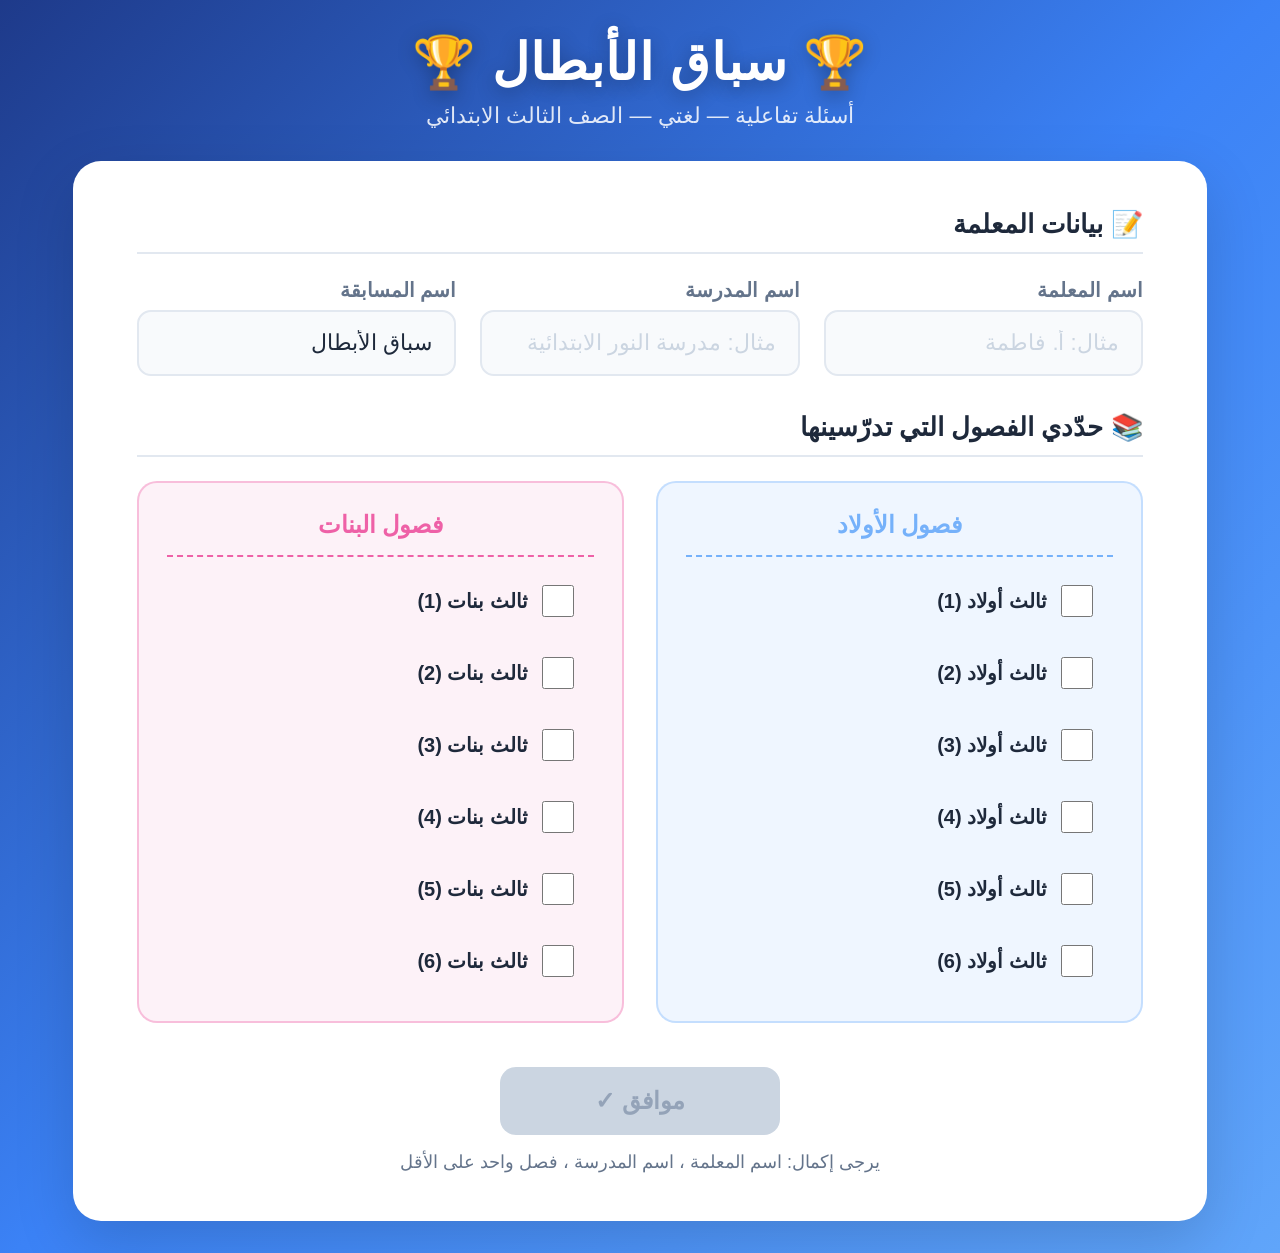
<file: Users/Lenovo/Documents/claude project/المسابقة التفاعلية برومبت كلود/qa-app/index.html>
<!DOCTYPE html>
<html lang="ar" dir="rtl">
<head>
  <meta charset="UTF-8">
  <meta name="viewport" content="width=device-width, initial-scale=1.0">
  <title>سباق الأبطال — أسئلة تفاعلية للصف الثالث الابتدائي</title>
  <link rel="stylesheet" href="css/styles.css">
</head>
<body>
  <!-- حاوية الشاشات الرئيسية -->
  <main id="app-container">

    <!-- شاشة الإعداد الأولي -->
    <section id="screen-setup" class="screen active">
      <!-- العنوان الرئيسي -->
      <header class="setup-header">
        <h1 class="setup-title">🏆 سباق الأبطال 🏆</h1>
        <p class="setup-subtitle" id="setup-subtitle-grade">أسئلة تفاعلية — لغتي — الصف الثالث الابتدائي</p>
      </header>

      <!-- كرت الإعداد -->
      <div class="setup-card">

        <!-- قسم بيانات المعلمة -->
        <div class="setup-section">
          <h2 class="section-title">📝 بيانات المعلمة</h2>
          <div class="form-fields">
            <label class="field">
              <span class="field-label">اسم المعلمة</span>
              <input type="text" id="input-teacher-name" class="field-input" placeholder="مثال: أ. فاطمة" autocomplete="off">
            </label>
            <label class="field">
              <span class="field-label">اسم المدرسة</span>
              <input type="text" id="input-school-name" class="field-input" placeholder="مثال: مدرسة النور الابتدائية" autocomplete="off">
            </label>
            <label class="field">
              <span class="field-label">اسم المسابقة</span>
              <input type="text" id="input-competition-name" class="field-input" value="سباق الأبطال" autocomplete="off">
            </label>
          </div>
        </div>

        <!-- قسم اختيار الفصول -->
        <div class="setup-section">
          <h2 class="section-title">📚 حدّدي الفصول التي تدرّسينها</h2>
          <div class="classes-grid">

            <div class="classes-column boys-column">
              <h3 class="column-title">فصول الأولاد</h3>
              <div class="checkbox-list" id="boys-classes">
                <!-- تُولَّد بـ JS: ثالث أولاد (1) إلى (6) -->
              </div>
            </div>

            <div class="classes-column girls-column">
              <h3 class="column-title">فصول البنات</h3>
              <div class="checkbox-list" id="girls-classes">
                <!-- تُولَّد بـ JS: ثالث بنات (1) إلى (6) -->
              </div>
            </div>

          </div>
        </div>

        <!-- زر الموافقة -->
        <div class="setup-actions">
          <button type="button" id="btn-setup-confirm" class="btn-primary" disabled>موافق ✓</button>
          <p class="setup-hint" id="setup-hint">عبّئي الحقول واختاري فصلاً واحداً على الأقل لتفعيل الزر</p>
        </div>

      </div>
    </section>

    <!-- الشريط العلوي الثابت (يظهر في جميع الشاشات بعد الإعداد) -->
    <header id="top-bar" class="top-bar hidden">
      <div class="top-bar-content">
        <div class="top-bar-tools">
          <button type="button" id="btn-font-decrease" class="btn-icon" title="تصغير الخط (-)">
            <span class="ft-icon">🔤</span><span class="ft-sign">−</span>
          </button>
          <button type="button" id="btn-font-increase" class="btn-icon" title="تكبير الخط (+)">
            <span class="ft-icon">🔤</span><span class="ft-sign">+</span>
          </button>
          <button type="button" id="btn-shortcuts-help" class="btn-icon" title="اختصارات لوحة المفاتيح">⌨️</button>
          <button type="button" id="btn-sound-toggle" class="btn-icon" title="إيقاف الأصوات">🔊</button>
        </div>
        <div class="top-bar-info">
          <span class="top-bar-brand">🏆 <span id="tb-competition-name">سباق الأبطال</span></span>
          <span class="top-bar-sep">•</span>
          <span id="tb-teacher-name">المعلمة</span>
          <span class="top-bar-sep">•</span>
          <span id="tb-school-name">المدرسة</span>
          <span class="top-bar-sep">•</span>
          <span class="top-bar-subject-icon" id="tb-subject-icon">📖</span>
          <span class="top-bar-subject" id="tb-subject-name">لغتي</span>
          <span class="top-bar-sep">•</span>
          <span class="top-bar-grade" id="tb-grade">الصف الثالث الابتدائي</span>
        </div>
      </div>
    </header>

    <!-- شاشة الفصول -->
    <section id="screen-classes" class="screen">
      <div class="classes-wrap">
        <h1 class="classes-page-title">📚 اختاري الفصل</h1>

        <div class="classes-display-grid">
          <!-- عمود الأولاد -->
          <div class="classes-display-column boys-column" id="display-boys-classes">
            <h2 class="column-title">فصول الأولاد</h2>
            <div class="class-cards-list" id="boys-cards-list">
              <!-- تُولَّد ديناميكياً -->
            </div>
            <p class="empty-column-msg" id="boys-empty-msg" style="display:none;">لم تختاري فصول أولاد</p>
          </div>

          <!-- عمود البنات -->
          <div class="classes-display-column girls-column" id="display-girls-classes">
            <h2 class="column-title">فصول البنات</h2>
            <div class="class-cards-list" id="girls-cards-list">
              <!-- تُولَّد ديناميكياً -->
            </div>
            <p class="empty-column-msg" id="girls-empty-msg" style="display:none;">لم تختاري فصول بنات</p>
          </div>
        </div>

        <div class="classes-footer-actions">
          <button type="button" id="btn-edit-classes" class="btn-secondary">تعديل الفصول المختارة ✎</button>
        </div>
      </div>
    </section>

    <!-- شاشة إضافة الطلاب/الطالبات -->
    <section id="screen-add-students" class="screen">
      <div class="add-students-wrap">

        <div class="screen-toolbar">
          <button type="button" id="btn-back-to-classes-1" class="btn-back">← رجوع للفصول</button>
        </div>

        <h1 class="add-students-title">
          <span class="add-icon">➕</span>
          <span id="add-students-action-label">إضافة طلاب</span>
          <span class="add-students-sep">—</span>
          <span id="add-students-class-label">—</span>
        </h1>

        <div class="add-students-card">
          <p class="add-students-hint">
            💡 اكتبي أسماء <span id="hint-gender-word">الطلاب</span> أو الصقيها هنا،
            بحيث يكون كل اسم في سطر مستقل
          </p>

          <textarea id="students-textarea" class="students-textarea"
            placeholder="خالد أحمد العتيبي&#10;فيصل محمد القحطاني&#10;عبدالله سعد الشمري&#10;..."></textarea>

          <div class="add-students-meta">
            <span>عدد الأسماء المُدخَلة:</span>
            <span class="counter-value" id="students-counter">0</span>
            <span id="counter-word">طلاب</span>
          </div>

          <div class="add-students-actions">
            <button type="button" id="btn-save-students" class="btn-primary" disabled>حفظ 💾</button>
            <button type="button" id="btn-cancel-students" class="btn-secondary">إلغاء</button>
          </div>
        </div>

      </div>
    </section>

    <!-- شاشة طلاب الفصل -->
    <section id="screen-class-students" class="screen">
      <div class="class-students-wrap">

        <div class="screen-toolbar">
          <button type="button" id="btn-back-to-classes-2" class="btn-back">← رجوع للفصول</button>
        </div>

        <h1 class="class-students-title">
          <span>👥</span>
          <span id="cs-class-label">—</span>
          <span class="cs-sep">—</span>
          <span class="cs-count-wrap">
            <span id="cs-students-count">0</span>
            <span id="cs-students-word">طلاب</span>
          </span>
        </h1>

        <div class="class-students-card" id="class-students-card">

          <!-- وضع العرض -->
          <div id="cs-view-mode">
            <div class="students-list" id="cs-students-list">
              <!-- تُولَّد ديناميكياً -->
            </div>
            <div class="cs-actions">
              <button type="button" id="btn-continue-to-subjects" class="btn-primary">متابعة للوحدات ▶</button>
              <button type="button" id="btn-edit-students" class="btn-secondary">تعديل الطلاب ✎</button>
            </div>
          </div>

          <!-- وضع التعديل -->
          <div id="cs-edit-mode" style="display:none;">
            <div class="cs-edit-header">
              <span class="cs-edit-icon">✎</span>
              <span>وضع التعديل</span>
            </div>
            <div class="students-edit-list" id="cs-students-edit-list">
              <!-- تُولَّد ديناميكياً -->
            </div>
            <button type="button" id="btn-add-student-row" class="btn-add-row">+ إضافة اسم جديد</button>
            <div class="cs-edit-actions">
              <button type="button" id="btn-save-edits" class="btn-primary">حفظ التعديلات 💾</button>
              <button type="button" id="btn-cancel-edits" class="btn-secondary">إلغاء</button>
            </div>
          </div>

        </div>
      </div>
    </section>

    <!-- شاشة المواد -->
    <section id="screen-subjects" class="screen">
      <div class="subjects-wrap">

        <div class="screen-toolbar with-context">
          <button type="button" class="btn-back" id="btn-back-to-class-students">
            ← رجوع لطلاب الفصل
          </button>
          <div class="current-context-pill" id="subjects-context-pill">
            <span class="ctx-icon">👥</span>
            <span id="ctx-class-name">—</span>
            <span class="ctx-sep">—</span>
            <span id="ctx-count">0</span>
            <span id="ctx-word">طلاب</span>
          </div>
        </div>

        <h1 class="subjects-page-title">📖 اختاري المادة</h1>

        <div class="subjects-grid" id="subjects-grid">
          <!-- بطاقات المواد تُولَّد ديناميكياً -->
        </div>

        <!-- منطقة الإدارة المتقدّمة (مؤقتاً هنا، ستنتقل لشاشة الإعدادات لاحقاً) -->
        <div class="subjects-admin-area">
          <div class="subjects-admin-divider"></div>
          <button type="button" class="btn-reset-bank" id="btn-reset-bank">
            🗑️ إعادة تعيين بنك الأسئلة
          </button>
          <p class="subjects-admin-hint">
            لمسح جميع الأسئلة التجريبية الحالية وبدء بنك أسئلة جديد فارغ
          </p>
        </div>

      </div>
    </section>

    <!-- شاشة الوحدات -->
    <section id="screen-units" class="screen">
      <div class="units-wrap">

        <div class="screen-toolbar with-context">
          <button type="button" class="btn-back" id="btn-back-to-subjects">
            ← رجوع
          </button>
          <div class="current-context-pill" id="units-context-pill">
            <span class="ctx-icon">👥</span>
            <span id="units-ctx-class">—</span>
            <span class="ctx-sep">•</span>
            <span class="ctx-subject-icon" id="units-ctx-subject-icon">📖</span>
            <span id="units-ctx-subject">—</span>
          </div>
        </div>

        <h1 class="units-page-title">📚 اختاري الوحدة</h1>

        <!-- بطاقة الأسئلة الشاملة -->
        <div class="comprehensive-card-wrap">
          <div class="comprehensive-card" id="comprehensive-card">
            <div class="cc-icon">🌟</div>
            <div class="cc-content">
              <h2 class="cc-title">أسئلة شاملة (من كل الوحدات)</h2>
              <p class="cc-subtitle">سحب عشوائي متوازن من جميع وحدات المادة</p>
            </div>
            <div class="cc-meta" id="cc-meta">
              <span class="cc-count" id="cc-count">0</span>
              <span class="cc-count-label">سؤال إجمالاً</span>
            </div>
          </div>
        </div>

        <!-- فاصل -->
        <div class="units-divider">
          <span class="divider-line"></span>
          <span class="divider-label">الوحدات</span>
          <span class="divider-line"></span>
        </div>

        <!-- شبكة الوحدات -->
        <div class="units-grid" id="units-grid">
          <!-- بطاقات الوحدات تُولَّد ديناميكياً -->
        </div>

      </div>
    </section>

    <!-- شاشة تعديل أسئلة الوحدة — TASK-J -->
    <section id="screen-edit-unit" class="screen">
      <div class="edit-unit-wrap">

        <div class="screen-toolbar with-context">
          <button type="button" class="btn-back" id="btn-back-from-edit">
            ← رجوع للوحدات
          </button>
          <div class="current-context-pill" id="edit-unit-pill">
            <span class="ctx-icon">👥</span>
            <span id="edit-unit-ctx-class">—</span>
            <span class="ctx-sep">•</span>
            <span id="edit-unit-ctx-unit">—</span>
          </div>
        </div>

        <div class="edit-unit-header">
          <h1 class="edit-unit-title" id="edit-unit-title">✏️ تعديل الأسئلة</h1>
          <button type="button" class="btn-restore-all-unit" id="btn-restore-all-unit">
            ↺ استعادة كل الوحدة للأصل
          </button>
        </div>

        <div class="edit-questions-list" id="edit-questions-list">
          <!-- تُولَّد ديناميكياً -->
        </div>

      </div>
    </section>

    <!-- شاشة إعدادات المسابقة -->
    <section id="screen-quiz-settings" class="screen">
      <div class="qs-wrap">

        <div class="screen-toolbar with-context">
          <button type="button" class="btn-back" id="btn-back-to-units">
            ← رجوع للوحدات
          </button>
          <div class="current-context-pill" id="qs-context-pill">
            <span class="ctx-icon">👥</span>
            <span id="qs-ctx-class">—</span>
            <span class="ctx-sep">•</span>
            <span id="qs-ctx-subject-icon">📖</span>
            <span id="qs-ctx-subject">—</span>
            <span class="ctx-sep">•</span>
            <span id="qs-ctx-unit">—</span>
          </div>
        </div>

        <h1 class="qs-page-title">⚙️ إعدادات المسابقة</h1>

        <div class="qs-card">

          <!-- القسم 1: عدد الأسئلة -->
          <div class="qs-section">
            <div class="qs-section-label">
              <span class="qs-section-icon">🔢</span>
              <span>عدد الأسئلة</span>
              <span class="qs-total-badge" id="qs-total-badge">(من أصل 0)</span>
            </div>
            <div class="qs-chips" id="qs-count-chips">
              <button class="qs-chip active" data-value="5">5</button>
              <button class="qs-chip" data-value="10">10</button>
              <button class="qs-chip" data-value="15">15</button>
              <button class="qs-chip" data-value="20">20</button>
              <button class="qs-chip" data-value="all">الكل</button>
            </div>
          </div>

          <div class="qs-divider"></div>

          <!-- القسم 2: عدد المحاولات -->
          <div class="qs-section">
            <div class="qs-section-label">
              <span class="qs-section-icon">🔁</span>
              <span>محاولات كل سؤال</span>
            </div>
            <div class="qs-chips" id="qs-attempts-chips">
              <button class="qs-chip" data-value="1">1</button>
              <button class="qs-chip active" data-value="2">2</button>
              <button class="qs-chip" data-value="3">3</button>
            </div>
            <div class="qs-points-info" id="qs-points-info"></div>
          </div>

          <div class="qs-divider"></div>

          <!-- القسم 3: خلط الخيارات -->
          <div class="qs-section qs-toggle-section">
            <div class="qs-section-label">
              <span class="qs-section-icon">🔀</span>
              <span>خلط خيارات الإجابة</span>
            </div>
            <label class="qs-toggle-label" for="qs-shuffle-toggle">
              <input type="checkbox" id="qs-shuffle-toggle" class="qs-toggle-input" checked>
              <span class="qs-toggle-track">
                <span class="qs-toggle-thumb"></span>
              </span>
              <span class="qs-toggle-text" id="qs-toggle-text">مفعّل</span>
            </label>
          </div>

          <div class="qs-divider"></div>

          <!-- قسم: وقت الإجابة -->
          <div class="qs-section">
            <div class="qs-section-header">
              <span class="qs-section-icon">⏱️</span>
              <h2 class="qs-section-title">وقت الإجابة لكل سؤال</h2>
            </div>
            <div class="qs-chips" id="qs-time-chips">
              <button type="button" class="qs-chip selected" data-time="0">بلا وقت</button>
              <button type="button" class="qs-chip" data-time="30">30 ثانية</button>
              <button type="button" class="qs-chip" data-time="60">60 ثانية</button>
              <button type="button" class="qs-chip" data-time="90">90 ثانية</button>
            </div>
            <p class="qs-section-hint">عند انتهاء الوقت دون إجابة، تُحتسب محاولة فاشلة. الافتراضي "بلا وقت" مناسب للصفوف الأولية.</p>
          </div>

          <div class="qs-divider"></div>

          <!-- القسم 4: مراجعة الأسئلة -->
          <div class="qs-section qs-review-section">
            <button type="button" class="btn-review-questions" id="btn-review-questions">
              <span>👁 مراجعة الأسئلة المختارة</span>
              <span class="qs-review-count" id="qs-review-count">(5 أسئلة)</span>
            </button>
          </div>

        </div><!-- .qs-card -->

        <!-- زر البدء -->
        <div class="qs-start-wrap">
          <button type="button" class="btn-start-quiz" id="btn-start-quiz">
            🚀 ابدأ المسابقة
          </button>
        </div>

      </div>
    </section>

    <!-- شاشة السؤال -->
    <section id="screen-question" class="screen">
      <div class="qz-wrap">

        <!-- شريط رأس الشاشة -->
        <div class="qz-header">
          <div class="qz-context-info">
            <span class="qz-ctx-icon" id="qz-ctx-subject-icon">📖</span>
            <span id="qz-ctx-subject">—</span>
            <span class="ctx-sep">•</span>
            <span>📚</span>
            <span id="qz-ctx-unit">—</span>
          </div>
          <div class="qz-progress">
            السؤال
            <span class="qz-progress-current" id="qz-progress-current">1</span>
            /
            <span class="qz-progress-total" id="qz-progress-total">10</span>
          </div>
          <button type="button" class="qz-end-btn" id="btn-end-quiz">
            ⏹ إنهاء المسابقة
          </button>
        </div>

        <!-- شريط "من سيجيب؟" -->
        <div class="qz-answerer-strip" id="qz-answerer-strip">
          <div class="qz-answerer-left">
            <button type="button" class="qz-who-btn" id="btn-who-answers" disabled>
              👤 من سيجيب؟
            </button>
            <span class="qz-active-student" id="qz-active-student">— لم يُختر طالب بعد —</span>
          </div>
          <div class="qz-answerer-right">
            <span class="qz-score-pill" id="qz-active-score">⭐ —</span>
          </div>
        </div>

        <!-- منطقة السؤال + لوحة النقاط -->
        <div class="qz-main-layout">

          <!-- شاشة "السؤال جاهز" — تأخذ مكان بطاقة السؤال -->
          <div class="ready-card-wrap" id="ready-overlay" style="display:none;">
            <div class="ready-card">
              <div class="ready-progress">
                <span>🎯 السؤال</span>
                <span class="ready-progress-current" id="ready-current">1</span>
                <span>من</span>
                <span class="ready-progress-total" id="ready-total">10</span>
                <span>جاهز</span>
              </div>

              <div class="ready-selector">
                <button type="button" class="ready-who-btn" id="ready-who-btn">
                  👤 من سيجيب؟
                </button>
                <p class="ready-hint">اختاري الطالب يدوياً، أو استخدمي قرعة الأسماء من الزر أعلاه</p>
              </div>

              <div class="ready-selected" id="ready-selected" style="display:none;">
                <span class="ready-selected-label">الطالب المختار:</span>
                <div class="ready-selected-name" id="ready-selected-name">—</div>
              </div>

              <div class="ready-time-info" id="ready-time-info" style="display:none;">
                <span class="ready-time-icon">⏱️</span>
                <span>وقت الإجابة:</span>
                <span class="ready-time-value" id="ready-time-value">—</span>
              </div>

              <div class="ready-actions">
                <button type="button" class="ready-show-btn" id="ready-show-btn" disabled>
                  ▶️ عرض السؤال
                </button>
                <button type="button" class="ready-absent-btn" id="ready-absent-btn" disabled>
                  🚫 الطالب غائب
                </button>
              </div>
            </div>
          </div>

          <!-- بطاقة السؤال -->
          <div class="qz-question-card" id="qz-question-card">
            <!-- شريط الوقت (يظهر فقط إن كان مُفعَّلاً) -->
            <div class="qz-timer-bar" id="qz-timer-bar" style="display:none;">
              <div class="qz-timer-fill" id="qz-timer-fill"></div>
              <div class="qz-timer-label" id="qz-timer-label">⏱️ —</div>
            </div>
            <div class="qz-attempts-row">
              <div class="qz-attempts-stars" id="qz-attempts-stars"></div>
              <div class="qz-attempts-label" id="qz-attempts-label">لديك 3 محاولات</div>
            </div>
            <h2 class="qz-question-text" id="qz-question-text">—</h2>
            <div class="qz-choices-grid" id="qz-choices-grid"></div>
            <div class="qz-bottom-actions">
              <button type="button" class="qz-skip-btn" id="btn-skip-question">⏭️ تخطّي السؤال</button>
            </div>
          </div>

          <!-- لوحة النقاط الجانبية -->
          <aside class="qz-scoreboard" id="qz-scoreboard">
            <div class="qz-sb-header">
              <h3 class="qz-sb-title">🏆 لوحة النقاط</h3>
              <button type="button" class="qz-sb-toggle" id="qz-sb-toggle" title="طيّ/توسيع">
                <span class="qz-sb-toggle-icon">«</span>
              </button>
            </div>
            <ol class="qz-sb-list" id="qz-sb-list"></ol>
          </aside>

        </div>

      </div>
    </section>

    <!-- شاشة الفائز (تظهر قبل قائمة الشرف) -->
    <section id="screen-winner" class="screen">
      <div class="winner-sparkles" id="winner-sparkles"></div>
      <div class="winner-wrap">

        <!-- المرحلة 1: طبل + تشويق -->
        <div class="winner-phase" id="winner-phase-1" style="display:none;">
          <div class="winner-drum">🥁</div>
          <p class="winner-suspense">لحظات وسنُعلن الفائز…</p>
        </div>

        <!-- المرحلة 2: كشف المركز -->
        <div class="winner-phase" id="winner-phase-2" style="display:none;">
          <div class="winner-rank-row">
            <span class="winner-rank-sparkle">✨</span>
            <span class="winner-rank-label">المركز الأول</span>
            <span class="winner-rank-sparkle">✨</span>
          </div>
        </div>

        <!-- المرحلة 3: الفائز -->
        <div class="winner-phase" id="winner-phase-3" style="display:none;">
          <div class="winner-crown-el">👑</div>
          <div class="winner-name-el" id="winner-name-el">—</div>
          <div class="winner-pts-pill" id="winner-pts-pill">⭐ —</div>
        </div>

        <!-- لا فائز -->
        <div class="winner-phase" id="winner-no-winner" style="display:none;">
          <div class="winner-no-icon">💪</div>
          <p class="winner-no-text">لا فائز هذه المرّة…<br>كل محاولة خطوة للأمام!</p>
        </div>

      </div>
    </section>

    <!-- شاشة النتائج النهائية (قائمة الشرف) -->
    <section id="screen-results" class="screen">
      <!-- canvas الـ confetti (خلفية الشاشة بالكامل) -->
      <canvas id="confetti-canvas" class="confetti-canvas"></canvas>

      <div class="results-wrap">

        <header class="results-header">
          <h1 class="results-title">🏆 قائمة الشرف 🏆</h1>
          <p class="results-subtitle" id="results-subtitle">—</p>
          <p class="results-context" id="results-context">—</p>
        </header>

        <!-- المنصّة (Podium) -->
        <div class="podium-section" id="podium-section">
          <div class="podium-container" id="podium-container">
            <!-- المنصّات الثلاث تُولَّد ديناميكياً -->
          </div>
        </div>

        <!-- قائمة بقية المراكز -->
        <div class="rest-section" id="rest-section">
          <div class="rest-divider">
            <span class="divider-line"></span>
            <span class="divider-label">بقية المراكز</span>
            <span class="divider-line"></span>
          </div>
          <div class="rest-list" id="rest-list">
            <!-- البقية تُولَّد ديناميكياً -->
          </div>
        </div>

        <!-- أزرار الإجراءات -->
        <div class="results-actions">
          <button type="button" class="btn-results btn-results-primary" id="btn-new-quiz">
            🔄 مسابقة جديدة
          </button>
          <button type="button" class="btn-results btn-results-secondary" id="btn-back-to-classes-final">
            👥 العودة للفصول
          </button>
          <button type="button" class="btn-results btn-results-tertiary" id="btn-save-pdf">
            💾 حفظ النتائج (PDF)
          </button>
        </div>

      </div>
    </section>

    <!-- toast التعزيز -->
    <div class="reinforce-toast" id="reinforce-toast" style="display:none;">
      <div class="rt-emoji" id="rt-emoji">⭐</div>
      <div class="rt-message" id="rt-message">—</div>
      <div class="rt-points" id="rt-points" style="display:none;">
        <span class="rt-points-value" id="rt-points-value">+0</span>
        <span class="rt-points-label">نقطة</span>
      </div>
    </div>

  </main>

  <!-- مودال مراجعة الأسئلة (خارج #app-container) -->
  <div class="modal-overlay" id="review-modal-overlay" style="display:none;">
    <div class="modal-box">
      <div class="modal-header">
        <h2 class="modal-title">👁 مراجعة الأسئلة المختارة</h2>
        <button type="button" class="modal-close-btn" id="btn-close-review-modal">✕</button>
      </div>
      <div class="modal-body">
        <div class="rm-questions-list" id="rm-questions-list">
          <!-- تُولَّد ديناميكياً -->
        </div>
      </div>
      <div class="modal-footer">
        <button type="button" class="btn-secondary" id="btn-close-review-modal-footer">إغلاق</button>
      </div>
    </div>
  </div>

  <!-- Modal: اختيار الطالب -->
  <div class="modal-overlay" id="who-modal-overlay" style="display:none;">
    <div class="modal-box who-modal">
      <div class="modal-header">
        <h2 class="modal-title">👤 مَن سيجيب على السؤال؟</h2>
        <button type="button" class="modal-close-btn" id="who-modal-close">✕</button>
      </div>
      <div class="modal-body">
        <p class="who-modal-hint">اضغطي على اسم الطالب، أو استخدمي قرعة الأسماء لاختيار عشوائي عادل.</p>
        <button type="button" class="btn-wheel-open" id="btn-open-wheel">
          🎰 قرعة الأسماء
        </button>
        <div class="who-students-grid" id="who-students-grid"></div>
      </div>
    </div>
  </div>

  <!-- Modal: سلوت ماشين -->
  <div class="modal-overlay wheel-overlay" id="wheel-modal-overlay" style="display:none;">
    <div class="modal-box wheel-modal">
      <div class="modal-header">
        <h2 class="modal-title">🎰 من سيجيب على السؤال؟</h2>
        <button type="button" class="modal-close-btn" id="wheel-modal-close" style="visibility:hidden;">✕</button>
      </div>
      <div class="modal-body slot-body">
        <!-- النافذة الزجاجية للسلوت -->
        <div class="slot-window" id="slot-window">
          <div class="slot-arrow slot-arrow-right">◀</div>
          <div class="slot-arrow slot-arrow-left">▶</div>
          <div class="slot-frame"></div>
          <div class="slot-strip" id="slot-strip"></div>
        </div>

        <div class="slot-status" id="slot-status">الأسماء تستدير…</div>

        <div class="slot-result" id="slot-result" style="display:none;">
          <div class="slot-result-emoji">✨</div>
          <div class="slot-result-label">تستقرّ على:</div>
          <div class="slot-result-name" id="slot-result-name">—</div>
          <div class="slot-result-actions">
            <button type="button" class="btn-primary slot-confirm-btn" id="btn-slot-confirm">
              👍 موافق
            </button>
            <button type="button" class="slot-absent-btn" id="btn-slot-absent">
              🚫 الطالب غائب
            </button>
          </div>
        </div>
      </div>
    </div>
  </div>

  <!-- Modal: اختصارات لوحة المفاتيح -->
  <div class="modal-overlay" id="shortcuts-modal-overlay" style="display:none;">
    <div class="modal-box shortcuts-modal">
      <div class="modal-header">
        <h2 class="modal-title">⌨️ اختصارات لوحة المفاتيح</h2>
        <button type="button" class="modal-close-btn" id="shortcuts-modal-close">✕</button>
      </div>
      <div class="modal-body">
        <p class="shortcuts-intro">استخدمي هذه الاختصارات لتسريع التحكّم في المسابقة، خاصة عند العرض على السبورة الذكية.</p>
        <table class="shortcuts-table">
          <thead>
            <tr><th>المفتاح</th><th>الوظيفة</th><th>السياق</th></tr>
          </thead>
          <tbody>
            <tr>
              <td class="sc-keys"><kbd>1</kbd> <kbd>2</kbd> <kbd>3</kbd> <kbd>4</kbd></td>
              <td>اختيار الإجابة (أ/ب/ج/د)</td>
              <td>أثناء السؤال</td>
            </tr>
            <tr>
              <td class="sc-keys"><kbd>Space</kbd></td>
              <td>من سيجيب؟ (اختيار طالب)</td>
              <td>السؤال + الجاهزية</td>
            </tr>
            <tr>
              <td class="sc-keys"><kbd>R</kbd></td>
              <td>قرعة الأسماء (تشغيل مباشر)</td>
              <td>السؤال + الجاهزية</td>
            </tr>
            <tr>
              <td class="sc-keys"><kbd>Enter</kbd></td>
              <td>عرض السؤال</td>
              <td>شاشة "السؤال جاهز"</td>
            </tr>
            <tr>
              <td class="sc-keys"><kbd>S</kbd></td>
              <td>تخطّي السؤال</td>
              <td>أثناء السؤال</td>
            </tr>
            <tr>
              <td class="sc-keys"><kbd>+</kbd> <kbd>−</kbd> <kbd>0</kbd></td>
              <td>تكبير / تصغير / إعادة الخط</td>
              <td>أي شاشة</td>
            </tr>
            <tr>
              <td class="sc-keys"><kbd>Esc</kbd></td>
              <td>إغلاق أي نافذة منبثقة</td>
              <td>أي مكان</td>
            </tr>
            <tr>
              <td class="sc-keys"><kbd>?</kbd></td>
              <td>إظهار هذه القائمة</td>
              <td>أي مكان</td>
            </tr>
          </tbody>
        </table>
      </div>
      <div class="modal-footer">
        <button type="button" class="btn-secondary" id="shortcuts-modal-done">تم</button>
      </div>
    </div>
  </div>

  <!-- Modal: تحذير إنهاء المسابقة -->
  <div class="modal-overlay" id="end-quiz-modal-overlay" style="display:none;">
    <div class="modal-box end-quiz-modal">
      <div class="modal-header">
        <h2 class="modal-title">⚠️ إنهاء المسابقة</h2>
        <button type="button" class="modal-close-btn" id="end-quiz-modal-close">✕</button>
      </div>
      <div class="modal-body">
        <p class="eq-intro" id="eq-intro">—</p>

        <div class="eq-stats">
          <div class="eq-stat">
            <span class="eq-stat-icon">✅</span>
            <span class="eq-stat-label">السؤال الحالي</span>
            <span class="eq-stat-value" id="eq-current-q">—</span>
          </div>
          <div class="eq-stat">
            <span class="eq-stat-icon">⏳</span>
            <span class="eq-stat-label">الأسئلة المتبقّية</span>
            <span class="eq-stat-value" id="eq-remaining-q">—</span>
          </div>
          <div class="eq-stat">
            <span class="eq-stat-icon">👥</span>
            <span class="eq-stat-label">إجابات الطلاب حتى الآن</span>
            <span class="eq-stat-value" id="eq-answers-count">—</span>
          </div>
        </div>

        <p class="eq-question">ماذا تريدين أن تفعلي؟</p>

        <div class="eq-actions">
          <button type="button" class="eq-btn eq-btn-finish" id="btn-eq-finish">
            🏆 إنهاء وعرض قائمة الشرف بالنتائج الحالية
          </button>
          <button type="button" class="eq-btn eq-btn-continue" id="btn-eq-continue">
            ↩️ المتابعة لبقيّة الأسئلة
          </button>
        </div>
      </div>
    </div>
  </div>

  <!-- Modal: استعادة جلسة سابقة -->
  <div class="modal-overlay" id="restore-modal-overlay" style="display:none;">
    <div class="modal-box restore-modal">
      <div class="modal-header">
        <h2 class="modal-title">🔄 يوجد مسابقة لم تنتهِ</h2>
      </div>
      <div class="modal-body">
        <p class="restore-intro">وجدنا مسابقة سابقة لم تنتهِ. هل تريدين متابعتها من حيث توقّفت؟</p>

        <div class="restore-info">
          <div class="restore-row">
            <span class="restore-label">📅 الوقت</span>
            <span class="restore-value" id="restore-date">—</span>
          </div>
          <div class="restore-row">
            <span class="restore-label">👥 الفصل</span>
            <span class="restore-value" id="restore-class">—</span>
          </div>
          <div class="restore-row">
            <span class="restore-label">📖 المادة</span>
            <span class="restore-value" id="restore-subject">—</span>
          </div>
          <div class="restore-row">
            <span class="restore-label">📚 الوحدة</span>
            <span class="restore-value" id="restore-unit">—</span>
          </div>
          <div class="restore-row">
            <span class="restore-label">❓ التقدّم</span>
            <span class="restore-value" id="restore-progress">—</span>
          </div>
          <div class="restore-row">
            <span class="restore-label">🏆 أعلى نقاط</span>
            <span class="restore-value" id="restore-top">—</span>
          </div>
        </div>

        <div class="restore-actions">
          <button type="button" class="restore-btn restore-btn-accept" id="btn-restore-accept">
            ↩️ متابعة المسابقة
          </button>
          <button type="button" class="restore-btn restore-btn-decline" id="btn-restore-decline">
            🗑️ تجاهل وحذف
          </button>
        </div>
      </div>
    </div>
  </div>

  <!-- Modal: تأكيد إعادة تعيين بنك الأسئلة -->
  <div class="modal-overlay" id="reset-bank-modal-overlay" style="display:none;">
    <div class="modal-box reset-bank-modal">
      <div class="modal-header">
        <h2 class="modal-title">⚠️ إعادة تعيين بنك الأسئلة</h2>
        <button type="button" class="modal-close" id="reset-bank-modal-close">✕</button>
      </div>
      <div class="modal-body">
        <p class="reset-bank-intro">هل أنتِ متأكدة من إعادة تعيين بنك الأسئلة؟</p>

        <div class="reset-bank-info">
          <div class="reset-bank-section reset-bank-warning">
            <div class="reset-bank-section-title">
              <span>⚠️</span> سيتم حذف
            </div>
            <ul class="reset-bank-list">
              <li>جميع الأسئلة من كل المواد</li>
              <li>الأسئلة التجريبية والمضافة يدوياً معاً</li>
              <li>أي تعديلات أجريتِها على البنك</li>
            </ul>
          </div>

          <div class="reset-bank-section reset-bank-safe">
            <div class="reset-bank-section-title">
              <span>✅</span> لن يُحذف
            </div>
            <ul class="reset-bank-list">
              <li>بيانات المعلمة والمدرسة</li>
              <li>قوائم الطلاب في كل فصل</li>
              <li>الفصول المختارة</li>
              <li>تفضيلات الخط والصوت</li>
            </ul>
          </div>
        </div>

        <div class="reset-bank-count">
          <span class="reset-bank-count-label">📊 العدد الحالي:</span>
          <span class="reset-bank-count-value" id="reset-bank-count-value">—</span>
          <span class="reset-bank-count-word">سؤال</span>
        </div>

        <div class="reset-bank-actions">
          <button type="button" class="reset-bank-btn reset-bank-btn-confirm" id="btn-reset-bank-confirm">
            🗑️ نعم، احذف الكل
          </button>
          <button type="button" class="reset-bank-btn reset-bank-btn-cancel" id="btn-reset-bank-cancel">
            ↩️ إلغاء
          </button>
        </div>
      </div>
    </div>
  </div>

  <!-- المكتبات والسكربتات -->
  <script src="js/app-config.js"></script>
  <!-- بيانات الأسئلة المضمّنة (تُولَّد من builder.html) — null = استخدم البنك التجريبي -->
  <script id="embedded-questions-data" type="application/json">null</script>
  <script src="libs/anime.min.js"></script>
  <script src="js/audio-engine.js"></script>
  <script src="js/app.js"></script>
  <script src="js/screen-setup.js"></script>
  <script src="js/screen-classes.js"></script>
  <script src="js/screen-add-students.js"></script>
  <script src="js/screen-class-students.js"></script>
  <script src="js/data-subjects.js"></script>
  <script src="js/screen-subjects.js"></script>
  <script src="js/data-units.js"></script>
  <script src="js/screen-units.js"></script>
  <script src="js/screen-edit-unit.js"></script>
  <script src="js/screen-quiz-settings.js"></script>
  <script src="js/screen-question.js"></script>
  <script src="js/screen-winner.js"></script>
  <script src="js/screen-results.js"></script>
  <script src="js/keyboard-shortcuts.js"></script>
  <script src="js/session-persistence.js"></script>
</body>
</html>
</file>
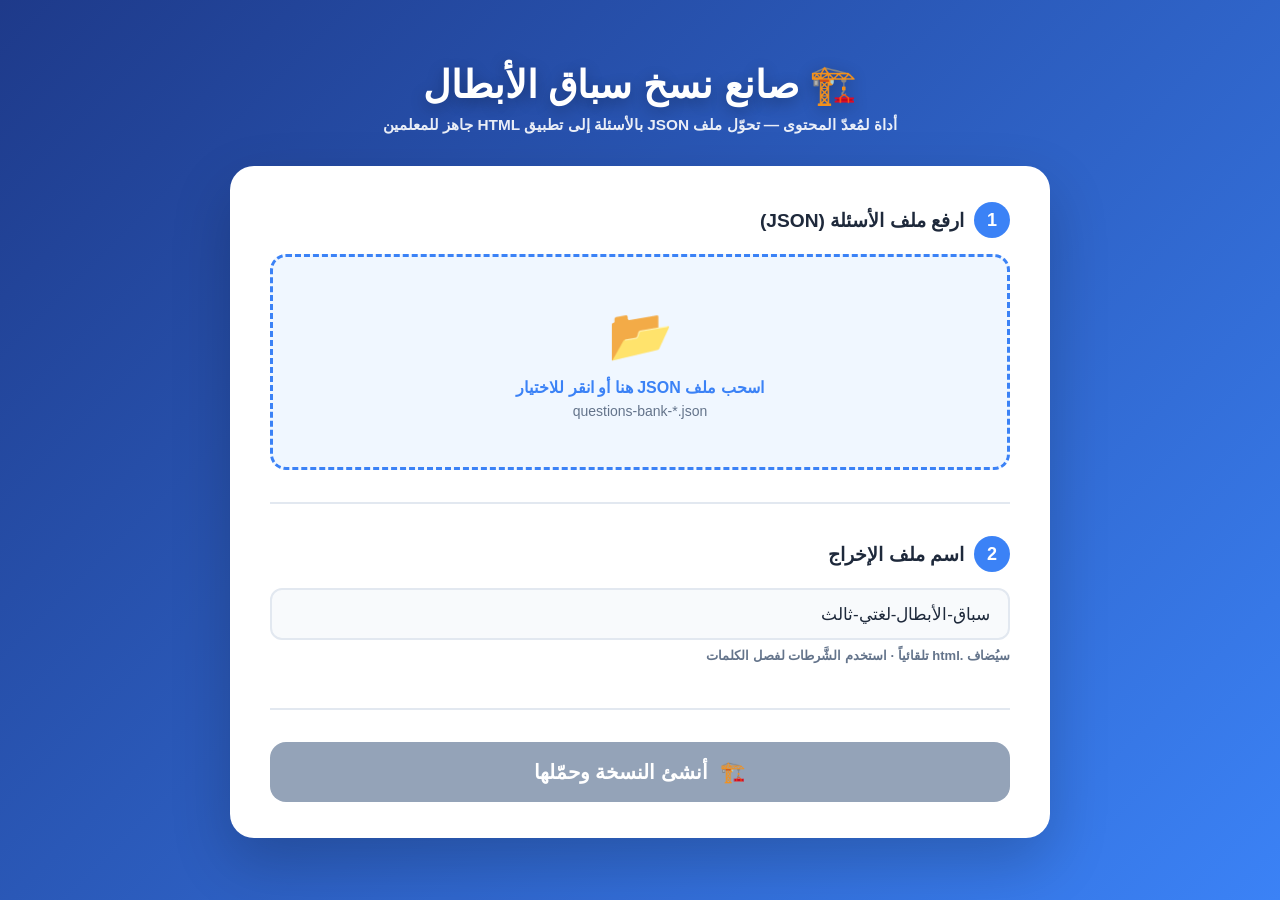
<file: Users/Lenovo/Documents/claude project/المسابقة التفاعلية برومبت كلود/qa-app/builder-ready.html>
<!DOCTYPE html>
<html lang="ar" dir="rtl">
<head>
  <meta charset="UTF-8">
  <meta name="viewport" content="width=device-width, initial-scale=1.0">
  <title>🏗️ صانع نسخ — سباق الأبطال</title>
  <style>
    :root {
      --primary: #3b82f6;
      --success: #10b981;
      --warning: #f59e0b;
      --danger: #ef4444;
      --bg: linear-gradient(135deg, #1e3a8a 0%, #3b82f6 100%);
      --card-bg: #ffffff;
      --text: #1e293b;
      --text-soft: #64748b;
      --border: #e2e8f0;
      --radius: 16px;
    }
    *, *::before, *::after { box-sizing: border-box; }
    body {
      margin: 0;
      font-family: 'Cairo', 'Segoe UI', Tahoma, sans-serif;
      background: var(--bg);
      min-height: 100vh;
      display: flex;
      align-items: center;
      justify-content: center;
      padding: 24px;
      color: var(--text);
      direction: rtl;
    }
    .builder-wrap {
      max-width: 820px;
      width: 100%;
    }
    .builder-header {
      text-align: center;
      color: #ffffff;
      margin-bottom: 32px;
    }
    .builder-header h1 {
      font-size: clamp(28px, 3vw, 44px);
      font-weight: 800;
      margin: 0 0 8px 0;
      text-shadow: 0 4px 16px rgba(0,0,0,0.3);
    }
    .builder-header p {
      font-size: clamp(15px, 1.2vw, 18px);
      font-weight: 600;
      opacity: 0.9;
      margin: 0;
    }
    .builder-card {
      background: var(--card-bg);
      border-radius: 24px;
      padding: 36px 40px;
      box-shadow: 0 24px 60px rgba(0,0,0,0.2);
    }
    .step {
      margin-bottom: 32px;
      padding-bottom: 32px;
      border-bottom: 2px solid var(--border);
    }
    .step:last-child { border-bottom: none; margin-bottom: 0; }
    .step-title {
      font-size: clamp(18px, 1.5vw, 24px);
      font-weight: 800;
      margin: 0 0 16px 0;
      display: flex;
      align-items: center;
      gap: 10px;
      color: var(--text);
    }
    .step-number {
      background: var(--primary);
      color: #fff;
      width: 36px;
      height: 36px;
      border-radius: 50%;
      display: inline-flex;
      align-items: center;
      justify-content: center;
      font-size: 18px;
      font-weight: 800;
      flex-shrink: 0;
    }

    /* ─── منطقة رفع الملف ─── */
    .drop-zone {
      border: 3px dashed var(--primary);
      border-radius: var(--radius);
      padding: 48px 24px;
      text-align: center;
      cursor: pointer;
      transition: all 0.25s ease;
      background: #f0f7ff;
    }
    .drop-zone:hover, .drop-zone.drag-over {
      background: #dbeafe;
      border-color: #1e40af;
      transform: scale(1.01);
    }
    .drop-zone-icon { font-size: 52px; margin-bottom: 12px; }
    .drop-zone-text {
      font-size: clamp(16px, 1.2vw, 20px);
      font-weight: 700;
      color: var(--primary);
      margin-bottom: 6px;
    }
    .drop-zone-sub { font-size: 14px; color: var(--text-soft); }
    #file-input { display: none; }

    /* ─── معاينة البيانات ─── */
    .preview-box {
      background: #f8fafc;
      border-radius: var(--radius);
      padding: 20px 24px;
      font-size: clamp(14px, 1.1vw, 17px);
      display: none;
      margin-top: 16px;
    }
    .preview-box.visible { display: block; }
    .preview-row {
      display: flex;
      align-items: flex-start;
      gap: 10px;
      padding: 8px 0;
      border-bottom: 1px solid var(--border);
      font-weight: 600;
    }
    .preview-row:last-child { border-bottom: none; }
    .preview-icon { font-size: 18px; flex-shrink: 0; margin-top: 1px; }
    .preview-label { color: var(--text-soft); min-width: 160px; flex-shrink: 0; }
    .preview-value { color: var(--text); flex: 1; }
    .preview-value.good { color: #047857; }
    .preview-value.warn { color: #b45309; }
    .preview-value.bad { color: #b91c1c; }

    .warnings-box {
      background: #fef3c7;
      border: 2px solid #fbbf24;
      border-radius: var(--radius);
      padding: 14px 20px;
      margin-top: 14px;
      display: none;
    }
    .warnings-box.visible { display: block; }
    .warnings-title {
      font-weight: 800;
      color: #92400e;
      margin: 0 0 8px 0;
      font-size: 15px;
    }
    .warnings-list {
      margin: 0;
      padding: 0;
      list-style: none;
    }
    .warnings-list li {
      color: #78350f;
      font-size: 14px;
      font-weight: 600;
      padding: 4px 0;
      padding-right: 24px;
      position: relative;
    }
    .warnings-list li::before {
      content: '⚠️';
      position: absolute;
      right: 0;
    }

    .errors-box {
      background: #fef2f2;
      border: 2px solid #fca5a5;
      border-radius: var(--radius);
      padding: 14px 20px;
      margin-top: 14px;
      display: none;
    }
    .errors-box.visible { display: block; }
    .errors-title {
      font-weight: 800;
      color: #b91c1c;
      margin: 0 0 8px 0;
      font-size: 15px;
    }
    .errors-list {
      margin: 0;
      padding: 0;
      list-style: none;
    }
    .errors-list li {
      color: #991b1b;
      font-size: 14px;
      font-weight: 600;
      padding: 4px 0;
      padding-right: 24px;
      position: relative;
    }
    .errors-list li::before {
      content: '❌';
      position: absolute;
      right: 0;
    }

    /* ─── اسم الملف ─── */
    .file-name-input {
      width: 100%;
      font-family: inherit;
      font-size: clamp(17px, 1.3vw, 22px);
      padding: 14px 18px;
      border: 2.5px solid var(--border);
      border-radius: 12px;
      direction: ltr;
      text-align: right;
      color: var(--text);
      transition: border-color 0.2s ease;
      background: #f8fafc;
    }
    .file-name-input:focus {
      outline: none;
      border-color: var(--primary);
      background: #fff;
    }
    .file-name-hint {
      margin-top: 8px;
      font-size: 13px;
      color: var(--text-soft);
      font-weight: 600;
    }

    /* ─── زر الإنشاء ─── */
    .btn-build {
      width: 100%;
      background: linear-gradient(135deg, #10b981, #059669);
      color: #fff;
      border: none;
      padding: 18px 24px;
      font-size: clamp(20px, 1.6vw, 26px);
      font-weight: 800;
      border-radius: 16px;
      cursor: pointer;
      font-family: inherit;
      transition: all 0.25s ease;
      box-shadow: 0 10px 24px rgba(16, 185, 129, 0.35);
      display: flex;
      align-items: center;
      justify-content: center;
      gap: 12px;
    }
    .btn-build:hover:not(:disabled) {
      transform: translateY(-3px);
      box-shadow: 0 16px 36px rgba(16, 185, 129, 0.5);
    }
    .btn-build:disabled {
      background: #94a3b8;
      box-shadow: none;
      cursor: not-allowed;
      transform: none;
    }

    /* ─── حالة النجاح ─── */
    .success-box {
      background: #ecfdf5;
      border: 2px solid #10b981;
      border-radius: var(--radius);
      padding: 20px 24px;
      text-align: center;
      display: none;
      margin-top: 20px;
    }
    .success-box.visible { display: block; }
    .success-emoji { font-size: 48px; margin-bottom: 10px; }
    .success-title {
      font-size: 20px;
      font-weight: 800;
      color: #047857;
      margin: 0 0 8px 0;
    }
    .success-text {
      font-size: 15px;
      color: #065f46;
      font-weight: 600;
      margin: 0;
      line-height: 1.6;
      white-space: pre-line;
    }

    /* ─── شريط التقدّم ─── */
    .progress-bar-wrap { display: none; margin-top: 12px; }
    .progress-bar-wrap.visible { display: block; }
    .progress-bar {
      background: #e2e8f0;
      border-radius: 999px;
      height: 8px;
      overflow: hidden;
    }
    .progress-fill {
      height: 100%;
      background: linear-gradient(90deg, #10b981, #059669);
      border-radius: 999px;
      transition: width 0.3s ease;
      width: 0%;
    }
    .progress-label {
      font-size: 13px;
      color: var(--text-soft);
      font-weight: 600;
      margin-top: 6px;
      text-align: center;
    }

    /* ─── ملاحظة TASK-BUILDER-02 ─── */
    .info-note {
      background: #eff6ff;
      border: 2px solid #bfdbfe;
      border-radius: var(--radius);
      padding: 14px 20px;
      margin-top: 14px;
      font-size: 14px;
      color: #1e40af;
      font-weight: 600;
      line-height: 1.6;
    }
    .info-note strong { color: #1d4ed8; }
  </style>
</head>
<body>
<div class="builder-wrap">
  <header class="builder-header">
    <h1>🏗️ صانع نسخ سباق الأبطال</h1>
    <p>أداة لمُعدّ المحتوى — تحوّل ملف JSON بالأسئلة إلى تطبيق HTML جاهز للمعلمين</p>
  </header>

  <div class="builder-card">

    <!-- الخطوة 1: رفع الملف -->
    <div class="step">
      <h2 class="step-title">
        <span class="step-number">1</span>
        ارفع ملف الأسئلة (JSON)
      </h2>
      <div class="drop-zone" id="drop-zone">
        <div class="drop-zone-icon">📂</div>
        <div class="drop-zone-text">اسحب ملف JSON هنا أو انقر للاختيار</div>
        <div class="drop-zone-sub">questions-bank-*.json</div>
      </div>
      <input type="file" id="file-input" accept=".json,application/json">

      <!-- معاينة البيانات -->
      <div class="preview-box" id="preview-box">
        <div class="preview-row">
          <span class="preview-icon">📝</span>
          <span class="preview-label">عنوان التطبيق</span>
          <span class="preview-value" id="pv-title">—</span>
        </div>
        <div class="preview-row">
          <span class="preview-icon">📖</span>
          <span class="preview-label">المادة</span>
          <span class="preview-value" id="pv-subject">—</span>
        </div>
        <div class="preview-row">
          <span class="preview-icon">🏫</span>
          <span class="preview-label">الصف</span>
          <span class="preview-value" id="pv-grade">—</span>
        </div>
        <div class="preview-row">
          <span class="preview-icon">📚</span>
          <span class="preview-label">عدد الوحدات</span>
          <span class="preview-value" id="pv-units">—</span>
        </div>
        <div class="preview-row">
          <span class="preview-icon">❓</span>
          <span class="preview-label">إجمالي الأسئلة</span>
          <span class="preview-value" id="pv-questions">—</span>
        </div>
      </div>

      <div class="warnings-box" id="warnings-box">
        <p class="warnings-title">⚠️ تحذيرات (يمكن المتابعة)</p>
        <ul class="warnings-list" id="warnings-list"></ul>
      </div>

      <div class="errors-box" id="errors-box">
        <p class="errors-title">❌ أخطاء يجب إصلاحها أولاً</p>
        <ul class="errors-list" id="errors-list"></ul>
      </div>
    </div>

    <!-- الخطوة 2: اسم الملف -->
    <div class="step">
      <h2 class="step-title">
        <span class="step-number">2</span>
        اسم ملف الإخراج
      </h2>
      <input
        type="text"
        id="output-filename"
        class="file-name-input"
        placeholder="سباق-الأبطال-لغتي-ثالث"
        value="سباق-الأبطال-لغتي-ثالث"
        autocomplete="off"
        spellcheck="false"
      >
      <p class="file-name-hint">سيُضاف .html تلقائياً · استخدم الشَّرطات لفصل الكلمات</p>
    </div>

    <!-- الخطوة 3: الإنشاء -->
    <div class="step" style="border-bottom:none;margin-bottom:0;padding-bottom:0;">
      <button class="btn-build" id="btn-build" disabled>
        <span>🏗️</span>
        <span>أنشئ النسخة وحمّلها</span>
      </button>

      

      <div class="progress-bar-wrap" id="progress-wrap">
        <div class="progress-bar">
          <div class="progress-fill" id="progress-fill"></div>
        </div>
        <p class="progress-label" id="progress-label">جاري البناء...</p>
      </div>

      <div class="success-box" id="success-box">
        <div class="success-emoji">✅</div>
        <p class="success-title" id="success-title">تم إنشاء النسخة بنجاح!</p>
        <p class="success-text" id="success-text">—</p>
      </div>
    </div>

  </div>
</div>

<script>
// ============================================================
// BUILDER LOGIC — TASK-BUILDER-04 (سير العمل الكامل)
// ============================================================

// القالب فارغ في هذه المرحلة — سيُملأ بعد node build.js
const APP_TEMPLATE_HTML = `<!DOCTYPE html>
<html lang="ar" dir="rtl">
<head>
  <meta charset="UTF-8">
  <meta name="viewport" content="width=device-width, initial-scale=1.0">
  <title>سباق الأبطال — أسئلة تفاعلية للصف الثالث الابتدائي</title>
  <style>
/* ═══════════════════════════════════════════════════
   سباق الأبطال — الأنماط العامة
   ═══════════════════════════════════════════════════ */

:root {
  --primary: #3b82f6;
  --primary-dark: #1e40af;
  --boys-color: #60a5fa;
  --boys-bg: #eff6ff;
  --girls-color: #ec4899;
  --girls-bg: #fdf2f8;
  --success: #10b981;
  --success-dark: #059669;
  --bg-gradient: linear-gradient(135deg, #1e3a8a 0%, #3b82f6 50%, #60a5fa 100%);
  --card-bg: #ffffff;
  --text-primary: #1e293b;
  --text-secondary: #64748b;
  --shadow-card: 0 20px 60px rgba(0, 0, 0, 0.15);
  --radius-lg: 24px;
  --radius-md: 16px;
}

/* ── إعادة الضبط ── */
*, *::before, *::after {
  box-sizing: border-box;
  margin: 0;
  padding: 0;
}

/* ── الجذر ── */
html {
  font-size: 16px;
  scroll-behavior: smooth;
}

body {
  font-family: 'Cairo', 'Tajawal', 'Segoe UI', Tahoma, sans-serif;
  background: var(--bg-gradient);
  min-height: 100vh;
  display: flex;
  flex-direction: column;
  align-items: stretch;
  color: var(--text-primary);
  padding: 0;
}

/* ── حاوية الشاشات ── */
#app-container {
  display: flex;
  flex-direction: column;
  flex: 1;
  min-height: 100vh;
}

/* ── الشاشات ── */
.screen {
  display: none;
  width: 100%;
  flex-direction: column;
  align-items: center;
}

.screen.active {
  display: flex;
}

/* ════════════════════════════════════
   شاشة الإعداد الأولي
   ════════════════════════════════════ */

#screen-setup {
  flex: 1;
  justify-content: center;
  padding: 32px 24px;
  gap: 28px;
  min-height: 100vh;
}

/* ── رأس الشاشة ── */
.setup-header {
  text-align: center;
  margin-bottom: 4px;
}

.setup-title {
  font-size: clamp(40px, 4vw, 64px);
  font-weight: 900;
  color: #ffffff;
  text-shadow: 0 4px 20px rgba(0, 0, 0, 0.3);
  line-height: 1.2;
  letter-spacing: 1px;
}

.setup-subtitle {
  font-size: clamp(22px, 1.6vw, 30px);
  color: rgba(255, 255, 255, 0.85);
  margin-top: 10px;
  font-weight: 500;
}

/* ── كرت الإعداد ── */
.setup-card {
  background: var(--card-bg);
  border-radius: 28px;
  box-shadow: var(--shadow-card);
  padding: 48px 64px;
  width: 92%;
  max-width: 1400px;
  display: flex;
  flex-direction: column;
  gap: 36px;
  /* الأنميشن الأولي: الكرت مخفي عبر opacity — Anime.js يتولّى الإظهار */
  opacity: 0;
}

/* ── أقسام الإعداد ── */
.setup-section {
  display: flex;
  flex-direction: column;
  gap: 20px;
  opacity: 0;
}

.section-title {
  font-size: clamp(26px, 2vw, 36px);
  font-weight: 700;
  color: var(--text-primary);
  border-bottom: 2px solid #e2e8f0;
  padding-bottom: 12px;
  margin-bottom: 4px;
}

/* ── حقول النموذج ── */
.form-fields {
  display: grid;
  grid-template-columns: 1fr 1fr 1fr;
  gap: 24px;
}

.field {
  display: flex;
  flex-direction: column;
  gap: 8px;
  cursor: default;
}

.field-label {
  font-size: clamp(20px, 1.4vw, 26px);
  font-weight: 600;
  color: var(--text-secondary);
}

.field-input {
  padding: 18px 22px;
  font-size: clamp(22px, 1.5vw, 28px);
  font-family: inherit;
  border: 2.5px solid #e2e8f0;
  border-radius: 14px;
  outline: none;
  color: var(--text-primary);
  background: #f8fafc;
  transition: border-color 0.2s, box-shadow 0.2s, background 0.2s;
  width: 100%;
  text-align: right;
}

.field-input::placeholder {
  color: #cbd5e1;
}

.field-input:focus {
  border-color: var(--primary);
  box-shadow: 0 0 0 4px rgba(59, 130, 246, 0.12);
  background: #ffffff;
}

/* ── شبكة الفصول ── */
.classes-grid {
  display: grid;
  grid-template-columns: 1fr 1fr;
  gap: 32px;
}

.classes-column {
  border-radius: 20px;
  padding: 28px;
  display: flex;
  flex-direction: column;
  gap: 12px;
}

.boys-column {
  background: var(--boys-bg);
  border: 2px solid rgba(96, 165, 250, 0.3);
}

.girls-column {
  background: var(--girls-bg);
  border: 2px solid rgba(236, 72, 153, 0.3);
}

.column-title {
  font-size: clamp(24px, 1.8vw, 32px);
  font-weight: 700;
  text-align: center;
  padding-bottom: 16px;
  border-bottom: 2px dashed currentColor;
  opacity: 0.85;
}

.boys-column .column-title {
  color: var(--boys-color);
}

.girls-column .column-title {
  color: var(--girls-color);
}

/* ── قائمة الفصول ── */
.checkbox-list {
  display: flex;
  flex-direction: column;
  gap: 8px;
}

.checkbox-item {
  display: flex;
  align-items: center;
  gap: 14px;
  padding: 14px 18px;
  border-radius: 10px;
  border: 2px solid transparent;
  cursor: pointer;
  transition: background 0.15s, border-color 0.15s, box-shadow 0.15s;
  user-select: none;
}

.checkbox-item:hover {
  background: rgba(0, 0, 0, 0.04);
}

/* عند الاختيار — الفصول الأولاد */
.boys-column .checkbox-item:has(input:checked) {
  background: rgba(96, 165, 250, 0.15);
  border-color: var(--boys-color);
  box-shadow: 0 2px 8px rgba(96, 165, 250, 0.25);
}

/* عند الاختيار — الفصول البنات */
.girls-column .checkbox-item:has(input:checked) {
  background: rgba(236, 72, 153, 0.12);
  border-color: var(--girls-color);
  box-shadow: 0 2px 8px rgba(236, 72, 153, 0.2);
}

.checkbox-item input[type="checkbox"] {
  width: 32px;
  height: 32px;
  cursor: pointer;
  flex-shrink: 0;
}

.boys-column .checkbox-item input[type="checkbox"] {
  accent-color: var(--boys-color);
}

.girls-column .checkbox-item input[type="checkbox"] {
  accent-color: var(--girls-color);
}

.checkbox-item span {
  font-size: clamp(20px, 1.4vw, 26px);
  font-weight: 600;
  color: var(--text-primary);
  flex: 1;
}

/* ── زر الموافقة ── */
.setup-actions {
  display: flex;
  flex-direction: column;
  align-items: center;
  gap: 12px;
  padding-top: 8px;
}

.btn-primary {
  padding: 20px 80px;
  font-size: clamp(24px, 1.8vw, 32px);
  font-family: inherit;
  font-weight: 700;
  border: none;
  border-radius: 16px;
  cursor: pointer;
  transition: background 0.25s, transform 0.15s, box-shadow 0.25s;
  min-width: 280px;
}

.btn-primary:disabled {
  background: #cbd5e1;
  color: #94a3b8;
  cursor: not-allowed;
  box-shadow: none;
}

.btn-primary:not(:disabled) {
  background: var(--success);
  color: #ffffff;
  box-shadow: 0 6px 20px rgba(16, 185, 129, 0.35);
}

.btn-primary:not(:disabled):hover {
  background: var(--success-dark);
  transform: translateY(-2px);
  box-shadow: 0 10px 28px rgba(16, 185, 129, 0.45);
}

.btn-primary:not(:disabled):active {
  transform: translateY(0);
}

.setup-hint {
  font-size: clamp(18px, 1.2vw, 22px);
  color: var(--text-secondary);
  text-align: center;
  margin-top: 4px;
  transition: opacity 0.3s;
}

.setup-hint.hidden {
  opacity: 0;
  pointer-events: none;
}

/* ════════════════════════════════════
   Media Queries
   ════════════════════════════════════ */

/* شاشات صغيرة (تابلت/جوال) — تكسير الشبكات */
@media (max-width: 900px) {
  .form-fields   { grid-template-columns: 1fr !important; }
  .classes-grid  { grid-template-columns: 1fr !important; }
  .setup-card    { padding: 28px 24px !important; width: 96%; }
}

/* شاشات كبيرة جداً (4K أو بروجكتر عالي الدقة) */
@media (min-width: 1920px) {
  .setup-card { max-width: 1500px; padding: 48px 80px; }
}

/* ════════════════════════════════════
   الشريط العلوي
   ════════════════════════════════════ */

.top-bar {
  background: #ffffff;
  box-shadow: 0 2px 12px rgba(0, 0, 0, 0.08);
  padding: 14px 32px;
  position: sticky;
  top: 0;
  z-index: 100;
  border-bottom: 3px solid var(--primary);
  width: 100%;
}

.top-bar.hidden {
  display: none;
}

.top-bar-content {
  display: flex;
  align-items: center;
  justify-content: space-between;
  max-width: 1800px;
  margin: 0 auto;
  gap: 24px;
}

.top-bar-info {
  display: flex;
  align-items: center;
  gap: 16px;
  flex-wrap: wrap;
  font-size: clamp(18px, 1.3vw, 24px);
  font-weight: 600;
  color: var(--text-primary);
}

.top-bar-brand {
  font-size: clamp(22px, 1.6vw, 30px);
  font-weight: 800;
  color: var(--primary-dark);
}

.top-bar-sep {
  color: var(--text-secondary);
  font-weight: 300;
}

.top-bar-grade {
  color: var(--primary-dark);
}

.top-bar-subject-icon {
  font-size: 1.1em;
}
.top-bar-subject {
  font-weight: 800;
  color: var(--primary-dark);
}

.btn-icon {
  background: transparent;
  border: 2px solid transparent;
  font-size: clamp(24px, 1.8vw, 32px);
  cursor: pointer;
  padding: 8px 12px;
  border-radius: 12px;
  transition: all 0.2s ease;
  flex-shrink: 0;
}

.btn-icon:hover {
  background: var(--boys-bg);
  border-color: var(--primary);
}

/* ════════════════════════════════════
   شاشة الفصول
   ════════════════════════════════════ */

#screen-classes {
  flex: 1;
  align-items: stretch;
  padding: 0;
}

.classes-wrap {
  max-width: 1500px;
  width: 94%;
  margin: 0 auto;
  padding: 40px 0 60px;
}

.classes-page-title {
  text-align: center;
  font-size: clamp(36px, 3vw, 56px);
  font-weight: 800;
  color: #ffffff;
  margin-bottom: 40px;
  text-shadow: 0 4px 20px rgba(0, 0, 0, 0.3);
}

.classes-display-grid {
  display: grid;
  grid-template-columns: 1fr 1fr;
  gap: 40px;
}

.classes-display-column {
  background: #ffffff;
  border-radius: 28px;
  padding: 36px;
  box-shadow: var(--shadow-card);
}

/* عناوين أعمدة شاشة الفصول — أكثر تحديداً من .column-title العام */
.classes-display-column .column-title {
  font-size: clamp(28px, 2vw, 38px);
  font-weight: 800;
  text-align: center;
  margin-bottom: 28px;
  padding-bottom: 16px;
  border-bottom: 3px solid;
  opacity: 1;
}

.classes-display-column.boys-column .column-title {
  color: var(--boys-color);
  border-bottom-color: var(--boys-color);
}

.classes-display-column.girls-column .column-title {
  color: var(--girls-color);
  border-bottom-color: var(--girls-color);
}

/* ── بطاقات الفصول ── */
.class-cards-list {
  display: grid;
  grid-template-columns: 1fr 1fr;
  gap: 20px;
}

.class-card {
  background: #f8fafc;
  border: 3px solid transparent;
  border-radius: 20px;
  padding: 28px 20px;
  cursor: pointer;
  text-align: center;
  transition: transform 0.25s ease, box-shadow 0.25s ease, background 0.25s ease;
  display: flex;
  flex-direction: column;
  align-items: center;
  gap: 12px;
  min-height: 160px;
  justify-content: center;
}

.class-card:hover {
  transform: translateY(-4px);
  box-shadow: 0 12px 28px rgba(0, 0, 0, 0.12);
}

.class-card .class-name {
  font-size: clamp(22px, 1.6vw, 30px);
  font-weight: 700;
  color: var(--text-primary);
}

.class-card .class-status {
  font-size: clamp(18px, 1.3vw, 24px);
  font-weight: 600;
}

.class-card .class-status-icon {
  font-size: clamp(28px, 2vw, 40px);
  line-height: 1;
}

/* ── فصل فارغ ── */
.class-card.empty {
  background: var(--boys-bg);
  border: 3px dashed var(--boys-color);
}

.class-card.empty .class-status,
.class-card.empty .class-status-icon {
  color: var(--boys-color);
}

.girls-column .class-card.empty {
  background: var(--girls-bg);
  border-color: var(--girls-color);
}

.girls-column .class-card.empty .class-status,
.girls-column .class-card.empty .class-status-icon {
  color: var(--girls-color);
}

/* ── فصل ممتلئ ── */
.class-card.filled {
  background: linear-gradient(135deg, var(--boys-color) 0%, #3b82f6 100%);
  border-color: var(--boys-color);
}

.class-card.filled .class-name,
.class-card.filled .class-status,
.class-card.filled .class-status-icon {
  color: #ffffff;
}

.girls-column .class-card.filled {
  background: linear-gradient(135deg, var(--girls-color) 0%, #db2777 100%);
  border-color: var(--girls-color);
}

.empty-column-msg {
  text-align: center;
  color: var(--text-secondary);
  font-size: clamp(18px, 1.3vw, 22px);
  padding: 40px 0;
}

/* ── أكشن أسفل شاشة الفصول ── */
.classes-footer-actions {
  text-align: center;
  margin-top: 40px;
}

.btn-secondary {
  background: rgba(255, 255, 255, 0.95);
  color: var(--primary-dark);
  border: 2px solid #ffffff;
  padding: 16px 40px;
  font-size: clamp(20px, 1.4vw, 26px);
  font-weight: 700;
  font-family: inherit;
  border-radius: 14px;
  cursor: pointer;
  transition: background 0.2s ease, transform 0.2s ease, box-shadow 0.2s ease;
}

.btn-secondary:hover {
  background: #ffffff;
  transform: translateY(-2px);
  box-shadow: 0 8px 24px rgba(0, 0, 0, 0.15);
}

/* ── تكسير شاشة الفصول على شاشات صغيرة ── */
@media (max-width: 1100px) {
  .class-cards-list { grid-template-columns: 1fr; }
}

@media (max-width: 900px) {
  .classes-display-grid { grid-template-columns: 1fr !important; }
  .top-bar-info { font-size: 16px !important; gap: 10px !important; }
  .top-bar { padding: 12px 20px; }
  .classes-wrap { width: 96%; }
}

/* ════════════════════════════════════
   شاشة إضافة الطلاب/الطالبات
   ════════════════════════════════════ */

#screen-add-students {
  flex: 1;
  align-items: stretch;
  padding: 32px 0;
}

.add-students-wrap {
  max-width: 1300px;
  width: 94%;
  margin: 0 auto;
}

.screen-toolbar {
  margin-bottom: 20px;
}

.btn-back {
  background: rgba(255, 255, 255, 0.95);
  color: var(--primary-dark);
  border: 2px solid #ffffff;
  padding: 12px 24px;
  font-size: clamp(18px, 1.3vw, 24px);
  font-weight: 700;
  font-family: inherit;
  border-radius: 12px;
  cursor: pointer;
  transition: background 0.2s ease, transform 0.2s ease, box-shadow 0.2s ease;
}

.btn-back:hover {
  background: #ffffff;
  transform: translateX(4px);
  box-shadow: 0 6px 18px rgba(0, 0, 0, 0.15);
}

.add-students-title {
  text-align: center;
  color: #ffffff;
  font-size: clamp(28px, 2.4vw, 44px);
  font-weight: 800;
  margin-bottom: 28px;
  text-shadow: 0 4px 16px rgba(0, 0, 0, 0.3);
  display: flex;
  align-items: center;
  justify-content: center;
  gap: 14px;
  flex-wrap: wrap;
}

.add-students-title .add-icon { font-size: 1.1em; }
.add-students-title .add-students-sep { opacity: 0.6; }

.add-students-card {
  background: #ffffff;
  border-radius: 28px;
  padding: 40px 48px;
  box-shadow: var(--shadow-card);
  border-top: 6px solid var(--primary);
  transition: border-color 0.3s ease;
}

.add-students-card.gender-boys  { border-top-color: var(--boys-color); }
.add-students-card.gender-girls { border-top-color: var(--girls-color); }

.add-students-hint {
  font-size: clamp(20px, 1.4vw, 26px);
  color: var(--text-primary);
  font-weight: 600;
  margin-bottom: 20px;
  line-height: 1.6;
}

.students-textarea {
  width: 100%;
  min-height: 320px;
  font-family: inherit;
  font-size: clamp(20px, 1.4vw, 26px);
  line-height: 1.8;
  padding: 20px 22px;
  border: 2.5px solid #e2e8f0;
  border-radius: 16px;
  resize: vertical;
  background: #f8fafc;
  color: var(--text-primary);
  direction: rtl;
  box-sizing: border-box;
  transition: border-color 0.2s ease, background 0.2s ease;
}

.students-textarea:focus {
  outline: none;
  background: #ffffff;
  border-color: var(--primary);
}

.gender-boys  .students-textarea:focus { border-color: var(--boys-color); }
.gender-girls .students-textarea:focus { border-color: var(--girls-color); }

.add-students-meta {
  display: flex;
  align-items: center;
  gap: 8px;
  margin-top: 18px;
  font-size: clamp(20px, 1.4vw, 26px);
  font-weight: 700;
  color: var(--text-secondary);
}

.add-students-meta .counter-value {
  color: var(--primary-dark);
  font-size: clamp(24px, 1.8vw, 32px);
  font-weight: 800;
  min-width: 40px;
  text-align: center;
}

.gender-boys  .add-students-meta .counter-value { color: var(--boys-color); }
.gender-girls .add-students-meta .counter-value { color: var(--girls-color); }

.add-students-actions {
  display: flex;
  gap: 20px;
  justify-content: center;
  margin-top: 32px;
  flex-wrap: wrap;
}

.add-students-actions .btn-primary { min-width: 240px; }

.gender-boys  .add-students-actions .btn-primary:not(:disabled) { background: var(--boys-color); box-shadow: 0 6px 20px rgba(96,165,250,0.4); }
.gender-girls .add-students-actions .btn-primary:not(:disabled) { background: var(--girls-color); box-shadow: 0 6px 20px rgba(236,72,153,0.35); }

@media (max-width: 900px) {
  .add-students-card { padding: 24px 20px; }
}

/* ════════════════════════════════════
   شاشة طلاب الفصل
   ════════════════════════════════════ */

#screen-class-students {
  flex: 1;
  align-items: stretch;
  padding: 32px 0;
}

.class-students-wrap {
  max-width: 1400px;
  width: 94%;
  margin: 0 auto;
}

.class-students-title {
  text-align: center;
  color: #ffffff;
  font-size: clamp(28px, 2.4vw, 44px);
  font-weight: 800;
  margin-bottom: 28px;
  text-shadow: 0 4px 16px rgba(0, 0, 0, 0.3);
  display: flex;
  align-items: center;
  justify-content: center;
  gap: 14px;
  flex-wrap: wrap;
}

.class-students-title .cs-sep { opacity: 0.6; }

.class-students-title .cs-count-wrap {
  background: rgba(255, 255, 255, 0.18);
  padding: 6px 18px;
  border-radius: 14px;
  font-size: 0.85em;
  display: inline-flex;
  align-items: center;
  gap: 6px;
}

.class-students-card {
  background: #ffffff;
  border-radius: 28px;
  padding: 40px 48px;
  box-shadow: var(--shadow-card);
  border-top: 6px solid var(--primary);
  transition: border-color 0.3s ease;
}

.class-students-card.gender-boys  { border-top-color: var(--boys-color); }
.class-students-card.gender-girls { border-top-color: var(--girls-color); }

/* قائمة الطلاب — وضع العرض */
.students-list {
  display: grid;
  grid-template-columns: 1fr 1fr;
  gap: 12px 24px;
  margin-bottom: 32px;
}

.student-row {
  display: flex;
  align-items: center;
  gap: 16px;
  padding: 14px 18px;
  background: #f8fafc;
  border-radius: 14px;
  font-size: clamp(20px, 1.4vw, 26px);
  font-weight: 600;
  color: var(--text-primary);
  transition: background 0.2s ease;
}

.student-row:hover { background: #f1f5f9; }

.student-row .student-number {
  display: inline-flex;
  align-items: center;
  justify-content: center;
  min-width: 42px;
  height: 42px;
  background: var(--primary);
  color: #ffffff;
  border-radius: 12px;
  font-weight: 800;
  font-size: clamp(16px, 1.1vw, 20px);
  flex-shrink: 0;
}

.gender-boys  .student-row .student-number { background: var(--boys-color); }
.gender-girls .student-row .student-number { background: var(--girls-color); }

.student-row .student-name { flex: 1; }

/* أزرار وضع العرض */
.cs-actions {
  display: flex;
  gap: 20px;
  justify-content: center;
  flex-wrap: wrap;
}

.cs-actions .btn-primary { min-width: 260px; }

.gender-boys  .cs-actions .btn-primary { background: var(--boys-color); box-shadow: 0 6px 20px rgba(96,165,250,0.4); }
.gender-girls .cs-actions .btn-primary { background: var(--girls-color); box-shadow: 0 6px 20px rgba(236,72,153,0.35); }

.cs-actions .btn-secondary {
  background: rgba(255, 255, 255, 0);
  border: 2.5px solid var(--primary);
  color: var(--primary-dark);
}

.gender-boys  .cs-actions .btn-secondary { border-color: var(--boys-color);  color: var(--boys-color); }
.gender-girls .cs-actions .btn-secondary { border-color: var(--girls-color); color: var(--girls-color); }

.cs-actions .btn-secondary:hover {
  background: #f8fafc;
  transform: translateY(-2px);
}

/* وضع التعديل */
.cs-edit-header {
  display: flex;
  align-items: center;
  gap: 12px;
  background: #fef3c7;
  color: #92400e;
  padding: 14px 22px;
  border-radius: 14px;
  font-size: clamp(20px, 1.4vw, 26px);
  font-weight: 700;
  margin-bottom: 24px;
}

.cs-edit-header .cs-edit-icon { font-size: 1.2em; }

.students-edit-list {
  display: grid;
  grid-template-columns: 1fr 1fr;
  gap: 12px 20px;
  margin-bottom: 20px;
}

.student-edit-row {
  display: flex;
  align-items: center;
  gap: 12px;
  padding: 8px 12px;
  background: #f8fafc;
  border-radius: 14px;
}

.student-edit-row .student-number {
  display: inline-flex;
  align-items: center;
  justify-content: center;
  min-width: 42px;
  height: 42px;
  background: var(--primary);
  color: #ffffff;
  border-radius: 12px;
  font-weight: 800;
  font-size: clamp(16px, 1.1vw, 20px);
  flex-shrink: 0;
}

.gender-boys  .student-edit-row .student-number { background: var(--boys-color); }
.gender-girls .student-edit-row .student-number { background: var(--girls-color); }

.student-edit-row .student-input {
  flex: 1;
  font-family: inherit;
  font-size: clamp(20px, 1.4vw, 24px);
  padding: 12px 16px;
  border: 2px solid #e2e8f0;
  border-radius: 10px;
  background: #ffffff;
  color: var(--text-primary);
  direction: rtl;
  transition: border-color 0.2s ease;
  min-width: 0;
}

.student-edit-row .student-input:focus {
  outline: none;
  border-color: var(--primary);
}

.gender-boys  .student-edit-row .student-input:focus { border-color: var(--boys-color); }
.gender-girls .student-edit-row .student-input:focus { border-color: var(--girls-color); }

.btn-delete-row {
  background: transparent;
  border: 2px solid transparent;
  color: #dc2626;
  font-size: 22px;
  width: 46px;
  height: 46px;
  border-radius: 12px;
  cursor: pointer;
  transition: background 0.2s ease, border-color 0.2s ease, transform 0.15s ease;
  display: flex;
  align-items: center;
  justify-content: center;
  flex-shrink: 0;
}

.btn-delete-row:hover {
  background: #fef2f2;
  border-color: #fecaca;
  transform: scale(1.08);
}

.btn-add-row {
  display: block;
  width: 100%;
  background: #f0fdf4;
  border: 2px dashed #16a34a;
  color: #15803d;
  font-size: clamp(20px, 1.4vw, 24px);
  font-weight: 700;
  font-family: inherit;
  padding: 16px;
  border-radius: 14px;
  cursor: pointer;
  margin-bottom: 28px;
  transition: background 0.2s ease, transform 0.2s ease;
}

.btn-add-row:hover {
  background: #dcfce7;
  transform: translateY(-2px);
}

.cs-edit-actions {
  display: flex;
  gap: 20px;
  justify-content: center;
  flex-wrap: wrap;
}

.cs-edit-actions .btn-primary {
  min-width: 240px;
  background: var(--success);
  box-shadow: 0 6px 20px rgba(16,185,129,0.35);
}

.cs-edit-actions .btn-secondary {
  background: transparent;
  border: 2px solid #e2e8f0;
  color: var(--text-secondary);
}

@media (max-width: 900px) {
  .students-list       { grid-template-columns: 1fr; }
  .students-edit-list  { grid-template-columns: 1fr; }
  .class-students-card { padding: 24px 20px; }
}

/* ════════════════════════════════════
   شاشة المواد
   ════════════════════════════════════ */

#screen-subjects {
  flex: 1;
  align-items: stretch;
  padding: 32px 0;
}

.subjects-wrap {
  max-width: 1500px;
  width: 94%;
  margin: 0 auto;
}

/* ── شريط الأدوات مع pill السياق ── */
.screen-toolbar.with-context {
  display: flex;
  align-items: center;
  justify-content: space-between;
  gap: 20px;
  flex-wrap: wrap;
  margin-bottom: 24px;
}

.current-context-pill {
  background: rgba(255, 255, 255, 0.95);
  padding: 12px 22px;
  border-radius: 14px;
  display: flex;
  align-items: center;
  gap: 10px;
  font-size: clamp(18px, 1.3vw, 22px);
  font-weight: 700;
  color: var(--text-primary);
  box-shadow: 0 4px 14px rgba(0, 0, 0, 0.12);
  border-right: 4px solid var(--primary);
}

.current-context-pill.gender-boys  { border-right-color: var(--boys-color); }
.current-context-pill.gender-girls { border-right-color: var(--girls-color); }

.current-context-pill .ctx-icon { font-size: 1.2em; }
.current-context-pill .ctx-sep  { color: var(--text-secondary); opacity: 0.6; }

/* ── عنوان الشاشة ── */
.subjects-page-title {
  text-align: center;
  color: #ffffff;
  font-size: clamp(36px, 3vw, 56px);
  font-weight: 800;
  margin-bottom: 48px;
  text-shadow: 0 4px 20px rgba(0, 0, 0, 0.3);
}

/* ── شبكة البطاقات ── */
.subjects-grid {
  display: grid;
  grid-template-columns: repeat(auto-fit, minmax(340px, 1fr));
  gap: 36px;
  max-width: 1200px;
  margin: 0 auto;
}

.subject-card {
  background: #ffffff;
  border-radius: 28px;
  padding: 48px 32px;
  text-align: center;
  cursor: pointer;
  box-shadow: 0 12px 36px rgba(0, 0, 0, 0.15);
  transition: transform 0.3s ease, box-shadow 0.3s ease;
  display: flex;
  flex-direction: column;
  align-items: center;
  gap: 20px;
  position: relative;
  overflow: hidden;
  min-height: 320px;
  justify-content: center;
  border-top: 8px solid var(--subject-color, var(--primary));
}

/* طبقة تغميس لوني عند Hover */
.subject-card::before {
  content: '';
  position: absolute;
  inset: 0;
  background: linear-gradient(180deg, transparent 0%, var(--subject-color, var(--primary)) 200%);
  opacity: 0.05;
  transition: opacity 0.3s ease;
  pointer-events: none;
}

.subject-card:hover {
  transform: translateY(-8px);
  box-shadow: 0 24px 56px rgba(0, 0, 0, 0.22);
}

.subject-card:hover::before { opacity: 0.12; }

.subject-icon {
  font-size: clamp(72px, 7vw, 110px);
  line-height: 1;
  filter: drop-shadow(0 6px 16px rgba(0, 0, 0, 0.15));
}

.subject-name {
  font-size: clamp(32px, 2.6vw, 48px);
  font-weight: 800;
  color: var(--subject-color-dark, var(--text-primary));
  letter-spacing: -0.5px;
}

.subject-stats {
  font-size: clamp(18px, 1.3vw, 24px);
  font-weight: 600;
  color: var(--text-secondary);
  padding: 8px 18px;
  background: #f1f5f9;
  border-radius: 999px;
}

.subject-stats.empty {
  background: #fef3c7;
  color: #92400e;
}

@media (max-width: 900px) {
  .subjects-grid { grid-template-columns: 1fr; }
  .screen-toolbar.with-context { flex-direction: column; align-items: stretch; }
  .subject-card { min-height: 240px; padding: 36px 24px; }
}

/* ════════════════════════════════════
   شاشة الوحدات
   ════════════════════════════════════ */

#screen-units {
  flex: 1;
  align-items: stretch;
  padding: 32px 0;
  --current-subject-color:      var(--primary);
  --current-subject-color-dark: var(--primary-dark);
}

.units-wrap {
  max-width: 1500px;
  width: 94%;
  margin: 0 auto;
}

/* أيقونة المادة داخل pill السياق */
.current-context-pill .ctx-subject-icon { font-size: 1.2em; }

/* ── عنوان الشاشة ── */
.units-page-title {
  text-align: center;
  color: #ffffff;
  font-size: clamp(36px, 3vw, 56px);
  font-weight: 800;
  margin-bottom: 36px;
  text-shadow: 0 4px 20px rgba(0, 0, 0, 0.3);
}

/* ════ بطاقة الأسئلة الشاملة ════ */

.comprehensive-card-wrap {
  margin-bottom: 40px;
}

.comprehensive-card {
  background: linear-gradient(135deg, #fbbf24 0%, #f59e0b 50%, #d97706 100%);
  border-radius: 24px;
  padding: 28px 36px;
  display: flex;
  align-items: center;
  gap: 24px;
  cursor: pointer;
  box-shadow: 0 16px 40px rgba(245, 158, 11, 0.35);
  transition: transform 0.3s ease, box-shadow 0.3s ease;
  color: #ffffff;
  position: relative;
  overflow: hidden;
}

/* لمعة زخرفية */
.comprehensive-card::before {
  content: '';
  position: absolute;
  top: -50%;
  right: -20%;
  width: 60%;
  height: 200%;
  background: linear-gradient(45deg, transparent, rgba(255, 255, 255, 0.2), transparent);
  transform: rotate(20deg);
  pointer-events: none;
}

.comprehensive-card:hover:not(.disabled) {
  transform: translateY(-6px);
  box-shadow: 0 24px 56px rgba(245, 158, 11, 0.5);
}

.comprehensive-card.disabled {
  opacity: 0.55;
  cursor: not-allowed;
  filter: grayscale(0.4);
}

.comprehensive-card .cc-icon {
  font-size: clamp(56px, 4.5vw, 80px);
  line-height: 1;
  flex-shrink: 0;
  filter: drop-shadow(0 4px 12px rgba(0, 0, 0, 0.2));
}

.comprehensive-card .cc-content {
  flex: 1;
}

.comprehensive-card .cc-title {
  font-size: clamp(26px, 2.2vw, 38px);
  font-weight: 800;
  margin: 0 0 6px 0;
  letter-spacing: -0.5px;
}

.comprehensive-card .cc-subtitle {
  font-size: clamp(16px, 1.2vw, 22px);
  font-weight: 600;
  margin: 0;
  opacity: 0.95;
}

.comprehensive-card .cc-meta {
  background: rgba(255, 255, 255, 0.25);
  border-radius: 16px;
  padding: 12px 22px;
  text-align: center;
  display: flex;
  flex-direction: column;
  gap: 4px;
  flex-shrink: 0;
}

.comprehensive-card .cc-count {
  font-size: clamp(28px, 2.4vw, 40px);
  font-weight: 800;
  line-height: 1;
}

.comprehensive-card .cc-count-label {
  font-size: clamp(14px, 1vw, 18px);
  font-weight: 600;
  opacity: 0.95;
}

/* ── الفاصل ── */
.units-divider {
  display: flex;
  align-items: center;
  gap: 18px;
  margin: 32px 0 24px 0;
}

.units-divider .divider-line {
  flex: 1;
  height: 2px;
  background: rgba(255, 255, 255, 0.4);
  border-radius: 2px;
}

.units-divider .divider-label {
  color: #ffffff;
  font-size: clamp(20px, 1.5vw, 28px);
  font-weight: 800;
  text-shadow: 0 2px 8px rgba(0, 0, 0, 0.2);
}

/* ════ شبكة الوحدات ════ */

.units-grid {
  display: grid;
  grid-template-columns: repeat(auto-fit, minmax(260px, 1fr));
  gap: 24px;
}

.unit-card {
  background: #ffffff;
  border-radius: 22px;
  padding: 28px 24px;
  cursor: pointer;
  box-shadow: 0 8px 24px rgba(0, 0, 0, 0.12);
  transition: transform 0.25s ease, box-shadow 0.25s ease, opacity 0.25s ease;
  display: flex;
  flex-direction: column;
  align-items: center;
  gap: 14px;
  text-align: center;
  border-top: 6px solid var(--current-subject-color);
  min-height: 180px;
  justify-content: center;
}

.unit-card:hover:not(.empty) {
  transform: translateY(-6px);
  box-shadow: 0 18px 40px rgba(0, 0, 0, 0.2);
}

.unit-card .unit-order {
  display: inline-flex;
  align-items: center;
  justify-content: center;
  width: 52px;
  height: 52px;
  background: var(--current-subject-color);
  color: #ffffff;
  border-radius: 14px;
  font-size: clamp(22px, 1.6vw, 28px);
  font-weight: 800;
}

.unit-card .unit-name {
  font-size: clamp(22px, 1.6vw, 30px);
  font-weight: 800;
  color: var(--current-subject-color-dark);
  letter-spacing: -0.3px;
}

.unit-card .unit-meta {
  font-size: clamp(16px, 1.2vw, 20px);
  font-weight: 700;
  color: var(--text-secondary);
  padding: 6px 16px;
  background: #f1f5f9;
  border-radius: 999px;
}

.unit-card .unit-meta.empty {
  background: #fef3c7;
  color: #92400e;
}

/* وحدة فارغة */
.unit-card.empty {
  background: #f8fafc;
  border-top-color: #cbd5e1;
  opacity: 0.75;
}

.unit-card.empty .unit-order {
  background: #cbd5e1;
}

.unit-card.empty .unit-name {
  color: var(--text-secondary);
}

.unit-card.empty:hover {
  transform: translateY(-3px);
  opacity: 0.9;
}

@media (max-width: 900px) {
  .units-grid { grid-template-columns: 1fr; }
  .comprehensive-card {
    flex-direction: column;
    text-align: center;
  }
  .comprehensive-card .cc-meta {
    width: 100%;
    flex-direction: row;
    justify-content: center;
    gap: 8px;
    align-items: center;
  }
}

/* ─── منطقة الإدارة في شاشة المواد ─── */
.subjects-admin-area {
  margin-top: 60px;
  text-align: center;
}
.subjects-admin-divider {
  width: 60%;
  max-width: 400px;
  height: 1px;
  background: rgba(255, 255, 255, 0.3);
  margin: 0 auto 24px auto;
}
.btn-reset-bank {
  background: rgba(255, 255, 255, 0.9);
  color: #b91c1c;
  border: 2px solid #fca5a5;
  padding: 12px 28px;
  font-size: clamp(15px, 1.1vw, 18px);
  font-weight: 700;
  border-radius: 12px;
  cursor: pointer;
  font-family: inherit;
  transition: all 0.25s ease;
  box-shadow: 0 4px 12px rgba(0,0,0,0.1);
}
.btn-reset-bank:hover {
  background: #fef2f2;
  border-color: #f87171;
  transform: translateY(-2px);
  box-shadow: 0 8px 20px rgba(220, 38, 38, 0.25);
}
.subjects-admin-hint {
  margin: 12px 0 0 0;
  font-size: clamp(13px, 1vw, 16px);
  color: rgba(255, 255, 255, 0.8);
  font-weight: 600;
}

/* ─── Modal إعادة التعيين ─── */
.reset-bank-modal {
  max-width: 640px;
  border-top: 6px solid #dc2626;
}

.reset-bank-intro {
  font-size: clamp(18px, 1.4vw, 24px);
  font-weight: 800;
  color: var(--text-primary);
  margin: 0 0 24px 0;
  text-align: center;
}

.reset-bank-info {
  display: grid;
  grid-template-columns: 1fr 1fr;
  gap: 14px;
  margin-bottom: 22px;
}
@media (max-width: 700px) {
  .reset-bank-info { grid-template-columns: 1fr; }
}

.reset-bank-section {
  border-radius: 14px;
  padding: 16px 18px;
  border: 2px solid;
}
.reset-bank-section.reset-bank-warning {
  background: #fef2f2;
  border-color: #fecaca;
}
.reset-bank-section.reset-bank-safe {
  background: #f0fdf4;
  border-color: #bbf7d0;
}

.reset-bank-section-title {
  display: flex;
  align-items: center;
  gap: 8px;
  font-size: clamp(16px, 1.2vw, 20px);
  font-weight: 800;
  margin-bottom: 10px;
}
.reset-bank-warning .reset-bank-section-title { color: #b91c1c; }
.reset-bank-safe .reset-bank-section-title { color: #047857; }

.reset-bank-list {
  list-style: none;
  margin: 0;
  padding: 0;
  display: flex;
  flex-direction: column;
  gap: 6px;
}
.reset-bank-list li {
  font-size: clamp(14px, 1.05vw, 17px);
  font-weight: 600;
  padding-right: 18px;
  position: relative;
}
.reset-bank-warning .reset-bank-list li { color: #991b1b; }
.reset-bank-safe .reset-bank-list li { color: #065f46; }
.reset-bank-list li::before {
  content: '•';
  position: absolute;
  right: 0;
  font-weight: 800;
}

.reset-bank-count {
  background: #f1f5f9;
  border-radius: 14px;
  padding: 14px 22px;
  margin-bottom: 22px;
  display: flex;
  align-items: baseline;
  justify-content: center;
  gap: 8px;
  flex-wrap: wrap;
}
.reset-bank-count-label {
  font-size: clamp(16px, 1.2vw, 20px);
  font-weight: 700;
  color: var(--text-secondary);
}
.reset-bank-count-value {
  font-size: clamp(28px, 2.2vw, 36px);
  font-weight: 800;
  color: #dc2626;
}
.reset-bank-count-word {
  font-size: clamp(16px, 1.2vw, 20px);
  font-weight: 700;
  color: var(--text-primary);
}

.reset-bank-actions {
  display: flex;
  gap: 12px;
  flex-wrap: wrap;
}
.reset-bank-btn {
  flex: 1;
  border: none;
  padding: 14px 20px;
  font-size: clamp(17px, 1.3vw, 22px);
  font-weight: 800;
  border-radius: 14px;
  cursor: pointer;
  font-family: inherit;
  transition: all 0.2s ease;
}
.reset-bank-btn-confirm {
  background: linear-gradient(135deg, #dc2626, #991b1b);
  color: #ffffff;
  box-shadow: 0 8px 20px rgba(220, 38, 38, 0.35);
}
.reset-bank-btn-confirm:hover {
  transform: translateY(-2px);
  box-shadow: 0 12px 28px rgba(220, 38, 38, 0.5);
}
.reset-bank-btn-cancel {
  background: #ffffff;
  color: var(--text-primary);
  border: 2.5px solid #cbd5e1;
}
.reset-bank-btn-cancel:hover {
  background: #f1f5f9;
  border-color: #94a3b8;
}

/* ─── حالة الفراغ في شاشة الوحدات ─── */
.units-grid.units-grid-empty-state {
  display: block;
  max-width: 700px;
  margin: 0 auto;
}

.empty-bank-card {
  background: #ffffff;
  border-radius: 24px;
  padding: 56px 36px;
  text-align: center;
  box-shadow: var(--shadow-card);
  border-top: 8px solid #94a3b8;
  display: flex;
  flex-direction: column;
  align-items: center;
  gap: 16px;
}
.empty-bank-emoji {
  font-size: clamp(72px, 7vw, 110px);
  line-height: 1;
  filter: grayscale(0.3);
}
.empty-bank-title {
  font-size: clamp(24px, 2vw, 36px);
  font-weight: 800;
  color: var(--text-primary);
  margin: 0;
}
.empty-bank-text {
  font-size: clamp(17px, 1.3vw, 22px);
  font-weight: 600;
  color: var(--text-secondary);
  margin: 0;
  line-height: 1.7;
  max-width: 480px;
}
.empty-bank-text strong {
  color: var(--current-subject-color, var(--primary-dark));
  font-weight: 800;
}

/* ════════════════════════════════════
   شاشة إعدادات المسابقة
   ════════════════════════════════════ */

#screen-quiz-settings {
  flex: 1;
  align-items: stretch;
  padding: 32px 0;
}

.qs-wrap {
  max-width: 1100px;
  width: 94%;
  margin: 0 auto;
}

.qs-page-title {
  text-align: center;
  color: #ffffff;
  font-size: clamp(32px, 2.8vw, 52px);
  font-weight: 800;
  margin-bottom: 36px;
  text-shadow: 0 4px 20px rgba(0, 0, 0, 0.3);
}

/* ── البطاقة الرئيسية ── */
.qs-card {
  background: var(--card-bg);
  border-radius: 28px;
  padding: 0 56px;
  box-shadow: var(--shadow-card);
  display: flex;
  flex-direction: column;
}

.qs-section {
  padding: 36px 0;
  display: flex;
  flex-direction: column;
  gap: 20px;
}

.qs-divider {
  height: 2px;
  background: #e2e8f0;
  border-radius: 2px;
}

/* ── رأس كل قسم ── */
.qs-section-label {
  display: flex;
  align-items: center;
  gap: 12px;
  font-size: clamp(22px, 1.6vw, 30px);
  font-weight: 800;
  color: var(--text-primary);
}

.qs-section-icon { font-size: 1.15em; }

.qs-total-badge {
  font-size: clamp(16px, 1.1vw, 20px);
  font-weight: 600;
  color: var(--text-secondary);
  margin-right: 4px;
}

/* ── الشرائح ── */
.qs-chips {
  display: flex;
  flex-wrap: wrap;
  gap: 16px;
}

.qs-chip {
  background: #f1f5f9;
  border: 2.5px solid #e2e8f0;
  color: var(--text-secondary);
  font-size: clamp(20px, 1.5vw, 28px);
  font-weight: 700;
  font-family: inherit;
  padding: 14px 36px;
  border-radius: 14px;
  cursor: pointer;
  transition: background 0.2s, border-color 0.2s, color 0.2s, transform 0.15s;
}

.qs-chip:hover:not(:disabled):not(.active):not(.selected) {
  background: #e0e7ef;
  border-color: #cbd5e1;
  transform: translateY(-2px);
}

.qs-chip.active,
.qs-chip.selected {
  background: var(--primary);
  border-color: var(--primary-dark);
  color: #ffffff;
  box-shadow: 0 6px 18px rgba(59, 130, 246, 0.35);
}

.qs-chip.disabled,
.qs-chip:disabled {
  opacity: 0.35;
  cursor: not-allowed;
  pointer-events: none;
}

/* ── صندوق معلومات النقاط ── */
.qs-points-info {
  background: #f0fdf4;
  border: 2px solid #86efac;
  color: #15803d;
  border-radius: 14px;
  padding: 16px 22px;
  font-size: clamp(18px, 1.3vw, 22px);
  font-weight: 600;
  line-height: 1.8;
}

/* ── قسم Toggle ── */
.qs-toggle-section {
  flex-direction: row;
  align-items: center;
  justify-content: space-between;
  flex-wrap: wrap;
  gap: 16px;
}

.qs-toggle-label {
  display: flex;
  align-items: center;
  gap: 16px;
  cursor: pointer;
  user-select: none;
}

.qs-toggle-input { display: none; }

.qs-toggle-track {
  width: 72px;
  height: 40px;
  background: #cbd5e1;
  border-radius: 999px;
  display: flex;
  align-items: center;
  padding: 4px;
  transition: background 0.25s;
  flex-shrink: 0;
}

.qs-toggle-input:checked + .qs-toggle-track {
  background: var(--primary);
}

.qs-toggle-thumb {
  width: 32px;
  height: 32px;
  background: #ffffff;
  border-radius: 50%;
  box-shadow: 0 2px 8px rgba(0, 0, 0, 0.2);
  transition: transform 0.25s;
}

/* RTL: الـ thumb يبدأ على اليمين ويتحرك يساراً عند التفعيل */
.qs-toggle-input:checked + .qs-toggle-track .qs-toggle-thumb {
  transform: translateX(-32px);
}

.qs-toggle-text {
  font-size: clamp(18px, 1.3vw, 24px);
  font-weight: 700;
  color: var(--text-secondary);
  min-width: 72px;
}

/* ── قسم مراجعة الأسئلة ── */
.qs-review-section { align-items: flex-start; }

.btn-review-questions {
  display: flex;
  align-items: center;
  gap: 14px;
  background: #eff6ff;
  border: 2px solid #bfdbfe;
  color: var(--primary-dark);
  font-size: clamp(20px, 1.4vw, 26px);
  font-weight: 700;
  font-family: inherit;
  padding: 18px 32px;
  border-radius: 14px;
  cursor: pointer;
  transition: background 0.2s, border-color 0.2s, transform 0.15s;
}

.btn-review-questions:hover {
  background: #dbeafe;
  border-color: #93c5fd;
  transform: translateY(-2px);
}

.qs-review-count {
  font-size: clamp(16px, 1.1vw, 20px);
  font-weight: 600;
  color: var(--text-secondary);
}

/* ── زر البدء ── */
.qs-start-wrap {
  margin-top: 44px;
  text-align: center;
  padding-bottom: 60px;
}

.btn-start-quiz {
  display: inline-block;
  background: linear-gradient(135deg, #10b981 0%, #059669 100%);
  color: #ffffff;
  border: none;
  font-size: clamp(28px, 2.4vw, 44px);
  font-weight: 800;
  font-family: inherit;
  padding: 28px 100px;
  border-radius: 24px;
  cursor: pointer;
  box-shadow: 0 8px 32px rgba(16, 185, 129, 0.45);
  transition: transform 0.2s, box-shadow 0.2s;
  animation: pulse-start 2.4s ease-in-out infinite;
  min-width: 360px;
}

.btn-start-quiz:hover {
  transform: translateY(-4px) scale(1.03);
  box-shadow: 0 16px 48px rgba(16, 185, 129, 0.65);
  animation-play-state: paused;
}

.btn-start-quiz:active {
  transform: scale(0.97);
  animation-play-state: paused;
}

@keyframes pulse-start {
  0%   { box-shadow: 0 8px 32px rgba(16, 185, 129, 0.45); }
  50%  { box-shadow: 0 8px 48px rgba(16, 185, 129, 0.75), 0 0 0 18px rgba(16, 185, 129, 0.08); }
  100% { box-shadow: 0 8px 32px rgba(16, 185, 129, 0.45); }
}

@media (max-width: 900px) {
  .qs-card            { padding: 0 20px; }
  .qs-toggle-section  { flex-direction: column; align-items: flex-start; }
  .btn-start-quiz     { min-width: unset; width: 100%; padding: 24px 20px; }
}

/* ════════════════════════════════════
   مودال مراجعة الأسئلة
   ════════════════════════════════════ */

.modal-overlay {
  position: fixed;
  inset: 0;
  background: rgba(0, 0, 0, 0.55);
  z-index: 1000;
  display: flex;
  align-items: center;
  justify-content: center;
  padding: 24px;
}

.modal-box {
  background: var(--card-bg);
  border-radius: 28px;
  box-shadow: 0 32px 80px rgba(0, 0, 0, 0.3);
  width: 100%;
  max-width: 900px;
  max-height: 85vh;
  display: flex;
  flex-direction: column;
  overflow: hidden;
}

.modal-header {
  display: flex;
  align-items: center;
  justify-content: space-between;
  padding: 28px 36px 20px;
  border-bottom: 2px solid #e2e8f0;
  flex-shrink: 0;
}

.modal-title {
  font-size: clamp(22px, 1.8vw, 32px);
  font-weight: 800;
  color: var(--text-primary);
}

.modal-close-btn {
  background: #f1f5f9;
  border: 2px solid #e2e8f0;
  color: var(--text-secondary);
  font-size: 20px;
  width: 52px;
  height: 52px;
  border-radius: 14px;
  cursor: pointer;
  transition: background 0.2s, border-color 0.2s, color 0.2s;
  display: flex;
  align-items: center;
  justify-content: center;
  flex-shrink: 0;
}

.modal-close-btn:hover {
  background: #fef2f2;
  border-color: #fecaca;
  color: #dc2626;
}

.modal-body {
  flex: 1;
  overflow-y: auto;
  padding: 24px 36px;
}

.modal-footer {
  padding: 20px 36px;
  border-top: 2px solid #e2e8f0;
  display: flex;
  justify-content: center;
  flex-shrink: 0;
}

/* ── قائمة الأسئلة ── */
.rm-questions-list {
  display: flex;
  flex-direction: column;
  gap: 16px;
}

.rm-question-item {
  background: #f8fafc;
  border-radius: 18px;
  padding: 20px 24px;
  display: flex;
  flex-direction: column;
  gap: 14px;
  border-right: 4px solid var(--primary);
}

.rm-question-header {
  display: flex;
  align-items: flex-start;
  gap: 14px;
}

.rm-question-num {
  display: inline-flex;
  align-items: center;
  justify-content: center;
  min-width: 44px;
  height: 44px;
  background: var(--primary);
  color: #ffffff;
  border-radius: 12px;
  font-size: clamp(18px, 1.3vw, 22px);
  font-weight: 800;
  flex-shrink: 0;
}

.rm-question-text {
  flex: 1;
  font-size: clamp(19px, 1.4vw, 25px);
  font-weight: 700;
  color: var(--text-primary);
  line-height: 1.5;
  align-self: center;
}

.rm-delete-btn {
  background: transparent;
  border: 2px solid transparent;
  color: #dc2626;
  font-size: 20px;
  width: 48px;
  height: 48px;
  border-radius: 12px;
  cursor: pointer;
  transition: background 0.2s, border-color 0.2s, transform 0.15s;
  display: flex;
  align-items: center;
  justify-content: center;
  flex-shrink: 0;
}

.rm-delete-btn:hover {
  background: #fef2f2;
  border-color: #fecaca;
  transform: scale(1.1);
}

.rm-choices {
  display: flex;
  flex-wrap: wrap;
  gap: 10px;
}

.rm-choice {
  background: #e2e8f0;
  color: var(--text-secondary);
  font-size: clamp(16px, 1.1vw, 20px);
  font-weight: 600;
  padding: 8px 18px;
  border-radius: 10px;
  border: 2px solid transparent;
}

.rm-choice.correct {
  background: #d1fae5;
  color: #065f46;
  border-color: #6ee7b7;
  font-weight: 700;
}

.rm-empty {
  text-align: center;
  color: var(--text-secondary);
  font-size: clamp(20px, 1.4vw, 26px);
  padding: 48px;
}

@media (max-width: 900px) {
  .modal-box    { border-radius: 20px; }
  .modal-header { padding: 20px 20px 16px; }
  .modal-body   { padding: 16px 20px; }
  .modal-footer { padding: 16px 20px; }
}

/* ════════════════════════════════════
   شاشة السؤال
   ════════════════════════════════════ */

#screen-question {
  flex: 1;
  align-items: stretch;
  padding: 20px 0 40px;
  --current-subject-color:      var(--primary);
  --current-subject-color-dark: var(--primary-dark);
}

.qz-wrap {
  max-width: 1500px;
  width: 96%;
  margin: 0 auto;
  display: flex;
  flex-direction: column;
  gap: 14px;
}

/* ── رأس الشاشة ── */
.qz-header {
  background: rgba(255, 255, 255, 0.95);
  border-radius: 18px;
  padding: 14px 24px;
  display: flex;
  align-items: center;
  justify-content: space-between;
  gap: 16px;
  flex-wrap: wrap;
  box-shadow: 0 6px 18px rgba(0, 0, 0, 0.12);
  border-right: 6px solid var(--current-subject-color);
}

.qz-context-info {
  display: flex;
  align-items: center;
  gap: 10px;
  font-size: clamp(18px, 1.3vw, 24px);
  font-weight: 700;
  color: var(--text-primary);
}

.qz-ctx-icon { font-size: 1.2em; }

.qz-progress {
  font-size: clamp(20px, 1.5vw, 28px);
  font-weight: 800;
  color: var(--current-subject-color-dark);
  background: #f1f5f9;
  padding: 8px 22px;
  border-radius: 14px;
}

.qz-progress-current {
  color: var(--current-subject-color);
  font-size: 1.15em;
}

.qz-end-btn {
  background: #fef2f2;
  border: 2px solid #fca5a5;
  color: #dc2626;
  font-size: clamp(16px, 1.2vw, 20px);
  font-weight: 700;
  font-family: inherit;
  padding: 10px 18px;
  border-radius: 12px;
  cursor: pointer;
  transition: background 0.2s, border-color 0.2s, transform 0.2s;
}

.qz-end-btn:hover {
  background: #fee2e2;
  border-color: #f87171;
  transform: translateY(-2px);
}

/* ── شريط "من سيجيب؟" ── */
.qz-answerer-strip {
  background: #ffffff;
  border-radius: 18px;
  padding: 16px 24px;
  display: flex;
  align-items: center;
  justify-content: space-between;
  gap: 16px;
  flex-wrap: wrap;
  box-shadow: 0 6px 18px rgba(0, 0, 0, 0.1);
}

.qz-answerer-left {
  display: flex;
  align-items: center;
  gap: 16px;
  flex-wrap: wrap;
}

.qz-who-btn {
  background: var(--current-subject-color);
  color: #ffffff;
  border: none;
  font-size: clamp(18px, 1.3vw, 24px);
  font-weight: 700;
  font-family: inherit;
  padding: 12px 22px;
  border-radius: 14px;
  cursor: pointer;
  transition: opacity 0.2s;
}

.qz-who-btn:disabled {
  opacity: 0.5;
  cursor: not-allowed;
}

.qz-active-student {
  font-size: clamp(20px, 1.6vw, 28px);
  font-weight: 800;
  color: var(--text-primary);
}

.qz-score-pill {
  background: linear-gradient(135deg, #fbbf24, #f59e0b);
  color: #ffffff;
  font-size: clamp(20px, 1.5vw, 26px);
  font-weight: 800;
  padding: 10px 22px;
  border-radius: 999px;
  box-shadow: 0 6px 14px rgba(245, 158, 11, 0.35);
}

/* ── بطاقة السؤال ── */
.qz-question-card {
  background: #ffffff;
  border-radius: 28px;
  padding: 32px 36px;
  box-shadow: var(--shadow-card);
  border-top: 8px solid var(--current-subject-color);
  display: flex;
  flex-direction: column;
  gap: 0;
}

/* صف المحاولات */
.qz-attempts-row {
  display: flex;
  align-items: center;
  justify-content: space-between;
  gap: 16px;
  flex-wrap: wrap;
  margin-bottom: 28px;
}

.qz-attempts-stars {
  display: flex;
  gap: 8px;
}

.qz-star {
  font-size: clamp(28px, 2.2vw, 40px);
  line-height: 1;
  transition: opacity 0.3s, transform 0.3s, filter 0.3s;
  filter: drop-shadow(0 4px 8px rgba(245, 158, 11, 0.5));
}

.qz-star.used {
  opacity: 0.22;
  filter: grayscale(1);
  transform: scale(0.82);
}

.qz-attempts-label {
  font-size: clamp(18px, 1.4vw, 24px);
  font-weight: 700;
  color: var(--text-secondary);
  background: #f1f5f9;
  padding: 8px 18px;
  border-radius: 999px;
}

/* نص السؤال */
.qz-question-text {
  font-size: clamp(28px, 2.6vw, 48px);
  font-weight: 800;
  color: var(--text-primary);
  text-align: center;
  line-height: 1.55;
  margin: 0 0 36px;
  padding: 12px;
}

/* ── شبكة الاختيارات ── */
.qz-choices-grid {
  display: grid;
  grid-template-columns: 1fr 1fr;
  gap: 20px;
  margin-bottom: 28px;
}

.qz-choice {
  background: #ffffff;
  border: 3px solid #e2e8f0;
  border-radius: 18px;
  padding: 22px 24px;
  cursor: pointer;
  font-family: inherit;
  text-align: right;
  display: flex;
  align-items: center;
  gap: 18px;
  transition: border-color 0.2s, transform 0.2s, box-shadow 0.2s;
  min-height: 100px;
  position: relative;
}

.qz-choice:hover:not(:disabled):not(.correct):not(.wrong):not(.revealed) {
  border-color: var(--current-subject-color);
  transform: translateY(-4px);
  box-shadow: 0 14px 32px rgba(0, 0, 0, 0.1);
}

.qz-choice:disabled { cursor: not-allowed; }

.qz-choice-label {
  display: inline-flex;
  align-items: center;
  justify-content: center;
  background: #f1f5f9;
  color: var(--text-primary);
  width: 52px;
  height: 52px;
  border-radius: 14px;
  font-size: clamp(22px, 1.8vw, 32px);
  font-weight: 800;
  flex-shrink: 0;
  transition: background 0.2s, color 0.2s;
}

.qz-choice-text {
  flex: 1;
  font-size: clamp(20px, 1.7vw, 30px);
  font-weight: 700;
  color: var(--text-primary);
  line-height: 1.4;
}

/* اختيار خاطئ */
.qz-choice.wrong {
  background: #fef2f2;
  border-color: #fca5a5;
  opacity: 0.72;
}

.qz-choice.wrong .qz-choice-label {
  background: #dc2626;
  color: #ffffff;
}

.qz-choice.wrong .qz-choice-text {
  text-decoration: line-through;
  color: #94a3b8;
}

/* اختيار صحيح */
.qz-choice.correct {
  background: linear-gradient(135deg, #d1fae5 0%, #a7f3d0 100%);
  border-color: #10b981;
  box-shadow: 0 14px 32px rgba(16, 185, 129, 0.35);
}

.qz-choice.correct .qz-choice-label {
  background: #10b981;
  color: #ffffff;
}

.qz-choice.correct .qz-choice-text {
  color: #065f46;
  font-weight: 800;
}

/* الإجابة الصحيحة مكشوفة بعد نفاد المحاولات */
.qz-choice.revealed {
  background: linear-gradient(135deg, #ecfccb 0%, #d9f99d 100%);
  border-color: #65a30d;
  box-shadow: 0 10px 24px rgba(101, 163, 13, 0.3);
}

.qz-choice.revealed .qz-choice-label {
  background: #65a30d;
  color: #ffffff;
}

.qz-choice.revealed .qz-choice-text {
  color: #3f6212;
  font-weight: 800;
}

/* أزرار أسفل البطاقة */
.qz-bottom-actions {
  display: flex;
  justify-content: center;
}

.qz-skip-btn {
  background: transparent;
  border: 2px solid #cbd5e1;
  color: var(--text-secondary);
  font-size: clamp(18px, 1.3vw, 22px);
  font-weight: 700;
  font-family: inherit;
  padding: 12px 26px;
  border-radius: 12px;
  cursor: pointer;
  transition: border-color 0.2s, color 0.2s;
}

.qz-skip-btn:hover {
  border-color: #94a3b8;
  color: var(--text-primary);
}

@media (max-width: 900px) {
  .qz-choices-grid { grid-template-columns: 1fr; }
  .qz-question-card { padding: 24px 20px; }
  .qz-header { gap: 10px; }
}

/* ════════════════════════════════════
   Toast التعزيز
   ════════════════════════════════════ */

.reinforce-toast {
  position: fixed;
  top: 50%;
  left: 50%;
  transform: translate(-50%, -50%);
  background: #ffffff;
  border-radius: 24px;
  padding: 32px 48px;
  box-shadow: 0 30px 80px rgba(0, 0, 0, 0.35);
  display: flex;
  align-items: center;
  gap: 24px;
  z-index: 300;
  min-width: 400px;
  max-width: 90vw;
  border-top: 8px solid #10b981;
  pointer-events: none;
}

.reinforce-toast.positive {
  border-top-color: #10b981;
  background: linear-gradient(180deg, #ffffff 0%, #ecfdf5 100%);
}

.reinforce-toast.gentle {
  border-top-color: #f59e0b;
  background: linear-gradient(180deg, #ffffff 0%, #fef3c7 100%);
}

.rt-emoji {
  font-size: clamp(48px, 4vw, 72px);
  line-height: 1;
  flex-shrink: 0;
}

.rt-message {
  flex: 1;
  font-size: clamp(20px, 1.8vw, 30px);
  font-weight: 800;
  color: var(--text-primary);
  line-height: 1.4;
}

.rt-points {
  background: linear-gradient(135deg, #fbbf24, #f59e0b);
  color: #ffffff;
  border-radius: 18px;
  padding: 12px 22px;
  text-align: center;
  box-shadow: 0 8px 20px rgba(245, 158, 11, 0.4);
  min-width: 90px;
  flex-shrink: 0;
}

.rt-points-value {
  display: block;
  font-size: clamp(28px, 2.4vw, 40px);
  font-weight: 800;
  line-height: 1;
}

.rt-points-label {
  font-size: clamp(14px, 1vw, 16px);
  font-weight: 600;
}

@media (max-width: 700px) {
  .reinforce-toast {
    min-width: auto;
    padding: 24px;
    flex-direction: column;
    text-align: center;
  }
}

/* ════════════════════════════════════
   Grid السؤال + لوحة النقاط
   ════════════════════════════════════ */

.qz-main-layout {
  display: grid;
  grid-template-columns: minmax(0, 1fr) 320px;
  gap: 20px;
  align-items: start;
}

@media (max-width: 1200px) {
  .qz-main-layout { grid-template-columns: 1fr; }
  .qz-scoreboard  { order: -1; }
}

/* ── لوحة النقاط الجانبية ── */
.qz-scoreboard {
  background: #ffffff;
  border-radius: 22px;
  padding: 18px;
  box-shadow: var(--shadow-card);
  border-top: 6px solid #f59e0b;
  position: sticky;
  top: 80px;
  max-height: 75vh;
  display: flex;
  flex-direction: column;
}

.qz-scoreboard.collapsed { padding: 8px; }
.qz-scoreboard.collapsed .qz-sb-list  { display: none; }
.qz-scoreboard.collapsed .qz-sb-title { display: none; }

.qz-sb-header {
  display: flex;
  align-items: center;
  justify-content: space-between;
  margin-bottom: 14px;
  gap: 8px;
}

.qz-sb-title {
  font-size: clamp(18px, 1.3vw, 22px);
  font-weight: 800;
  color: var(--text-primary);
  margin: 0;
}

.qz-sb-toggle {
  background: #f1f5f9;
  border: none;
  width: 36px;
  height: 36px;
  border-radius: 10px;
  cursor: pointer;
  font-size: 18px;
  font-weight: 800;
  color: var(--text-primary);
  font-family: inherit;
  flex-shrink: 0;
}

.qz-sb-toggle:hover { background: #e2e8f0; }

.qz-sb-list {
  list-style: none;
  padding: 0;
  margin: 0;
  display: flex;
  flex-direction: column;
  gap: 6px;
  overflow-y: auto;
  flex: 1;
}

.qz-sb-row {
  display: flex;
  flex-direction: column;
  gap: 6px;
  padding: 10px 12px;
  background: #f8fafc;
  border-radius: 12px;
  font-size: clamp(15px, 1.1vw, 18px);
  font-weight: 700;
  color: var(--text-primary);
  transition: all 0.25s ease;
  border: 2px solid transparent;
}
.qz-sb-main {
  display: flex;
  align-items: center;
  gap: 10px;
  width: 100%;
}
.qz-sb-main .qz-sb-name {
  flex: 1;
  overflow: hidden;
  text-overflow: ellipsis;
  white-space: nowrap;
}

.qz-sb-rank {
  display: inline-flex;
  align-items: center;
  justify-content: center;
  width: 26px;
  height: 26px;
  background: #cbd5e1;
  color: #ffffff;
  border-radius: 8px;
  font-size: 14px;
  font-weight: 800;
  flex-shrink: 0;
}

.qz-sb-row.rank-1 { background: linear-gradient(135deg, #fef3c7, #fde68a); }
.qz-sb-row.rank-1 .qz-sb-rank { background: linear-gradient(135deg, #f59e0b, #d97706); }

.qz-sb-row.rank-2 { background: linear-gradient(135deg, #f1f5f9, #e2e8f0); }
.qz-sb-row.rank-2 .qz-sb-rank { background: linear-gradient(135deg, #94a3b8, #64748b); }

.qz-sb-row.rank-3 { background: linear-gradient(135deg, #fed7aa, #fdba74); }
.qz-sb-row.rank-3 .qz-sb-rank { background: linear-gradient(135deg, #ea580c, #c2410c); }

.qz-sb-row.active {
  border-color: var(--current-subject-color);
  box-shadow: 0 0 0 4px rgba(59, 130, 246, 0.2);
  animation: sb-active-pulse 1.5s ease-in-out infinite;
}

@keyframes sb-active-pulse {
  0%, 100% { box-shadow: 0 0 0 4px rgba(59, 130, 246, 0.2); }
  50%       { box-shadow: 0 0 0 8px rgba(59, 130, 246, 0.1); }
}

.qz-sb-pts {
  background: #ffffff;
  padding: 4px 10px;
  border-radius: 999px;
  font-weight: 800;
  font-size: 0.9em;
  color: #b45309;
  box-shadow: inset 0 0 0 1px #fde68a;
  flex-shrink: 0;
}

.qz-sb-absent-note {
  margin-top: 12px;
  padding: 10px 14px;
  background: #fef2f2;
  border: 2px dashed #fca5a5;
  border-radius: 12px;
  font-size: clamp(13px, 1vw, 16px);
  font-weight: 700;
  color: #b91c1c;
  text-align: center;
}
.qz-sb-absent-note strong {
  background: #dc2626;
  color: #ffffff;
  padding: 2px 10px;
  border-radius: 999px;
  margin-right: 4px;
}

@media (max-width: 1200px) {
  .qz-scoreboard { position: static; max-height: 280px; }
}

/* ─── سجل الإجابات البصري في اللوحة ─── */
.qz-sb-history {
  display: flex;
  flex-wrap: wrap;
  gap: 4px;
  padding-top: 2px;
  padding-right: 32px;
}

.sb-dot {
  display: inline-block;
  width: 8px;
  height: 8px;
  border-radius: 50%;
  background: #e2e8f0;
  flex-shrink: 0;
  transition: transform 0.2s ease, box-shadow 0.2s ease;
}

.sb-dot:hover {
  transform: scale(1.6);
  z-index: 5;
}

.sb-dot-empty { background: #e2e8f0; opacity: 0.55; width: 6px; height: 6px; }
.sb-dot-correct-1 {
  background: #10b981;
  box-shadow: 0 0 0 1px #059669;
}
.sb-dot-correct-2 {
  background: #34d399;
  box-shadow: 0 0 0 1px #10b981;
}
.sb-dot-correct-3 {
  background: #86efac;
  box-shadow: 0 0 0 1px #4ade80;
}
.sb-dot-wrong {
  background: #ef4444;
  box-shadow: 0 0 0 1px #b91c1c;
}
.sb-dot-skipped {
  background: #fbbf24;
  box-shadow: 0 0 0 1px #d97706;
}
.sb-dot-timeup {
  background: #f59e0b;
  box-shadow: 0 0 0 1px #b45309;
}
.sb-dot-current {
  animation: sb-dot-pulse 0.9s ease-in-out infinite;
  box-shadow: 0 0 0 2px rgba(59, 130, 246, 0.4);
}
@keyframes sb-dot-pulse {
  0%, 100% { transform: scale(1); }
  50% { transform: scale(1.35); }
}

body.font-large .sb-dot { width: 10px; height: 10px; }
body.font-large .sb-dot-empty { width: 7px; height: 7px; }
body.font-xl .sb-dot { width: 12px; height: 12px; }
body.font-xl .sb-dot-empty { width: 8px; height: 8px; }

/* ════════════════════════════════════
   Modal: اختيار الطالب
   ════════════════════════════════════ */

.who-modal { max-width: 900px; }

.who-modal-hint {
  font-size: clamp(16px, 1.2vw, 20px);
  color: var(--text-secondary);
  margin: 0 0 16px;
  font-weight: 600;
}

.btn-wheel-open {
  display: block;
  width: 100%;
  background: linear-gradient(135deg, #8b5cf6 0%, #6d28d9 100%);
  color: #ffffff;
  border: none;
  padding: 16px 24px;
  font-size: clamp(20px, 1.5vw, 26px);
  font-weight: 800;
  font-family: inherit;
  border-radius: 16px;
  cursor: pointer;
  margin-bottom: 20px;
  box-shadow: 0 10px 24px rgba(139, 92, 246, 0.35);
  transition: transform 0.25s, box-shadow 0.25s;
}

.btn-wheel-open:hover {
  transform: translateY(-2px);
  box-shadow: 0 14px 32px rgba(139, 92, 246, 0.5);
}

.who-students-grid {
  display: grid;
  grid-template-columns: repeat(auto-fill, minmax(160px, 1fr));
  gap: 10px;
  max-height: 50vh;
  overflow-y: auto;
  padding: 4px;
}

.who-student-btn {
  background: #ffffff;
  border: 2.5px solid #e2e8f0;
  color: var(--text-primary);
  padding: 14px 12px;
  font-size: clamp(16px, 1.2vw, 20px);
  font-weight: 700;
  font-family: inherit;
  border-radius: 14px;
  cursor: pointer;
  display: flex;
  flex-direction: column;
  align-items: center;
  gap: 6px;
  transition: border-color 0.2s, transform 0.2s, box-shadow 0.2s;
}

.who-student-btn:hover {
  border-color: var(--primary);
  transform: translateY(-3px);
  box-shadow: 0 10px 22px rgba(0, 0, 0, 0.1);
}

.who-student-btn[data-gender="boys"]:hover  { border-color: var(--boys-color); }
.who-student-btn[data-gender="girls"]:hover { border-color: var(--girls-color); }

.who-student-name {
  font-size: 1em;
  text-align: center;
  word-break: break-word;
}

.who-student-pts {
  font-size: 0.78em;
  color: #b45309;
  background: #fef3c7;
  padding: 3px 10px;
  border-radius: 999px;
}

/* ════════════════════════════════════
   Modal: سلوت ماشين
   ════════════════════════════════════ */

.wheel-overlay { backdrop-filter: blur(6px); }

.wheel-modal {
  max-width: 720px;
  width: 100%;
  background: linear-gradient(180deg, #ffffff 0%, #fef9c3 100%);
  max-height: 95vh;
}
.wheel-modal .modal-header {
  padding: 16px 28px;
  border-bottom: none;
}
.wheel-modal .modal-title {
  font-size: clamp(22px, 1.7vw, 30px);
}

.slot-body {
  display: flex;
  flex-direction: column;
  align-items: center;
  gap: 18px;
  padding: 16px 32px 28px 32px;
  overflow: hidden;
}

/* النافذة الزجاجية */
.slot-window {
  position: relative;
  width: clamp(360px, 50vw, 560px);
  height: calc(64px * 5 + 16px);
  background: linear-gradient(180deg, #f8fafc 0%, #ffffff 50%, #f8fafc 100%);
  border-radius: 22px;
  overflow: hidden;
  box-shadow:
    inset 0 12px 20px rgba(0, 0, 0, 0.12),
    inset 0 -12px 20px rgba(0, 0, 0, 0.12),
    0 12px 32px rgba(0, 0, 0, 0.18);
  border: 3px solid #fbbf24;
}

/* تلاشٍ على الأطراف */
.slot-window::before,
.slot-window::after {
  content: '';
  position: absolute;
  left: 0;
  right: 0;
  height: 60px;
  z-index: 3;
  pointer-events: none;
}
.slot-window::before {
  top: 0;
  background: linear-gradient(180deg, #ffffff 0%, transparent 100%);
}
.slot-window::after {
  bottom: 0;
  background: linear-gradient(0deg, #ffffff 0%, transparent 100%);
}

/* الإطار الذهبي الثابت في الوسط */
.slot-frame {
  position: absolute;
  top: 50%;
  left: 50%;
  transform: translate(-50%, -50%);
  width: calc(100% - 32px);
  height: 64px;
  border: 4px solid #f59e0b;
  border-radius: 14px;
  background: linear-gradient(135deg, rgba(251, 191, 36, 0.18), rgba(245, 158, 11, 0.12));
  box-shadow:
    0 0 0 4px rgba(251, 191, 36, 0.25),
    inset 0 0 12px rgba(245, 158, 11, 0.3);
  z-index: 2;
  pointer-events: none;
}

/* سهام جانبية */
.slot-arrow {
  position: absolute;
  top: 50%;
  transform: translateY(-50%);
  font-size: clamp(20px, 1.6vw, 28px);
  color: #dc2626;
  z-index: 4;
  filter: drop-shadow(0 2px 4px rgba(0, 0, 0, 0.3));
  animation: slot-arrow-pulse 0.8s ease-in-out infinite;
}
.slot-arrow-right { right: 4px; }
.slot-arrow-left  { left: 4px; transform: translateY(-50%) scaleX(-1); }

@keyframes slot-arrow-pulse {
  0%, 100% { opacity: 0.7; }
  50%       { opacity: 1; }
}

/* الشريط المتحرّك */
.slot-strip {
  display: flex;
  flex-direction: column;
  will-change: transform;
}

/* صف الاسم */
.slot-row {
  height: 64px;
  display: flex;
  align-items: center;
  justify-content: center;
  font-size: clamp(20px, 1.6vw, 28px);
  font-weight: 700;
  padding: 0 24px;
  white-space: nowrap;
  overflow: hidden;
  text-overflow: ellipsis;
  width: 100%;
  box-sizing: border-box;
}
.slot-row[data-tone="0"] { color: #1e40af; }
.slot-row[data-tone="1"] { color: #065f46; }
.slot-row[data-tone="2"] { color: #b45309; }
.slot-row[data-tone="3"] { color: #9333ea; }
.slot-row.landed         { font-weight: 900; }

/* حالة الدوران */
.slot-status {
  font-size: clamp(20px, 1.6vw, 26px);
  font-weight: 800;
  color: var(--text-primary);
  text-align: center;
}

/* قسم النتيجة */
.slot-result {
  display: flex;
  flex-direction: column;
  align-items: center;
  gap: 10px;
  width: 100%;
}
.slot-result-emoji {
  font-size: clamp(32px, 3vw, 48px);
  animation: result-bounce 1s ease-in-out infinite;
  line-height: 1;
}

@keyframes result-bounce {
  0%, 100% { transform: translateY(0); }
  50%       { transform: translateY(-10px); }
}

.slot-result-label {
  font-size: clamp(16px, 1.2vw, 20px);
  color: var(--text-secondary);
  font-weight: 700;
}
.slot-result-name {
  font-size: clamp(30px, 2.8vw, 44px);
  font-weight: 800;
  background: linear-gradient(135deg, #fbbf24, #f59e0b);
  -webkit-background-clip: text;
  background-clip: text;
  -webkit-text-fill-color: transparent;
  padding: 0 12px;
  line-height: 1.2;
  text-align: center;
}
.slot-result-actions {
  display: flex;
  gap: 12px;
  flex-wrap: wrap;
  justify-content: center;
  width: 100%;
  margin-top: 4px;
}
.slot-confirm-btn {
  background: linear-gradient(135deg, #10b981, #059669) !important;
  min-width: 180px;
  padding: 12px 32px !important;
  font-size: clamp(18px, 1.4vw, 24px) !important;
}
.slot-absent-btn {
  background: #fef2f2;
  color: #b91c1c;
  border: 2.5px solid #fca5a5;
  padding: 12px 28px;
  font-size: clamp(16px, 1.2vw, 22px);
  font-weight: 800;
  border-radius: 14px;
  cursor: pointer;
  font-family: inherit;
  transition: all 0.2s ease;
}
.slot-absent-btn:hover {
  background: #fee2e2;
  border-color: #f87171;
  transform: translateY(-2px);
}

@media (max-height: 750px) {
  .slot-window { height: calc(64px * 4 + 16px); }
  .slot-body   { padding: 12px 24px 20px 24px; gap: 12px; }
  .wheel-modal .modal-header { padding: 12px 24px; }
}
@media (max-width: 700px) {
  .slot-window { width: 95%; }
  .slot-row    { font-size: 20px; padding: 0 16px; }
}

/* ════════════════════════════════════
   شاشة النتائج (قائمة الشرف)
   ════════════════════════════════════ */

#screen-results {
  padding: 32px 0 60px 0;
  position: relative;
  overflow: hidden;
  min-height: calc(100vh - 80px);
}

.confetti-canvas {
  position: fixed;
  top: 0;
  left: 0;
  width: 100%;
  height: 100%;
  pointer-events: none;
  z-index: 1;
}

.results-wrap {
  max-width: 1400px;
  width: 94%;
  margin: 0 auto;
  position: relative;
  z-index: 2;
}

/* ── الترويسة ── */
.results-header {
  text-align: center;
  margin-bottom: 48px;
  color: #ffffff;
}

.results-title {
  font-size: clamp(40px, 4vw, 72px);
  font-weight: 800;
  margin: 0 0 12px 0;
  text-shadow: 0 6px 24px rgba(0, 0, 0, 0.4);
  letter-spacing: -1px;
}

.results-subtitle {
  font-size: clamp(20px, 1.6vw, 30px);
  font-weight: 700;
  margin: 0 0 6px 0;
  text-shadow: 0 4px 12px rgba(0, 0, 0, 0.3);
  opacity: 0.95;
}

.results-context {
  font-size: clamp(16px, 1.3vw, 22px);
  font-weight: 600;
  margin: 0;
  opacity: 0.85;
  text-shadow: 0 4px 12px rgba(0, 0, 0, 0.3);
}

/* ── المنصّة ── */
.podium-section {
  margin-bottom: 48px;
}

.podium-container {
  display: grid;
  grid-template-columns: 1fr 1.15fr 1fr;
  gap: 20px;
  align-items: end;
  max-width: 1000px;
  margin: 0 auto;
  min-height: 480px;
}

.podium-col {
  display: flex;
  flex-direction: column;
  align-items: stretch;
  position: relative;
}

.podium-crown {
  position: absolute;
  top: -60px;
  left: 50%;
  transform: translateX(-50%);
  font-size: clamp(48px, 4vw, 72px);
  filter: drop-shadow(0 8px 16px rgba(245, 158, 11, 0.6));
  z-index: 3;
}

.podium-card {
  background: #ffffff;
  border-radius: 22px 22px 0 0;
  padding: 22px 18px;
  text-align: center;
  display: flex;
  flex-direction: column;
  align-items: center;
  gap: 10px;
  box-shadow: 0 -10px 30px rgba(0, 0, 0, 0.15);
  position: relative;
}

.podium-medal {
  font-size: clamp(40px, 3.5vw, 60px);
  line-height: 1;
  margin-bottom: 4px;
  filter: drop-shadow(0 4px 12px rgba(0, 0, 0, 0.2));
}

.podium-name {
  font-size: clamp(22px, 1.8vw, 32px);
  font-weight: 800;
  color: var(--text-primary);
  letter-spacing: -0.3px;
  line-height: 1.2;
}

.podium-points {
  display: flex;
  align-items: baseline;
  gap: 8px;
  background: linear-gradient(135deg, #fef3c7, #fde68a);
  padding: 8px 18px;
  border-radius: 999px;
  border: 2px solid #fbbf24;
}

.podium-points-value {
  font-size: clamp(28px, 2.2vw, 38px);
  font-weight: 800;
  color: #b45309;
}

.podium-points-label {
  font-size: clamp(14px, 1vw, 18px);
  font-weight: 700;
  color: #92400e;
}

.podium-stats {
  font-size: clamp(14px, 1.1vw, 18px);
  font-weight: 600;
  color: var(--text-secondary);
}

.podium-block {
  width: 100%;
  display: flex;
  align-items: center;
  justify-content: center;
  border-radius: 0 0 8px 8px;
  box-shadow: 0 -4px 14px rgba(0, 0, 0, 0.2);
}

.podium-rank-number {
  font-size: clamp(60px, 5vw, 96px);
  font-weight: 900;
  color: #ffffff;
  text-shadow: 0 4px 14px rgba(0, 0, 0, 0.3);
}

/* تلوين المنصّات */
.podium-col.rank-1 .podium-card {
  border: 3px solid #f59e0b;
  border-bottom: none;
}
.podium-col.rank-1 .podium-block {
  background: linear-gradient(180deg, #fbbf24 0%, #f59e0b 50%, #d97706 100%);
}

.podium-col.rank-2 .podium-card {
  border: 3px solid #94a3b8;
  border-bottom: none;
}
.podium-col.rank-2 .podium-block {
  background: linear-gradient(180deg, #cbd5e1 0%, #94a3b8 50%, #64748b 100%);
}

.podium-col.rank-3 .podium-card {
  border: 3px solid #c2410c;
  border-bottom: none;
}
.podium-col.rank-3 .podium-block {
  background: linear-gradient(180deg, #fdba74 0%, #ea580c 50%, #c2410c 100%);
}

/* لمعة خفيفة على المنصّة الأولى */
.podium-col.rank-1 .podium-card::after {
  content: '';
  position: absolute;
  inset: 0;
  background: radial-gradient(circle at 50% 30%, rgba(255, 255, 255, 0.28), transparent 60%);
  pointer-events: none;
  border-radius: 22px 22px 0 0;
}

/* ── قائمة البقية ── */
.rest-section {
  max-width: 1100px;
  margin: 0 auto 40px auto;
}

.rest-divider {
  display: flex;
  align-items: center;
  gap: 16px;
  margin-bottom: 20px;
}

.rest-divider .divider-line {
  flex: 1;
  height: 2px;
  background: rgba(255, 255, 255, 0.4);
  border-radius: 2px;
}

.rest-divider .divider-label {
  color: #ffffff;
  font-size: clamp(20px, 1.5vw, 26px);
  font-weight: 800;
  text-shadow: 0 4px 12px rgba(0, 0, 0, 0.3);
}

.rest-list {
  display: flex;
  flex-direction: column;
  gap: 10px;
}

.rest-row {
  background: rgba(255, 255, 255, 0.96);
  border-radius: 16px;
  padding: 14px 22px;
  display: grid;
  grid-template-columns: 60px 1fr auto auto;
  align-items: center;
  gap: 16px;
  box-shadow: 0 6px 18px rgba(0, 0, 0, 0.12);
  font-size: clamp(18px, 1.4vw, 24px);
  font-weight: 700;
}

.rest-rank {
  background: #f1f5f9;
  color: var(--text-primary);
  width: 50px;
  height: 50px;
  border-radius: 12px;
  display: inline-flex;
  align-items: center;
  justify-content: center;
  font-size: clamp(20px, 1.5vw, 26px);
  font-weight: 800;
}

.rest-name  { color: var(--text-primary); }

.rest-points {
  background: #fef3c7;
  color: #b45309;
  padding: 6px 14px;
  border-radius: 999px;
  font-size: clamp(16px, 1.2vw, 20px);
  font-weight: 800;
  white-space: nowrap;
}

.rest-stats {
  color: var(--text-secondary);
  font-size: clamp(15px, 1.1vw, 18px);
  font-weight: 600;
  white-space: nowrap;
}

/* ── أزرار الإجراءات ── */
.results-actions {
  display: flex;
  justify-content: center;
  gap: 16px;
  flex-wrap: wrap;
  margin-top: 32px;
}

.btn-results {
  border: none;
  padding: 18px 36px;
  font-size: clamp(20px, 1.5vw, 26px);
  font-weight: 800;
  border-radius: 16px;
  cursor: pointer;
  font-family: inherit;
  transition: transform 0.25s ease, box-shadow 0.25s ease;
  display: inline-flex;
  align-items: center;
  gap: 10px;
  box-shadow: 0 10px 24px rgba(0, 0, 0, 0.15);
}

.btn-results:hover {
  transform: translateY(-4px);
  box-shadow: 0 16px 32px rgba(0, 0, 0, 0.25);
}

.btn-results-primary {
  background: linear-gradient(135deg, #10b981, #059669);
  color: #ffffff;
}

.btn-results-secondary {
  background: linear-gradient(135deg, #3b82f6, #1e40af);
  color: #ffffff;
}

.btn-results-tertiary {
  background: #ffffff;
  color: var(--text-primary);
  border: 2px solid #cbd5e1;
}

.btn-results-tertiary:hover { border-color: #94a3b8; }

/* ── تجاوب ── */
@media (max-width: 900px) {
  .podium-container {
    grid-template-columns: 1fr;
    min-height: auto;
    gap: 12px;
  }
  .podium-col { order: 0 !important; }
  .podium-col.rank-1 { order: -1 !important; }
  .podium-block { height: 60px !important; }
  .rest-row {
    grid-template-columns: 50px 1fr;
    grid-template-rows: auto auto;
    gap: 8px 12px;
  }
  .rest-row .rest-points,
  .rest-row .rest-stats { grid-column: 2; }
}

/* ─── ورقة الحفظ (PDF) ─── */
.save-sheet {
  display: none;
  background: #ffffff;
  color: #1e293b;
  padding: 0;
  font-family: 'Cairo', 'Tajawal', 'Segoe UI', Tahoma, sans-serif;
  direction: rtl;
}

.save-sheet .ss-header {
  text-align: center;
  border-bottom: 3px solid #f59e0b;
  padding-bottom: 14px;
  margin-bottom: 18px;
}
.save-sheet .ss-title {
  font-size: 28px;
  font-weight: 800;
  color: #b45309;
  margin: 0 0 6px 0;
}
.save-sheet .ss-competition {
  font-size: 18px;
  font-weight: 700;
  color: #475569;
  margin: 0;
}

.save-sheet .ss-meta {
  background: #f8fafc;
  border: 1px solid #e2e8f0;
  border-radius: 8px;
  padding: 14px 18px;
  margin-bottom: 18px;
}
.save-sheet .ss-meta-row {
  display: flex;
  flex-wrap: wrap;
  gap: 6px 18px;
  margin-bottom: 6px;
  font-size: 13px;
}
.save-sheet .ss-meta-row:last-child { margin-bottom: 0; }
.save-sheet .ss-meta-label { font-weight: 800; color: #64748b; }
.save-sheet .ss-meta-value { color: #1e293b; font-weight: 600; }

.save-sheet .ss-table {
  width: 100%;
  border-collapse: collapse;
  font-size: 14px;
}
.save-sheet .ss-table thead th {
  background: linear-gradient(135deg, #f59e0b, #d97706);
  color: #ffffff;
  padding: 10px 12px;
  text-align: center;
  font-weight: 800;
  border: 1px solid #b45309;
}
.save-sheet .ss-table tbody td {
  padding: 8px 12px;
  border: 1px solid #cbd5e1;
  text-align: center;
}
.save-sheet .ss-table tbody tr:nth-child(odd) td { background: #fffbeb; }
.save-sheet .ss-table tbody tr:nth-child(1) td  { background: #fef3c7; font-weight: 800; }
.save-sheet .ss-table tbody tr:nth-child(2) td  { background: #f1f5f9; font-weight: 700; }
.save-sheet .ss-table tbody tr:nth-child(3) td  { background: #fed7aa; font-weight: 700; }
.save-sheet .ss-rank   { width: 70px; font-weight: 800; }
.save-sheet .ss-name   { text-align: right; padding-right: 14px !important; font-weight: 700; }
.save-sheet .ss-points { width: 90px; font-weight: 800; color: #b45309; }
.save-sheet .ss-correct { width: 130px; font-weight: 700; color: #475569; }

.save-sheet .ss-footer {
  margin-top: 18px;
  padding-top: 12px;
  border-top: 1px solid #cbd5e1;
  text-align: center;
  font-size: 11px;
  color: #64748b;
}

/* ─── وضع الحفظ ─── */
body.saving-results > *:not(#save-sheet) {
  display: none !important;
}
body.saving-results .save-sheet {
  display: block !important;
  padding: 16px;
}

/* ─── إعدادات صفحة الطباعة A4 ─── */
@page {
  size: A4 portrait;
  margin: 12mm;
}

@media print {
  body { background: #ffffff !important; margin: 0; padding: 0; }
  body > *:not(#save-sheet) { display: none !important; }
  .save-sheet {
    display: block !important;
    padding: 0 !important;
    width: 100%;
  }
  .save-sheet .ss-table { page-break-inside: avoid; }
  .save-sheet .ss-table thead { display: table-header-group; }
  .save-sheet .ss-meta { page-break-after: avoid; page-break-inside: avoid; }
  .save-sheet .ss-table tr { page-break-inside: avoid; }
  .top-bar, .confetti-canvas, .modal-overlay, .reinforce-toast { display: none !important; }
}

/* ════════════════════════════════════
   قسم وقت الإجابة في الإعدادات
   ════════════════════════════════════ */

.qs-section-header {
  display: flex;
  align-items: center;
  gap: 10px;
  margin-bottom: 12px;
}

.qs-section-title {
  font-size: clamp(20px, 1.5vw, 26px);
  font-weight: 800;
  color: var(--text-primary);
  margin: 0;
}

.qs-section-hint {
  margin: 12px 0 0 0;
  font-size: clamp(15px, 1.1vw, 18px);
  color: var(--text-secondary);
  font-weight: 600;
  line-height: 1.5;
}

/* ════════════════════════════════════
   شاشة "السؤال جاهز"
   ════════════════════════════════════ */

/* ─── شاشة "السؤال جاهز" — داخل qz-main-layout ─── */
.ready-card-wrap {
  display: flex;
  align-items: center;
  justify-content: center;
  min-height: 500px;
  width: 100%;
}

.ready-card {
  background: #ffffff;
  border-radius: 28px;
  padding: 48px 56px;
  box-shadow: var(--shadow-card);
  border-top: 8px solid var(--current-subject-color);
  max-width: 700px;
  width: 100%;
  display: flex;
  flex-direction: column;
  align-items: center;
  gap: 24px;
  text-align: center;
}

.ready-progress {
  display: inline-flex;
  align-items: center;
  gap: 8px;
  background: linear-gradient(135deg, #f1f5f9, #e2e8f0);
  padding: 12px 28px;
  border-radius: 999px;
  font-size: clamp(22px, 1.8vw, 32px);
  font-weight: 800;
  color: var(--text-primary);
  flex-wrap: wrap;
  justify-content: center;
}

.ready-progress-current,
.ready-progress-total {
  background: var(--current-subject-color);
  color: #ffffff;
  padding: 2px 14px;
  border-radius: 12px;
  font-size: 1.05em;
}

.ready-selector {
  display: flex;
  flex-direction: column;
  align-items: center;
  gap: 12px;
  width: 100%;
}

.ready-who-btn {
  background: var(--current-subject-color);
  color: #ffffff;
  border: none;
  padding: 18px 48px;
  font-size: clamp(22px, 1.7vw, 30px);
  font-weight: 800;
  border-radius: 18px;
  cursor: pointer;
  font-family: inherit;
  box-shadow: 0 10px 24px rgba(0, 0, 0, 0.15);
  transition: transform 0.25s ease, box-shadow 0.25s ease;
}

.ready-who-btn:hover {
  transform: translateY(-3px);
  box-shadow: 0 14px 32px rgba(0, 0, 0, 0.22);
}

.ready-hint {
  margin: 0;
  font-size: clamp(15px, 1.1vw, 18px);
  color: var(--text-secondary);
  font-weight: 600;
}

.ready-selected {
  display: flex;
  flex-direction: column;
  align-items: center;
  gap: 8px;
  background: linear-gradient(135deg, #fef3c7, #fde68a);
  padding: 20px 36px;
  border-radius: 18px;
  border: 3px solid #fbbf24;
  min-width: 320px;
}

.ready-selected-label {
  font-size: clamp(16px, 1.2vw, 20px);
  font-weight: 700;
  color: #92400e;
}

.ready-selected-name {
  font-size: clamp(30px, 2.6vw, 44px);
  font-weight: 800;
  background: linear-gradient(135deg, #b45309, #92400e);
  -webkit-background-clip: text;
  background-clip: text;
  -webkit-text-fill-color: transparent;
  padding: 0 12px;
}

.ready-time-info {
  display: inline-flex;
  align-items: center;
  gap: 10px;
  background: #f1f5f9;
  padding: 10px 22px;
  border-radius: 14px;
  font-size: clamp(18px, 1.3vw, 22px);
  font-weight: 700;
  color: var(--text-secondary);
}

.ready-time-icon { font-size: 1.2em; }

.ready-time-value {
  color: var(--current-subject-color-dark);
  font-weight: 800;
}

.ready-show-btn {
  background: linear-gradient(135deg, #10b981, #059669);
  color: #ffffff;
  border: none;
  padding: 20px 64px;
  font-size: clamp(24px, 1.9vw, 32px);
  font-weight: 800;
  border-radius: 20px;
  cursor: pointer;
  font-family: inherit;
  box-shadow: 0 14px 32px rgba(16, 185, 129, 0.4);
  transition: transform 0.25s ease, box-shadow 0.25s ease;
}

.ready-show-btn:hover:not(:disabled) {
  transform: translateY(-4px);
  box-shadow: 0 20px 44px rgba(16, 185, 129, 0.55);
}

.ready-show-btn:disabled {
  background: #cbd5e1;
  color: #ffffff;
  cursor: not-allowed;
  box-shadow: none;
  opacity: 0.7;
}

.ready-actions {
  display: flex;
  gap: 16px;
  flex-wrap: wrap;
  justify-content: center;
  width: 100%;
}
.ready-actions .ready-show-btn { flex-shrink: 0; }

.ready-absent-btn {
  background: #fef2f2;
  color: #b91c1c;
  border: 2.5px solid #fca5a5;
  padding: 18px 36px;
  font-size: clamp(20px, 1.5vw, 26px);
  font-weight: 800;
  border-radius: 18px;
  cursor: pointer;
  font-family: inherit;
  transition: all 0.25s ease;
}
.ready-absent-btn:hover:not(:disabled) {
  background: #fee2e2;
  border-color: #f87171;
  transform: translateY(-3px);
  box-shadow: 0 10px 24px rgba(220, 38, 38, 0.2);
}
.ready-absent-btn:disabled {
  background: #f1f5f9;
  color: #94a3b8;
  border-color: #e2e8f0;
  cursor: not-allowed;
  opacity: 0.6;
}

/* ════════════════════════════════════
   شريط الوقت
   ════════════════════════════════════ */

.qz-timer-bar {
  position: relative;
  height: 32px;
  background: #e2e8f0;
  border-radius: 999px;
  margin-bottom: 24px;
  overflow: hidden;
  box-shadow: inset 0 2px 4px rgba(0, 0, 0, 0.1);
}

.qz-timer-fill {
  height: 100%;
  width: 100%;
  background: linear-gradient(90deg, #10b981, #059669);
  border-radius: 999px;
  transition: width 0.1s linear, background 0.3s ease;
}

.qz-timer-label {
  position: absolute;
  top: 50%;
  left: 50%;
  transform: translate(-50%, -50%);
  color: #ffffff;
  font-size: clamp(16px, 1.2vw, 20px);
  font-weight: 800;
  text-shadow: 0 2px 4px rgba(0, 0, 0, 0.4);
  pointer-events: none;
  white-space: nowrap;
}

.qz-timer-bar.warn .qz-timer-fill {
  background: linear-gradient(90deg, #f59e0b, #d97706);
  animation: timer-warn-pulse 0.6s ease-in-out infinite;
}

.qz-timer-bar.danger .qz-timer-fill {
  background: linear-gradient(90deg, #dc2626, #991b1b);
  animation: timer-danger-pulse 0.4s ease-in-out infinite;
}

@keyframes timer-warn-pulse {
  0%, 100% { filter: brightness(1); }
  50%       { filter: brightness(1.15); }
}

@keyframes timer-danger-pulse {
  0%, 100% { filter: brightness(1); }
  50%       { filter: brightness(1.35); }
}

@media (max-width: 700px) {
  .ready-card     { padding: 28px 24px; }
  .ready-selected { min-width: auto; padding: 16px 24px; }
  .ready-actions  { flex-direction: column; align-items: center; }
}

/* ════════════════════════════════════
   أزرار الخط في الشريط العلوي
   ════════════════════════════════════ */

.top-bar-tools {
  display: inline-flex;
  align-items: center;
  gap: 4px;
}

.top-bar-tools .btn-icon {
  font-size: clamp(18px, 1.3vw, 22px);
  padding: 6px 10px;
}

.btn-icon .ft-icon { font-size: 0.9em; }

.btn-icon .ft-sign {
  font-weight: 800;
  margin-right: 2px;
  color: var(--primary-dark);
}

/* ════════════════════════════════════
   toast تغيير حجم الخط
   ════════════════════════════════════ */

.font-feedback {
  position: fixed;
  top: 80px;
  left: 24px;
  background: rgba(15, 23, 42, 0.95);
  color: #ffffff;
  padding: 10px 18px;
  border-radius: 12px;
  font-size: 16px;
  font-weight: 700;
  z-index: 500;
  pointer-events: none;
  opacity: 0;
  transform: translateY(-10px);
  transition: opacity 0.25s ease, transform 0.25s ease;
}

.font-feedback.show {
  opacity: 1;
  transform: translateY(0);
}

/* ════════════════════════════════════
   مستويات حجم الخط — شاشة السؤال
   ════════════════════════════════════ */

/* المستوى الكبير (+15٪) */
body.font-large #screen-question .qz-question-text {
  font-size: clamp(32px, 3vw, 56px);
}
body.font-large #screen-question .qz-choice-text {
  font-size: clamp(25px, 1.95vw, 35px);
}
body.font-large #screen-question .qz-choice-label {
  width: 60px;
  height: 60px;
  font-size: clamp(27px, 2vw, 36px);
}
body.font-large #screen-question .qz-star {
  font-size: clamp(32px, 2.5vw, 46px);
}
body.font-large #screen-question .qz-attempts-label {
  font-size: clamp(23px, 1.75vw, 30px);
}
body.font-large #screen-question .qz-progress {
  font-size: clamp(23px, 1.75vw, 32px);
}
body.font-large #screen-question .qz-active-student {
  font-size: clamp(23px, 1.85vw, 32px);
}
body.font-large #screen-question .ready-progress {
  font-size: clamp(25px, 2vw, 36px);
}
body.font-large #screen-question .ready-selected-name {
  font-size: clamp(34px, 3vw, 50px);
}
body.font-large #screen-question .qz-sb-row {
  font-size: clamp(17px, 1.25vw, 21px);
  padding: 12px 14px;
}

/* المستوى الضخم (+30٪) */
body.font-xl #screen-question .qz-question-text {
  font-size: clamp(36px, 3.4vw, 64px);
}
body.font-xl #screen-question .qz-choice-text {
  font-size: clamp(28px, 2.2vw, 40px);
}
body.font-xl #screen-question .qz-choice-label {
  width: 68px;
  height: 68px;
  font-size: clamp(30px, 2.3vw, 40px);
}
body.font-xl #screen-question .qz-star {
  font-size: clamp(36px, 2.85vw, 52px);
}
body.font-xl #screen-question .qz-attempts-label {
  font-size: clamp(26px, 1.95vw, 34px);
}
body.font-xl #screen-question .qz-progress {
  font-size: clamp(26px, 1.95vw, 36px);
}
body.font-xl #screen-question .qz-active-student {
  font-size: clamp(26px, 2.1vw, 36px);
}
body.font-xl #screen-question .ready-progress {
  font-size: clamp(28px, 2.3vw, 40px);
}
body.font-xl #screen-question .ready-selected-name {
  font-size: clamp(38px, 3.4vw, 56px);
}
body.font-xl #screen-question .qz-sb-row {
  font-size: clamp(19px, 1.4vw, 24px);
  padding: 14px 16px;
}

/* ════════════════════════════════════
   modal اختصارات لوحة المفاتيح
   ════════════════════════════════════ */

.shortcuts-modal {
  max-width: 700px;
}

.shortcuts-intro {
  font-size: clamp(16px, 1.2vw, 20px);
  color: var(--text-secondary);
  font-weight: 600;
  margin: 0 0 20px 0;
  line-height: 1.6;
}

.shortcuts-table {
  width: 100%;
  border-collapse: collapse;
  font-size: clamp(16px, 1.2vw, 20px);
}

.shortcuts-table thead th {
  background: #f1f5f9;
  padding: 12px 14px;
  text-align: right;
  font-weight: 800;
  color: var(--text-primary);
  border-bottom: 2px solid #cbd5e1;
}

.shortcuts-table tbody td {
  padding: 12px 14px;
  border-bottom: 1px solid #e2e8f0;
  font-weight: 600;
  color: var(--text-primary);
}

.shortcuts-table tbody tr:last-child td { border-bottom: none; }

.shortcuts-table .sc-keys {
  white-space: nowrap;
  text-align: center;
  min-width: 140px;
}

kbd {
  display: inline-block;
  background: linear-gradient(180deg, #ffffff, #e2e8f0);
  border: 2px solid #94a3b8;
  border-bottom-width: 3px;
  border-radius: 8px;
  padding: 4px 10px;
  font-family: 'Cairo', 'Tajawal', monospace;
  font-size: 0.9em;
  font-weight: 800;
  color: var(--text-primary);
  margin: 0 2px;
  box-shadow: 0 2px 4px rgba(0, 0, 0, 0.1);
  min-width: 28px;
  text-align: center;
}

/* ════════════════════════════════════
   Modal: إنهاء المسابقة
   ════════════════════════════════════ */

.end-quiz-modal {
  max-width: 640px;
  border-top: 6px solid #f59e0b;
}

.eq-intro {
  font-size: clamp(18px, 1.4vw, 24px);
  font-weight: 700;
  color: var(--text-primary);
  margin: 0 0 24px 0;
  text-align: center;
  line-height: 1.5;
}

.eq-stats {
  display: grid;
  grid-template-columns: repeat(3, 1fr);
  gap: 12px;
  margin-bottom: 24px;
}

@media (max-width: 700px) {
  .eq-stats { grid-template-columns: 1fr; }
}

.eq-stat {
  background: #f8fafc;
  border: 2px solid #e2e8f0;
  border-radius: 14px;
  padding: 14px 12px;
  display: flex;
  flex-direction: column;
  align-items: center;
  gap: 4px;
  text-align: center;
}

.eq-stat-icon {
  font-size: clamp(22px, 1.7vw, 30px);
  line-height: 1;
}

.eq-stat-label {
  font-size: clamp(13px, 1vw, 16px);
  font-weight: 700;
  color: var(--text-secondary);
}

.eq-stat-value {
  font-size: clamp(20px, 1.6vw, 28px);
  font-weight: 800;
  color: var(--text-primary);
}

.eq-question {
  font-size: clamp(17px, 1.3vw, 22px);
  font-weight: 700;
  color: var(--text-primary);
  margin: 0 0 16px 0;
  text-align: center;
}

.eq-actions {
  display: flex;
  flex-direction: column;
  gap: 12px;
}

.eq-btn {
  border: none;
  padding: 16px 24px;
  font-size: clamp(18px, 1.35vw, 24px);
  font-weight: 800;
  border-radius: 16px;
  cursor: pointer;
  font-family: inherit;
  transition: all 0.2s ease;
  text-align: center;
}

.eq-btn-finish {
  background: linear-gradient(135deg, #10b981, #059669);
  color: #ffffff;
  box-shadow: 0 10px 24px rgba(16, 185, 129, 0.35);
}

.eq-btn-finish:hover {
  transform: translateY(-3px);
  box-shadow: 0 14px 32px rgba(16, 185, 129, 0.5);
}

.eq-btn-continue {
  background: #ffffff;
  color: var(--text-primary);
  border: 2.5px solid #cbd5e1;
}

.eq-btn-continue:hover {
  background: #f1f5f9;
  border-color: #94a3b8;
  transform: translateY(-2px);
}

/* ════════════════════════════════════
   شاشة الفائز
   ════════════════════════════════════ */

#screen-winner {
  flex: 1;
  align-items: center;
  justify-content: center;
  background: radial-gradient(ellipse at center, #1e1b4b 0%, #0f172a 100%);
  min-height: 100vh;
  position: relative;
  overflow: hidden;
}

/* نجوم متطايرة */
.winner-sparkles {
  position: absolute;
  inset: 0;
  pointer-events: none;
  z-index: 1;
}

.winner-sparkle {
  position: absolute;
  bottom: -40px;
  animation: sparkle-rise linear infinite;
  opacity: 0;
}

@keyframes sparkle-rise {
  0%   { transform: translateY(0) rotate(0deg);   opacity: 0; }
  8%   { opacity: 1; }
  90%  { opacity: 0.9; }
  100% { transform: translateY(-110vh) rotate(360deg); opacity: 0; }
}

/* حاوية المراحل */
.winner-wrap {
  display: flex;
  flex-direction: column;
  align-items: center;
  justify-content: center;
  min-height: 60vh;
  gap: 28px;
  position: relative;
  z-index: 2;
  text-align: center;
  padding: 40px 24px;
  width: 100%;
}

.winner-phase {
  display: flex;
  flex-direction: column;
  align-items: center;
  gap: 20px;
  width: 100%;
}

/* المرحلة 1 */
.winner-drum {
  font-size: clamp(80px, 9vw, 128px);
  line-height: 1;
  animation: drum-beat 0.45s ease-in-out infinite;
  filter: drop-shadow(0 0 20px rgba(251, 191, 36, 0.5));
}

@keyframes drum-beat {
  0%, 100% { transform: scale(1) rotate(-3deg); }
  50%       { transform: scale(1.1) rotate(3deg); }
}

.winner-suspense {
  font-size: clamp(26px, 2.4vw, 42px);
  font-weight: 800;
  color: rgba(255, 255, 255, 0.88);
  text-shadow: 0 4px 20px rgba(0, 0, 0, 0.5);
  animation: suspense-pulse 1.1s ease-in-out infinite;
  margin: 0;
}

@keyframes suspense-pulse {
  0%, 100% { opacity: 0.75; }
  50%       { opacity: 1; }
}

/* المرحلة 2 */
.winner-rank-row {
  display: flex;
  align-items: center;
  justify-content: center;
  gap: 20px;
}

.winner-rank-label {
  font-size: clamp(44px, 5vw, 80px);
  font-weight: 900;
  color: #fbbf24;
  text-shadow:
    0 0 30px rgba(251, 191, 36, 0.9),
    0 0 60px rgba(251, 191, 36, 0.5),
    0 6px 24px rgba(0, 0, 0, 0.5);
  animation: rank-glow 0.55s ease-in-out infinite alternate;
  letter-spacing: -2px;
  line-height: 1.1;
}

@keyframes rank-glow {
  from { text-shadow: 0 0 20px rgba(251,191,36,0.6), 0 6px 24px rgba(0,0,0,0.5); }
  to   { text-shadow: 0 0 60px rgba(251,191,36,1),   0 0 100px rgba(251,191,36,0.4), 0 6px 24px rgba(0,0,0,0.5); }
}

.winner-rank-sparkle {
  font-size: clamp(36px, 4vw, 60px);
  animation: sparkle-spin 1.2s ease-in-out infinite;
  display: inline-block;
}

@keyframes sparkle-spin {
  0%, 100% { transform: scale(1) rotate(-10deg); }
  50%       { transform: scale(1.2) rotate(10deg); }
}

/* المرحلة 3 */
.winner-crown-el {
  font-size: clamp(72px, 8vw, 120px);
  line-height: 1;
  filter: drop-shadow(0 0 24px rgba(251, 191, 36, 0.8));
}

.winner-name-el {
  font-size: clamp(44px, 5.5vw, 96px);
  font-weight: 900;
  color: #ffffff;
  text-shadow:
    0 0 40px rgba(251, 191, 36, 0.55),
    0 8px 32px rgba(0, 0, 0, 0.6);
  letter-spacing: -2px;
  line-height: 1.15;
  max-width: 90vw;
  word-break: break-word;
}

.winner-pts-pill {
  background: linear-gradient(135deg, #fbbf24, #f59e0b);
  color: #ffffff;
  font-size: clamp(22px, 2.2vw, 36px);
  font-weight: 800;
  padding: 12px 36px;
  border-radius: 999px;
  box-shadow: 0 8px 28px rgba(245, 158, 11, 0.55);
}

/* لا فائز */
.winner-no-icon {
  font-size: clamp(72px, 8vw, 120px);
  line-height: 1;
}

.winner-no-text {
  font-size: clamp(24px, 2.2vw, 38px);
  font-weight: 700;
  color: rgba(255, 255, 255, 0.85);
  text-align: center;
  line-height: 1.7;
  margin: 0;
  text-shadow: 0 4px 16px rgba(0, 0, 0, 0.4);
}

/* ─── Modal: استعادة الجلسة ─── */
.restore-modal {
  max-width: 640px;
  border-top: 6px solid #3b82f6;
}

.restore-intro {
  font-size: clamp(18px, 1.4vw, 24px);
  font-weight: 700;
  color: var(--text-primary);
  margin: 0 0 24px 0;
  text-align: center;
  line-height: 1.5;
}

.restore-info {
  background: #f8fafc;
  border: 2px solid #e2e8f0;
  border-radius: 16px;
  padding: 18px 22px;
  margin-bottom: 24px;
  display: flex;
  flex-direction: column;
  gap: 10px;
}

.restore-row {
  display: flex;
  align-items: center;
  justify-content: space-between;
  gap: 16px;
  padding: 6px 0;
  border-bottom: 1px dashed #e2e8f0;
}
.restore-row:last-child { border-bottom: none; }

.restore-label {
  font-size: clamp(15px, 1.15vw, 19px);
  font-weight: 700;
  color: var(--text-secondary);
  display: inline-flex;
  align-items: center;
  gap: 8px;
  flex-shrink: 0;
}

.restore-value {
  font-size: clamp(16px, 1.2vw, 20px);
  font-weight: 800;
  color: var(--text-primary);
  text-align: left;
  overflow: hidden;
  text-overflow: ellipsis;
}

.restore-actions {
  display: flex;
  gap: 12px;
  flex-wrap: wrap;
}
@media (max-width: 600px) {
  .restore-actions { flex-direction: column; }
}

.restore-btn {
  flex: 1;
  border: none;
  padding: 16px 24px;
  font-size: clamp(17px, 1.3vw, 22px);
  font-weight: 800;
  border-radius: 14px;
  cursor: pointer;
  font-family: inherit;
  transition: all 0.2s ease;
  display: inline-flex;
  align-items: center;
  justify-content: center;
  gap: 8px;
}

.restore-btn-accept {
  background: linear-gradient(135deg, #3b82f6, #1e40af);
  color: #ffffff;
  box-shadow: 0 8px 20px rgba(59, 130, 246, 0.35);
}
.restore-btn-accept:hover {
  transform: translateY(-3px);
  box-shadow: 0 14px 28px rgba(59, 130, 246, 0.5);
}

.restore-btn-decline {
  background: #ffffff;
  color: #b91c1c;
  border: 2.5px solid #fca5a5;
}
.restore-btn-decline:hover {
  background: #fef2f2;
  border-color: #f87171;
  transform: translateY(-2px);
}

/* ════════════════════════════════════
   شاشة تعديل أسئلة الوحدة — TASK-J
   ════════════════════════════════════ */

#screen-edit-unit {
  flex: 1;
  align-items: stretch;
  padding: 32px 0 48px;
}

.edit-unit-wrap {
  max-width: 860px;
  width: 94%;
  margin: 0 auto;
}

/* ── رأس الشاشة ── */
.edit-unit-header {
  display: flex;
  align-items: center;
  justify-content: space-between;
  flex-wrap: wrap;
  gap: 12px;
  margin-bottom: 28px;
}

.edit-unit-title {
  color: #ffffff;
  font-size: clamp(22px, 2.5vw, 36px);
  font-weight: 800;
  margin: 0;
  text-shadow: 0 4px 16px rgba(0,0,0,0.3);
}

.btn-restore-all-unit {
  background: rgba(255,255,255,0.15);
  color: #ffffff;
  border: 2px solid rgba(255,255,255,0.4);
  border-radius: 10px;
  padding: 10px 18px;
  font-size: 15px;
  font-weight: 700;
  cursor: pointer;
  transition: background 0.2s, border-color 0.2s;
  font-family: inherit;
}
.btn-restore-all-unit:hover {
  background: rgba(255,255,255,0.25);
  border-color: rgba(255,255,255,0.7);
}

/* ── حالة فارغة ── */
.edit-empty-msg {
  color: rgba(255,255,255,0.7);
  text-align: center;
  font-size: 18px;
  margin-top: 48px;
}

/* ── بطاقة السؤال ── */
.edit-q-card {
  background: #ffffff;
  border-radius: 18px;
  padding: 24px 28px;
  margin-bottom: 20px;
  box-shadow: 0 8px 28px rgba(0,0,0,0.12);
}

.edit-q-header {
  display: flex;
  align-items: center;
  justify-content: space-between;
  margin-bottom: 14px;
}

.edit-q-num {
  font-size: 16px;
  font-weight: 800;
  color: #334155;
  background: #f1f5f9;
  padding: 4px 14px;
  border-radius: 20px;
}

.edit-q-actions {
  display: flex;
  gap: 8px;
}

.btn-restore-q,
.btn-delete-q {
  padding: 7px 14px;
  border-radius: 8px;
  border: none;
  font-size: 14px;
  font-weight: 700;
  cursor: pointer;
  transition: opacity 0.2s, transform 0.15s;
  font-family: inherit;
}

.btn-restore-q {
  background: #eff6ff;
  color: #1d4ed8;
  border: 1.5px solid #bfdbfe;
}
.btn-restore-q:hover:not(:disabled) {
  background: #dbeafe;
  transform: translateY(-1px);
}
.btn-restore-q:disabled {
  opacity: 0.35;
  cursor: not-allowed;
}

.btn-delete-q {
  background: #fff1f2;
  color: #be123c;
  border: 1.5px solid #fecdd3;
}
.btn-delete-q:hover {
  background: #ffe4e6;
  transform: translateY(-1px);
}

/* ── حقول النص ── */
.edit-field-label {
  display: block;
  font-size: 13px;
  font-weight: 700;
  color: #64748b;
  margin-bottom: 6px;
  text-transform: uppercase;
  letter-spacing: 0.5px;
}

.edit-q-text {
  width: 100%;
  border: 1.5px solid #e2e8f0;
  border-radius: 10px;
  padding: 12px 14px;
  font-size: 16px;
  font-family: inherit;
  color: #1e293b;
  resize: vertical;
  box-sizing: border-box;
  margin-bottom: 16px;
  line-height: 1.6;
  direction: rtl;
  transition: border-color 0.2s;
}
.edit-q-text:focus {
  outline: none;
  border-color: #3b82f6;
  box-shadow: 0 0 0 3px rgba(59,130,246,0.15);
}

/* ── صفوف الاختيارات ── */
.edit-choices-wrap {
  display: flex;
  flex-direction: column;
  gap: 8px;
  margin-bottom: 10px;
}

.edit-choice-row {
  display: flex;
  align-items: center;
  gap: 10px;
}

.edit-radio {
  width: 20px;
  height: 20px;
  flex-shrink: 0;
  cursor: pointer;
  accent-color: #10b981;
}

.edit-choice-letter {
  font-size: 13px;
  font-weight: 800;
  color: #94a3b8;
  width: 18px;
  flex-shrink: 0;
}

.edit-choice-input {
  flex: 1;
  border: 1.5px solid #e2e8f0;
  border-radius: 8px;
  padding: 9px 12px;
  font-size: 15px;
  font-family: inherit;
  color: #1e293b;
  direction: rtl;
  transition: border-color 0.2s;
}
.edit-choice-input:focus {
  outline: none;
  border-color: #10b981;
  box-shadow: 0 0 0 3px rgba(16,185,129,0.15);
}

.edit-choice-row:has(.edit-radio:checked) .edit-choice-input {
  border-color: #10b981;
  background: #f0fdf4;
}

.edit-q-hint {
  font-size: 12px;
  color: #94a3b8;
  margin: 6px 0 0 0;
}

/* ── زر التعديل على بطاقة الوحدة ── */
.unit-card {
  position: relative;
}

.btn-unit-edit {
  position: absolute;
  bottom: 10px;
  left: 10px;
  background: rgba(59,130,246,0.12);
  border: 1.5px solid rgba(59,130,246,0.3);
  border-radius: 8px;
  padding: 5px 9px;
  font-size: 15px;
  cursor: pointer;
  opacity: 0;
  transition: opacity 0.2s, background 0.2s;
  z-index: 2;
}
.unit-card:hover .btn-unit-edit {
  opacity: 1;
}
.btn-unit-edit:hover {
  background: rgba(59,130,246,0.25);
  border-color: rgba(59,130,246,0.6);
}

@media (max-width: 640px) {
  .btn-unit-edit { opacity: 1; }
  .edit-unit-header { flex-direction: column; align-items: flex-start; }
  .edit-q-card { padding: 18px 16px; }
}

</style>
</head>
<body>
  <!-- حاوية الشاشات الرئيسية -->
  <main id="app-container">

    <!-- شاشة الإعداد الأولي -->
    <section id="screen-setup" class="screen active">
      <!-- العنوان الرئيسي -->
      <header class="setup-header">
        <h1 class="setup-title">🏆 سباق الأبطال 🏆</h1>
        <p class="setup-subtitle" id="setup-subtitle-grade">أسئلة تفاعلية — لغتي — الصف الثالث الابتدائي</p>
      </header>

      <!-- كرت الإعداد -->
      <div class="setup-card">

        <!-- قسم بيانات المعلمة -->
        <div class="setup-section">
          <h2 class="section-title">📝 بيانات المعلمة</h2>
          <div class="form-fields">
            <label class="field">
              <span class="field-label">اسم المعلمة</span>
              <input type="text" id="input-teacher-name" class="field-input" placeholder="مثال: أ. فاطمة" autocomplete="off">
            </label>
            <label class="field">
              <span class="field-label">اسم المدرسة</span>
              <input type="text" id="input-school-name" class="field-input" placeholder="مثال: مدرسة النور الابتدائية" autocomplete="off">
            </label>
            <label class="field">
              <span class="field-label">اسم المسابقة</span>
              <input type="text" id="input-competition-name" class="field-input" value="سباق الأبطال" autocomplete="off">
            </label>
          </div>
        </div>

        <!-- قسم اختيار الفصول -->
        <div class="setup-section">
          <h2 class="section-title">📚 حدّدي الفصول التي تدرّسينها</h2>
          <div class="classes-grid">

            <div class="classes-column boys-column">
              <h3 class="column-title">فصول الأولاد</h3>
              <div class="checkbox-list" id="boys-classes">
                <!-- تُولَّد بـ JS: ثالث أولاد (1) إلى (6) -->
              </div>
            </div>

            <div class="classes-column girls-column">
              <h3 class="column-title">فصول البنات</h3>
              <div class="checkbox-list" id="girls-classes">
                <!-- تُولَّد بـ JS: ثالث بنات (1) إلى (6) -->
              </div>
            </div>

          </div>
        </div>

        <!-- زر الموافقة -->
        <div class="setup-actions">
          <button type="button" id="btn-setup-confirm" class="btn-primary" disabled>موافق ✓</button>
          <p class="setup-hint" id="setup-hint">عبّئي الحقول واختاري فصلاً واحداً على الأقل لتفعيل الزر</p>
        </div>

      </div>
    </section>

    <!-- الشريط العلوي الثابت (يظهر في جميع الشاشات بعد الإعداد) -->
    <header id="top-bar" class="top-bar hidden">
      <div class="top-bar-content">
        <div class="top-bar-tools">
          <button type="button" id="btn-font-decrease" class="btn-icon" title="تصغير الخط (-)">
            <span class="ft-icon">🔤</span><span class="ft-sign">−</span>
          </button>
          <button type="button" id="btn-font-increase" class="btn-icon" title="تكبير الخط (+)">
            <span class="ft-icon">🔤</span><span class="ft-sign">+</span>
          </button>
          <button type="button" id="btn-shortcuts-help" class="btn-icon" title="اختصارات لوحة المفاتيح">⌨️</button>
          <button type="button" id="btn-sound-toggle" class="btn-icon" title="إيقاف الأصوات">🔊</button>
        </div>
        <button type="button" id="btn-settings" class="btn-icon" title="الإعدادات">⚙️</button>
        <div class="top-bar-info">
          <span class="top-bar-brand">🏆 <span id="tb-competition-name">سباق الأبطال</span></span>
          <span class="top-bar-sep">•</span>
          <span id="tb-teacher-name">المعلمة</span>
          <span class="top-bar-sep">•</span>
          <span id="tb-school-name">المدرسة</span>
          <span class="top-bar-sep">•</span>
          <span class="top-bar-subject-icon" id="tb-subject-icon">📖</span>
          <span class="top-bar-subject" id="tb-subject-name">لغتي</span>
          <span class="top-bar-sep">•</span>
          <span class="top-bar-grade" id="tb-grade">الصف الثالث الابتدائي</span>
        </div>
      </div>
    </header>

    <!-- شاشة الفصول -->
    <section id="screen-classes" class="screen">
      <div class="classes-wrap">
        <h1 class="classes-page-title">📚 اختاري الفصل</h1>

        <div class="classes-display-grid">
          <!-- عمود الأولاد -->
          <div class="classes-display-column boys-column" id="display-boys-classes">
            <h2 class="column-title">فصول الأولاد</h2>
            <div class="class-cards-list" id="boys-cards-list">
              <!-- تُولَّد ديناميكياً -->
            </div>
            <p class="empty-column-msg" id="boys-empty-msg" style="display:none;">لم تختاري فصول أولاد</p>
          </div>

          <!-- عمود البنات -->
          <div class="classes-display-column girls-column" id="display-girls-classes">
            <h2 class="column-title">فصول البنات</h2>
            <div class="class-cards-list" id="girls-cards-list">
              <!-- تُولَّد ديناميكياً -->
            </div>
            <p class="empty-column-msg" id="girls-empty-msg" style="display:none;">لم تختاري فصول بنات</p>
          </div>
        </div>

        <div class="classes-footer-actions">
          <button type="button" id="btn-edit-classes" class="btn-secondary">تعديل الفصول المختارة ✎</button>
        </div>
      </div>
    </section>

    <!-- شاشة إضافة الطلاب/الطالبات -->
    <section id="screen-add-students" class="screen">
      <div class="add-students-wrap">

        <div class="screen-toolbar">
          <button type="button" id="btn-back-to-classes-1" class="btn-back">← رجوع للفصول</button>
        </div>

        <h1 class="add-students-title">
          <span class="add-icon">➕</span>
          <span id="add-students-action-label">إضافة طلاب</span>
          <span class="add-students-sep">—</span>
          <span id="add-students-class-label">—</span>
        </h1>

        <div class="add-students-card">
          <p class="add-students-hint">
            💡 اكتبي أسماء <span id="hint-gender-word">الطلاب</span> أو الصقيها هنا،
            بحيث يكون كل اسم في سطر مستقل
          </p>

          <textarea id="students-textarea" class="students-textarea"
            placeholder="خالد أحمد العتيبي&#10;فيصل محمد القحطاني&#10;عبدالله سعد الشمري&#10;..."></textarea>

          <div class="add-students-meta">
            <span>عدد الأسماء المُدخَلة:</span>
            <span class="counter-value" id="students-counter">0</span>
            <span id="counter-word">طلاب</span>
          </div>

          <div class="add-students-actions">
            <button type="button" id="btn-save-students" class="btn-primary" disabled>حفظ 💾</button>
            <button type="button" id="btn-cancel-students" class="btn-secondary">إلغاء</button>
          </div>
        </div>

      </div>
    </section>

    <!-- شاشة طلاب الفصل -->
    <section id="screen-class-students" class="screen">
      <div class="class-students-wrap">

        <div class="screen-toolbar">
          <button type="button" id="btn-back-to-classes-2" class="btn-back">← رجوع للفصول</button>
        </div>

        <h1 class="class-students-title">
          <span>👥</span>
          <span id="cs-class-label">—</span>
          <span class="cs-sep">—</span>
          <span class="cs-count-wrap">
            <span id="cs-students-count">0</span>
            <span id="cs-students-word">طلاب</span>
          </span>
        </h1>

        <div class="class-students-card" id="class-students-card">

          <!-- وضع العرض -->
          <div id="cs-view-mode">
            <div class="students-list" id="cs-students-list">
              <!-- تُولَّد ديناميكياً -->
            </div>
            <div class="cs-actions">
              <button type="button" id="btn-continue-to-subjects" class="btn-primary">متابعة للوحدات ▶</button>
              <button type="button" id="btn-edit-students" class="btn-secondary">تعديل الطلاب ✎</button>
            </div>
          </div>

          <!-- وضع التعديل -->
          <div id="cs-edit-mode" style="display:none;">
            <div class="cs-edit-header">
              <span class="cs-edit-icon">✎</span>
              <span>وضع التعديل</span>
            </div>
            <div class="students-edit-list" id="cs-students-edit-list">
              <!-- تُولَّد ديناميكياً -->
            </div>
            <button type="button" id="btn-add-student-row" class="btn-add-row">+ إضافة اسم جديد</button>
            <div class="cs-edit-actions">
              <button type="button" id="btn-save-edits" class="btn-primary">حفظ التعديلات 💾</button>
              <button type="button" id="btn-cancel-edits" class="btn-secondary">إلغاء</button>
            </div>
          </div>

        </div>
      </div>
    </section>

    <!-- شاشة المواد -->
    <section id="screen-subjects" class="screen">
      <div class="subjects-wrap">

        <div class="screen-toolbar with-context">
          <button type="button" class="btn-back" id="btn-back-to-class-students">
            ← رجوع لطلاب الفصل
          </button>
          <div class="current-context-pill" id="subjects-context-pill">
            <span class="ctx-icon">👥</span>
            <span id="ctx-class-name">—</span>
            <span class="ctx-sep">—</span>
            <span id="ctx-count">0</span>
            <span id="ctx-word">طلاب</span>
          </div>
        </div>

        <h1 class="subjects-page-title">📖 اختاري المادة</h1>

        <div class="subjects-grid" id="subjects-grid">
          <!-- بطاقات المواد تُولَّد ديناميكياً -->
        </div>

        <!-- منطقة الإدارة المتقدّمة (مؤقتاً هنا، ستنتقل لشاشة الإعدادات لاحقاً) -->
        <div class="subjects-admin-area">
          <div class="subjects-admin-divider"></div>
          <button type="button" class="btn-reset-bank" id="btn-reset-bank">
            🗑️ إعادة تعيين بنك الأسئلة
          </button>
          <p class="subjects-admin-hint">
            لمسح جميع الأسئلة التجريبية الحالية وبدء بنك أسئلة جديد فارغ
          </p>
        </div>

      </div>
    </section>

    <!-- شاشة الوحدات -->
    <section id="screen-units" class="screen">
      <div class="units-wrap">

        <div class="screen-toolbar with-context">
          <button type="button" class="btn-back" id="btn-back-to-subjects">
            ← رجوع
          </button>
          <div class="current-context-pill" id="units-context-pill">
            <span class="ctx-icon">👥</span>
            <span id="units-ctx-class">—</span>
            <span class="ctx-sep">•</span>
            <span class="ctx-subject-icon" id="units-ctx-subject-icon">📖</span>
            <span id="units-ctx-subject">—</span>
          </div>
        </div>

        <h1 class="units-page-title">📚 اختاري الوحدة</h1>

        <!-- بطاقة الأسئلة الشاملة -->
        <div class="comprehensive-card-wrap">
          <div class="comprehensive-card" id="comprehensive-card">
            <div class="cc-icon">🌟</div>
            <div class="cc-content">
              <h2 class="cc-title">أسئلة شاملة (من كل الوحدات)</h2>
              <p class="cc-subtitle">سحب عشوائي متوازن من جميع وحدات المادة</p>
            </div>
            <div class="cc-meta" id="cc-meta">
              <span class="cc-count" id="cc-count">0</span>
              <span class="cc-count-label">سؤال إجمالاً</span>
            </div>
          </div>
        </div>

        <!-- فاصل -->
        <div class="units-divider">
          <span class="divider-line"></span>
          <span class="divider-label">الوحدات</span>
          <span class="divider-line"></span>
        </div>

        <!-- شبكة الوحدات -->
        <div class="units-grid" id="units-grid">
          <!-- بطاقات الوحدات تُولَّد ديناميكياً -->
        </div>

      </div>
    </section>

    <!-- شاشة تعديل أسئلة الوحدة — TASK-J -->
    <section id="screen-edit-unit" class="screen">
      <div class="edit-unit-wrap">

        <div class="screen-toolbar with-context">
          <button type="button" class="btn-back" id="btn-back-from-edit">
            ← رجوع للوحدات
          </button>
          <div class="current-context-pill" id="edit-unit-pill">
            <span class="ctx-icon">👥</span>
            <span id="edit-unit-ctx-class">—</span>
            <span class="ctx-sep">•</span>
            <span id="edit-unit-ctx-unit">—</span>
          </div>
        </div>

        <div class="edit-unit-header">
          <h1 class="edit-unit-title" id="edit-unit-title">✏️ تعديل الأسئلة</h1>
          <button type="button" class="btn-restore-all-unit" id="btn-restore-all-unit">
            ↺ استعادة كل الوحدة للأصل
          </button>
        </div>

        <div class="edit-questions-list" id="edit-questions-list">
          <!-- تُولَّد ديناميكياً -->
        </div>

      </div>
    </section>

    <!-- شاشة إعدادات المسابقة -->
    <section id="screen-quiz-settings" class="screen">
      <div class="qs-wrap">

        <div class="screen-toolbar with-context">
          <button type="button" class="btn-back" id="btn-back-to-units">
            ← رجوع للوحدات
          </button>
          <div class="current-context-pill" id="qs-context-pill">
            <span class="ctx-icon">👥</span>
            <span id="qs-ctx-class">—</span>
            <span class="ctx-sep">•</span>
            <span id="qs-ctx-subject-icon">📖</span>
            <span id="qs-ctx-subject">—</span>
            <span class="ctx-sep">•</span>
            <span id="qs-ctx-unit">—</span>
          </div>
        </div>

        <h1 class="qs-page-title">⚙️ إعدادات المسابقة</h1>

        <div class="qs-card">

          <!-- القسم 1: عدد الأسئلة -->
          <div class="qs-section">
            <div class="qs-section-label">
              <span class="qs-section-icon">🔢</span>
              <span>عدد الأسئلة</span>
              <span class="qs-total-badge" id="qs-total-badge">(من أصل 0)</span>
            </div>
            <div class="qs-chips" id="qs-count-chips">
              <button class="qs-chip active" data-value="5">5</button>
              <button class="qs-chip" data-value="10">10</button>
              <button class="qs-chip" data-value="15">15</button>
              <button class="qs-chip" data-value="20">20</button>
              <button class="qs-chip" data-value="all">الكل</button>
            </div>
          </div>

          <div class="qs-divider"></div>

          <!-- القسم 2: عدد المحاولات -->
          <div class="qs-section">
            <div class="qs-section-label">
              <span class="qs-section-icon">🔁</span>
              <span>محاولات كل سؤال</span>
            </div>
            <div class="qs-chips" id="qs-attempts-chips">
              <button class="qs-chip" data-value="1">1</button>
              <button class="qs-chip active" data-value="2">2</button>
              <button class="qs-chip" data-value="3">3</button>
            </div>
            <div class="qs-points-info" id="qs-points-info"></div>
          </div>

          <div class="qs-divider"></div>

          <!-- القسم 3: خلط الخيارات -->
          <div class="qs-section qs-toggle-section">
            <div class="qs-section-label">
              <span class="qs-section-icon">🔀</span>
              <span>خلط خيارات الإجابة</span>
            </div>
            <label class="qs-toggle-label" for="qs-shuffle-toggle">
              <input type="checkbox" id="qs-shuffle-toggle" class="qs-toggle-input" checked>
              <span class="qs-toggle-track">
                <span class="qs-toggle-thumb"></span>
              </span>
              <span class="qs-toggle-text" id="qs-toggle-text">مفعّل</span>
            </label>
          </div>

          <div class="qs-divider"></div>

          <!-- قسم: وقت الإجابة -->
          <div class="qs-section">
            <div class="qs-section-header">
              <span class="qs-section-icon">⏱️</span>
              <h2 class="qs-section-title">وقت الإجابة لكل سؤال</h2>
            </div>
            <div class="qs-chips" id="qs-time-chips">
              <button type="button" class="qs-chip selected" data-time="0">بلا وقت</button>
              <button type="button" class="qs-chip" data-time="30">30 ثانية</button>
              <button type="button" class="qs-chip" data-time="60">60 ثانية</button>
              <button type="button" class="qs-chip" data-time="90">90 ثانية</button>
            </div>
            <p class="qs-section-hint">عند انتهاء الوقت دون إجابة، تُحتسب محاولة فاشلة. الافتراضي "بلا وقت" مناسب للصفوف الأولية.</p>
          </div>

          <div class="qs-divider"></div>

          <!-- القسم 4: مراجعة الأسئلة -->
          <div class="qs-section qs-review-section">
            <button type="button" class="btn-review-questions" id="btn-review-questions">
              <span>👁 مراجعة الأسئلة المختارة</span>
              <span class="qs-review-count" id="qs-review-count">(5 أسئلة)</span>
            </button>
          </div>

        </div><!-- .qs-card -->

        <!-- زر البدء -->
        <div class="qs-start-wrap">
          <button type="button" class="btn-start-quiz" id="btn-start-quiz">
            🚀 ابدأ المسابقة
          </button>
        </div>

      </div>
    </section>

    <!-- شاشة السؤال -->
    <section id="screen-question" class="screen">
      <div class="qz-wrap">

        <!-- شريط رأس الشاشة -->
        <div class="qz-header">
          <div class="qz-context-info">
            <span class="qz-ctx-icon" id="qz-ctx-subject-icon">📖</span>
            <span id="qz-ctx-subject">—</span>
            <span class="ctx-sep">•</span>
            <span>📚</span>
            <span id="qz-ctx-unit">—</span>
          </div>
          <div class="qz-progress">
            السؤال
            <span class="qz-progress-current" id="qz-progress-current">1</span>
            /
            <span class="qz-progress-total" id="qz-progress-total">10</span>
          </div>
          <button type="button" class="qz-end-btn" id="btn-end-quiz">
            ⏹ إنهاء المسابقة
          </button>
        </div>

        <!-- شريط "من سيجيب؟" -->
        <div class="qz-answerer-strip" id="qz-answerer-strip">
          <div class="qz-answerer-left">
            <button type="button" class="qz-who-btn" id="btn-who-answers" disabled>
              👤 من سيجيب؟
            </button>
            <span class="qz-active-student" id="qz-active-student">— لم يُختر طالب بعد —</span>
          </div>
          <div class="qz-answerer-right">
            <span class="qz-score-pill" id="qz-active-score">⭐ —</span>
          </div>
        </div>

        <!-- منطقة السؤال + لوحة النقاط -->
        <div class="qz-main-layout">

          <!-- شاشة "السؤال جاهز" — تأخذ مكان بطاقة السؤال -->
          <div class="ready-card-wrap" id="ready-overlay" style="display:none;">
            <div class="ready-card">
              <div class="ready-progress">
                <span>🎯 السؤال</span>
                <span class="ready-progress-current" id="ready-current">1</span>
                <span>من</span>
                <span class="ready-progress-total" id="ready-total">10</span>
                <span>جاهز</span>
              </div>

              <div class="ready-selector">
                <button type="button" class="ready-who-btn" id="ready-who-btn">
                  👤 من سيجيب؟
                </button>
                <p class="ready-hint">اختاري الطالب يدوياً، أو استخدمي قرعة الأسماء من الزر أعلاه</p>
              </div>

              <div class="ready-selected" id="ready-selected" style="display:none;">
                <span class="ready-selected-label">الطالب المختار:</span>
                <div class="ready-selected-name" id="ready-selected-name">—</div>
              </div>

              <div class="ready-time-info" id="ready-time-info" style="display:none;">
                <span class="ready-time-icon">⏱️</span>
                <span>وقت الإجابة:</span>
                <span class="ready-time-value" id="ready-time-value">—</span>
              </div>

              <div class="ready-actions">
                <button type="button" class="ready-show-btn" id="ready-show-btn" disabled>
                  ▶️ عرض السؤال
                </button>
                <button type="button" class="ready-absent-btn" id="ready-absent-btn" disabled>
                  🚫 الطالب غائب
                </button>
              </div>
            </div>
          </div>

          <!-- بطاقة السؤال -->
          <div class="qz-question-card" id="qz-question-card">
            <!-- شريط الوقت (يظهر فقط إن كان مُفعَّلاً) -->
            <div class="qz-timer-bar" id="qz-timer-bar" style="display:none;">
              <div class="qz-timer-fill" id="qz-timer-fill"></div>
              <div class="qz-timer-label" id="qz-timer-label">⏱️ —</div>
            </div>
            <div class="qz-attempts-row">
              <div class="qz-attempts-stars" id="qz-attempts-stars"></div>
              <div class="qz-attempts-label" id="qz-attempts-label">لديك 3 محاولات</div>
            </div>
            <h2 class="qz-question-text" id="qz-question-text">—</h2>
            <div class="qz-choices-grid" id="qz-choices-grid"></div>
            <div class="qz-bottom-actions">
              <button type="button" class="qz-skip-btn" id="btn-skip-question">⏭️ تخطّي السؤال</button>
            </div>
          </div>

          <!-- لوحة النقاط الجانبية -->
          <aside class="qz-scoreboard" id="qz-scoreboard">
            <div class="qz-sb-header">
              <h3 class="qz-sb-title">🏆 لوحة النقاط</h3>
              <button type="button" class="qz-sb-toggle" id="qz-sb-toggle" title="طيّ/توسيع">
                <span class="qz-sb-toggle-icon">«</span>
              </button>
            </div>
            <ol class="qz-sb-list" id="qz-sb-list"></ol>
          </aside>

        </div>

      </div>
    </section>

    <!-- شاشة الفائز (تظهر قبل قائمة الشرف) -->
    <section id="screen-winner" class="screen">
      <div class="winner-sparkles" id="winner-sparkles"></div>
      <div class="winner-wrap">

        <!-- المرحلة 1: طبل + تشويق -->
        <div class="winner-phase" id="winner-phase-1" style="display:none;">
          <div class="winner-drum">🥁</div>
          <p class="winner-suspense">لحظات وسنُعلن الفائز…</p>
        </div>

        <!-- المرحلة 2: كشف المركز -->
        <div class="winner-phase" id="winner-phase-2" style="display:none;">
          <div class="winner-rank-row">
            <span class="winner-rank-sparkle">✨</span>
            <span class="winner-rank-label">المركز الأول</span>
            <span class="winner-rank-sparkle">✨</span>
          </div>
        </div>

        <!-- المرحلة 3: الفائز -->
        <div class="winner-phase" id="winner-phase-3" style="display:none;">
          <div class="winner-crown-el">👑</div>
          <div class="winner-name-el" id="winner-name-el">—</div>
          <div class="winner-pts-pill" id="winner-pts-pill">⭐ —</div>
        </div>

        <!-- لا فائز -->
        <div class="winner-phase" id="winner-no-winner" style="display:none;">
          <div class="winner-no-icon">💪</div>
          <p class="winner-no-text">لا فائز هذه المرّة…<br>كل محاولة خطوة للأمام!</p>
        </div>

      </div>
    </section>

    <!-- شاشة النتائج النهائية (قائمة الشرف) -->
    <section id="screen-results" class="screen">
      <!-- canvas الـ confetti (خلفية الشاشة بالكامل) -->
      <canvas id="confetti-canvas" class="confetti-canvas"></canvas>

      <div class="results-wrap">

        <header class="results-header">
          <h1 class="results-title">🏆 قائمة الشرف 🏆</h1>
          <p class="results-subtitle" id="results-subtitle">—</p>
          <p class="results-context" id="results-context">—</p>
        </header>

        <!-- المنصّة (Podium) -->
        <div class="podium-section" id="podium-section">
          <div class="podium-container" id="podium-container">
            <!-- المنصّات الثلاث تُولَّد ديناميكياً -->
          </div>
        </div>

        <!-- قائمة بقية المراكز -->
        <div class="rest-section" id="rest-section">
          <div class="rest-divider">
            <span class="divider-line"></span>
            <span class="divider-label">بقية المراكز</span>
            <span class="divider-line"></span>
          </div>
          <div class="rest-list" id="rest-list">
            <!-- البقية تُولَّد ديناميكياً -->
          </div>
        </div>

        <!-- أزرار الإجراءات -->
        <div class="results-actions">
          <button type="button" class="btn-results btn-results-primary" id="btn-new-quiz">
            🔄 مسابقة جديدة
          </button>
          <button type="button" class="btn-results btn-results-secondary" id="btn-back-to-classes-final">
            👥 العودة للفصول
          </button>
          <button type="button" class="btn-results btn-results-tertiary" id="btn-save-pdf">
            💾 حفظ النتائج (PDF)
          </button>
        </div>

      </div>
    </section>

    <!-- toast التعزيز -->
    <div class="reinforce-toast" id="reinforce-toast" style="display:none;">
      <div class="rt-emoji" id="rt-emoji">⭐</div>
      <div class="rt-message" id="rt-message">—</div>
      <div class="rt-points" id="rt-points" style="display:none;">
        <span class="rt-points-value" id="rt-points-value">+0</span>
        <span class="rt-points-label">نقطة</span>
      </div>
    </div>

  </main>

  <!-- مودال مراجعة الأسئلة (خارج #app-container) -->
  <div class="modal-overlay" id="review-modal-overlay" style="display:none;">
    <div class="modal-box">
      <div class="modal-header">
        <h2 class="modal-title">👁 مراجعة الأسئلة المختارة</h2>
        <button type="button" class="modal-close-btn" id="btn-close-review-modal">✕</button>
      </div>
      <div class="modal-body">
        <div class="rm-questions-list" id="rm-questions-list">
          <!-- تُولَّد ديناميكياً -->
        </div>
      </div>
      <div class="modal-footer">
        <button type="button" class="btn-secondary" id="btn-close-review-modal-footer">إغلاق</button>
      </div>
    </div>
  </div>

  <!-- Modal: اختيار الطالب -->
  <div class="modal-overlay" id="who-modal-overlay" style="display:none;">
    <div class="modal-box who-modal">
      <div class="modal-header">
        <h2 class="modal-title">👤 مَن سيجيب على السؤال؟</h2>
        <button type="button" class="modal-close-btn" id="who-modal-close">✕</button>
      </div>
      <div class="modal-body">
        <p class="who-modal-hint">اضغطي على اسم الطالب، أو استخدمي قرعة الأسماء لاختيار عشوائي عادل.</p>
        <button type="button" class="btn-wheel-open" id="btn-open-wheel">
          🎰 قرعة الأسماء
        </button>
        <div class="who-students-grid" id="who-students-grid"></div>
      </div>
    </div>
  </div>

  <!-- Modal: سلوت ماشين -->
  <div class="modal-overlay wheel-overlay" id="wheel-modal-overlay" style="display:none;">
    <div class="modal-box wheel-modal">
      <div class="modal-header">
        <h2 class="modal-title">🎰 من سيجيب على السؤال؟</h2>
        <button type="button" class="modal-close-btn" id="wheel-modal-close" style="visibility:hidden;">✕</button>
      </div>
      <div class="modal-body slot-body">
        <!-- النافذة الزجاجية للسلوت -->
        <div class="slot-window" id="slot-window">
          <div class="slot-arrow slot-arrow-right">◀</div>
          <div class="slot-arrow slot-arrow-left">▶</div>
          <div class="slot-frame"></div>
          <div class="slot-strip" id="slot-strip"></div>
        </div>

        <div class="slot-status" id="slot-status">الأسماء تستدير…</div>

        <div class="slot-result" id="slot-result" style="display:none;">
          <div class="slot-result-emoji">✨</div>
          <div class="slot-result-label">تستقرّ على:</div>
          <div class="slot-result-name" id="slot-result-name">—</div>
          <div class="slot-result-actions">
            <button type="button" class="btn-primary slot-confirm-btn" id="btn-slot-confirm">
              👍 موافق
            </button>
            <button type="button" class="slot-absent-btn" id="btn-slot-absent">
              🚫 الطالب غائب
            </button>
          </div>
        </div>
      </div>
    </div>
  </div>

  <!-- Modal: اختصارات لوحة المفاتيح -->
  <div class="modal-overlay" id="shortcuts-modal-overlay" style="display:none;">
    <div class="modal-box shortcuts-modal">
      <div class="modal-header">
        <h2 class="modal-title">⌨️ اختصارات لوحة المفاتيح</h2>
        <button type="button" class="modal-close-btn" id="shortcuts-modal-close">✕</button>
      </div>
      <div class="modal-body">
        <p class="shortcuts-intro">استخدمي هذه الاختصارات لتسريع التحكّم في المسابقة، خاصة عند العرض على السبورة الذكية.</p>
        <table class="shortcuts-table">
          <thead>
            <tr><th>المفتاح</th><th>الوظيفة</th><th>السياق</th></tr>
          </thead>
          <tbody>
            <tr>
              <td class="sc-keys"><kbd>1</kbd> <kbd>2</kbd> <kbd>3</kbd> <kbd>4</kbd></td>
              <td>اختيار الإجابة (أ/ب/ج/د)</td>
              <td>أثناء السؤال</td>
            </tr>
            <tr>
              <td class="sc-keys"><kbd>Space</kbd></td>
              <td>من سيجيب؟ (اختيار طالب)</td>
              <td>السؤال + الجاهزية</td>
            </tr>
            <tr>
              <td class="sc-keys"><kbd>R</kbd></td>
              <td>قرعة الأسماء (تشغيل مباشر)</td>
              <td>السؤال + الجاهزية</td>
            </tr>
            <tr>
              <td class="sc-keys"><kbd>Enter</kbd></td>
              <td>عرض السؤال</td>
              <td>شاشة "السؤال جاهز"</td>
            </tr>
            <tr>
              <td class="sc-keys"><kbd>S</kbd></td>
              <td>تخطّي السؤال</td>
              <td>أثناء السؤال</td>
            </tr>
            <tr>
              <td class="sc-keys"><kbd>+</kbd> <kbd>−</kbd> <kbd>0</kbd></td>
              <td>تكبير / تصغير / إعادة الخط</td>
              <td>أي شاشة</td>
            </tr>
            <tr>
              <td class="sc-keys"><kbd>Esc</kbd></td>
              <td>إغلاق أي نافذة منبثقة</td>
              <td>أي مكان</td>
            </tr>
            <tr>
              <td class="sc-keys"><kbd>?</kbd></td>
              <td>إظهار هذه القائمة</td>
              <td>أي مكان</td>
            </tr>
          </tbody>
        </table>
      </div>
      <div class="modal-footer">
        <button type="button" class="btn-secondary" id="shortcuts-modal-done">تم</button>
      </div>
    </div>
  </div>

  <!-- Modal: تحذير إنهاء المسابقة -->
  <div class="modal-overlay" id="end-quiz-modal-overlay" style="display:none;">
    <div class="modal-box end-quiz-modal">
      <div class="modal-header">
        <h2 class="modal-title">⚠️ إنهاء المسابقة</h2>
        <button type="button" class="modal-close-btn" id="end-quiz-modal-close">✕</button>
      </div>
      <div class="modal-body">
        <p class="eq-intro" id="eq-intro">—</p>

        <div class="eq-stats">
          <div class="eq-stat">
            <span class="eq-stat-icon">✅</span>
            <span class="eq-stat-label">السؤال الحالي</span>
            <span class="eq-stat-value" id="eq-current-q">—</span>
          </div>
          <div class="eq-stat">
            <span class="eq-stat-icon">⏳</span>
            <span class="eq-stat-label">الأسئلة المتبقّية</span>
            <span class="eq-stat-value" id="eq-remaining-q">—</span>
          </div>
          <div class="eq-stat">
            <span class="eq-stat-icon">👥</span>
            <span class="eq-stat-label">إجابات الطلاب حتى الآن</span>
            <span class="eq-stat-value" id="eq-answers-count">—</span>
          </div>
        </div>

        <p class="eq-question">ماذا تريدين أن تفعلي؟</p>

        <div class="eq-actions">
          <button type="button" class="eq-btn eq-btn-finish" id="btn-eq-finish">
            🏆 إنهاء وعرض قائمة الشرف بالنتائج الحالية
          </button>
          <button type="button" class="eq-btn eq-btn-continue" id="btn-eq-continue">
            ↩️ المتابعة لبقيّة الأسئلة
          </button>
        </div>
      </div>
    </div>
  </div>

  <!-- Modal: استعادة جلسة سابقة -->
  <div class="modal-overlay" id="restore-modal-overlay" style="display:none;">
    <div class="modal-box restore-modal">
      <div class="modal-header">
        <h2 class="modal-title">🔄 يوجد مسابقة لم تنتهِ</h2>
      </div>
      <div class="modal-body">
        <p class="restore-intro">وجدنا مسابقة سابقة لم تنتهِ. هل تريدين متابعتها من حيث توقّفت؟</p>

        <div class="restore-info">
          <div class="restore-row">
            <span class="restore-label">📅 الوقت</span>
            <span class="restore-value" id="restore-date">—</span>
          </div>
          <div class="restore-row">
            <span class="restore-label">👥 الفصل</span>
            <span class="restore-value" id="restore-class">—</span>
          </div>
          <div class="restore-row">
            <span class="restore-label">📖 المادة</span>
            <span class="restore-value" id="restore-subject">—</span>
          </div>
          <div class="restore-row">
            <span class="restore-label">📚 الوحدة</span>
            <span class="restore-value" id="restore-unit">—</span>
          </div>
          <div class="restore-row">
            <span class="restore-label">❓ التقدّم</span>
            <span class="restore-value" id="restore-progress">—</span>
          </div>
          <div class="restore-row">
            <span class="restore-label">🏆 أعلى نقاط</span>
            <span class="restore-value" id="restore-top">—</span>
          </div>
        </div>

        <div class="restore-actions">
          <button type="button" class="restore-btn restore-btn-accept" id="btn-restore-accept">
            ↩️ متابعة المسابقة
          </button>
          <button type="button" class="restore-btn restore-btn-decline" id="btn-restore-decline">
            🗑️ تجاهل وحذف
          </button>
        </div>
      </div>
    </div>
  </div>

  <!-- Modal: تأكيد إعادة تعيين بنك الأسئلة -->
  <div class="modal-overlay" id="reset-bank-modal-overlay" style="display:none;">
    <div class="modal-box reset-bank-modal">
      <div class="modal-header">
        <h2 class="modal-title">⚠️ إعادة تعيين بنك الأسئلة</h2>
        <button type="button" class="modal-close" id="reset-bank-modal-close">✕</button>
      </div>
      <div class="modal-body">
        <p class="reset-bank-intro">هل أنتِ متأكدة من إعادة تعيين بنك الأسئلة؟</p>

        <div class="reset-bank-info">
          <div class="reset-bank-section reset-bank-warning">
            <div class="reset-bank-section-title">
              <span>⚠️</span> سيتم حذف
            </div>
            <ul class="reset-bank-list">
              <li>جميع الأسئلة من كل المواد</li>
              <li>الأسئلة التجريبية والمضافة يدوياً معاً</li>
              <li>أي تعديلات أجريتِها على البنك</li>
            </ul>
          </div>

          <div class="reset-bank-section reset-bank-safe">
            <div class="reset-bank-section-title">
              <span>✅</span> لن يُحذف
            </div>
            <ul class="reset-bank-list">
              <li>بيانات المعلمة والمدرسة</li>
              <li>قوائم الطلاب في كل فصل</li>
              <li>الفصول المختارة</li>
              <li>تفضيلات الخط والصوت</li>
            </ul>
          </div>
        </div>

        <div class="reset-bank-count">
          <span class="reset-bank-count-label">📊 العدد الحالي:</span>
          <span class="reset-bank-count-value" id="reset-bank-count-value">—</span>
          <span class="reset-bank-count-word">سؤال</span>
        </div>

        <div class="reset-bank-actions">
          <button type="button" class="reset-bank-btn reset-bank-btn-confirm" id="btn-reset-bank-confirm">
            🗑️ نعم، احذف الكل
          </button>
          <button type="button" class="reset-bank-btn reset-bank-btn-cancel" id="btn-reset-bank-cancel">
            ↩️ إلغاء
          </button>
        </div>
      </div>
    </div>
  </div>

  <!-- المكتبات والسكربتات -->
  <script>
// ============== إعدادات التطبيق الثابتة (تُعدَّل لكل نسخة) ==============
// هذا الملف يُعدَّل من قِبَل المُعدّ عند بناء كل نسخة جديدة.
// المعلم لا يراه ولا يعدّله.

const APP_CONFIG = {
  // ─── هوية النسخة ───
  version: '1.0.0',
  buildDate: '2026-05-21',

  // ─── المادة الوحيدة في هذه النسخة ───
  subject: {
    id: 'languages',
    name: 'لغتي',
    icon: '📖',
    color: '#10b981',
    colorDark: '#059669'
  },

  // ─── الصف الدراسي ───
  grade: 'الصف الثالث الابتدائي',
  gradeShort: 'ثالث ابتدائي',

  // ─── عنوان التطبيق في الشريط العلوي والمستندات ───
  appLabel: 'لغتي — الثالث الابتدائي',

  // ─── الفصول المتاحة ───
  // gender: 'boys' | 'girls' | 'both'
  // count: عدد الفصول من كل جنس
  classesConfig: {
    boys: { enabled: true, count: 6, label: 'ثالث أولاد' },
    girls: { enabled: true, count: 6, label: 'ثالث بنات' }
  }
};

// تأكد من توفّر APP_CONFIG قبل أي شيء
Object.freeze(APP_CONFIG);
Object.freeze(APP_CONFIG.subject);
Object.freeze(APP_CONFIG.classesConfig);

<\/script>
  <!-- بيانات الأسئلة المضمّنة (تُولَّد من builder.html) — null = استخدم البنك التجريبي -->
  <script id="embedded-questions-data" type="application/json">null<\/script>
  <script>
/* placeholder — Anime.js v4 سيُوضع هنا */

<\/script>
  <script>
/* ═══════════════════════════════════════════════════
   audio-engine.js — محرّك الأصوات (Web Audio API)
   ═══════════════════════════════════════════════════ */

const AudioEngine = (() => {
  const STORAGE_KEY = 'qa_sound_enabled';
  let _ctx = null;
  let _enabled = true;
  let _drumTimers = [];

  function _getCtx() {
    if (!window.AudioContext && !window.webkitAudioContext) return null;
    try {
      if (!_ctx) _ctx = new (window.AudioContext || window.webkitAudioContext)();
      if (_ctx.state === 'suspended') _ctx.resume();
      return _ctx;
    } catch(e) { return null; }
  }

  // نغمة بسيطة: oscillator مع تلاشٍ
  function _osc(freq, dur, type, vol, t0 = 0) {
    const c = _getCtx(); if (!c) return;
    const osc = c.createOscillator();
    const g   = c.createGain();
    osc.connect(g); g.connect(c.destination);
    osc.type = type; osc.frequency.value = freq;
    const now = c.currentTime + t0;
    g.gain.setValueAtTime(0.001, now);
    g.gain.exponentialRampToValueAtTime(vol, now + 0.015);
    g.gain.exponentialRampToValueAtTime(0.001, now + dur);
    osc.start(now); osc.stop(now + dur + 0.05);
  }

  // ضجيج أبيض قصير
  function _noise(dur, vol, t0 = 0) {
    const c = _getCtx(); if (!c) return;
    const n   = Math.ceil(c.sampleRate * dur);
    const buf = c.createBuffer(1, n, c.sampleRate);
    const d   = buf.getChannelData(0);
    for (let i = 0; i < n; i++) d[i] = Math.random() * 2 - 1;
    const src = c.createBufferSource();
    const g   = c.createGain();
    src.buffer = buf; src.connect(g); g.connect(c.destination);
    const now = c.currentTime + t0;
    g.gain.setValueAtTime(vol, now);
    g.gain.exponentialRampToValueAtTime(0.001, now + dur);
    src.start(now); src.stop(now + dur + 0.05);
  }

  // ─── الأصوات العامة ───────────────────────────────

  function playCorrect(attempt) {
    if (!_enabled) return;
    if (attempt <= 1) {
      // 3 نقاط — ثلاث نغمات صاعدة مبهجة
      _osc(523, 0.10, 'sine', 0.32, 0.00);
      _osc(659, 0.10, 'sine', 0.30, 0.10);
      _osc(784, 0.25, 'sine', 0.38, 0.20);
    } else if (attempt === 2) {
      // 2 نقطتان — نغمتان
      _osc(523, 0.12, 'sine', 0.28, 0.00);
      _osc(659, 0.22, 'sine', 0.30, 0.12);
    } else {
      // 1 نقطة — نغمة ناعمة
      _osc(523, 0.25, 'sine', 0.25, 0.00);
    }
  }

  function playWrong() {
    if (!_enabled) return;
    _osc(300, 0.15, 'sawtooth', 0.17, 0.00);
    _osc(240, 0.20, 'sawtooth', 0.13, 0.13);
  }

  function playFail() {
    if (!_enabled) return;
    _osc(340, 0.14, 'sine', 0.20, 0.00);
    _osc(294, 0.14, 'sine', 0.18, 0.13);
    _osc(247, 0.28, 'sine', 0.15, 0.27);
  }

  function playTick() {
    if (!_enabled) return;
    _osc(900, 0.05, 'square', 0.18, 0);
  }

  function playTimeUp() {
    if (!_enabled) return;
    _osc(220, 0.28, 'sawtooth', 0.25, 0.00);
    _osc(180, 0.26, 'sawtooth', 0.19, 0.22);
  }

  function playSlotSpin() {
    if (!_enabled) return;
    _noise(0.22, 0.16, 0);
    _osc(350, 0.14, 'sine', 0.10, 0.05);
  }

  function playSlotDing() {
    if (!_enabled) return;
    _osc(1047, 0.06, 'sine', 0.32, 0.00);
    _osc(1319, 0.06, 'sine', 0.28, 0.07);
    _osc(1568, 0.28, 'sine', 0.36, 0.14);
  }

  // ─── Drum Roll متسارع ─────────────────────────────

  function playDrumRoll(durationMs, onDone) {
    _drumTimers.forEach(clearTimeout);
    _drumTimers = [];
    const t0 = Date.now();

    function beat() {
      const elapsed = Date.now() - t0;
      if (elapsed >= durationMs) {
        if (onDone) onDone();
        return;
      }
      const prog = elapsed / durationMs;
      if (_enabled) {
        _noise(0.055, 0.18 + prog * 0.16, 0);
        _osc(88 + Math.random() * 22, 0.05, 'sine', 0.22 + prog * 0.14, 0);
      }
      const interval = Math.max(52, 200 - 148 * prog);
      _drumTimers.push(setTimeout(beat, interval));
    }
    beat();
  }

  function stopDrumRoll() {
    _drumTimers.forEach(clearTimeout);
    _drumTimers = [];
  }

  // ─── Ta-Da عند كشف الفائز ─────────────────────────

  function playTaDa() {
    if (!_enabled) return;
    _osc(523,  0.08, 'sine', 0.30, 0.00);
    _osc(659,  0.08, 'sine', 0.28, 0.07);
    _osc(784,  0.08, 'sine', 0.27, 0.13);
    _osc(1047, 0.40, 'sine', 0.42, 0.19);
    _osc(784,  0.26, 'sine', 0.24, 0.24);
  }

  // ─── فانفير عند شاشة النتائج ──────────────────────

  function playFanfare() {
    if (!_enabled) return;
    const seq = [
      [523,  0.10, 0.00], [659,  0.10, 0.10], [784,  0.10, 0.20],
      [1047, 0.28, 0.30], [784,  0.08, 0.54], [880,  0.08, 0.60],
      [1047, 0.32, 0.68],
    ];
    seq.forEach(([f, d, t]) => _osc(f, d, 'sine', 0.30, t));
  }

  // ─── التحكّم ──────────────────────────────────────

  function toggle() {
    _enabled = !_enabled;
    localStorage.setItem(STORAGE_KEY, _enabled ? '1' : '0');
    _updateBtn();
    if (_enabled) _osc(880, 0.06, 'sine', 0.20, 0);
  }

  function _updateBtn() {
    const btn = document.getElementById('btn-sound-toggle');
    if (!btn) return;
    btn.textContent = _enabled ? '🔊' : '🔇';
    btn.title = _enabled ? 'إيقاف الأصوات' : 'تفعيل الأصوات';
  }

  function init() {
    const s = localStorage.getItem(STORAGE_KEY);
    _enabled = s !== '0';
    document.addEventListener('DOMContentLoaded', _updateBtn);
  }

  init();

  return {
    playCorrect, playWrong, playFail,
    playTick, playTimeUp,
    playSlotSpin, playSlotDing,
    playDrumRoll, stopDrumRoll,
    playTaDa, playFanfare,
    toggle,
    isEnabled: () => _enabled,
  };
})();

<\/script>
  <script>
/* ═══════════════════════════════════════════════════
   app.js — الدوال العامة المشتركة لتطبيق سباق الأبطال
   ═══════════════════════════════════════════════════ */

// ─── مفاتيح localStorage ───
const STORAGE_KEYS = {
  SETUP: 'qa_app_setup',
};

// ─── حفظ بيانات الإعداد ───
function saveSetup(data) {
  localStorage.setItem(STORAGE_KEYS.SETUP, JSON.stringify(data));
}

// ─── تحميل بيانات الإعداد ───
function loadSetup() {
  const raw = localStorage.getItem(STORAGE_KEYS.SETUP);
  return raw ? JSON.parse(raw) : null;
}

// ─── إدارة الشاشات ───
function showScreen(screenId) {
  document.querySelectorAll('.screen').forEach(s => s.classList.remove('active'));
  const target = document.getElementById(screenId);
  if (target) target.classList.add('active');
}

// ─── تهيئة السياق من APP_CONFIG ───
function initFromConfig() {
  if (typeof APP_CONFIG === 'undefined') {
    console.error('APP_CONFIG غير محمَّل!');
    return;
  }

  // هذه المتغيّرات معرَّفة بـ let في screen-subjects.js و screen-units.js
  // نعيّنها هنا بعد اكتمال تحميل كل السكربتات (DOMContentLoaded)
  currentSubjectContext = {
    id:       APP_CONFIG.subject.id,
    name:     APP_CONFIG.subject.name,
    icon:     APP_CONFIG.subject.icon,
    color:    APP_CONFIG.subject.color,
    colorDark: APP_CONFIG.subject.colorDark
  };

  currentUnitContext = null;
}

// ─── تحديث الشريط العلوي من CONFIG ───
function updateTopBarFromConfig() {
  if (typeof APP_CONFIG === 'undefined') return;
  const subjectIconEl = document.getElementById('tb-subject-icon');
  const subjectNameEl = document.getElementById('tb-subject-name');
  const gradeEl       = document.getElementById('tb-grade');
  if (subjectIconEl) subjectIconEl.textContent = APP_CONFIG.subject.icon;
  if (subjectNameEl) subjectNameEl.textContent = APP_CONFIG.subject.name;
  if (gradeEl)       gradeEl.textContent       = APP_CONFIG.grade;
}

// ─── فحص الإعداد عند بدء التطبيق ───
document.addEventListener('DOMContentLoaded', () => {
  // 1. هيّئ APP_CONFIG
  initFromConfig();

  // حدّث عنوان شاشة الإعداد من CONFIG
  const setupSubtitle = document.getElementById('setup-subtitle-grade');
  if (setupSubtitle && typeof APP_CONFIG !== 'undefined') {
    setupSubtitle.textContent =
      \`أسئلة تفاعلية — \${APP_CONFIG.subject.name} — \${APP_CONFIG.grade}\`;
  }

  // 2. تحقّق من جلسة محفوظة
  const hasRestorable = (typeof checkForPersistedSessionOnStartup === 'function')
    && checkForPersistedSessionOnStartup();

  if (hasRestorable) return;

  // 3. تحقّق من الإعداد الأولي
  const setup = loadSetup();
  if (setup && setup.setupCompleted) {
    updateTopBarFromConfig();
    showScreen('screen-classes');
    if (typeof renderClassesScreen === 'function') renderClassesScreen();
  } else {
    showScreen('screen-setup');
    document.getElementById('top-bar')?.classList.add('hidden');
  }
});

<\/script>
  <script>
/* ═══════════════════════════════════════════════════
   screen-setup.js — منطق شاشة الإعداد الأولي
   ═══════════════════════════════════════════════════ */

document.addEventListener('DOMContentLoaded', () => {

  // ─── 1. توليد قوائم الفصول ───────────────────────

  function buildClassList(containerId, gender, labelPrefix, count = 6) {
    const container = document.getElementById(containerId);
    if (!container) return;

    for (let n = 1; n <= count; n++) {
      const classId   = \`\${gender}-\${n}\`;
      const labelText = \`\${labelPrefix} (\${n})\`;

      const labelEl = document.createElement('label');
      labelEl.className = 'checkbox-item';

      const input = document.createElement('input');
      input.type            = 'checkbox';
      input.dataset.classId = classId;
      input.dataset.gender  = gender;
      input.dataset.label   = labelText;
      input.addEventListener('change', validateSetupForm);

      const span = document.createElement('span');
      span.textContent = labelText;

      labelEl.appendChild(input);
      labelEl.appendChild(span);
      container.appendChild(labelEl);
    }
  }

  // قراءة إعدادات الفصول من APP_CONFIG (مع fallback)
  const cc      = (typeof APP_CONFIG !== 'undefined') ? (APP_CONFIG.classesConfig || {}) : {};
  const ccBoys  = cc.boys  || {};
  const ccGirls = cc.girls || {};

  if (ccBoys.enabled !== false) {
    buildClassList('boys-classes',  'boys',
      ccBoys.label  || 'أولاد',
      ccBoys.count  ?? 6);
  } else {
    document.querySelector('.boys-column')?.classList.add('hidden');
  }

  if (ccGirls.enabled !== false) {
    buildClassList('girls-classes', 'girls',
      ccGirls.label || 'بنات',
      ccGirls.count ?? 6);
  } else {
    document.querySelector('.girls-column')?.classList.add('hidden');
  }

  // ─── 2. مراجع العناصر ────────────────────────────

  const inputTeacher     = document.getElementById('input-teacher-name');
  const inputSchool      = document.getElementById('input-school-name');
  const inputCompetition = document.getElementById('input-competition-name');
  const btnConfirm       = document.getElementById('btn-setup-confirm');
  const hintEl           = document.getElementById('setup-hint');

  // ─── 3. التحقق من اكتمال النموذج ─────────────────

  function validateSetupForm() {
    const teacherFilled     = inputTeacher.value.trim().length > 0;
    const schoolFilled      = inputSchool.value.trim().length > 0;
    const competitionFilled = inputCompetition.value.trim().length > 0;

    const anyClassChecked = document.querySelectorAll(
      '#boys-classes input:checked, #girls-classes input:checked'
    ).length > 0;

    const isValid = teacherFilled && schoolFilled && competitionFilled && anyClassChecked;

    btnConfirm.disabled = !isValid;

    if (isValid) {
      hintEl.classList.add('hidden');
    } else {
      hintEl.classList.remove('hidden');
      buildHintMessage(teacherFilled, schoolFilled, competitionFilled, anyClassChecked);
    }
  }

  function buildHintMessage(teacher, school, competition, anyClass) {
    const missing = [];
    if (!teacher)     missing.push('اسم المعلمة');
    if (!school)      missing.push('اسم المدرسة');
    if (!competition) missing.push('اسم المسابقة');
    if (!anyClass)    missing.push('فصل واحد على الأقل');

    if (missing.length > 0) {
      hintEl.textContent = \`يرجى إكمال: \${missing.join(' ، ')}\`;
    }
  }

  // كشف validateSetupForm عالمياً (تستخدمها screen-classes.js)
  window.validateSetupForm = validateSetupForm;

  // ربط الأحداث بحقول النص
  [inputTeacher, inputSchool, inputCompetition].forEach(input => {
    input.addEventListener('input', validateSetupForm);
  });

  // التحقق الأولي (اسم المسابقة معبّأ مسبقاً لكن الحقول الأخرى فارغة)
  validateSetupForm();

  // ─── 4. أنميشن الدخول بـ Anime.js v4 ─────────────

  // نتحقق من وجود المكتبة قبل استخدامها (لأن الملف placeholder حالياً)
  if (typeof anime !== 'undefined') {
    const { animate, stagger } = anime;

    // إظهار الكرت الرئيسي
    animate('.setup-card', {
      translateY: [30, 0],
      opacity:    [0, 1],
      duration:   600,
      ease:       'outCubic',
    });

    // إظهار الأقسام تتالياً
    animate('.setup-section', {
      translateY: [20, 0],
      opacity:    [0, 1],
      duration:   500,
      delay:      stagger(100, { start: 200 }),
      ease:       'outCubic',
    });

  } else {
    // fallback: إظهار مباشر بدون أنميشن حتى تُضاف المكتبة
    const card = document.querySelector('.setup-card');
    if (card) card.style.opacity = '1';

    document.querySelectorAll('.setup-section').forEach(sec => {
      sec.style.opacity = '1';
    });
  }

  // ─── 5. حفظ البيانات عند النقر على موافق ─────────

  btnConfirm.addEventListener('click', () => {
    const selectedClasses = Array.from(
      document.querySelectorAll('#boys-classes input:checked, #girls-classes input:checked')
    ).map(input => ({
      id:     input.dataset.classId,
      gender: input.dataset.gender,
      label:  input.dataset.label,
    }));

    const setupData = {
      teacherName:     inputTeacher.value.trim(),
      schoolName:      inputSchool.value.trim(),
      competitionName: inputCompetition.value.trim(),
      selectedClasses,
      setupCompleted:  true,
      setupDate:       new Date().toISOString(),
    };

    // أنميشن fade-out ثم حفظ وإشعار
    if (typeof anime !== 'undefined') {
      const { animate } = anime;

      animate('.setup-card', {
        opacity:    [1, 0],
        translateY: [0, -20],
        duration:   500,
        ease:       'inOutQuad',
        onComplete() {
          saveSetup(setupData);
          console.log('Setup saved:', setupData);
          if (typeof updateTopBarFromConfig === 'function') updateTopBarFromConfig();
          showScreen('screen-classes');
          if (typeof renderClassesScreen === 'function') {
            renderClassesScreen();
          }
        },
      });

    } else {
      // fallback بدون أنميشن
      saveSetup(setupData);
      console.log('Setup saved:', setupData);
      if (typeof updateTopBarFromConfig === 'function') updateTopBarFromConfig();
      showScreen('screen-classes');
      if (typeof renderClassesScreen === 'function') {
        renderClassesScreen();
      }
    }
  });

});

<\/script>
  <script>
/* ═══════════════════════════════════════════════════
   screen-classes.js — منطق شاشة الفصول
   ═══════════════════════════════════════════════════ */

const STUDENTS_STORAGE_KEY = 'qa_app_students';

function loadStudents() {
  const raw = localStorage.getItem(STUDENTS_STORAGE_KEY);
  return raw ? JSON.parse(raw) : {};
}

function renderTopBar(setup) {
  document.getElementById('tb-competition-name').textContent = setup.competitionName || 'سباق الأبطال';
  document.getElementById('tb-teacher-name').textContent    = setup.teacherName     || '';
  document.getElementById('tb-school-name').textContent     = setup.schoolName      || '';
  document.getElementById('top-bar').classList.remove('hidden');
}

function getStudentWord(count, gender) {
  if (gender === 'boys') {
    if (count === 1) return 'طالب';
    if (count === 2) return 'طالبان';
    return 'طالباً';
  }
  if (count === 1) return 'طالبة';
  if (count === 2) return 'طالبتان';
  return 'طالبة';
}

function renderClassCard(cls, studentsMap) {
  const card = document.createElement('div');
  card.className      = 'class-card';
  card.dataset.classId = cls.id;
  card.dataset.gender  = cls.gender;

  const students = studentsMap[cls.id] || [];
  const isFilled = students.length > 0;

  if (isFilled) {
    card.classList.add('filled');
    const word = getStudentWord(students.length, cls.gender);
    card.innerHTML = \`
      <div class="class-status-icon">✓</div>
      <div class="class-name">\${cls.label}</div>
      <div class="class-status">\${students.length} \${word}</div>
    \`;
  } else {
    card.classList.add('empty');
    const addLabel = cls.gender === 'boys' ? 'إضافة طلاب' : 'إضافة طالبات';
    card.innerHTML = \`
      <div class="class-status-icon">+</div>
      <div class="class-name">\${cls.label}</div>
      <div class="class-status">\${addLabel}</div>
    \`;
  }

  card.addEventListener('click', () => handleClassCardClick(cls, isFilled));
  return card;
}

function handleClassCardClick(cls, isFilled) {
  if (isFilled) {
    if (typeof openClassStudentsScreen === 'function') {
      openClassStudentsScreen(cls);
    } else {
      alert('شاشة طلاب الفصل غير محمَّلة.');
    }
  } else {
    if (typeof openAddStudentsScreen === 'function') {
      openAddStudentsScreen(cls);
    } else {
      alert('شاشة إضافة الطلاب غير محمَّلة.');
    }
  }
}

function renderClassesScreen() {
  const setup = loadSetup();
  if (!setup || !setup.setupCompleted) return;

  renderTopBar(setup);

  const studentsMap   = loadStudents();
  const boysList      = document.getElementById('boys-cards-list');
  const girlsList     = document.getElementById('girls-cards-list');
  const boysEmptyMsg  = document.getElementById('boys-empty-msg');
  const girlsEmptyMsg = document.getElementById('girls-empty-msg');

  boysList.innerHTML  = '';
  girlsList.innerHTML = '';

  const boys  = setup.selectedClasses.filter(c => c.gender === 'boys');
  const girls = setup.selectedClasses.filter(c => c.gender === 'girls');

  boys.forEach(cls  => boysList.appendChild(renderClassCard(cls, studentsMap)));
  girls.forEach(cls => girlsList.appendChild(renderClassCard(cls, studentsMap)));

  boysEmptyMsg.style.display  = boys.length  === 0 ? 'block' : 'none';
  girlsEmptyMsg.style.display = girls.length === 0 ? 'block' : 'none';

  // أنميشن دخول البطاقات
  if (typeof anime !== 'undefined') {
    const { animate, stagger } = anime;

    animate('.classes-page-title', {
      translateY: [-20, 0],
      opacity:    [0, 1],
      duration:   600,
      ease:       'outCubic',
    });

    animate('.class-card', {
      translateY: [30, 0],
      opacity:    [0, 1],
      duration:   500,
      delay:      stagger(60),
      ease:       'outCubic',
    });
  }
}

// ─── أحداث شاشة الفصول ───────────────────────────

document.addEventListener('DOMContentLoaded', () => {

  // زر تعديل الفصول المختارة
  const editBtn = document.getElementById('btn-edit-classes');
  if (editBtn) {
    editBtn.addEventListener('click', () => {
      const setup = loadSetup();
      if (setup) {
        // تعبئة حقول النص بالبيانات المحفوظة
        document.getElementById('input-teacher-name').value     = setup.teacherName     || '';
        document.getElementById('input-school-name').value      = setup.schoolName      || '';
        document.getElementById('input-competition-name').value = setup.competitionName || 'سباق الأبطال';

        // إعادة تعليم checkboxes الفصول المحفوظة
        const savedIds = setup.selectedClasses.map(c => c.id);
        document.querySelectorAll('#screen-setup input[type="checkbox"]').forEach(cb => {
          cb.checked = savedIds.includes(cb.dataset.classId);
        });

        // إعادة تشغيل التحقق لتفعيل الزر
        if (typeof window.validateSetupForm === 'function') {
          window.validateSetupForm();
        }

        // إعادة إظهار كرت الإعداد (قد يكون opacity=0 من أنميشن سابق)
        const card = document.querySelector('.setup-card');
        if (card) card.style.opacity = '1';
      }

      document.getElementById('top-bar').classList.add('hidden');
      showScreen('screen-setup');
    });
  }

  // زر الإعدادات
  const settingsBtn = document.getElementById('btn-settings');
  if (settingsBtn) {
    settingsBtn.addEventListener('click', () => {
      alert('شاشة الإعدادات ستُبنى لاحقاً');
    });
  }

});

<\/script>
  <script>
/* ═══════════════════════════════════════════════════
   screen-add-students.js — شاشة إضافة الطلاب/الطالبات
   ═══════════════════════════════════════════════════ */

let currentAddClassContext = null;

function openAddStudentsScreen(cls) {
  currentAddClassContext = cls;

  const card = document.querySelector('.add-students-card');
  card.classList.remove('gender-boys', 'gender-girls');
  card.classList.add(\`gender-\${cls.gender}\`);

  // النصوص حسب الجنس
  const actionLabel = cls.gender === 'boys' ? 'إضافة طلاب' : 'إضافة طالبات';
  const genderWord  = cls.gender === 'boys' ? 'الطلاب'     : 'الطالبات';
  document.getElementById('add-students-action-label').textContent = actionLabel;
  document.getElementById('add-students-class-label').textContent  = cls.label;
  document.getElementById('hint-gender-word').textContent          = genderWord;

  // إعادة ضبط المربع والعدّاد
  const textarea = document.getElementById('students-textarea');
  textarea.value = '';
  updateStudentsCounter();

  showScreen('screen-add-students');

  if (typeof anime !== 'undefined') {
    const { animate } = anime;
    animate('.add-students-card', {
      translateY: [30, 0],
      opacity:    [0, 1],
      duration:   500,
      ease:       'outCubic',
    });
  } else {
    document.querySelector('.add-students-card').style.opacity = '1';
  }

  // focus بعد الأنميشن
  setTimeout(() => textarea.focus(), 400);
}

function countValidLines(rawText) {
  return rawText.split('\\n')
    .map(l => l.trim().replace(/\\s+/g, ' '))
    .filter(l => l.length > 0).length;
}

function cleanStudentNames(rawText) {
  const lines = rawText.split('\\n');
  const cleaned    = [];
  const duplicates = [];
  const seen       = new Set();

  for (const line of lines) {
    const trimmed = line.trim().replace(/\\s+/g, ' ');
    if (!trimmed) continue;
    if (seen.has(trimmed)) {
      duplicates.push(trimmed);
      continue;
    }
    seen.add(trimmed);
    cleaned.push(trimmed);
  }

  return { cleaned, duplicates };
}

function updateCounterWord(count, gender) {
  const wordEl = document.getElementById('counter-word');
  if (!wordEl) return;

  if (gender === 'boys') {
    if (count === 0)                          wordEl.textContent = 'طلاب';
    else if (count === 1)                     wordEl.textContent = 'طالب';
    else if (count === 2)                     wordEl.textContent = 'طالبان';
    else if (count >= 3 && count <= 10)       wordEl.textContent = 'طلاب';
    else                                      wordEl.textContent = 'طالباً';
  } else {
    if (count === 0)                          wordEl.textContent = 'طالبات';
    else if (count === 1)                     wordEl.textContent = 'طالبة';
    else if (count === 2)                     wordEl.textContent = 'طالبتان';
    else if (count >= 3 && count <= 10)       wordEl.textContent = 'طالبات';
    else                                      wordEl.textContent = 'طالبة';
  }
}

function updateStudentsCounter() {
  const textarea  = document.getElementById('students-textarea');
  const counterEl = document.getElementById('students-counter');
  const saveBtn   = document.getElementById('btn-save-students');

  const count = countValidLines(textarea.value);
  counterEl.textContent = count;

  if (currentAddClassContext) {
    updateCounterWord(count, currentAddClassContext.gender);
  }

  saveBtn.disabled = (count === 0);
}

function saveStudents() {
  if (!currentAddClassContext) return;

  const textarea = document.getElementById('students-textarea');
  const { cleaned, duplicates } = cleanStudentNames(textarea.value);

  if (cleaned.length === 0) {
    alert('لم يتم إدخال أسماء صالحة.');
    return;
  }

  if (duplicates.length > 0) {
    const preview = duplicates.slice(0, 5).join('\\n') + (duplicates.length > 5 ? '\\n...' : '');
    const proceed = confirm(
      \`وجدنا \${duplicates.length} اسماً مكرّراً، وسيتم حذف التكرار تلقائياً.\\n\\nالأسماء المكرّرة:\\n\${preview}\\n\\nهل تريدين المتابعة؟\`
    );
    if (!proceed) return;
  }

  const ts       = Date.now();
  const students = cleaned.map((name, i) => ({
    id:     \`s_\${ts}_\${i}\`,
    name,
    gender: currentAddClassContext.gender,
  }));

  const all = loadStudents();
  all[currentAddClassContext.id] = students;
  localStorage.setItem(STUDENTS_STORAGE_KEY, JSON.stringify(all));

  if (typeof anime !== 'undefined') {
    const { animate } = anime;
    animate('.add-students-card', {
      translateY: [0, -20],
      opacity:    [1, 0],
      duration:   400,
      ease:       'inOutQuad',
      onComplete() {
        currentAddClassContext = null;
        showScreen('screen-classes');
        if (typeof renderClassesScreen === 'function') renderClassesScreen();
      },
    });
  } else {
    currentAddClassContext = null;
    showScreen('screen-classes');
    if (typeof renderClassesScreen === 'function') renderClassesScreen();
  }
}

function cancelAddStudents() {
  const textarea   = document.getElementById('students-textarea');
  const hasContent = textarea.value.trim().length > 0;

  if (hasContent) {
    const ok = confirm('سيتم تجاهل الأسماء المُدخَلة. هل أنت متأكدة؟');
    if (!ok) return;
  }

  currentAddClassContext = null;
  showScreen('screen-classes');
  if (typeof renderClassesScreen === 'function') renderClassesScreen();
}

// ─── ربط الأحداث ────────────────────────────────

document.addEventListener('DOMContentLoaded', () => {
  const textarea  = document.getElementById('students-textarea');
  const saveBtn   = document.getElementById('btn-save-students');
  const cancelBtn = document.getElementById('btn-cancel-students');
  const backBtn   = document.getElementById('btn-back-to-classes-1');

  if (textarea) {
    textarea.addEventListener('input', updateStudentsCounter);
    textarea.addEventListener('paste', () => setTimeout(updateStudentsCounter, 50));
  }

  saveBtn?.addEventListener('click',   saveStudents);
  cancelBtn?.addEventListener('click', cancelAddStudents);
  backBtn?.addEventListener('click',   cancelAddStudents);
});

<\/script>
  <script>
/* ═══════════════════════════════════════════════════
   screen-class-students.js — شاشة طلاب الفصل
   ═══════════════════════════════════════════════════ */

let currentClassContext       = null;
let originalStudentsSnapshot  = null;

// دالة الصيغة العربية (تُغطّي جميع الحالات بشكل أكمل من الإصدار السابق)
function getStudentWord(count, gender) {
  if (gender === 'boys') {
    if (count === 0)                    return 'طلاب';
    if (count === 1)                    return 'طالب';
    if (count === 2)                    return 'طالبان';
    if (count >= 3 && count <= 10)      return 'طلاب';
    return 'طالباً';
  } else {
    if (count === 0)                    return 'طالبات';
    if (count === 1)                    return 'طالبة';
    if (count === 2)                    return 'طالبتان';
    if (count >= 3 && count <= 10)      return 'طالبات';
    return 'طالبة';
  }
}

// ─── فتح الشاشة ─────────────────────────────────

function openClassStudentsScreen(cls) {
  currentClassContext = cls;

  const card = document.getElementById('class-students-card');
  card.classList.remove('gender-boys', 'gender-girls');
  card.classList.add(\`gender-\${cls.gender}\`);

  document.getElementById('cs-class-label').textContent = cls.label;

  // وضع العرض فعّال، وضع التعديل مخفي
  document.getElementById('cs-view-mode').style.display  = '';
  document.getElementById('cs-edit-mode').style.display  = 'none';

  renderStudentsList();
  showScreen('screen-class-students');

  if (typeof anime !== 'undefined') {
    const { animate, stagger } = anime;

    animate('.class-students-card', {
      translateY: [30, 0],
      opacity:    [0, 1],
      duration:   500,
      ease:       'outCubic',
    });

    animate('.student-row', {
      translateX: [20, 0],
      opacity:    [0, 1],
      duration:   400,
      delay:      stagger(40),
      ease:       'outCubic',
    });
  } else {
    document.getElementById('class-students-card').style.opacity = '1';
  }
}

// ─── رسم قائمة الطلاب (وضع العرض) ──────────────

function renderStudentsList() {
  if (!currentClassContext) return;

  const all      = loadStudents();
  const students = all[currentClassContext.id] || [];

  document.getElementById('cs-students-count').textContent = students.length;
  document.getElementById('cs-students-word').textContent  =
    getStudentWord(students.length, currentClassContext.gender);

  const list = document.getElementById('cs-students-list');
  list.innerHTML = '';

  students.forEach((s, i) => {
    const row = document.createElement('div');
    row.className = 'student-row';

    const numSpan  = document.createElement('span');
    numSpan.className   = 'student-number';
    numSpan.textContent = i + 1;

    const nameSpan  = document.createElement('span');
    nameSpan.className   = 'student-name';
    nameSpan.textContent = s.name;

    row.appendChild(numSpan);
    row.appendChild(nameSpan);
    list.appendChild(row);
  });
}

// ─── وضع التعديل ─────────────────────────────────

function enterEditMode() {
  if (!currentClassContext) return;

  const all = loadStudents();
  originalStudentsSnapshot = JSON.parse(JSON.stringify(all[currentClassContext.id] || []));

  document.getElementById('cs-view-mode').style.display = 'none';
  document.getElementById('cs-edit-mode').style.display = '';

  renderEditList(originalStudentsSnapshot);
}

function renderEditList(students) {
  const list = document.getElementById('cs-students-edit-list');
  list.innerHTML = '';
  students.forEach((s, i) => list.appendChild(buildEditRow(s.name, i)));
}

function buildEditRow(name, index) {
  const row = document.createElement('div');
  row.className = 'student-edit-row';

  const numSpan = document.createElement('span');
  numSpan.className   = 'student-number';
  numSpan.textContent = index + 1;

  const input = document.createElement('input');
  input.type        = 'text';
  input.className   = 'student-input';
  input.value       = name;
  input.placeholder = 'اسم الطالب/الطالبة';

  const deleteBtn = document.createElement('button');
  deleteBtn.type      = 'button';
  deleteBtn.className = 'btn-delete-row';
  deleteBtn.textContent = '🗑️';
  deleteBtn.title     = 'حذف';
  deleteBtn.addEventListener('click', () => {
    const currentName = input.value.trim() || name;
    if (confirm(\`حذف "\${currentName}"؟\`)) {
      row.remove();
      refreshEditNumbers();
    }
  });

  row.appendChild(numSpan);
  row.appendChild(input);
  row.appendChild(deleteBtn);
  return row;
}

function refreshEditNumbers() {
  document.querySelectorAll('#cs-students-edit-list .student-edit-row').forEach((r, i) => {
    r.querySelector('.student-number').textContent = i + 1;
  });
}

function addNewEditRow() {
  const list   = document.getElementById('cs-students-edit-list');
  const newRow = buildEditRow('', list.children.length);
  list.appendChild(newRow);
  refreshEditNumbers();
  newRow.querySelector('.student-input').focus();
}

// ─── حفظ التعديلات ──────────────────────────────

function saveEdits() {
  if (!currentClassContext) return;

  const inputs     = document.querySelectorAll('#cs-students-edit-list .student-input');
  const cleaned    = [];
  const seen       = new Set();
  let   duplicates = 0;

  inputs.forEach(inp => {
    const name = inp.value.trim().replace(/\\s+/g, ' ');
    if (!name) return;
    if (seen.has(name)) { duplicates++; return; }
    seen.add(name);
    cleaned.push(name);
  });

  if (cleaned.length === 0) {
    alert('يجب وجود اسم واحد على الأقل في القائمة.');
    return;
  }

  if (duplicates > 0) {
    const ok = confirm(\`وجدنا \${duplicates} اسماً مكرّراً وسيتم حذف التكرار. متابعة؟\`);
    if (!ok) return;
  }

  // الحفاظ على id الأسماء غير المتغيّرة
  const ts          = Date.now();
  const prevById    = new Map();
  (originalStudentsSnapshot || []).forEach(s => prevById.set(s.name, s.id));

  const updated = cleaned.map((name, i) => ({
    id:     prevById.get(name) || \`s_\${ts}_\${i}\`,
    name,
    gender: currentClassContext.gender,
  }));

  const all = loadStudents();
  all[currentClassContext.id] = updated;
  localStorage.setItem(STUDENTS_STORAGE_KEY, JSON.stringify(all));

  originalStudentsSnapshot = null;
  exitEditModeUI();
  renderStudentsList();

  // أنميشن تحديث القائمة
  if (typeof anime !== 'undefined') {
    const { animate, stagger } = anime;
    animate('.student-row', {
      translateX: [10, 0],
      opacity:    [0, 1],
      duration:   350,
      delay:      stagger(30),
      ease:       'outCubic',
    });
  }
}

// ─── إلغاء التعديل ──────────────────────────────

function cancelEdits() {
  const inputs         = document.querySelectorAll('#cs-students-edit-list .student-input');
  const currentValues  = Array.from(inputs).map(i => i.value.trim());
  const originalValues = (originalStudentsSnapshot || []).map(s => s.name);

  const changed =
    currentValues.length !== originalValues.length ||
    currentValues.some((v, i) => v !== originalValues[i]);

  if (changed) {
    const ok = confirm('سيتم تجاهل التعديلات. متابعة؟');
    if (!ok) return;
  }

  originalStudentsSnapshot = null;
  exitEditModeUI();
}

function exitEditModeUI() {
  document.getElementById('cs-edit-mode').style.display = 'none';
  document.getElementById('cs-view-mode').style.display = '';
}

// ─── التنقّل ─────────────────────────────────────

function backToClasses() {
  currentClassContext      = null;
  originalStudentsSnapshot = null;
  showScreen('screen-classes');
  if (typeof renderClassesScreen === 'function') renderClassesScreen();
}

function continueToUnits() {
  if (!currentClassContext) {
    alert('لا يوجد فصل مختار.');
    return;
  }

  // currentSubjectContext مُعيَّن تلقائياً من APP_CONFIG في initFromConfig()
  if (!currentSubjectContext) {
    console.error('currentSubjectContext غير مُعيَّن — تأكد من تحميل app-config.js');
    return;
  }

  if (typeof openUnitsScreen === 'function') {
    openUnitsScreen(currentSubjectContext);
  } else {
    alert('شاشة الوحدات غير محمَّلة.');
  }
}

// ─── ربط الأحداث ────────────────────────────────

document.addEventListener('DOMContentLoaded', () => {
  document.getElementById('btn-back-to-classes-2')?.addEventListener('click',    backToClasses);
  document.getElementById('btn-continue-to-subjects')?.addEventListener('click', continueToUnits);
  document.getElementById('btn-edit-students')?.addEventListener('click',        enterEditMode);
  document.getElementById('btn-add-student-row')?.addEventListener('click',      addNewEditRow);
  document.getElementById('btn-save-edits')?.addEventListener('click',           saveEdits);
  document.getElementById('btn-cancel-edits')?.addEventListener('click',         cancelEdits);
});

<\/script>
  <script>
/* ═══════════════════════════════════════════════════
   data-subjects.js — بيانات المواد المتاحة
   ═══════════════════════════════════════════════════ */

const SUBJECTS_LIST = [
  {
    id:          'languages',
    name:        'لغتي',
    icon:        '📖',
    color:       '#10b981',
    colorDark:   '#059669',
    description: 'مهارات اللغة العربية للصف الثالث',
  },
  {
    id:          'math',
    name:        'الرياضيات',
    icon:        '🔢',
    color:       '#f59e0b',
    colorDark:   '#d97706',
    description: 'مهارات العدد والحساب والهندسة',
  },
  // مستقبلاً:
  // { id: 'science', name: 'العلوم', icon: '🔬', color: '#8b5cf6', colorDark: '#7c3aed' },
  // { id: 'islamic', name: 'الدراسات الإسلامية', icon: '🕌', color: '#0891b2', colorDark: '#0e7490' },
];

const QUESTIONS_STORAGE_KEY = 'qa_app_questions';

function loadQuestionsBank() {
  const raw = localStorage.getItem(QUESTIONS_STORAGE_KEY);
  return raw ? JSON.parse(raw) : {};
}

function getSubjectStats(subjectId) {
  const bank = loadQuestionsBank();
  const subj = bank[subjectId];
  if (!subj || !subj.units) return { unitsCount: 0, questionsCount: 0 };

  const units         = Object.values(subj.units);
  const unitsCount    = units.length;
  const questionsCount = units.reduce(
    (sum, u) => sum + (Array.isArray(u.questions) ? u.questions.length : 0),
    0
  );
  return { unitsCount, questionsCount };
}

<\/script>
  <script>
/* ═══════════════════════════════════════════════════
   screen-subjects.js — شاشة اختيار المادة
   ═══════════════════════════════════════════════════ */

let currentSubjectContext = null;

function openSubjectsScreen() {
  if (!currentClassContext) {
    alert('لا يوجد فصل مختار.');
    return;
  }

  // pill السياق — اسم الفصل وعدد طلابه
  const pill = document.getElementById('subjects-context-pill');
  pill.classList.remove('gender-boys', 'gender-girls');
  pill.classList.add(\`gender-\${currentClassContext.gender}\`);

  document.getElementById('ctx-class-name').textContent = currentClassContext.label;

  const all      = loadStudents();
  const students = all[currentClassContext.id] || [];
  document.getElementById('ctx-count').textContent = students.length;
  document.getElementById('ctx-word').textContent  =
    getStudentWord(students.length, currentClassContext.gender);

  renderSubjectsGrid();
  showScreen('screen-subjects');

  if (typeof anime !== 'undefined') {
    const { animate, stagger } = anime;

    animate('.subjects-page-title', {
      translateY: [-20, 0],
      opacity:    [0, 1],
      duration:   500,
      ease:       'outCubic',
    });

    animate('.subject-card', {
      translateY: [40, 0],
      opacity:    [0, 1],
      scale:      [0.95, 1],
      duration:   600,
      delay:      stagger(120),
      ease:       'outCubic',
    });
  } else {
    document.querySelectorAll('.subject-card').forEach(c => { c.style.opacity = '1'; });
    document.querySelector('.subjects-page-title').style.opacity = '1';
  }
}

function renderSubjectsGrid() {
  const grid = document.getElementById('subjects-grid');
  grid.innerHTML = '';

  SUBJECTS_LIST.forEach(subject => {
    const stats = getSubjectStats(subject.id);
    const card  = document.createElement('div');
    card.className           = 'subject-card';
    card.dataset.subjectId   = subject.id;
    card.style.setProperty('--subject-color',      subject.color);
    card.style.setProperty('--subject-color-dark', subject.colorDark);

    const hasQuestions = stats.questionsCount > 0;

    let statsText;
    if (hasQuestions) {
      const unitWord =
        stats.unitsCount === 1 ? 'وحدة' :
        stats.unitsCount === 2 ? 'وحدتان' : 'وحدات';
      const qWord = stats.questionsCount === 1 ? 'سؤال' : 'سؤالاً';
      statsText = \`\${stats.unitsCount} \${unitWord} • \${stats.questionsCount} \${qWord}\`;
    } else {
      statsText = 'بنك الأسئلة فارغ';
    }

    // بناء البطاقة بأمان (textContent بدل innerHTML للنصوص المتغيّرة)
    const iconEl  = document.createElement('div');
    iconEl.className   = 'subject-icon';
    iconEl.textContent = subject.icon;

    const nameEl  = document.createElement('div');
    nameEl.className   = 'subject-name';
    nameEl.textContent = subject.name;

    const statsEl = document.createElement('div');
    statsEl.className   = \`subject-stats\${hasQuestions ? '' : ' empty'}\`;
    statsEl.textContent = statsText;

    card.appendChild(iconEl);
    card.appendChild(nameEl);
    card.appendChild(statsEl);

    card.addEventListener('click', () => handleSubjectClick(subject));
    grid.appendChild(card);
  });
}

function handleSubjectClick(subject) {
  currentSubjectContext = subject;
  if (typeof openUnitsScreen === 'function') {
    openUnitsScreen(subject);
  } else {
    alert('شاشة الوحدات غير محمَّلة.');
  }
}

function backToClassStudents() {
  showScreen('screen-class-students');
  if (typeof renderStudentsList === 'function') renderStudentsList();
}

// ============== Modal إعادة تعيين بنك الأسئلة ==============

function openResetBankModal() {
  const total = typeof getTotalQuestionsInBank === 'function' ? getTotalQuestionsInBank() : 0;

  if (total === 0) {
    alert('بنك الأسئلة فارغ بالفعل، لا يوجد ما يُحذف.');
    return;
  }

  document.getElementById('reset-bank-count-value').textContent = total;
  const overlay = document.getElementById('reset-bank-modal-overlay');
  overlay.style.display = 'flex';

  if (typeof anime !== 'undefined') {
    const { animate } = anime;
    animate('.reset-bank-modal', {
      translateY: [20, 0],
      opacity: [0, 1],
      duration: 300,
      ease: 'outCubic'
    });
  }
}

function closeResetBankModal() {
  document.getElementById('reset-bank-modal-overlay').style.display = 'none';
}

function confirmResetBank() {
  if (typeof resetQuestionsBank !== 'function') {
    alert('وظيفة إعادة التعيين غير متوفّرة.');
    return;
  }

  resetQuestionsBank();
  closeResetBankModal();

  // في نموذج المادة الواحدة: لا نعيد رسم شاشة المواد
  // فقط إن كانت شاشة الوحدات ظاهرة، أعد رسمها
  if (typeof renderUnitsGrid === 'function' && currentSubjectContext) {
    renderUnitsGrid(currentSubjectContext);
    if (typeof renderComprehensiveCard === 'function') {
      renderComprehensiveCard(currentSubjectContext);
    }
  }

  setTimeout(() => {
    alert('✅ تم مسح بنك الأسئلة بنجاح.\\nيمكنكِ الآن بناء بنك أسئلة جديد من شاشة "إدارة الأسئلة" (قادمة قريباً).');
  }, 250);
}

// ─── ربط الأحداث ────────────────────────────────

document.addEventListener('DOMContentLoaded', () => {
  document.getElementById('btn-back-to-class-students')
    ?.addEventListener('click', backToClassStudents);

  document.getElementById('btn-reset-bank')
    ?.addEventListener('click', openResetBankModal);
  document.getElementById('btn-reset-bank-confirm')
    ?.addEventListener('click', confirmResetBank);
  document.getElementById('btn-reset-bank-cancel')
    ?.addEventListener('click', closeResetBankModal);
  document.getElementById('reset-bank-modal-close')
    ?.addEventListener('click', closeResetBankModal);
  document.getElementById('reset-bank-modal-overlay')
    ?.addEventListener('click', (e) => {
      if (e.target.id === 'reset-bank-modal-overlay') closeResetBankModal();
    });
});

<\/script>
  <script>
/* ═══════════════════════════════════════════════════
   data-units.js — الوحدات الافتراضية وأدوات بنك الأسئلة
   ═══════════════════════════════════════════════════ */

const SAMPLE_INJECTED_FLAG_KEY = 'qa_app_sample_questions_injected';

// ============== دعم البيانات المضمّنة (من builder.html) ==============

function loadEmbeddedData() {
  const el = document.getElementById('embedded-questions-data');
  if (!el) return null;
  try {
    const text = el.textContent?.trim();
    if (!text || text === 'null') return null;
    return JSON.parse(text);
  } catch (e) {
    console.warn('فشل تحميل البيانات المضمّنة:', e);
    return null;
  }
}

function simpleHash(str) {
  let h = 0;
  for (let i = 0; i < str.length; i++) {
    h = Math.imul(31, h) + str.charCodeAt(i) | 0;
  }
  return String(h);
}

function buildBankFromEmbeddedData(data) {
  if (!data || !Array.isArray(data.units)) return false;
  try {
    const bank = {};
    const subjectId = (typeof APP_CONFIG !== 'undefined')
      ? APP_CONFIG.subject.id
      : 'languages';

    bank[subjectId] = {
      name:  data.subject?.name  || 'المادة',
      icon:  data.subject?.icon  || '📖',
      color: data.subject?.color || '#10b981',
      units: {}
    };

    data.units.forEach(u => {
      const uid = u.id || \`u\${u.order}\`;
      bank[subjectId].units[uid] = {
        name:  u.name,
        order: u.order,
        questions: (u.questions || []).map((q, i) => ({
          id:           \`q_\${uid}_\${i + 1}\`,
          text:         q.text,
          choices:      q.choices.slice(),
          correctIndex: q.correctIndex,
          unitId:       uid,
          _original: {
            text:         q.text,
            choices:      q.choices.slice(),
            correctIndex: q.correctIndex
          }
        }))
      };
    });

    localStorage.setItem(QUESTIONS_STORAGE_KEY, JSON.stringify(bank));
    localStorage.setItem(SAMPLE_INJECTED_FLAG_KEY, '1');
    console.log(\`✅ تم تحميل \${data.units.length} وحدة من البيانات المضمّنة.\`);
    return true;
  } catch (e) {
    console.error('خطأ في بناء البنك من البيانات المضمّنة:', e);
    return false;
  }
}

function initEmbeddedDataIfAvailable() {
  const data = loadEmbeddedData();
  if (!data) return false;

  const dataHash      = simpleHash(JSON.stringify(data));
  const alreadyLoaded = localStorage.getItem('qa_app_embedded_loaded');

  if (alreadyLoaded !== dataHash) {
    buildBankFromEmbeddedData(data);
    localStorage.setItem('qa_app_embedded_loaded', dataHash);
  }
  localStorage.setItem('qa_app_from_embedded', '1');
  return true;
}

// ====================================================================

const DEFAULT_UNITS = {
  languages: [
    { id: 'lang-u1', name: 'أسرتي',           order: 1 },
    { id: 'lang-u2', name: 'مدرستي',          order: 2 },
    { id: 'lang-u3', name: 'حيُّنا',           order: 3 },
    { id: 'lang-u4', name: 'هواياتي',         order: 4 },
    { id: 'lang-u5', name: 'صحّتي وغذائي',    order: 5 },
    { id: 'lang-u6', name: 'بيئتي',           order: 6 },
  ],
  math: [
    { id: 'math-u1', name: 'الأعداد حتى 999',  order: 1 },
    { id: 'math-u2', name: 'الجمع والطرح',     order: 2 },
    { id: 'math-u3', name: 'الضرب',            order: 3 },
    { id: 'math-u4', name: 'القسمة',           order: 4 },
    { id: 'math-u5', name: 'الكسور',           order: 5 },
    { id: 'math-u6', name: 'الأشكال الهندسية', order: 6 },
  ],
};

// تهيئة بنك الأسئلة إن لم يكن موجوداً بعد
function ensureQuestionsBankInitialized() {
  let bank    = loadQuestionsBank();
  if (localStorage.getItem('qa_app_from_embedded') === '1') return bank;
  let changed = false;

  SUBJECTS_LIST.forEach(subject => {
    if (!bank[subject.id]) {
      bank[subject.id] = {
        name:  subject.name,
        icon:  subject.icon,
        color: subject.color,
        units: {},
      };
      changed = true;
    }

    const defaults = DEFAULT_UNITS[subject.id] || [];
    defaults.forEach(u => {
      if (!bank[subject.id].units[u.id]) {
        bank[subject.id].units[u.id] = {
          name:      u.name,
          order:     u.order,
          questions: [],
        };
        changed = true;
      }
    });
  });

  if (changed) {
    localStorage.setItem(QUESTIONS_STORAGE_KEY, JSON.stringify(bank));
  }

  return bank;
}

// عدد الأسئلة في وحدة واحدة
function getUnitQuestionsCount(subjectId, unitId) {
  const bank = loadQuestionsBank();
  const unit = bank[subjectId]?.units?.[unitId];
  return (unit && Array.isArray(unit.questions)) ? unit.questions.length : 0;
}

// مجموع أسئلة مادة كاملة
function getSubjectTotalQuestions(subjectId) {
  const bank  = loadQuestionsBank();
  const units = bank[subjectId]?.units || {};
  return Object.values(units).reduce(
    (sum, u) => sum + (Array.isArray(u.questions) ? u.questions.length : 0),
    0
  );
}

// قائمة الوحدات لمادة (مرتّبة حسب order)
function getUnitsForSubject(subjectId) {
  const bank     = loadQuestionsBank();
  const unitsObj = bank[subjectId]?.units || {};
  return Object.entries(unitsObj)
    .map(([id, u]) => ({ id, ...u }))
    .sort((a, b) => (a.order || 0) - (b.order || 0));
}

/* ═══════════════════════════════════════════════════
   بنك الأسئلة التجريبي (للاختبار التقني فقط)
   ستُستبدل هذه الأسئلة لاحقاً بشاشة إدارة الأسئلة
   ═══════════════════════════════════════════════════ */

const SAMPLE_QUESTIONS_BANK = {

  // ── لغتي: وحدة 1 — أسرتي ──
  'lang-u1': [
    {
      text: 'مَن أكبر أفراد الأسرة سِنّاً؟',
      choices: ['الأخ الصغير', 'الجَدّ', 'الطفل', 'الأخت الصغرى'],
      correctIndex: 1,
    },
    {
      text: 'ما جمع كلمة "أُمّ"؟',
      choices: ['أُمّات', 'أُمَّهَات', 'إمام', 'أَوَامِر'],
      correctIndex: 1,
    },
    {
      text: 'كم عدد أفراد الأسرة في الجملة: "أبي وأمي وأخواي الثلاثة"؟',
      choices: ['ثلاثة', 'أربعة', 'خمسة', 'ستة'],
      correctIndex: 2,
    },
    {
      text: 'الكلمة التي تبدأ بحرف مَدّ من بين الكلمات التالية:',
      choices: ['بيت', 'أُم', 'كتاب', 'أب'],
      correctIndex: 2,
    },
    {
      text: 'ضِدّ كلمة "كبير":',
      choices: ['طويل', 'صغير', 'واسع', 'جديد'],
      correctIndex: 1,
    },
  ],

  // ── لغتي: وحدة 2 — مدرستي ──
  'lang-u2': [
    {
      text: 'ما الجملة التي تحتوي على فعل مضارع؟',
      choices: ['ذهبَ خالد إلى المدرسة', 'يكتبُ الطالبُ الدرس', 'اكتبْ بخطٍّ جميل', 'الكتابُ مفيدٌ'],
      correctIndex: 1,
    },
    {
      text: 'كم عدد حروف كلمة "مدرسة"؟',
      choices: ['أربعة', 'خمسة', 'ستة', 'سبعة'],
      correctIndex: 1,
    },
    {
      text: 'مَن يُعَلِّم الطلاب في المدرسة؟',
      choices: ['المدير', 'المعلم', 'الحارس', 'الطبيب'],
      correctIndex: 1,
    },
    {
      text: 'علامة الترقيم المناسبة في نهاية الجملة: "ما اسمك"',
      choices: ['نقطة .', 'علامة استفهام ؟', 'علامة تعجب !', 'فاصلة ،'],
      correctIndex: 1,
    },
    {
      text: 'مرادف كلمة "الفصل" في الجملة: "ندخل الفصل صباحاً":',
      choices: ['الموسم', 'الصَّفّ', 'الباب', 'الجَرَس'],
      correctIndex: 1,
    },
  ],

  // ── لغتي: وحدة 3 — حيُّنا ──
  'lang-u3': [
    {
      text: 'الحَيّ هو:',
      choices: ['مكان نسكن فيه نحن وجيراننا', 'مكان نشتري منه', 'مكان نتعلّم فيه', 'مكان نلعب فيه فقط'],
      correctIndex: 0,
    },
    {
      text: 'مَن هو الجار؟',
      choices: ['مَن يسكن في مدينة أخرى', 'مَن يسكن قريباً من بيتنا', 'مَن يعمل في المدرسة', 'مَن يعمل في المستشفى'],
      correctIndex: 1,
    },
    {
      text: 'اختر الكلمة التي تنتهي بـ "ة":',
      choices: ['كتاب', 'حديقة', 'باب', 'سوق'],
      correctIndex: 1,
    },
    {
      text: 'أين نشتري الطعام عادةً؟',
      choices: ['في المدرسة', 'في المسجد', 'في السوق', 'في الحديقة'],
      correctIndex: 2,
    },
    {
      text: 'أيّ هذه الجمل صحيحة؟',
      choices: ['ذهب الولد إلى السوق', 'ذهب الولد إلى السوقُ', 'ذهب الولدَ إلى السوق', 'ذهب الولد في السوق'],
      correctIndex: 0,
    },
  ],

  // ── لغتي: وحدة 4 — هواياتي ──
  'lang-u4': [
    {
      text: 'ما المقصود بالهواية؟',
      choices: ['عمل يومي إجباري', 'نشاط نحبّه ونمارسه في وقت الفراغ', 'واجب مدرسي', 'وظيفة'],
      correctIndex: 1,
    },
    {
      text: 'اختر هواية رياضية:',
      choices: ['الرسم', 'القراءة', 'كرة القدم', 'الطبخ'],
      correctIndex: 2,
    },
    {
      text: 'جمع كلمة "هواية":',
      choices: ['هوايات', 'أهواء', 'هاوون', 'هَوَى'],
      correctIndex: 0,
    },
    {
      text: 'مرادف "أحبّ" في الجملة: "أُحبّ القراءة":',
      choices: ['أكره', 'أمارس', 'أَهْوَى', 'أنسى'],
      correctIndex: 2,
    },
    {
      text: 'الأداة المستخدمة في هواية الرسم:',
      choices: ['الكرة', 'القلم والورقة', 'العود', 'الخيط'],
      correctIndex: 1,
    },
  ],

  // ── لغتي: وحدة 5 — صحّتي وغذائي ──
  'lang-u5': [
    {
      text: 'مِن أهمّ وجبات اليوم:',
      choices: ['وجبة المساء', 'وجبة الإفطار', 'الحلوى', 'العصير'],
      correctIndex: 1,
    },
    {
      text: 'أيّ هذه الأطعمة مفيد للأسنان؟',
      choices: ['السكاكر والشوكولاتة', 'الحليب', 'المشروبات الغازية', 'الحلوى'],
      correctIndex: 1,
    },
    {
      text: 'كم مرة يجب أن ننظّف أسناننا يومياً على الأقل؟',
      choices: ['مرة', 'مرتين', 'ثلاث مرات', 'لا حاجة لذلك'],
      correctIndex: 1,
    },
    {
      text: 'ما الفائدة الأساسية من الفواكه؟',
      choices: ['تُسبِّب أمراضاً', 'تمنح الجسم فيتامينات', 'تُسبِّب التعب', 'لا فائدة منها'],
      correctIndex: 1,
    },
    {
      text: 'كم ساعة يحتاج الطفل من النوم تقريباً؟',
      choices: ['ساعتان', 'أربع ساعات', 'تسع إلى عشر ساعات', 'خمس عشرة ساعة'],
      correctIndex: 2,
    },
  ],

  // ── لغتي: وحدة 6 — بيئتي ──
  'lang-u6': [
    {
      text: 'البيئة هي:',
      choices: ['مكان وُلِدنا فيه فقط', 'كلّ ما يحيط بنا من ماء وهواء وكائنات', 'الفصل المدرسي', 'البيت فقط'],
      correctIndex: 1,
    },
    {
      text: 'مِن وسائل المحافظة على البيئة:',
      choices: ['رمي النفايات في الشوارع', 'قطع الأشجار', 'إعادة التدوير', 'تلويث الماء'],
      correctIndex: 2,
    },
    {
      text: 'أيّ هذه الموارد مَورد طبيعي؟',
      choices: ['الكتاب', 'الكرسي', 'الماء', 'السيارة'],
      correctIndex: 2,
    },
    {
      text: 'الحديقة العامّة مكان:',
      choices: ['نلعب فيه ونحافظ على نظافته', 'نلوّثه برمي القمامة', 'مغلق دائماً', 'خاصّ بشخص واحد'],
      correctIndex: 0,
    },
    {
      text: 'ضِدّ كلمة "نظيف":',
      choices: ['طاهر', 'وسخ', 'جميل', 'لطيف'],
      correctIndex: 1,
    },
  ],

  // ── الرياضيات: وحدة 1 — الأعداد حتى 999 ──
  'math-u1': [
    {
      text: 'أيّ هذه الأعداد هو الأكبر؟',
      choices: ['237', '732', '372', '327'],
      correctIndex: 1,
    },
    {
      text: 'العدد الذي يأتي بعد 499 مباشرةً:',
      choices: ['498', '500', '599', '400'],
      correctIndex: 1,
    },
    {
      text: 'منزلة الرقم 5 في العدد 152:',
      choices: ['الآحاد', 'العشرات', 'المئات', 'الألوف'],
      correctIndex: 1,
    },
    {
      text: 'كم مئةً في العدد 604؟',
      choices: ['4', '6', '60', '604'],
      correctIndex: 1,
    },
    {
      text: 'العدد المكوّن من 3 مئات و 5 عشرات و 8 آحاد هو:',
      choices: ['358', '583', '835', '538'],
      correctIndex: 0,
    },
  ],

  // ── الرياضيات: وحدة 2 — الجمع والطرح ──
  'math-u2': [
    {
      text: 'ناتج 47 + 38 =',
      choices: ['75', '85', '95', '105'],
      correctIndex: 1,
    },
    {
      text: 'ناتج 92 − 47 =',
      choices: ['45', '55', '35', '139'],
      correctIndex: 0,
    },
    {
      text: 'أيّ العمليات التالية تساوي 100؟',
      choices: ['60 + 30', '55 + 45', '70 + 20', '40 + 50'],
      correctIndex: 1,
    },
    {
      text: 'إذا كان مع خالد 35 ريالاً وأعطاه أبوه 20 ريالاً، فكم معه الآن؟',
      choices: ['15 ريالاً', '45 ريالاً', '55 ريالاً', '65 ريالاً'],
      correctIndex: 2,
    },
    {
      text: 'العدد المفقود في: ___ − 25 = 30',
      choices: ['5', '50', '55', '60'],
      correctIndex: 2,
    },
  ],

  // ── الرياضيات: وحدة 3 — الضرب ──
  'math-u3': [
    {
      text: 'ناتج 6 × 4 =',
      choices: ['10', '20', '24', '64'],
      correctIndex: 2,
    },
    {
      text: 'ناتج 7 × 3 =',
      choices: ['10', '21', '24', '37'],
      correctIndex: 1,
    },
    {
      text: 'الجملة الضربية لجمع: 5 + 5 + 5 + 5',
      choices: ['5 × 5', '4 × 5', '5 × 2', '4 × 4'],
      correctIndex: 1,
    },
    {
      text: 'ناتج 8 × 0 =',
      choices: ['8', '0', '1', '80'],
      correctIndex: 1,
    },
    {
      text: 'إذا اشترى أحمد 4 علب عصير، في كلّ علبة 6 حبّات، فكم حبّة معه؟',
      choices: ['10', '20', '24', '46'],
      correctIndex: 2,
    },
  ],

  // ── الرياضيات: وحدة 4 — القسمة ──
  'math-u4': [
    {
      text: 'ناتج 20 ÷ 4 =',
      choices: ['3', '4', '5', '6'],
      correctIndex: 2,
    },
    {
      text: 'ناتج 18 ÷ 3 =',
      choices: ['5', '6', '7', '15'],
      correctIndex: 1,
    },
    {
      text: 'القسمة هي عكس عملية:',
      choices: ['الجمع', 'الطرح', 'الضرب', 'لا شيء مما سبق'],
      correctIndex: 2,
    },
    {
      text: 'إذا وُزِّعت 24 حلوى على 6 أطفال بالتساوي، فكم نصيب كلّ طفل؟',
      choices: ['3', '4', '5', '6'],
      correctIndex: 1,
    },
    {
      text: 'ناتج 15 ÷ 5 =',
      choices: ['1', '2', '3', '5'],
      correctIndex: 2,
    },
  ],

  // ── الرياضيات: وحدة 5 — الكسور ──
  'math-u5': [
    {
      text: 'كيف نقرأ الكسر ½ ؟',
      choices: ['نصف', 'ثُلث', 'رُبع', 'خُمس'],
      correctIndex: 0,
    },
    {
      text: 'الكسر الذي يدلّ على "ربع":',
      choices: ['1/2', '1/3', '1/4', '1/5'],
      correctIndex: 2,
    },
    {
      text: 'قسّمنا برتقالة إلى 4 أجزاء متساوية وأكلنا جزءاً واحداً. ما الكسر المتبقّي؟',
      choices: ['1/4', '2/4', '3/4', '4/4'],
      correctIndex: 2,
    },
    {
      text: 'أيّ الكسور الآتية أكبر؟',
      choices: ['1/4', '1/2', '1/3', '1/5'],
      correctIndex: 1,
    },
    {
      text: 'الجزء العلوي من الكسر يسمّى:',
      choices: ['المقام', 'البَسط', 'الخطّ', 'العدد'],
      correctIndex: 1,
    },
  ],

  // ── الرياضيات: وحدة 6 — الأشكال الهندسية ──
  'math-u6': [
    {
      text: 'الشكل الذي له 3 أضلاع و 3 زوايا هو:',
      choices: ['المربع', 'المستطيل', 'المثلث', 'الدائرة'],
      correctIndex: 2,
    },
    {
      text: 'الشكل الذي جميع أضلاعه متساوية وله 4 زوايا قائمة:',
      choices: ['المربع', 'المثلث', 'المستطيل', 'الدائرة'],
      correctIndex: 0,
    },
    {
      text: 'كم ضلعاً للمستطيل؟',
      choices: ['ثلاثة', 'أربعة', 'خمسة', 'ستة'],
      correctIndex: 1,
    },
    {
      text: 'الشكل الذي ليس له أضلاع ولا زوايا:',
      choices: ['المثلث', 'الدائرة', 'المربع', 'المستطيل'],
      correctIndex: 1,
    },
    {
      text: 'مجسّم له 6 أوجه مربّعة متساوية:',
      choices: ['الكرة', 'الأسطوانة', 'المكعّب', 'المخروط'],
      correctIndex: 2,
    },
  ],
};

/* ═══════════════════════════════════════════════════
   حقن بنك الأسئلة التجريبي
   ═══════════════════════════════════════════════════ */

function injectSampleQuestionsIntoBank() {
  // إذا سبق وحُقنت الأسئلة (أو مُسح البنك صراحة)، لا تُعِد الحقن
  if (localStorage.getItem(SAMPLE_INJECTED_FLAG_KEY) === '1') {
    return 0;
  }

  ensureQuestionsBankInitialized();

  const bank = loadQuestionsBank();
  let injected = 0;

  Object.entries(SAMPLE_QUESTIONS_BANK).forEach(([unitId, questions]) => {
    let parentSubjectId = null;
    Object.entries(bank).forEach(([subjId, subj]) => {
      if (subj.units && subj.units[unitId]) parentSubjectId = subjId;
    });
    if (!parentSubjectId) return;

    if (bank[parentSubjectId].units[unitId].questions.length > 0) return;

    bank[parentSubjectId].units[unitId].questions = questions.map((q, i) => ({
      id: \`q_\${unitId}_\${i + 1}\`,
      text: q.text,
      choices: q.choices.slice(),
      correctIndex: q.correctIndex,
      unitId
    }));
    injected += questions.length;
  });

  if (injected > 0) {
    localStorage.setItem(QUESTIONS_STORAGE_KEY, JSON.stringify(bank));
    localStorage.setItem(SAMPLE_INJECTED_FLAG_KEY, '1');
    console.log(\`✅ تم حقن \${injected} سؤالاً تجريبياً في بنك الأسئلة.\`);
  } else {
    console.log('ℹ️ بنك الأسئلة لا يحتاج لحقن أسئلة جديدة.');
  }

  return injected;
}

// تشغيل الحقن تلقائياً عند تحميل الصفحة
document.addEventListener('DOMContentLoaded', () => {
  // أولوية للبيانات المضمّنة (من builder.html)
  const hasEmbedded = initEmbeddedDataIfAvailable();

  if (!hasEmbedded) {
    // لا يوجد بيانات مضمّنة: استخدم البنك التجريبي كالمعتاد
    setTimeout(() => {
      try {
        injectSampleQuestionsIntoBank();
      } catch (e) {
        console.warn('فشل حقن الأسئلة التجريبية:', e);
      }
    }, 100);
  }
});

// ============== إعادة تعيين بنك الأسئلة ==============

function getTotalQuestionsInBank() {
  const bank = loadQuestionsBank();
  let total = 0;
  Object.values(bank).forEach(subj => {
    Object.values(subj.units || {}).forEach(u => {
      total += (u.questions || []).length;
    });
  });
  return total;
}

function resetQuestionsBank() {
  const bank = loadQuestionsBank();
  Object.values(bank).forEach(subj => {
    Object.values(subj.units || {}).forEach(u => {
      u.questions = [];
    });
  });
  localStorage.setItem(QUESTIONS_STORAGE_KEY, JSON.stringify(bank));
  // ارفع العلم لمنع إعادة الحقن
  localStorage.setItem(SAMPLE_INJECTED_FLAG_KEY, '1');
}

<\/script>
  <script>
/* ═══════════════════════════════════════════════════
   screen-units.js — شاشة اختيار الوحدة
   ═══════════════════════════════════════════════════ */

let currentUnitContext = null;
// شكل currentUnitContext:
//   وحدة:     { mode: 'unit',          subjectId, unitId, unitName }
//   شاملة:    { mode: 'comprehensive', subjectId,         unitName: 'أسئلة شاملة' }

// ─── فتح الشاشة ─────────────────────────────────

function openUnitsScreen(subject) {
  // إن لم يُمرَّر subject، خذه من APP_CONFIG
  if (!subject && typeof APP_CONFIG !== 'undefined') {
    subject = APP_CONFIG.subject;
  }
  if (!subject || !currentClassContext) {
    alert('سياق غير مكتمل (مادة أو فصل).');
    return;
  }

  // تهيئة البنك عند أول دخول
  ensureQuestionsBankInitialized();

  currentSubjectContext = subject;

  // pill السياق
  const pill = document.getElementById('units-context-pill');
  pill.classList.remove('gender-boys', 'gender-girls');
  pill.classList.add(\`gender-\${currentClassContext.gender}\`);
  document.getElementById('units-ctx-class').textContent        = currentClassContext.label;
  document.getElementById('units-ctx-subject-icon').textContent = subject.icon;
  document.getElementById('units-ctx-subject').textContent      = subject.name;

  // لون المادة كمتغيّر CSS على القسم
  const section = document.getElementById('screen-units');
  section.style.setProperty('--current-subject-color',      subject.color);
  section.style.setProperty('--current-subject-color-dark', subject.colorDark);

  renderComprehensiveCard(subject);
  renderUnitsGrid(subject);
  showScreen('screen-units');

  if (typeof anime !== 'undefined') {
    const { animate, stagger } = anime;

    animate('.units-page-title', {
      translateY: [-20, 0],
      opacity:    [0, 1],
      duration:   500,
      ease:       'outCubic',
    });

    animate('.comprehensive-card', {
      translateY: [30, 0],
      opacity:    [0, 1],
      duration:   600,
      delay:      100,
      ease:       'outCubic',
    });

    animate('.unit-card', {
      translateY: [30, 0],
      opacity:    [0, 1],
      scale:      [0.95, 1],
      duration:   500,
      delay:      stagger(60, { start: 300 }),
      ease:       'outCubic',
    });
  } else {
    // fallback بدون أنميشن
    document.querySelector('.units-page-title').style.opacity  = '1';
    document.querySelector('.comprehensive-card').style.opacity = '1';
    document.querySelectorAll('.unit-card').forEach(c => { c.style.opacity = '1'; });
  }
}

// ─── بطاقة الأسئلة الشاملة ──────────────────────

function renderComprehensiveCard(subject) {
  const total = getSubjectTotalQuestions(subject.id);
  const card  = document.getElementById('comprehensive-card');

  document.getElementById('cc-count').textContent = total;

  if (total === 0) {
    card.classList.add('disabled');
    card.onclick = () => alert('لا توجد أسئلة في أي وحدة بعد. أضيفي أسئلة أولاً.');
  } else {
    card.classList.remove('disabled');
    card.onclick = () => handleComprehensiveClick(subject);
  }
}

// ─── شبكة الوحدات ────────────────────────────────

function renderUnitsGrid(subject) {
  const units = getUnitsForSubject(subject.id);
  const grid  = document.getElementById('units-grid');
  grid.innerHTML = '';

  // فحص: هل البنك بالكامل فارغ لهذه المادة؟
  const totalForSubject = (typeof getSubjectTotalQuestions === 'function')
    ? getSubjectTotalQuestions(subject.id) : 0;

  if (totalForSubject === 0) {
    grid.classList.add('units-grid-empty-state');
    const emptyCard = document.createElement('div');
    emptyCard.className = 'empty-bank-card';

    const emojiEl = document.createElement('div');
    emojiEl.className   = 'empty-bank-emoji';
    emojiEl.textContent = '📭';

    const titleEl = document.createElement('h3');
    titleEl.className   = 'empty-bank-title';
    titleEl.textContent = \`بنك أسئلة "\${subject.name}" فارغ تماماً\`;

    const textEl = document.createElement('p');
    textEl.className = 'empty-bank-text';
    textEl.innerHTML = 'لم تُضَف أيّ أسئلة بعد لهذه المادة.<br>ستحتاجين لإضافة أسئلة من شاشة <strong>"إدارة الأسئلة"</strong> (قادمة قريباً).';

    emptyCard.appendChild(emojiEl);
    emptyCard.appendChild(titleEl);
    emptyCard.appendChild(textEl);
    grid.appendChild(emptyCard);
    return;
  }

  // إن وُجدت أسئلة: ارسم البطاقات كالمعتاد
  grid.classList.remove('units-grid-empty-state');

  units.forEach(unit => {
    const count = Array.isArray(unit.questions) ? unit.questions.length : 0;
    const isEmpty = count === 0;

    const card = document.createElement('div');
    card.className      = \`unit-card\${isEmpty ? ' empty' : ''}\`;
    card.dataset.unitId = unit.id;

    let countText;
    if (isEmpty) {
      countText = 'فارغة';
    } else if (count === 1) {
      countText = 'سؤال';
    } else if (count === 2) {
      countText = 'سؤالان';
    } else if (count <= 10) {
      countText = \`\${count} أسئلة\`;
    } else {
      countText = \`\${count} سؤالاً\`;
    }

    const orderEl = document.createElement('div');
    orderEl.className   = 'unit-order';
    orderEl.textContent = unit.order;

    const nameEl = document.createElement('div');
    nameEl.className   = 'unit-name';
    nameEl.textContent = unit.name;

    const metaEl = document.createElement('div');
    metaEl.className   = \`unit-meta\${isEmpty ? ' empty' : ''}\`;
    metaEl.textContent = countText;

    card.appendChild(orderEl);
    card.appendChild(nameEl);
    card.appendChild(metaEl);

    if (!isEmpty) {
      const editBtn       = document.createElement('button');
      editBtn.type        = 'button';
      editBtn.className   = 'btn-unit-edit';
      editBtn.textContent = '✏️';
      editBtn.title       = 'تعديل الأسئلة';
      editBtn.addEventListener('click', e => {
        e.stopPropagation();
        if (typeof openEditUnitScreen === 'function') openEditUnitScreen(subject, unit);
      });
      card.appendChild(editBtn);
    }

    card.addEventListener('click', () => handleUnitClick(subject, unit, count));
    grid.appendChild(card);
  });
}

// ─── معالجات النقر ───────────────────────────────

function handleUnitClick(subject, unit, count) {
  if (count === 0) {
    alert(\`وحدة "\${unit.name}" فارغة بعد.\\n(شاشة إضافة الأسئلة ستُبنى لاحقاً)\`);
    return;
  }
  currentUnitContext = {
    mode:      'unit',
    subjectId: subject.id,
    unitId:    unit.id,
    unitName:  unit.name,
  };
  if (typeof openQuizSettingsScreen === 'function') openQuizSettingsScreen();
}

function handleComprehensiveClick(subject) {
  currentUnitContext = {
    mode:      'comprehensive',
    subjectId: subject.id,
    unitName:  'أسئلة شاملة',
  };
  if (typeof openQuizSettingsScreen === 'function') openQuizSettingsScreen();
}

function backToSubjects() {
  // في نموذج المادة الواحدة: الرجوع يعود لشاشة طلاب الفصل
  showScreen('screen-class-students');
}

// ─── ربط الأحداث ────────────────────────────────

document.addEventListener('DOMContentLoaded', () => {
  document.getElementById('btn-back-to-subjects')
    ?.addEventListener('click', backToSubjects);
});

<\/script>
  <script>
/* ═══════════════════════════════════════════════════
   screen-edit-unit.js — شاشة تعديل أسئلة الوحدة
   TASK-J
   ═══════════════════════════════════════════════════ */

let editUnitContext   = null;
let editingQuestions  = [];

// ─── فتح الشاشة ─────────────────────────────────

function openEditUnitScreen(subject, unit) {
  editUnitContext = {
    subjectId: subject.id,
    unitId:    unit.id,
    unitName:  unit.name,
  };

  // pill السياق
  const pill = document.getElementById('edit-unit-pill');
  if (pill && typeof currentClassContext !== 'undefined' && currentClassContext) {
    pill.classList.remove('gender-boys', 'gender-girls');
    pill.classList.add(\`gender-\${currentClassContext.gender}\`);
  }
  const ctxClassEl = document.getElementById('edit-unit-ctx-class');
  const ctxUnitEl  = document.getElementById('edit-unit-ctx-unit');
  if (ctxClassEl) ctxClassEl.textContent = currentClassContext?.label || '—';
  if (ctxUnitEl)  ctxUnitEl.textContent  = unit.name;

  document.getElementById('edit-unit-title').textContent =
    \`✏️ تعديل أسئلة: \${unit.name}\`;

  // تحميل الأسئلة
  const bank  = loadQuestionsBank();
  const rawQs = bank[subject.id]?.units?.[unit.id]?.questions || [];

  editingQuestions = rawQs.map(q => ({
    ...q,
    choices: q.choices.slice(),
    _original: q._original
      ? { text: q._original.text, choices: q._original.choices.slice(), correctIndex: q._original.correctIndex }
      : null,
  }));

  renderEditQuestions();
  showScreen('screen-edit-unit');
}

// ─── رسم قائمة الأسئلة ──────────────────────────

function renderEditQuestions() {
  const list = document.getElementById('edit-questions-list');
  if (!list) return;
  list.innerHTML = '';

  if (editingQuestions.length === 0) {
    const p = document.createElement('p');
    p.className   = 'edit-empty-msg';
    p.textContent = 'لا توجد أسئلة في هذه الوحدة.';
    list.appendChild(p);
    return;
  }

  editingQuestions.forEach((q, idx) => buildQuestionCard(q, idx, list));
}

// ─── بناء بطاقة سؤال واحد ───────────────────────

function buildQuestionCard(q, idx, container) {
  const arabicNums = ['١','٢','٣','٤','٥','٦','٧','٨','٩','١٠',
                      '١١','١٢','١٣','١٤','١٥','١٦','١٧','١٨','١٩','٢٠'];
  const num        = arabicNums[idx] || String(idx + 1);
  const hasOrig    = !!q._original;

  const card = document.createElement('div');
  card.className    = 'edit-q-card';
  card.dataset.qIdx = idx;

  card.innerHTML = \`
    <div class="edit-q-header">
      <span class="edit-q-num">السؤال \${num}</span>
      <div class="edit-q-actions">
        <button type="button" class="btn-restore-q" title="استعادة النص الأصلي" \${hasOrig ? '' : 'disabled'}>↺ أصل</button>
        <button type="button" class="btn-delete-q"  title="حذف هذا السؤال">🗑 حذف</button>
      </div>
    </div>
    <label class="edit-field-label">نص السؤال</label>
    <textarea class="edit-q-text" rows="2" dir="rtl"></textarea>
    <label class="edit-field-label">الاختيارات</label>
    <div class="edit-choices-wrap"></div>
    <p class="edit-q-hint">● الدائرة المحدَّدة = الإجابة الصحيحة</p>
  \`;

  // تعيين النصوص بشكل آمن (بدون innerHTML)
  card.querySelector('.edit-q-text').value = q.text;

  // بناء الاختيارات
  const choicesWrap = card.querySelector('.edit-choices-wrap');
  q.choices.forEach((ch, ci) => {
    const row = document.createElement('div');
    row.className = 'edit-choice-row';

    const radio     = document.createElement('input');
    radio.type      = 'radio';
    radio.name      = \`correct-q\${idx}\`;
    radio.value     = String(ci);
    radio.checked   = (q.correctIndex === ci);
    radio.className = 'edit-radio';

    const label     = document.createElement('span');
    label.className = 'edit-choice-letter';
    label.textContent = String.fromCharCode(0x0041 + ci); // A B C D

    const textIn      = document.createElement('input');
    textIn.type       = 'text';
    textIn.value      = ch;
    textIn.className  = 'edit-choice-input';
    textIn.dir        = 'rtl';

    row.appendChild(radio);
    row.appendChild(label);
    row.appendChild(textIn);
    choicesWrap.appendChild(row);
  });

  // ─── الأحداث ───

  card.querySelector('.edit-q-text').addEventListener('input', e => {
    editingQuestions[idx].text = e.target.value;
    persistEditUnit();
  });

  choicesWrap.querySelectorAll('.edit-choice-input').forEach((inp, ci) => {
    inp.addEventListener('input', e => {
      editingQuestions[idx].choices[ci] = e.target.value;
      persistEditUnit();
    });
  });

  choicesWrap.querySelectorAll('.edit-radio').forEach(radio => {
    radio.addEventListener('change', e => {
      editingQuestions[idx].correctIndex = parseInt(e.target.value, 10);
      persistEditUnit();
    });
  });

  const restoreBtn = card.querySelector('.btn-restore-q');
  if (hasOrig) {
    restoreBtn.addEventListener('click', () => restoreOneQuestion(idx));
  }

  card.querySelector('.btn-delete-q').addEventListener('click', () => deleteOneQuestion(idx));

  container.appendChild(card);
}

// ─── حفظ في localStorage ────────────────────────

function persistEditUnit() {
  if (!editUnitContext) return;
  const bank = loadQuestionsBank();
  const unit = bank[editUnitContext.subjectId]?.units?.[editUnitContext.unitId];
  if (!unit) return;
  unit.questions = editingQuestions;
  localStorage.setItem(QUESTIONS_STORAGE_KEY, JSON.stringify(bank));
}

// ─── استعادة سؤال واحد ──────────────────────────

function restoreOneQuestion(idx) {
  const q = editingQuestions[idx];
  if (!q?._original) return;
  editingQuestions[idx] = {
    ...q,
    text:         q._original.text,
    choices:      q._original.choices.slice(),
    correctIndex: q._original.correctIndex,
  };
  persistEditUnit();
  renderEditQuestions();
}

// ─── حذف سؤال ────────────────────────────────────

function deleteOneQuestion(idx) {
  const q       = editingQuestions[idx];
  const preview = q.text.length > 45 ? q.text.slice(0, 45) + '…' : q.text;
  if (!confirm(\`حذف السؤال:\\n"\${preview}"؟\\n\\nلا يمكن التراجع عن الحذف.\`)) return;
  editingQuestions.splice(idx, 1);
  persistEditUnit();
  renderEditQuestions();
}

// ─── استعادة كل الوحدة ──────────────────────────

function restoreAllEditUnit() {
  const hasAny = editingQuestions.some(q => q._original);
  if (!hasAny) {
    alert('لا توجد نسخة أصلية محفوظة لأسئلة هذه الوحدة.\\n(الأسئلة التجريبية لا تحتفظ بنسخة أصلية)');
    return;
  }
  if (!confirm(\`استعادة كل أسئلة "\${editUnitContext?.unitName || 'الوحدة'}" للنص الأصلي؟\\nلا يمكن التراجع.\`)) return;

  editingQuestions = editingQuestions.map(q =>
    q._original
      ? { ...q, text: q._original.text, choices: q._original.choices.slice(), correctIndex: q._original.correctIndex }
      : q
  );
  persistEditUnit();
  renderEditQuestions();
}

// ─── رجوع لشاشة الوحدات ─────────────────────────

function backFromEditUnit() {
  editingQuestions = [];
  editUnitContext  = null;
  if (typeof currentSubjectContext !== 'undefined' && currentSubjectContext &&
      typeof openUnitsScreen === 'function') {
    openUnitsScreen(currentSubjectContext);
  } else {
    showScreen('screen-units');
  }
}

// ─── ربط الأحداث عند التحميل ────────────────────

document.addEventListener('DOMContentLoaded', () => {
  document.getElementById('btn-back-from-edit')
    ?.addEventListener('click', backFromEditUnit);
  document.getElementById('btn-restore-all-unit')
    ?.addEventListener('click', restoreAllEditUnit);
});

<\/script>
  <script>
/* ═══════════════════════════════════════════════════
   screen-quiz-settings.js — شاشة إعدادات المسابقة
   ═══════════════════════════════════════════════════ */

let currentQuizSession = null;

const QS_DEFAULTS = {
  questionsCount:      5,
  attemptsPerQuestion: 2,
  shuffleChoices:      true,
};

// ─── فتح الشاشة ─────────────────────────────────

function openQuizSettingsScreen() {
  if (!currentUnitContext || !currentSubjectContext || !currentClassContext) {
    alert('سياق غير مكتمل.');
    return;
  }

  currentQuizSession = {
    classId:               currentClassContext.id,
    subjectId:             currentSubjectContext.id,
    unitContext:           { ...currentUnitContext },
    questionsCount:        QS_DEFAULTS.questionsCount,
    attemptsPerQuestion:   QS_DEFAULTS.attemptsPerQuestion,
    shuffleChoices:        QS_DEFAULTS.shuffleChoices,
    timePerQuestion:       0,
    questions:             [],
    currentQuestionIndex:  0,
    studentScores:         {},
    studentSelectionWeights: {},
    _previewQuestions:     null,
  };

  // pill السياق
  const pill = document.getElementById('qs-context-pill');
  pill.classList.remove('gender-boys', 'gender-girls');
  pill.classList.add(\`gender-\${currentClassContext.gender}\`);
  document.getElementById('qs-ctx-class').textContent       = currentClassContext.label;
  document.getElementById('qs-ctx-subject-icon').textContent = currentSubjectContext.icon;
  document.getElementById('qs-ctx-subject').textContent      = currentSubjectContext.name;
  document.getElementById('qs-ctx-unit').textContent         = currentUnitContext.unitName;

  // عدد الأسئلة المتاحة
  const totalAvailable = getTotalAvailableQuestions();
  document.getElementById('qs-total-badge').textContent = \`(من أصل \${totalAvailable})\`;

  // إعادة ضبط الشرائح
  resetChips('qs-count-chips',    String(QS_DEFAULTS.questionsCount));
  resetChips('qs-attempts-chips', String(QS_DEFAULTS.attemptsPerQuestion));

  // تحديث تفعيل شرائح العدد بناءً على المتاح
  updateCountChipsAvailability(totalAvailable);

  // toggle الخلط
  document.getElementById('qs-shuffle-toggle').checked = QS_DEFAULTS.shuffleChoices;
  updateToggleText(QS_DEFAULTS.shuffleChoices);

  // اضبط chips الوقت للقيمة الافتراضية 0
  document.querySelectorAll('#qs-time-chips .qs-chip').forEach(ch => {
    ch.classList.toggle('selected', parseInt(ch.dataset.time) === 0);
  });

  // معلومات النقاط
  updatePointsInfo(QS_DEFAULTS.attemptsPerQuestion);

  // عداد المراجعة
  updateReviewCount();

  showScreen('screen-quiz-settings');

  if (typeof anime !== 'undefined') {
    const { animate } = anime;

    animate('.qs-page-title', {
      translateY: [-20, 0],
      opacity:    [0, 1],
      duration:   500,
      ease:       'outCubic',
    });

    animate('.qs-card', {
      translateY: [30, 0],
      opacity:    [0, 1],
      duration:   600,
      delay:      100,
      ease:       'outCubic',
    });

    animate('.qs-start-wrap', {
      translateY: [20, 0],
      opacity:    [0, 1],
      duration:   600,
      delay:      300,
      ease:       'outCubic',
    });
  } else {
    document.querySelector('.qs-page-title').style.opacity  = '1';
    document.querySelector('.qs-card').style.opacity         = '1';
    document.querySelector('.qs-start-wrap').style.opacity   = '1';
  }
}

// ─── إجمالي الأسئلة المتاحة ──────────────────────

function getTotalAvailableQuestions() {
  if (!currentUnitContext || !currentSubjectContext) return 0;
  if (currentUnitContext.mode === 'comprehensive') {
    return getSubjectTotalQuestions(currentSubjectContext.id);
  }
  return getUnitQuestionsCount(currentSubjectContext.id, currentUnitContext.unitId);
}

// ─── إدارة الشرائح ──────────────────────────────

function resetChips(containerId, activeValue) {
  document.querySelectorAll(\`#\${containerId} .qs-chip\`).forEach(chip => {
    chip.classList.toggle('active', chip.dataset.value === activeValue);
  });
}

function updateCountChipsAvailability(total) {
  const container = document.getElementById('qs-count-chips');
  if (!container) return;

  let hasActive = false;

  container.querySelectorAll('.qs-chip').forEach(chip => {
    const val    = chip.dataset.value;
    const isAll  = val === 'all';
    const needed = isAll ? 0 : parseInt(val, 10);
    const tooFew = !isAll && needed > total;

    chip.disabled = tooFew;
    chip.classList.toggle('disabled', tooFew);

    if (chip.classList.contains('active') && tooFew) {
      chip.classList.remove('active');
    } else if (chip.classList.contains('active') && !tooFew) {
      hasActive = true;
    }
  });

  // إن لم يعد هناك chip نشط — نختار أول chip متاح
  if (!hasActive) {
    const first = container.querySelector('.qs-chip:not([disabled])');
    if (first) {
      first.classList.add('active');
      if (currentQuizSession) {
        currentQuizSession.questionsCount =
          first.dataset.value === 'all' ? total : parseInt(first.dataset.value, 10);
      }
    }
  }

  updateReviewCount();
}

// ─── تحديث معلومات النقاط ───────────────────────

function updatePointsInfo(attempts) {
  const el = document.getElementById('qs-points-info');
  if (!el) return;

  const lines = {
    1: '✅ 10 نقاط من المحاولة الأولى',
    2: '✅ 10 نقاط من الأولى  •  ⚡ 5 نقاط من الثانية',
    3: '✅ 10 نقاط من الأولى  •  ⚡ 5 من الثانية  •  ⚠️ 3 نقاط من الثالثة',
  };
  el.textContent = lines[attempts] || '';
}

// ─── تحديث عداد زر المراجعة ─────────────────────

function updateReviewCount() {
  const total      = getTotalAvailableQuestions();
  const activeChip = document.querySelector('#qs-count-chips .qs-chip.active');
  let   count      = QS_DEFAULTS.questionsCount;

  if (activeChip) {
    count = activeChip.dataset.value === 'all'
      ? total
      : parseInt(activeChip.dataset.value, 10);
    count = Math.min(count, total);
  }

  if (currentQuizSession) currentQuizSession.questionsCount = count;

  let word;
  if      (count === 1)  word = 'سؤال واحد';
  else if (count === 2)  word = 'سؤالان';
  else if (count <= 10)  word = \`\${count} أسئلة\`;
  else                   word = \`\${count} سؤالاً\`;

  const el = document.getElementById('qs-review-count');
  if (el) el.textContent = \`(\${word})\`;
}

// ─── تحديث نص Toggle ────────────────────────────

function updateToggleText(checked) {
  const el = document.getElementById('qs-toggle-text');
  if (el) el.textContent = checked ? 'مفعّل' : 'معطَّل';
}

// ─── خلط مصفوفة (Fisher-Yates) ──────────────────

function shuffleArray(arr) {
  for (let i = arr.length - 1; i > 0; i--) {
    const j      = Math.floor(Math.random() * (i + 1));
    [arr[i], arr[j]] = [arr[j], arr[i]];
  }
}

// ─── اختيار أسئلة الجلسة ────────────────────────

function pickQuestionsForSession(wantedCount) {
  // إن لم يُمرَّر عدد، نقرأه من الجلسة الحالية
  const total  = getTotalAvailableQuestions();
  const wanted = (wantedCount !== undefined)
    ? Math.min(wantedCount, total)
    : Math.min(currentQuizSession?.questionsCount ?? QS_DEFAULTS.questionsCount, total);

  const bank    = loadQuestionsBank();
  const subject = currentSubjectContext;
  const unit    = currentUnitContext;

  if (unit.mode === 'unit') {
    const pool = Array.isArray(bank[subject.id]?.units?.[unit.unitId]?.questions)
      ? [...bank[subject.id].units[unit.unitId].questions]
      : [];
    shuffleArray(pool);
    return pool.slice(0, Math.min(wanted, pool.length));
  }

  // شاملة — توزيع متوازن بين الوحدات
  const unitsList = getUnitsForSubject(subject.id);
  const perUnit   = Math.floor(wanted / unitsList.length);
  const remainder = wanted % unitsList.length;

  const picked    = [];
  const leftovers = [];

  unitsList.forEach((u, idx) => {
    const pool = Array.isArray(u.questions) ? [...u.questions] : [];
    shuffleArray(pool);
    const alloc = perUnit + (idx < remainder ? 1 : 0);
    picked.push(...pool.slice(0, alloc));
    leftovers.push(...pool.slice(alloc));
  });

  if (picked.length < wanted) {
    shuffleArray(leftovers);
    picked.push(...leftovers.slice(0, wanted - picked.length));
  }

  shuffleArray(picked);
  return picked.slice(0, wanted);
}

// ─── خلط خيارات سؤال واحد ───────────────────────

function shuffleChoicesInQuestion(q) {
  const copy        = { ...q, choices: [...q.choices] };
  const correctText = copy.choices[copy.correctIndex];
  shuffleArray(copy.choices);
  copy.correctIndex = copy.choices.indexOf(correctText);
  return copy;
}

// ─── بدء المسابقة ────────────────────────────────

function startQuiz() {
  let questions = pickQuestionsForSession();

  if (currentQuizSession.shuffleChoices) {
    questions = questions.map(shuffleChoicesInQuestion);
  }

  if (questions.length === 0) {
    alert('لا توجد أسئلة كافية لبدء المسابقة.');
    return;
  }

  currentQuizSession.questions            = questions;
  currentQuizSession.currentQuestionIndex = 0;
  currentQuizSession.studentScores        = {};

  const studentsAll    = loadStudents();
  const classStudents  = studentsAll[currentClassContext.id] || [];

  if (classStudents.length === 0) {
    alert('لا يوجد طلاب في هذا الفصل. أضيفي الطلاب أولاً.');
    return;
  }

  classStudents.forEach(s => {
    currentQuizSession.studentScores[s.id] = {
      name:         s.name,
      gender:       currentClassContext.gender,
      points:       0,
      correctCount: 0,
      attemptsUsed: 0,
      history:      [],
    };
    currentQuizSession.studentSelectionWeights[s.id] = 1.0;
  });

  if (typeof openQuestionScreen === 'function') {
    openQuestionScreen();
  } else {
    alert('شاشة السؤال غير محمَّلة.');
  }
}

// ─── مودال المراجعة ──────────────────────────────

function openReviewModal() {
  if (!currentQuizSession) return;

  const total  = getTotalAvailableQuestions();
  const wanted = currentQuizSession.questionsCount || QS_DEFAULTS.questionsCount;
  const count  = Math.min(wanted, total);

  // إن لم تكن هناك قائمة معاينة، نبني واحدة الآن
  if (!currentQuizSession._previewQuestions) {
    let preview = pickQuestionsForSession(count);
    if (currentQuizSession.shuffleChoices) {
      preview = preview.map(q => shuffleChoicesInQuestion(q));
    }
    currentQuizSession._previewQuestions = preview;
  }

  renderReviewList(currentQuizSession._previewQuestions);

  const overlay = document.getElementById('review-modal-overlay');
  overlay.style.display = 'flex';

  if (typeof anime !== 'undefined') {
    const { animate } = anime;
    animate('#review-modal-overlay .modal-box', {
      scale:   [0.88, 1],
      opacity: [0, 1],
      duration: 320,
      ease:    'outCubic',
    });
  }
}

function closeReviewModal() {
  document.getElementById('review-modal-overlay').style.display = 'none';
}

function renderReviewList(questions) {
  const list = document.getElementById('rm-questions-list');
  if (!list) return;
  list.innerHTML = '';

  if (!questions || questions.length === 0) {
    const empty       = document.createElement('p');
    empty.className   = 'rm-empty';
    empty.textContent = 'لا توجد أسئلة — جميعها مُحذفة من القائمة.';
    list.appendChild(empty);
    return;
  }

  questions.forEach((q, idx) => {
    const item = document.createElement('div');
    item.className = 'rm-question-item';

    // رأس السؤال
    const header = document.createElement('div');
    header.className = 'rm-question-header';

    const numEl = document.createElement('span');
    numEl.className   = 'rm-question-num';
    numEl.textContent = idx + 1;

    const textEl = document.createElement('span');
    textEl.className   = 'rm-question-text';
    textEl.textContent = q.text;

    const delBtn = document.createElement('button');
    delBtn.type       = 'button';
    delBtn.className  = 'rm-delete-btn';
    delBtn.textContent = '✕';
    delBtn.title      = 'حذف من القائمة (لا يؤثر على بنك الأسئلة)';
    delBtn.addEventListener('click', () => deleteFromPreview(idx));

    header.appendChild(numEl);
    header.appendChild(textEl);
    header.appendChild(delBtn);

    // الخيارات
    const choicesEl = document.createElement('div');
    choicesEl.className = 'rm-choices';

    (q.choices || []).forEach((choice, ci) => {
      const span       = document.createElement('span');
      span.className   = \`rm-choice\${ci === q.correctIndex ? ' correct' : ''}\`;
      span.textContent = choice;
      choicesEl.appendChild(span);
    });

    item.appendChild(header);
    item.appendChild(choicesEl);
    list.appendChild(item);
  });
}

function deleteFromPreview(idx) {
  if (!currentQuizSession?._previewQuestions) return;
  currentQuizSession._previewQuestions.splice(idx, 1);
  renderReviewList(currentQuizSession._previewQuestions);
}

// ─── ربط chips الوقت ────────────────────────────

function setupTimeChips() {
  document.querySelectorAll('#qs-time-chips .qs-chip').forEach(chip => {
    chip.addEventListener('click', () => {
      const n = parseInt(chip.dataset.time);
      if (currentQuizSession) currentQuizSession.timePerQuestion = n;
      document.querySelectorAll('#qs-time-chips .qs-chip').forEach(c => c.classList.remove('selected'));
      chip.classList.add('selected');
    });
  });
}

// ─── الرجوع للوحدات ──────────────────────────────

function backToUnits() {
  if (typeof openUnitsScreen === 'function') {
    openUnitsScreen(currentSubjectContext);
  } else {
    showScreen('screen-units');
  }
}

// ─── ربط الأحداث ────────────────────────────────

document.addEventListener('DOMContentLoaded', () => {

  document.getElementById('btn-back-to-units')
    ?.addEventListener('click', backToUnits);

  // شرائح عدد الأسئلة
  document.getElementById('qs-count-chips')?.addEventListener('click', e => {
    const chip = e.target.closest('.qs-chip');
    if (!chip || chip.disabled) return;
    document.querySelectorAll('#qs-count-chips .qs-chip').forEach(c => c.classList.remove('active'));
    chip.classList.add('active');
    // إعادة تعيين المعاينة لأن العدد تغيّر
    if (currentQuizSession) currentQuizSession._previewQuestions = null;
    updateReviewCount();
  });

  // شرائح المحاولات
  document.getElementById('qs-attempts-chips')?.addEventListener('click', e => {
    const chip = e.target.closest('.qs-chip');
    if (!chip) return;
    document.querySelectorAll('#qs-attempts-chips .qs-chip').forEach(c => c.classList.remove('active'));
    chip.classList.add('active');
    const val = parseInt(chip.dataset.value, 10);
    if (currentQuizSession) currentQuizSession.attemptsPerQuestion = val;
    updatePointsInfo(val);
  });

  // Toggle الخلط
  document.getElementById('qs-shuffle-toggle')?.addEventListener('change', e => {
    const checked = e.target.checked;
    if (currentQuizSession) {
      currentQuizSession.shuffleChoices      = checked;
      currentQuizSession._previewQuestions   = null;
    }
    updateToggleText(checked);
  });

  // زر مراجعة الأسئلة
  document.getElementById('btn-review-questions')
    ?.addEventListener('click', openReviewModal);

  // إغلاق المودال
  document.getElementById('btn-close-review-modal')
    ?.addEventListener('click', closeReviewModal);
  document.getElementById('btn-close-review-modal-footer')
    ?.addEventListener('click', closeReviewModal);
  document.getElementById('review-modal-overlay')
    ?.addEventListener('click', e => {
      if (e.target.id === 'review-modal-overlay') closeReviewModal();
    });

  // chips الوقت
  setupTimeChips();

  // زر بدء المسابقة
  document.getElementById('btn-start-quiz')
    ?.addEventListener('click', startQuiz);
});

<\/script>
  <script>
/* ═══════════════════════════════════════════════════
   screen-question.js — شاشة السؤال (الجزء 2-أ)
   ═══════════════════════════════════════════════════ */

// حالة السؤال الحالي (مؤقتة لكل سؤال)
let qzState = {
  currentQuestion:   null,
  attemptsRemaining: 3,
  attemptsUsed:      0,
  disabledChoices:   new Set(),
  isAnswered:        false,
  activeStudentId:   null,
  isTransitioning:   false,
  timerInterval:     null,
  timeRemaining:     0,
  timeStartedAt:     0,
  inReadyPhase:      false,
  lastTickSec:       -1,
};

// يستخرج الاسم الأول مع التعامل الذكي مع أسماء "عبد ..."
function getFirstName(fullName) {
  if (!fullName || typeof fullName !== 'string') return '';
  const cleaned = fullName.trim().replace(/\\s+/g, ' ');
  const parts = cleaned.split(' ');
  if (parts.length === 0) return cleaned;
  const first = parts[0];
  if (first === 'عبد' && parts.length >= 2) {
    return \`عبد \${parts[1]}\`;
  }
  return first;
}

// ─── رسائل التعزيز المتنوّعة ────────────────────

const REINFORCE_MESSAGES = {
  '3pts': [
    (s) => \`\${getFirstName(s.name)} ممتاز! إجابة من أول محاولة 🌟\`,
    (s) => \`\${getFirstName(s.name)} \${s.gender === 'boys' ? 'مبدع' : 'مبدعة'}! إجابة سريعة وصحيحة ⚡\`,
    (s) => \`أحسنت يا \${getFirstName(s.name)}، حصلت على 3 نقاط 💎\`,
    (s) => \`رائع يا \${getFirstName(s.name)}! إجابة موفّقة 🎯\`,
    (s) => \`\${getFirstName(s.name)} فعلاً \${s.gender === 'boys' ? 'متميّز' : 'متميّزة'} 🏆\`,
  ],
  '2pts': [
    (s) => \`\${getFirstName(s.name)} أحسنت! نقطتان لك 👏\`,
    (s) => \`جيد جداً يا \${getFirstName(s.name)}، حصلت على نقطتين ✨\`,
    (s) => \`\${getFirstName(s.name)} \${s.gender === 'boys' ? 'تستحقّ' : 'تستحقّين'} التقدير، \${s.gender === 'boys' ? 'استمر' : 'استمري'} 💪\`,
    (s) => \`بارك الله فيك يا \${getFirstName(s.name)}، نقطتان لمحاولتك 🌟\`,
  ],
  '1pt': [
    (s) => \`\${getFirstName(s.name)} لا \${s.gender === 'boys' ? 'تستسلم' : 'تستسلمي'}، حصلت على نقطة 💪\`,
    (s) => \`جميل يا \${getFirstName(s.name)}، نقطة من ثالث محاولة 🌱\`,
    (s) => \`أنت \${s.gender === 'boys' ? 'تتعلّم' : 'تتعلّمين'} يا \${getFirstName(s.name)}، وكل محاولة درس 📚\`,
    (s) => \`\${getFirstName(s.name)} المثابرة قيمة، نقطة لك 🎈\`,
  ],
  'fail': [
    (s) => \`\${getFirstName(s.name)} لا بأس، \${s.gender === 'boys' ? 'عوّض' : 'عوّضي'} في السؤال القادم 🌱\`,
    (s) => \`\${getFirstName(s.name)} خطأ بسيط، الفرصة قادمة 💛\`,
    (s) => \`لا \${s.gender === 'boys' ? 'تيأس' : 'تيأسي'} يا \${getFirstName(s.name)}، كل سؤال جديد فرصة جديدة ✨\`,
    (s) => \`\${getFirstName(s.name)} ما زالت أمامك فرص رائعة 🌈\`,
  ],
};

function pickRandomReinforce(category, student) {
  const arr = REINFORCE_MESSAGES[category] || [];
  if (!arr.length) return '';
  return arr[Math.floor(Math.random() * arr.length)](student);
}

// ─── فتح شاشة السؤال ────────────────────────────

function openQuestionScreen() {
  if (!currentQuizSession?.questions?.length) {
    alert('لا توجد جلسة مسابقة جاهزة.');
    return;
  }

  // تهيئة قائمة الغائبين (مؤقتة لهذه الجلسة فقط)
  if (!currentQuizSession.absentStudentIds) {
    currentQuizSession.absentStudentIds = new Set();
  }

  document.getElementById('qz-ctx-subject-icon').textContent = currentSubjectContext.icon;
  document.getElementById('qz-ctx-subject').textContent      = currentSubjectContext.name;
  document.getElementById('qz-ctx-unit').textContent         =
    currentUnitContext.mode === 'comprehensive' ? 'أسئلة شاملة' : currentUnitContext.unitName;
  document.getElementById('qz-progress-total').textContent   = currentQuizSession.questions.length;

  const section = document.getElementById('screen-question');
  section.style.setProperty('--current-subject-color',      currentSubjectContext.color);
  section.style.setProperty('--current-subject-color-dark', currentSubjectContext.colorDark);

  currentQuizSession.currentQuestionIndex = 0;

  // فعّل زر "من سيجيب"
  const whoBtn = document.getElementById('btn-who-answers');
  if (whoBtn) whoBtn.disabled = false;

  // أعد ضبط شريط الطالب النشط
  document.getElementById('qz-active-student').textContent = '— لم يُختر طالب بعد —';
  document.getElementById('qz-active-score').textContent   = '⭐ —';

  // ابنِ اللوحة الجانبية
  renderScoreboard();

  showCurrentQuestion();
  if (typeof persistCurrentSession === 'function') persistCurrentSession();
  showScreen('screen-question');
}

// ─── عرض السؤال الحالي (مرحلة ready ثم السؤال) ──

function showCurrentQuestion() {
  const idx = currentQuizSession.currentQuestionIndex;
  const q   = currentQuizSession.questions[idx];
  if (!q) { finishQuiz(); return; }

  qzState.currentQuestion   = q;
  qzState.attemptsRemaining = currentQuizSession.attemptsPerQuestion;
  qzState.attemptsUsed      = 0;
  qzState.disabledChoices   = new Set();
  qzState.isAnswered        = false;
  qzState.isTransitioning   = false;
  stopTimer();

  document.getElementById('qz-progress-current').textContent = idx + 1;

  // في وضع "بلا وقت": اعرض السؤال مباشرة بدون شاشة ready
  if (!currentQuizSession.timePerQuestion || currentQuizSession.timePerQuestion <= 0) {
    qzState.inReadyPhase    = false;
    qzState.activeStudentId = null;
    document.getElementById('ready-overlay').style.display    = 'none';
    document.getElementById('qz-question-card').style.display = '';

    document.getElementById('qz-active-student').textContent = '— لم يُختر طالب بعد —';
    document.getElementById('qz-active-score').innerHTML     = '⭐ —';

    renderQuestionContent(q);

    if (typeof anime !== 'undefined') {
      const { animate, stagger } = anime;
      animate('.qz-question-card', {
        translateY: [20, 0],
        opacity:    [0, 1],
        duration:   500,
        ease:       'outCubic',
      });
      animate('.qz-choice', {
        translateY: [20, 0],
        opacity:    [0, 1],
        duration:   400,
        delay:      stagger(80, { start: 200 }),
        ease:       'outCubic',
      });
    }
    return;
  }

  // غير ذلك: اعرض شاشة ready (الوقت سيبدأ مع رؤية السؤال)
  showReadyOverlay();
}

function showReadyOverlay() {
  qzState.inReadyPhase    = true;
  qzState.activeStudentId = null;

  // أَخفِ بطاقة السؤال واعرض شاشة ready
  document.getElementById('qz-question-card').style.display = 'none';
  document.getElementById('ready-overlay').style.display    = '';

  const idx = currentQuizSession.currentQuestionIndex;
  document.getElementById('ready-current').textContent = idx + 1;
  document.getElementById('ready-total').textContent   = currentQuizSession.questions.length;

  const tInfo = document.getElementById('ready-time-info');
  if (currentQuizSession.timePerQuestion > 0) {
    tInfo.style.display = '';
    document.getElementById('ready-time-value').textContent =
      \`\${currentQuizSession.timePerQuestion} ثانية\`;
  } else {
    tInfo.style.display = 'none';
  }

  document.getElementById('ready-selected').style.display  = 'none';
  document.getElementById('ready-show-btn').disabled       = true;
  document.getElementById('ready-absent-btn').disabled     = true;

  document.getElementById('qz-active-student').textContent = '— لم يُختر طالب بعد —';
  document.getElementById('qz-active-score').innerHTML     = '⭐ —';

  if (typeof anime !== 'undefined') {
    const { animate } = anime;
    animate('.ready-card', {
      translateY: [30, 0],
      opacity:    [0, 1],
      scale:      [0.95, 1],
      duration:   500,
      ease:       'outCubic',
    });
  }
}

function hideReadyOverlay() {
  document.getElementById('ready-overlay').style.display    = 'none';
  document.getElementById('qz-question-card').style.display = '';
  qzState.inReadyPhase = false;
}

function renderQuestionContent(q) {
  renderAttemptsStars();
  document.getElementById('qz-question-text').textContent = q.text;
  renderChoices(q);
  document.getElementById('btn-skip-question').disabled = false;
  startTimerIfNeeded();
}

function actuallyShowQuestion() {
  if (!qzState.activeStudentId) {
    alert('اختاري الطالب أولاً.');
    return;
  }
  hideReadyOverlay();
  renderQuestionContent(qzState.currentQuestion);

  if (typeof anime !== 'undefined') {
    const { animate, stagger } = anime;
    animate('.qz-question-card', {
      translateY: [20, 0],
      opacity:    [0, 1],
      duration:   500,
      ease:       'outCubic',
    });
    animate('.qz-choice', {
      translateY: [20, 0],
      opacity:    [0, 1],
      duration:   400,
      delay:      stagger(80, { start: 200 }),
      ease:       'outCubic',
    });
  }
}

function renderAttemptsStars() {
  const wrap  = document.getElementById('qz-attempts-stars');
  wrap.innerHTML = '';
  const total = currentQuizSession.attemptsPerQuestion;

  for (let i = 0; i < total; i++) {
    const star       = document.createElement('span');
    star.className   = 'qz-star';
    star.textContent = '⭐';
    if (i >= qzState.attemptsRemaining) star.classList.add('used');
    wrap.appendChild(star);
  }

  const lbl = document.getElementById('qz-attempts-label');
  const r   = qzState.attemptsRemaining;
  if (r === total) {
    lbl.textContent = r === 1 ? 'لديك محاولة واحدة' : r === 2 ? 'لديك محاولتان' : 'لديك ثلاث محاولات';
  } else if (r === 1) {
    lbl.textContent = 'بقيت محاولة واحدة';
  } else if (r === 2) {
    lbl.textContent = 'بقيت محاولتان';
  } else {
    lbl.textContent = 'انتهت المحاولات';
  }
}

function renderChoices(q) {
  const grid   = document.getElementById('qz-choices-grid');
  grid.innerHTML = '';
  const labels = ['أ', 'ب', 'ج', 'د'];

  q.choices.forEach((ch, idx) => {
    const btn = document.createElement('button');
    btn.type              = 'button';
    btn.className         = 'qz-choice';
    btn.dataset.choiceIndex = idx;

    const labelEl       = document.createElement('span');
    labelEl.className   = 'qz-choice-label';
    labelEl.textContent = labels[idx];

    const textEl        = document.createElement('span');
    textEl.className    = 'qz-choice-text';
    textEl.textContent  = ch;

    btn.appendChild(labelEl);
    btn.appendChild(textEl);
    btn.addEventListener('click', () => handleChoiceClick(idx));
    grid.appendChild(btn);
  });
}

// ─── معالجة النقر على اختيار ────────────────────

function handleChoiceClick(choiceIndex) {
  if (qzState.isAnswered || qzState.isTransitioning) return;
  if (qzState.disabledChoices.has(choiceIndex)) return;

  if (!qzState.activeStudentId) {
    alert('اختاري الطالب الذي سيجيب أولاً بالضغط على "من سيجيب؟".');
    return;
  }

  const q         = qzState.currentQuestion;
  const isCorrect = choiceIndex === q.correctIndex;
  const btn       = document.querySelector(\`.qz-choice[data-choice-index="\${choiceIndex}"]\`);

  qzState.attemptsUsed++;

  if (isCorrect) {
    stopTimer();
    qzState.isAnswered = true;
    btn.classList.add('correct');

    if (typeof anime !== 'undefined') {
      const { animate } = anime;
      animate(btn, {
        scale:    [1, 1.08, 1],
        duration: 400,
        ease:     'outElastic(1, .6)',
      });
    }

    const pointsMap = { 1: 3, 2: 2, 3: 1 };
    const earned    = pointsMap[qzState.attemptsUsed] || 0;
    if (typeof AudioEngine !== 'undefined') AudioEngine.playCorrect(qzState.attemptsUsed);
    awardPointsToActiveStudent(earned, true);

    const cat     = qzState.attemptsUsed === 1 ? '3pts' : qzState.attemptsUsed === 2 ? '2pts' : '1pt';
    const student = currentQuizSession.studentScores[qzState.activeStudentId];
    showReinforcementToast({
      message:  pickRandomReinforce(cat, student),
      emoji:    '🌟',
      points:   earned,
      positive: true,
    });

    qzState.isTransitioning = true;
    setTimeout(goToNextQuestion, 2600);

  } else {
    btn.classList.add('wrong');
    btn.disabled = true;
    qzState.disabledChoices.add(choiceIndex);
    qzState.attemptsRemaining--;
    if (typeof AudioEngine !== 'undefined') AudioEngine.playWrong();

    if (typeof anime !== 'undefined') {
      const { animate } = anime;
      animate(btn, {
        translateX: [-6, 6, -4, 4, 0],
        duration:   300,
        ease:       'linear',
      });
    }

    renderAttemptsStars();

    if (qzState.attemptsRemaining <= 0) {
      stopTimer();
      qzState.isAnswered = true;
      revealCorrectChoice();
      if (typeof AudioEngine !== 'undefined') AudioEngine.playFail();
      awardPointsToActiveStudent(0, false);

      const student = currentQuizSession.studentScores[qzState.activeStudentId];
      showReinforcementToast({
        message:  pickRandomReinforce('fail', student),
        emoji:    '🌱',
        points:   0,
        positive: false,
      });

      qzState.isTransitioning = true;
      setTimeout(goToNextQuestion, 3000);
    }
  }
}

function revealCorrectChoice() {
  const btn = document.querySelector(\`.qz-choice[data-choice-index="\${qzState.currentQuestion.correctIndex}"]\`);
  if (!btn) return;
  btn.classList.add('revealed');

  if (typeof anime !== 'undefined') {
    const { animate } = anime;
    animate(btn, {
      scale:    [1, 1.06, 1, 1.06, 1],
      duration: 600,
      ease:     'inOutQuad',
    });
  }
}

function awardPointsToActiveStudent(points, gotCorrect, extras = {}) {
  const sid = qzState.activeStudentId;
  if (!sid) return;
  const s = currentQuizSession.studentScores[sid];
  s.points += points;
  if (gotCorrect) s.correctCount = (s.correctCount || 0) + 1;
  s.attemptsUsed = (s.attemptsUsed || 0) + qzState.attemptsUsed;
  s.history = s.history || [];
  s.history.push({
    questionIndex: currentQuizSession.currentQuestionIndex,
    attemptUsed: qzState.attemptsUsed,
    gotCorrect,
    pointsEarned: points,
    skipped: extras.skipped || false,
    timeUp: extras.timeUp || false
  });

  document.getElementById('qz-active-score').innerHTML = \`⭐ \${s.points}\`;
  if (typeof persistCurrentSession === 'function') persistCurrentSession();
  renderScoreboard();
}

// ─── Toast التعزيز ───────────────────────────────

function showReinforcementToast({ message, emoji, points, positive }) {
  const toast = document.getElementById('reinforce-toast');
  document.getElementById('rt-emoji').textContent   = emoji;
  document.getElementById('rt-message').textContent = message;

  const ptsEl = document.getElementById('rt-points');
  if (positive && points > 0) {
    ptsEl.style.display = '';
    document.getElementById('rt-points-value').textContent = \`+\${points}\`;
  } else {
    ptsEl.style.display = 'none';
  }

  toast.classList.remove('positive', 'gentle');
  toast.classList.add(positive ? 'positive' : 'gentle');
  toast.style.display = 'flex';

  if (typeof anime !== 'undefined') {
    const { animate } = anime;
    animate(toast, {
      translateY: [-30, 0],
      scale:      [0.85, 1],
      opacity:    [0, 1],
      duration:   500,
      ease:       'outBack',
    });
  }

  clearTimeout(showReinforcementToast._timer);
  showReinforcementToast._timer = setTimeout(hideReinforcementToast, 2400);
}

function hideReinforcementToast() {
  const toast = document.getElementById('reinforce-toast');
  if (typeof anime !== 'undefined') {
    const { animate } = anime;
    animate(toast, {
      opacity:    [1, 0],
      translateY: [0, -20],
      duration:   300,
      ease:       'inOutQuad',
    });
    setTimeout(() => { toast.style.display = 'none'; }, 310);
  } else {
    toast.style.display = 'none';
  }
}

// ─── التنقل بين الأسئلة ─────────────────────────

function goToNextQuestion() {
  stopTimer();
  if (typeof persistCurrentSession === 'function') persistCurrentSession();
  currentQuizSession.currentQuestionIndex++;
  if (currentQuizSession.currentQuestionIndex >= currentQuizSession.questions.length) {
    finishQuiz();
    return;
  }

  // امسح الطالب النشط ليعاد اختياره للسؤال الجديد
  qzState.activeStudentId = null;
  document.getElementById('qz-active-student').textContent = '— لم يُختر طالب بعد —';
  document.getElementById('qz-active-score').textContent   = '⭐ —';

  showCurrentQuestion();
}

function skipCurrentQuestion() {
  stopTimer();
  if (qzState.isTransitioning) return;
  if (!confirm('تخطّي هذا السؤال دون احتساب نقاط؟')) return;

  if (qzState.activeStudentId) {
    const s = currentQuizSession.studentScores[qzState.activeStudentId];
    s.history = s.history || [];
    const already = s.history.some(h => h.questionIndex === currentQuizSession.currentQuestionIndex);
    if (!already) {
      s.history.push({
        questionIndex: currentQuizSession.currentQuestionIndex,
        attemptUsed: 0,
        gotCorrect: false,
        pointsEarned: 0,
        skipped: true,
        timeUp: false
      });
      renderScoreboard();
      if (typeof persistCurrentSession === 'function') persistCurrentSession();
    }
  }

  goToNextQuestion();
}

// ─── إنهاء المسابقة ─────────────────────────────

function finishQuiz() {
  if (typeof clearPersistedSession === 'function') clearPersistedSession();
  if (typeof showWinnerScreen === 'function') {
    showWinnerScreen();
  } else if (typeof openResultsScreen === 'function') {
    openResultsScreen();
  } else {
    alert('شاشة النتائج غير محمَّلة.');
    showScreen('screen-quiz-settings');
  }
}

function confirmEndQuiz() {
  stopTimer();
  openEndQuizModal();
}

function openEndQuizModal() {
  if (!currentQuizSession) return;

  const overlay = document.getElementById('end-quiz-modal-overlay');
  const introEl = document.getElementById('eq-intro');

  const total = currentQuizSession.questions.length;
  const currentIdx = currentQuizSession.currentQuestionIndex;
  const currentQNum = Math.min(currentIdx + 1, total);
  const remaining = Math.max(0, total - currentQNum);

  let answersCount = 0;
  Object.values(currentQuizSession.studentScores).forEach(s => {
    answersCount += (s.history || []).filter(h => !h.skipped).length;
  });

  let intro;
  if (currentIdx === 0 && answersCount === 0) {
    intro = 'لم تبدأ المسابقة فعلياً بعد. هل تريدين إلغاءها؟';
  } else if (remaining === 0) {
    intro = 'أنتِ في السؤال الأخير. هل تريدين إنهاء المسابقة الآن؟';
  } else if (remaining <= 2) {
    intro = \`تبقّى \${remaining === 1 ? 'سؤال واحد فقط' : 'سؤالان فقط'}! هل تريدين إنهاء المسابقة الآن أم إكمالها؟\`;
  } else {
    intro = 'المسابقة في منتصفها. اختاري ما يناسبك:';
  }

  introEl.textContent = intro;
  document.getElementById('eq-current-q').textContent = \`\${currentQNum} / \${total}\`;
  document.getElementById('eq-remaining-q').textContent = remaining;
  document.getElementById('eq-answers-count').textContent = answersCount;

  overlay.style.display = 'flex';
  if (typeof anime !== 'undefined') {
    const { animate } = anime;
    animate('.end-quiz-modal', {
      translateY: [20, 0],
      opacity: [0, 1],
      duration: 300,
      ease: 'outCubic'
    });
  }
}

function closeEndQuizModal() {
  document.getElementById('end-quiz-modal-overlay').style.display = 'none';
}

function endQuizNow() {
  closeEndQuizModal();
  finishQuiz();
}

function continueQuiz() {
  closeEndQuizModal();
  if (!qzState.isAnswered && !qzState.inReadyPhase && currentQuizSession.timePerQuestion > 0) {
    if (qzState.timeRemaining > 0) {
      qzState.timeStartedAt = Date.now() - ((currentQuizSession.timePerQuestion - qzState.timeRemaining) * 1000);
      qzState.timerInterval = setInterval(tickTimer, 100);
    }
  }
}

// ══════════════════════════════════════════════════
// Modal اختيار الطالب
// ══════════════════════════════════════════════════

function openWhoModal() {
  renderWhoStudentsGrid();
  const overlay = document.getElementById('who-modal-overlay');
  overlay.style.display = 'flex';

  if (typeof anime !== 'undefined') {
    const { animate } = anime;
    animate('.who-modal', {
      translateY: [30, 0],
      opacity:    [0, 1],
      duration:   350,
      ease:       'outCubic',
    });
  }
}

function closeWhoModal() {
  document.getElementById('who-modal-overlay').style.display = 'none';
}

function renderWhoStudentsGrid() {
  const grid = document.getElementById('who-students-grid');
  grid.innerHTML = '';
  const activeEntries = Object.entries(currentQuizSession.studentScores)
    .filter(([id]) => !isStudentAbsent(id));

  if (activeEntries.length === 0) {
    grid.innerHTML = '<p style="text-align:center;padding:20px;color:var(--text-secondary);font-weight:700;">لا يوجد طلاب نشطون. أعِد تشغيل المسابقة.</p>';
    return;
  }

  activeEntries.forEach(([sid, s]) => {
    const btn = document.createElement('button');
    btn.type              = 'button';
    btn.className         = 'who-student-btn';
    btn.dataset.studentId = sid;
    btn.dataset.gender    = s.gender;
    btn.innerHTML = \`
      <span class="who-student-name"></span>
      <span class="who-student-pts">⭐ \${s.points}</span>
    \`;
    btn.querySelector('.who-student-name').textContent = s.name;
    btn.addEventListener('click', () => {
      setActiveStudent(sid);
      closeWhoModal();
    });
    grid.appendChild(btn);
  });

  if (typeof anime !== 'undefined') {
    const { animate, stagger } = anime;
    animate('.who-student-btn', {
      translateY: [10, 0],
      opacity:    [0, 1],
      duration:   300,
      delay:      stagger(20),
      ease:       'outCubic',
    });
  }
}

// ══════════════════════════════════════════════════
// خوارزمية الاختيار العشوائي العادل
// ══════════════════════════════════════════════════

function weightedRandomStudentId() {
  const ids = Object.keys(currentQuizSession.studentScores)
    .filter(id => !isStudentAbsent(id));
  if (ids.length === 0) return null;

  ids.forEach(id => {
    if (typeof currentQuizSession.studentSelectionWeights[id] !== 'number') {
      currentQuizSession.studentSelectionWeights[id] = 1.0;
    }
  });

  let total = 0;
  ids.forEach(id => total += currentQuizSession.studentSelectionWeights[id]);
  let r = Math.random() * total;
  for (const id of ids) {
    r -= currentQuizSession.studentSelectionWeights[id];
    if (r <= 0) return id;
  }
  return ids[ids.length - 1];
}

function updateWeightsAfterSelection(selectedId) {
  const w = currentQuizSession.studentSelectionWeights;
  Object.keys(w).forEach(id => {
    if (id === selectedId) {
      w[id] = Math.max(w[id] * 0.45, 0.05);
    } else {
      w[id] = Math.min(w[id] + 0.08, 2.5);
    }
  });
}

function setActiveStudent(studentId) {
  qzState.activeStudentId = studentId;
  updateWeightsAfterSelection(studentId);

  const s = currentQuizSession.studentScores[studentId];

  // الشريط العلوي
  document.getElementById('qz-active-student').textContent = s.name;
  document.getElementById('qz-active-score').textContent   = \`⭐ \${s.points}\`;

  // اللوحة الجانبية
  document.querySelectorAll('.qz-sb-row').forEach(r => r.classList.remove('active'));
  document.querySelector(\`.qz-sb-row[data-student-id="\${studentId}"]\`)?.classList.add('active');

  // شاشة ready (إن كنّا فيها)
  if (qzState.inReadyPhase) {
    const sel = document.getElementById('ready-selected');
    sel.style.display = '';
    document.getElementById('ready-selected-name').textContent = s.name;
    document.getElementById('ready-show-btn').disabled         = false;
    document.getElementById('ready-absent-btn').disabled       = false;

    if (typeof anime !== 'undefined') {
      const { animate } = anime;
      animate('#ready-selected', {
        scale:   [0.85, 1.05, 1],
        opacity: [0.4, 1],
        duration: 450,
        ease:    'outBack',
      });
    }
  }
}

// ══════════════════════════════════════════════════
// العجلة
// ══════════════════════════════════════════════════

function openWheelModal() {
  const overlay  = document.getElementById('wheel-modal-overlay');
  const statusEl = document.getElementById('slot-status');
  const resultEl = document.getElementById('slot-result');

  resultEl.style.display = 'none';
  statusEl.style.display = '';
  statusEl.textContent   = 'الأسماء تستدير…';

  buildSlotStrip();
  overlay.style.display = 'flex';
  if (typeof AudioEngine !== 'undefined') AudioEngine.playSlotSpin();

  const winnerId = weightedRandomStudentId();
  if (!winnerId) return;

  setTimeout(() => spinSlotToStudent(winnerId), 250);
}

function closeWheelModal() {
  document.getElementById('wheel-modal-overlay').style.display = 'none';
  const strip = document.getElementById('slot-strip');
  if (strip) {
    strip.style.transition = 'none';
    strip.style.transform  = 'translateY(0)';
    document.querySelectorAll('.slot-row.landed').forEach(r => r.classList.remove('landed'));
  }
}

// ══════════════════════════════════════════════════
// سلوت ماشين عمودي
// ══════════════════════════════════════════════════

const SLOT_REPEATS     = 5;
const SLOT_ROW_HEIGHT  = 64;
const SLOT_TURNS       = 3;
const SLOT_DURATION    = 3500;

function buildSlotStrip() {
  const strip = document.getElementById('slot-strip');
  strip.innerHTML        = '';
  strip.style.transition = 'none';
  strip.style.transform  = 'translateY(0)';

  const ids = Object.keys(currentQuizSession.studentScores)
    .filter(id => !isStudentAbsent(id));
  if (!ids.length) return;

  for (let r = 0; r < SLOT_REPEATS; r++) {
    ids.forEach((id, idx) => {
      const s   = currentQuizSession.studentScores[id];
      const row = document.createElement('div');
      row.className           = 'slot-row';
      row.dataset.studentId   = id;
      row.dataset.tone        = (idx % 4).toString();
      row.textContent         = s.name;
      strip.appendChild(row);
    });
  }
}

function spinSlotToStudent(studentId) {
  const strip = document.getElementById('slot-strip');
  const win   = document.getElementById('slot-window');
  const ids   = Object.keys(currentQuizSession.studentScores)
    .filter(id => !isStudentAbsent(id));
  const n     = ids.length;
  if (!n) return;

  const idx = ids.indexOf(studentId);
  if (idx < 0) return;

  const winH         = win.offsetHeight;
  const middleOffset = (winH - SLOT_ROW_HEIGHT) / 2;
  const fullCycle    = n * SLOT_ROW_HEIGHT;
  const targetOffset = (SLOT_TURNS * fullCycle) + (idx * SLOT_ROW_HEIGHT);
  const finalY       = -(targetOffset - middleOffset);

  strip.style.transition = 'none';
  strip.style.transform  = 'translateY(0)';
  void strip.getBoundingClientRect();

  strip.style.transition = \`transform \${SLOT_DURATION}ms cubic-bezier(0.15, 0.85, 0.25, 1)\`;
  strip.style.transform  = \`translateY(\${finalY}px)\`;

  setTimeout(() => {
    highlightLandedRow(studentId);
    if (typeof AudioEngine !== 'undefined') AudioEngine.playSlotDing();

    const statusEl = document.getElementById('slot-status');
    const resultEl = document.getElementById('slot-result');
    const nameEl   = document.getElementById('slot-result-name');

    statusEl.style.display = 'none';
    nameEl.textContent     = currentQuizSession.studentScores[studentId].name;
    resultEl.style.display = '';

    if (typeof anime !== 'undefined') {
      const { animate } = anime;
      animate('#slot-result', {
        scale:    [0.85, 1.05, 1],
        opacity:  [0, 1],
        duration: 500,
        ease:     'outBack',
      });
    }

    document.getElementById('btn-slot-confirm').onclick = () => {
      setActiveStudent(studentId);
      closeWheelModal();
    };
  }, SLOT_DURATION + 150);
}

function highlightLandedRow(studentId) {
  document.querySelectorAll(\`.slot-row[data-student-id="\${studentId}"]\`)
    .forEach(r => r.classList.add('landed'));
}

function markSlotResultAsAbsentAndRespin() {
  const nameEl      = document.getElementById('slot-result-name');
  const currentName = nameEl?.textContent?.trim();
  if (!currentName) return;

  let absentId = null;
  Object.entries(currentQuizSession.studentScores).forEach(([id, s]) => {
    if (s.name === currentName && !isStudentAbsent(id)) absentId = id;
  });
  if (!absentId) { closeWheelModal(); return; }

  currentQuizSession.absentStudentIds.add(absentId);
  delete currentQuizSession.studentSelectionWeights[absentId];
  renderScoreboard();
  if (typeof persistCurrentSession === 'function') persistCurrentSession();

  const remaining = Object.keys(currentQuizSession.studentScores)
    .filter(id => !isStudentAbsent(id));
  if (remaining.length === 0) {
    alert('جميع الطلاب الآن غائبون. لا يمكن إجراء القرعة.');
    closeWheelModal();
    return;
  }

  const statusEl = document.getElementById('slot-status');
  const resultEl = document.getElementById('slot-result');
  resultEl.style.display = 'none';
  statusEl.style.display = '';
  statusEl.textContent   = \`🚫 تم استبعاد \${currentName}. القرعة من جديد…\`;

  buildSlotStrip();

  const winnerId = weightedRandomStudentId();
  if (!winnerId) { closeWheelModal(); return; }
  setTimeout(() => spinSlotToStudent(winnerId), 600);
}

// ══════════════════════════════════════════════════
// لوحة النقاط الجانبية
// ══════════════════════════════════════════════════

function renderScoreboard() {
  const list = document.getElementById('qz-sb-list');
  if (!list) return;
  list.innerHTML = '';

  const totalQuestions = currentQuizSession.questions.length;
  const currentQIdx = currentQuizSession.currentQuestionIndex;

  const sorted = Object.entries(currentQuizSession.studentScores)
    .filter(([id]) => !isStudentAbsent(id))
    .map(([id, s]) => ({ id, ...s }))
    .sort((a, b) => {
      if (b.points !== a.points) return b.points - a.points;
      return (a.attemptsUsed || 0) - (b.attemptsUsed || 0);
    });

  sorted.forEach((s, i) => {
    const row = document.createElement('li');
    row.className = 'qz-sb-row';
    row.dataset.studentId = s.id;
    if (i === 0) row.classList.add('rank-1');
    else if (i === 1) row.classList.add('rank-2');
    else if (i === 2) row.classList.add('rank-3');
    if (s.id === qzState.activeStudentId) row.classList.add('active');

    const historyMap = buildAnswerHistoryMap(s.history || [], totalQuestions);
    const dotsHtml = renderHistoryDots(historyMap, currentQIdx, s.id);

    row.innerHTML = \`
      <div class="qz-sb-main">
        <span class="qz-sb-rank">\${i + 1}</span>
        <span class="qz-sb-name"></span>
        <span class="qz-sb-pts">⭐ \${s.points}</span>
      </div>
      <div class="qz-sb-history">\${dotsHtml}</div>
    \`;
    row.querySelector('.qz-sb-name').textContent = s.name;
    list.appendChild(row);
  });

  const absentCount = currentQuizSession.absentStudentIds?.size || 0;
  if (absentCount > 0) {
    const note = document.createElement('div');
    note.className = 'qz-sb-absent-note';
    note.innerHTML = \`🚫 الغائبون في هذه المسابقة: <strong>\${absentCount}</strong>\`;
    list.appendChild(note);
  }
}

function buildAnswerHistoryMap(history, totalQuestions) {
  const map = new Array(totalQuestions).fill(null);
  history.forEach(h => {
    if (typeof h.questionIndex !== 'number') return;
    if (h.questionIndex < 0 || h.questionIndex >= totalQuestions) return;
    map[h.questionIndex] = {
      gotCorrect: h.gotCorrect,
      attempt: h.attemptUsed,
      points: h.pointsEarned,
      skipped: h.skipped || false,
      timeUp: h.timeUp || false
    };
  });
  return map;
}

function renderHistoryDots(historyMap, currentQIdx, studentId) {
  return historyMap.map((entry, idx) => {
    let cls = 'sb-dot';
    let title = \`السؤال \${idx + 1}\`;

    if (entry === null) {
      cls += ' sb-dot-empty';
      title += ': لم يُسأل';
    } else if (entry.gotCorrect) {
      if (entry.attempt === 1) cls += ' sb-dot-correct-1';
      else if (entry.attempt === 2) cls += ' sb-dot-correct-2';
      else cls += ' sb-dot-correct-3';
      title += \`: ✓ من المحاولة \${entry.attempt} (\${entry.points} نقطة)\`;
    } else if (entry.skipped) {
      cls += ' sb-dot-skipped';
      title += ': تم التخطّي';
    } else if (entry.timeUp) {
      cls += ' sb-dot-timeup';
      title += ': انتهى الوقت';
    } else {
      cls += ' sb-dot-wrong';
      title += ': ✗ جميع المحاولات';
    }

    if (idx === currentQIdx && studentId === qzState.activeStudentId) {
      cls += ' sb-dot-current';
    }

    return \`<span class="\${cls}" title="\${title}"></span>\`;
  }).join('');
}

function toggleScoreboard() {
  const sb   = document.getElementById('qz-scoreboard');
  const icon = document.querySelector('.qz-sb-toggle-icon');
  sb.classList.toggle('collapsed');
  if (icon) icon.textContent = sb.classList.contains('collapsed') ? '»' : '«';
}

// ══════════════════════════════════════════════════
// عدّاد الوقت
// ══════════════════════════════════════════════════

function startTimerIfNeeded() {
  const limit = currentQuizSession.timePerQuestion || 0;
  const bar   = document.getElementById('qz-timer-bar');
  if (limit <= 0) {
    if (bar) bar.style.display = 'none';
    return;
  }
  if (bar) bar.style.display = '';
  qzState.timeRemaining = limit;
  qzState.timeStartedAt = Date.now();
  qzState.lastTickSec   = -1;
  updateTimerVisual();
  qzState.timerInterval = setInterval(tickTimer, 100);
}

function tickTimer() {
  if (qzState.isAnswered || qzState.isTransitioning) return;
  const limit = currentQuizSession.timePerQuestion;
  const elapsed = (Date.now() - qzState.timeStartedAt) / 1000;
  qzState.timeRemaining = Math.max(0, limit - elapsed);
  updateTimerVisual();

  // tick صوتي في آخر 5 ثوانٍ (مرّة واحدة لكل ثانية)
  if (qzState.timeRemaining > 0 && qzState.timeRemaining <= 5) {
    const sec = Math.ceil(qzState.timeRemaining);
    if (sec !== qzState.lastTickSec) {
      qzState.lastTickSec = sec;
      if (typeof AudioEngine !== 'undefined') AudioEngine.playTick();
    }
  }

  if (qzState.timeRemaining <= 0) onTimeUp();
}

function updateTimerVisual() {
  const limit = currentQuizSession.timePerQuestion;
  const fill  = document.getElementById('qz-timer-fill');
  const label = document.getElementById('qz-timer-label');
  const bar   = document.getElementById('qz-timer-bar');
  if (!fill || !label || !bar) return;

  const pct = (qzState.timeRemaining / limit) * 100;
  fill.style.width = \`\${pct}%\`;

  bar.classList.remove('warn', 'danger');
  if      (pct < 10) bar.classList.add('danger');
  else if (pct < 30) bar.classList.add('warn');

  label.textContent = \`⏱️ \${Math.ceil(qzState.timeRemaining)} ثانية\`;
}

function stopTimer() {
  if (qzState.timerInterval) {
    clearInterval(qzState.timerInterval);
    qzState.timerInterval = null;
  }
}

function onTimeUp() {
  stopTimer();
  if (qzState.isAnswered) return;
  qzState.isAnswered     = true;
  qzState.attemptsUsed   = Math.max(qzState.attemptsUsed, currentQuizSession.attemptsPerQuestion);
  qzState.attemptsRemaining = 0;
  renderAttemptsStars();
  revealCorrectChoice();
  if (typeof AudioEngine !== 'undefined') AudioEngine.playTimeUp();
  awardPointsToActiveStudent(0, false, { timeUp: true });

  const student = currentQuizSession.studentScores[qzState.activeStudentId];
  showReinforcementToast({
    message:  \`⏰ انتهى الوقت يا \${getFirstName(student?.name || '—')}، الفرصة قادمة 🌱\`,
    emoji:    '⏰',
    points:   0,
    positive: false,
  });

  qzState.isTransitioning = true;
  setTimeout(goToNextQuestion, 3000);
}

// ══════════════════════════════════════════════════
// ميزة "الطالب غائب"
// ══════════════════════════════════════════════════

function isStudentAbsent(studentId) {
  return currentQuizSession?.absentStudentIds?.has(studentId);
}

function getActiveStudents() {
  return Object.entries(currentQuizSession.studentScores)
    .filter(([id]) => !isStudentAbsent(id));
}

function markActiveStudentAsAbsent() {
  if (!qzState.activeStudentId) return;
  const sid     = qzState.activeStudentId;
  const student = currentQuizSession.studentScores[sid];
  if (!confirm(\`تأكيد: تعليم "\${student.name}" كغائب في هذه المسابقة؟\\n(سيعود تلقائياً في المسابقات القادمة)\`)) {
    return;
  }

  currentQuizSession.absentStudentIds.add(sid);

  // أزل وزنه من خوارزمية الاختيار
  delete currentQuizSession.studentSelectionWeights[sid];

  // أعد رسم اللوحة الجانبية بدونه
  renderScoreboard();
  if (typeof persistCurrentSession === 'function') persistCurrentSession();

  // ارجع لشاشة ready لاختيار طالب آخر
  qzState.activeStudentId = null;
  showReadyOverlay();

  showReinforcementToast({
    message:  \`🚫 تم تعليم \${getFirstName(student.name)} كغائب في هذه المسابقة فقط\`,
    emoji:    '🚫',
    points:   0,
    positive: false,
  });
}

// ─── ربط الأحداث ────────────────────────────────

document.addEventListener('DOMContentLoaded', () => {
  document.getElementById('btn-skip-question')
    ?.addEventListener('click', skipCurrentQuestion);
  document.getElementById('btn-end-quiz')
    ?.addEventListener('click', confirmEndQuiz);

  // زر "من سيجيب"
  document.getElementById('btn-who-answers')
    ?.addEventListener('click', openWhoModal);
  document.getElementById('who-modal-close')
    ?.addEventListener('click', closeWhoModal);
  document.getElementById('who-modal-overlay')
    ?.addEventListener('click', e => {
      if (e.target.id === 'who-modal-overlay') closeWhoModal();
    });

  // العجلة
  document.getElementById('btn-open-wheel')
    ?.addEventListener('click', () => {
      closeWhoModal();
      setTimeout(openWheelModal, 200);
    });
  document.getElementById('wheel-modal-close')
    ?.addEventListener('click', closeWheelModal);

  // طيّ لوحة النقاط
  document.getElementById('qz-sb-toggle')
    ?.addEventListener('click', toggleScoreboard);

  // شاشة ready
  document.getElementById('ready-who-btn')
    ?.addEventListener('click', openWhoModal);
  document.getElementById('ready-show-btn')
    ?.addEventListener('click', actuallyShowQuestion);
  document.getElementById('ready-absent-btn')
    ?.addEventListener('click', markActiveStudentAsAbsent);

  // زر "الطالب غائب" في modal القرعة
  document.getElementById('btn-slot-absent')
    ?.addEventListener('click', markSlotResultAsAbsentAndRespin);

  // modal إنهاء المسابقة
  document.getElementById('end-quiz-modal-close')?.addEventListener('click', continueQuiz);
  document.getElementById('btn-eq-finish')?.addEventListener('click', endQuizNow);
  document.getElementById('btn-eq-continue')?.addEventListener('click', continueQuiz);
  document.getElementById('end-quiz-modal-overlay')?.addEventListener('click', (e) => {
    if (e.target.id === 'end-quiz-modal-overlay') continueQuiz();
  });
});

<\/script>
  <script>
/* ═══════════════════════════════════════════════════
   screen-winner.js — شاشة الفائز قبل قائمة الشرف
   ═══════════════════════════════════════════════════ */

let _winnerActive = false;

function showWinnerScreen() {
  _winnerActive = true;

  // استخدم نفس منطق getRankedStudents (بدون الغائبين)
  const absent = currentQuizSession.absentStudentIds || new Set();
  const ranked = Object.entries(currentQuizSession.studentScores)
    .filter(([id]) => !absent.has(id))
    .map(([id, s]) => ({ id, ...s }))
    .sort((a, b) => {
      if (b.points !== a.points) return b.points - a.points;
      return (a.attemptsUsed || 0) - (b.attemptsUsed || 0);
    });

  const winner    = ranked[0];
  const hasWinner = winner && winner.points > 0;

  // إخفاء جميع المراحل
  ['winner-phase-1', 'winner-phase-2', 'winner-phase-3', 'winner-no-winner']
    .forEach(id => {
      const el = document.getElementById(id);
      if (el) { el.style.display = 'none'; el.style.opacity = ''; el.style.transform = ''; }
    });

  showScreen('screen-winner');
  _createSparkles();

  if (!hasWinner) {
    _winnerNoWinner();
    return;
  }

  _winnerPhase1(winner);
}

// ─── إنشاء نجوم متطايرة ──────────────────────────────

function _createSparkles() {
  const container = document.getElementById('winner-sparkles');
  if (!container) return;
  container.innerHTML = '';
  const symbols = ['✨', '⭐', '🌟', '💫', '🎉'];
  for (let i = 0; i < 14; i++) {
    const span = document.createElement('span');
    span.className = 'winner-sparkle';
    span.textContent = symbols[i % symbols.length];
    span.style.cssText = \`
      left: \${5 + Math.random() * 90}%;
      animation-duration: \${2.5 + Math.random() * 2}s;
      animation-delay: \${Math.random() * 1.5}s;
      font-size: \${18 + Math.random() * 18}px;
    \`;
    container.appendChild(span);
  }
}

// ─── حالة لا فائز ────────────────────────────────────

function _winnerNoWinner() {
  const el = document.getElementById('winner-no-winner');
  if (!el) return;
  el.style.display = '';

  if (typeof anime !== 'undefined') {
    const { animate } = anime;
    animate('#winner-no-winner', {
      opacity:    [0, 1],
      translateY: [24, 0],
      duration:   650,
      ease:       'outCubic',
    });
  }

  setTimeout(() => {
    if (!_winnerActive) return;
    _winnerActive = false;
    if (typeof AudioEngine !== 'undefined') AudioEngine.playFanfare();
    openResultsScreen();
  }, 2500);
}

// ─── المرحلة 1: طبل + تشويق (0–2.5 ث) ──────────────

function _winnerPhase1(winner) {
  const el = document.getElementById('winner-phase-1');
  if (!el) return;
  el.style.display = '';

  if (typeof anime !== 'undefined') {
    const { animate } = anime;
    animate('#winner-phase-1', {
      opacity: [0, 1],
      scale:   [0.92, 1],
      duration: 450,
      ease:    'outCubic',
    });
  }

  if (typeof AudioEngine !== 'undefined') {
    AudioEngine.playDrumRoll(2400, () => {
      if (!_winnerActive) return;
      _winnerPhase2(winner);
    });
  } else {
    setTimeout(() => {
      if (!_winnerActive) return;
      _winnerPhase2(winner);
    }, 2500);
  }
}

// ─── المرحلة 2: كشف المركز (2.5–3.5 ث) ─────────────

function _winnerPhase2(winner) {
  const p1 = document.getElementById('winner-phase-1');
  const p2 = document.getElementById('winner-phase-2');
  if (p1) p1.style.display = 'none';
  if (!p2) return;
  p2.style.display = '';

  if (typeof anime !== 'undefined') {
    const { animate } = anime;
    animate('#winner-phase-2', {
      opacity: [0, 1],
      scale:   [0.6, 1.08, 1],
      duration: 650,
      ease:    'outBack',
    });
  }

  setTimeout(() => {
    if (!_winnerActive) return;
    _winnerPhase3(winner);
  }, 1000);
}

// ─── المرحلة 3: كشف الفائز (3.5–5.2 ث) ─────────────

function _winnerPhase3(winner) {
  const p2    = document.getElementById('winner-phase-2');
  const p3    = document.getElementById('winner-phase-3');
  const nameEl = document.getElementById('winner-name-el');
  const ptsEl  = document.getElementById('winner-pts-pill');

  if (p2) p2.style.display = 'none';
  if (!p3) return;

  if (nameEl) nameEl.textContent = winner.name;
  if (ptsEl)  ptsEl.textContent  = \`⭐ \${winner.points} \${_ptsWord(winner.points)}\`;

  p3.style.display = '';

  if (typeof AudioEngine !== 'undefined') AudioEngine.playTaDa();

  if (typeof anime !== 'undefined') {
    const { animate } = anime;
    animate('.winner-crown-el', {
      translateY: [-90, 0],
      opacity:    [0, 1],
      duration:   680,
      ease:       'outBounce',
    });
    animate('.winner-name-el', {
      opacity:  [0, 1],
      scale:    [0.55, 1.06, 1],
      duration: 700,
      delay:    180,
      ease:     'outBack',
    });
    animate('.winner-pts-pill', {
      opacity:    [0, 1],
      translateY: [22, 0],
      duration:   500,
      delay:      530,
      ease:       'outCubic',
    });
  }

  setTimeout(() => {
    if (!_winnerActive) return;
    _winnerActive = false;
    if (typeof AudioEngine !== 'undefined') AudioEngine.playFanfare();
    openResultsScreen();
  }, 1700);
}

// ─── مساعد ───────────────────────────────────────────

function _ptsWord(n) {
  if (n === 1) return 'نقطة';
  if (n === 2) return 'نقطتان';
  if (n >= 3 && n <= 10) return 'نقاط';
  return 'نقطة';
}

<\/script>
  <script>
/* ═══════════════════════════════════════════════════
   screen-results.js — شاشة النتائج النهائية (قائمة الشرف)
   ═══════════════════════════════════════════════════ */

let confettiAnimationId = null;

// ─── فتح الشاشة ─────────────────────────────────

function openResultsScreen() {
  if (!currentQuizSession) {
    alert('لا توجد جلسة مسابقة.');
    return;
  }

  // الترويسة
  const setupData = loadSetup();
  document.getElementById('results-subtitle').textContent =
    \`مسابقة \${setupData?.competitionName || 'سباق الأبطال'} — \${currentClassContext.label}\`;
  document.getElementById('results-context').textContent =
    \`\${currentSubjectContext.icon} \${currentSubjectContext.name} • \${
      currentUnitContext.mode === 'comprehensive' ? 'أسئلة شاملة' : currentUnitContext.unitName
    }\`;

  const ranked = getRankedStudents();

  renderPodium(ranked);
  renderRestList(ranked);

  showScreen('screen-results');

  // أنميشن الدخول
  if (typeof anime !== 'undefined') {
    const { animate, stagger } = anime;

    animate('.results-title', {
      translateY: [-30, 0],
      opacity:    [0, 1],
      scale:      [0.85, 1],
      duration:   700,
      ease:       'outBack',
    });

    animate('.results-subtitle, .results-context', {
      opacity:    [0, 1],
      translateY: [10, 0],
      duration:   500,
      delay:      200,
      ease:       'outCubic',
    });

    animate('.results-actions', {
      translateY: [20, 0],
      opacity:    [0, 1],
      duration:   600,
      delay:      2200,
      ease:       'outCubic',
    });
  }

  animatePodiumEntry();

  // stagger قائمة البقية بعد انتهاء أنيمشن المنصّات
  if (typeof anime !== 'undefined') {
    const { animate, stagger } = anime;
    animate('.rest-row', {
      translateX: [20, 0],
      opacity:    [0, 1],
      duration:   400,
      delay:      stagger(50, { start: 1800 }),
      ease:       'outCubic',
    });
  } else {
    document.querySelectorAll('.rest-row').forEach(r => { r.style.opacity = '1'; });
  }

  startConfetti();
  setTimeout(() => stopConfetti(), 6000);
}

// ─── ترتيب الطلاب ───────────────────────────────

function getRankedStudents() {
  const absent = currentQuizSession.absentStudentIds || new Set();
  const arr = Object.entries(currentQuizSession.studentScores)
    .filter(([id]) => !absent.has(id))
    .map(([id, s]) => ({
      id,
      name:         s.name,
      points:       s.points       || 0,
      correctCount: s.correctCount || 0,
      attemptsUsed: s.attemptsUsed || 0,
    }));
  arr.sort((a, b) => {
    if (b.points       !== a.points)       return b.points       - a.points;
    if (a.attemptsUsed !== b.attemptsUsed) return a.attemptsUsed - b.attemptsUsed;
    return b.correctCount - a.correctCount;
  });
  return arr;
}

// ─── المنصّة ─────────────────────────────────────

function renderPodium(ranked) {
  const container = document.getElementById('podium-container');
  container.innerHTML = '';

  // ترتيب DOM: الثاني (يمين RTL) ← الأول (وسط) ← الثالث (يسار)
  const positions = [
    { rank: 2, height: 160, medal: '🥈', cls: 'rank-2', gridOrder: 0 },
    { rank: 1, height: 220, medal: '🥇', cls: 'rank-1', gridOrder: 1, withCrown: true },
    { rank: 3, height: 120, medal: '🥉', cls: 'rank-3', gridOrder: 2 },
  ];

  const totalQ = currentQuizSession.questions.length;

  positions.forEach(pos => {
    const student = ranked[pos.rank - 1];
    if (!student) return;

    const col     = document.createElement('div');
    col.className = \`podium-col \${pos.cls}\`;
    col.style.order = pos.gridOrder;

    col.innerHTML = \`
      \${pos.withCrown ? '<div class="podium-crown">👑</div>' : ''}
      <div class="podium-card">
        <div class="podium-medal">\${pos.medal}</div>
        <div class="podium-name"></div>
        <div class="podium-points">
          <span class="podium-points-value">\${student.points}</span>
          <span class="podium-points-label">\${getPointsWord(student.points)}</span>
        </div>
        <div class="podium-stats">✓ \${student.correctCount} من \${totalQ}</div>
      </div>
      <div class="podium-block" style="height:\${pos.height}px;">
        <div class="podium-rank-number">\${pos.rank}</div>
      </div>
    \`;
    col.querySelector('.podium-name').textContent = student.name;
    container.appendChild(col);
  });
}

function getPointsWord(n) {
  if (n === 0) return 'نقاط';
  if (n === 1) return 'نقطة';
  if (n === 2) return 'نقطتان';
  if (n >= 3 && n <= 10) return 'نقاط';
  return 'نقطة';
}

// ─── أنيميشن المنصّة ─────────────────────────────

function animatePodiumEntry() {
  // أخفِ كل الأعمدة فوراً
  document.querySelectorAll('.podium-col').forEach(c => {
    c.style.opacity   = '0';
    c.style.transform = 'translateY(40px)';
  });

  if (typeof anime === 'undefined') {
    setTimeout(() => {
      document.querySelectorAll('.podium-col').forEach(c => {
        c.style.opacity   = '1';
        c.style.transform = '';
      });
    }, 400);
    return;
  }

  const { animate } = anime;

  // الثالث أولاً
  setTimeout(() => {
    animate('.podium-col.rank-3', {
      translateY: [40, 0],
      opacity:    [0, 1],
      duration:   600,
      ease:       'outBack',
    });
  }, 400);

  // الثاني
  setTimeout(() => {
    animate('.podium-col.rank-2', {
      translateY: [40, 0],
      opacity:    [0, 1],
      duration:   600,
      ease:       'outBack',
    });
  }, 850);

  // الأول + التاج
  setTimeout(() => {
    animate('.podium-col.rank-1', {
      translateY: [60, 0],
      opacity:    [0, 1],
      duration:   800,
      ease:       'outBack',
    });
    setTimeout(() => {
      animate('.podium-crown', {
        translateY: [-40, 0],
        opacity:    [0, 1],
        rotate:     [-20, 0],
        duration:   700,
        ease:       'outBounce',
      });
    }, 400);
  }, 1400);
}

// ─── قائمة البقية ────────────────────────────────

function renderRestList(ranked) {
  const section = document.getElementById('rest-section');
  const list    = document.getElementById('rest-list');
  list.innerHTML = '';

  const rest = ranked.slice(3);
  if (rest.length === 0) {
    section.style.display = 'none';
    return;
  }
  section.style.display = '';

  const totalQ = currentQuizSession.questions.length;

  rest.forEach((s, i) => {
    const rank = i + 4;
    const row  = document.createElement('div');
    row.className   = 'rest-row';
    row.style.opacity = '0'; // يبدأ مخفياً للـ stagger أنيمشن

    row.innerHTML = \`
      <span class="rest-rank">\${rank}</span>
      <span class="rest-name"></span>
      <span class="rest-points">⭐ \${s.points} \${getPointsWord(s.points)}</span>
      <span class="rest-stats">✓ \${s.correctCount} من \${totalQ}</span>
    \`;
    row.querySelector('.rest-name').textContent = s.name;
    list.appendChild(row);
  });
}

// ══════════════════════════════════════════════════
// Confetti — Canvas يدوي
// ══════════════════════════════════════════════════

function startConfetti() {
  const canvas = document.getElementById('confetti-canvas');
  if (!canvas) return;

  const ctx    = canvas.getContext('2d');
  canvas.width  = window.innerWidth;
  canvas.height = window.innerHeight;

  const colors = [
    '#fbbf24', '#f59e0b', '#94a3b8', '#cd7f32',
    '#10b981', '#3b82f6', '#ec4899', '#8b5cf6',
  ];
  const COUNT  = 160;
  const pieces = [];

  for (let i = 0; i < COUNT; i++) {
    pieces.push({
      x:     Math.random() * canvas.width,
      y:     Math.random() * -canvas.height,
      w:     8  + Math.random() * 8,
      h:     12 + Math.random() * 12,
      color: colors[Math.floor(Math.random() * colors.length)],
      vx:    -1 + Math.random() * 2,
      vy:    2  + Math.random() * 3,
      rot:   Math.random() * Math.PI * 2,
      vr:    -0.05 + Math.random() * 0.1,
      shape: Math.random() < 0.5 ? 'rect' : 'circle',
    });
  }

  function onResize() {
    canvas.width  = window.innerWidth;
    canvas.height = window.innerHeight;
  }
  window.addEventListener('resize', onResize);
  canvas._confettiResize = onResize;

  function frame() {
    ctx.clearRect(0, 0, canvas.width, canvas.height);
    pieces.forEach(p => {
      p.x   += p.vx;
      p.y   += p.vy;
      p.rot += p.vr;
      if (p.y > canvas.height + 20) {
        p.y = -20;
        p.x = Math.random() * canvas.width;
      }
      ctx.save();
      ctx.translate(p.x, p.y);
      ctx.rotate(p.rot);
      ctx.fillStyle = p.color;
      if (p.shape === 'rect') {
        ctx.fillRect(-p.w / 2, -p.h / 2, p.w, p.h);
      } else {
        ctx.beginPath();
        ctx.arc(0, 0, p.w / 2, 0, Math.PI * 2);
        ctx.fill();
      }
      ctx.restore();
    });
    confettiAnimationId = requestAnimationFrame(frame);
  }
  frame();
}

function stopConfetti() {
  if (confettiAnimationId) {
    cancelAnimationFrame(confettiAnimationId);
    confettiAnimationId = null;
  }

  const canvas = document.getElementById('confetti-canvas');
  if (!canvas) return;

  const ctx = canvas.getContext('2d');
  let alpha  = 1;
  const fadeId = setInterval(() => {
    alpha -= 0.08;
    ctx.clearRect(0, 0, canvas.width, canvas.height);
    if (alpha <= 0) clearInterval(fadeId);
  }, 50);

  if (canvas._confettiResize) {
    window.removeEventListener('resize', canvas._confettiResize);
    canvas._confettiResize = null;
  }
}

// ══════════════════════════════════════════════════
// أزرار الإجراءات
// ══════════════════════════════════════════════════

function startNewQuiz() {
  if (typeof clearPersistedSession === 'function') clearPersistedSession();
  stopConfetti();
  currentQuizSession = null;
  currentUnitContext = null;
  // currentSubjectContext تبقى (من APP_CONFIG)

  // ارجع لشاشة طلاب الفصل ليختار المعلم وحدة جديدة
  if (currentClassContext) {
    showScreen('screen-class-students');
    if (typeof renderStudentsList === 'function') renderStudentsList();
  } else {
    showScreen('screen-classes');
    if (typeof renderClassesScreen === 'function') renderClassesScreen();
  }
}

function backToClassesFromResults() {
  if (typeof clearPersistedSession === 'function') clearPersistedSession();
  stopConfetti();
  currentQuizSession    = null;
  currentUnitContext    = null;
  currentSubjectContext = null;
  showScreen('screen-classes');
  if (typeof renderClassesScreen === 'function') renderClassesScreen();
}

function saveResultsAsPdf() {
  prepareSaveSheet();
  document.body.classList.add('saving-results');
  setTimeout(() => {
    window.print();
    setTimeout(() => document.body.classList.remove('saving-results'), 500);
  }, 200);
}

function prepareSaveSheet() {
  const setup           = (typeof loadSetup === 'function') ? loadSetup() : {};
  const competitionName = setup?.competitionName || 'سباق الأبطال';
  const teacherName     = setup?.teacherName || '';
  const schoolName      = setup?.schoolName  || '';
  const className       = currentClassContext?.label   || '';
  const subjectName     = currentSubjectContext?.name  || '';
  const unitName        = (currentUnitContext?.mode === 'comprehensive')
    ? 'أسئلة شاملة'
    : (currentUnitContext?.unitName || '');
  const today   = new Date();
  const dateStr = today.toLocaleDateString('ar-SA', { year: 'numeric', month: 'long', day: 'numeric' });

  let sheet = document.getElementById('save-sheet');
  if (!sheet) {
    sheet = document.createElement('div');
    sheet.id        = 'save-sheet';
    sheet.className = 'save-sheet';
    document.body.appendChild(sheet);
  }

  const ranked  = getRankedStudents();
  const totalQ  = currentQuizSession.questions.length;
  const genderSuffix = (currentClassContext?.gender === 'girls') ? 'ـة' : '';
  const rowsHtml = ranked.map((s, i) => \`
    <tr>
      <td class="ss-rank">\${i + 1}</td>
      <td class="ss-name">\${escapeHtml(s.name)}</td>
      <td class="ss-points">\${s.points}</td>
      <td class="ss-correct">\${s.correctCount} / \${totalQ}</td>
    </tr>
  \`).join('');

  sheet.innerHTML = \`
    <div class="ss-header">
      <h1 class="ss-title">🏆 قائمة الشرف 🏆</h1>
      <p class="ss-competition">\${escapeHtml(competitionName)}</p>
    </div>
    <div class="ss-meta">
      <div class="ss-meta-row">
        <span class="ss-meta-label">المدرسة:</span>
        <span class="ss-meta-value">\${escapeHtml(schoolName)}</span>
        <span class="ss-meta-label">المعلمة/المعلم:</span>
        <span class="ss-meta-value">\${escapeHtml(teacherName)}</span>
      </div>
      <div class="ss-meta-row">
        <span class="ss-meta-label">الفصل:</span>
        <span class="ss-meta-value">\${escapeHtml(className)}</span>
        <span class="ss-meta-label">المادة:</span>
        <span class="ss-meta-value">\${escapeHtml(subjectName)}</span>
      </div>
      <div class="ss-meta-row">
        <span class="ss-meta-label">الوحدة:</span>
        <span class="ss-meta-value">\${escapeHtml(unitName)}</span>
        <span class="ss-meta-label">عدد الأسئلة:</span>
        <span class="ss-meta-value">\${totalQ}</span>
        <span class="ss-meta-label">التاريخ:</span>
        <span class="ss-meta-value">\${escapeHtml(dateStr)}</span>
      </div>
    </div>
    <table class="ss-table">
      <thead>
        <tr>
          <th class="ss-th-rank">المركز</th>
          <th class="ss-th-name">اسم الطالب\${genderSuffix}</th>
          <th class="ss-th-points">النقاط</th>
          <th class="ss-th-correct">الإجابات الصحيحة</th>
        </tr>
      </thead>
      <tbody>\${rowsHtml}</tbody>
    </table>
    <div class="ss-footer">
      <p>تم إعداد هذه القائمة بواسطة تطبيق "سباق الأبطال" — أداة مسابقات تفاعلية للصفوف الأولية</p>
    </div>
  \`;
}

function escapeHtml(s) {
  if (!s) return '';
  return String(s)
    .replace(/&/g, '&amp;')
    .replace(/</g, '&lt;')
    .replace(/>/g, '&gt;')
    .replace(/"/g, '&quot;')
    .replace(/'/g, '&#39;');
}

// ─── ربط الأحداث ────────────────────────────────

document.addEventListener('DOMContentLoaded', () => {
  document.getElementById('btn-new-quiz')
    ?.addEventListener('click', startNewQuiz);
  document.getElementById('btn-back-to-classes-final')
    ?.addEventListener('click', backToClassesFromResults);
  document.getElementById('btn-save-pdf')
    ?.addEventListener('click', saveResultsAsPdf);
});

<\/script>
  <script>
// ============== اختصارات لوحة المفاتيح + تكبير/تصغير الخط ==============

const FONT_STORAGE_KEY = 'qa_app_font_scale';
const FONT_LEVELS = ['font-normal', 'font-large', 'font-xl'];

// ─── تكبير/تصغير الخط ───
function getFontLevel() {
  const stored = localStorage.getItem(FONT_STORAGE_KEY);
  const n = parseInt(stored);
  if (!isNaN(n) && n >= 0 && n < FONT_LEVELS.length) return n;
  return 0;
}

function setFontLevel(n) {
  n = Math.max(0, Math.min(FONT_LEVELS.length - 1, n));
  FONT_LEVELS.forEach(cls => document.body.classList.remove(cls));
  document.body.classList.add(FONT_LEVELS[n]);
  localStorage.setItem(FONT_STORAGE_KEY, String(n));
  flashFontFeedback(n);
}

function increaseFontSize() { setFontLevel(getFontLevel() + 1); }
function decreaseFontSize() { setFontLevel(getFontLevel() - 1); }
function resetFontSize()    { setFontLevel(0); }

function flashFontFeedback(level) {
  let el = document.getElementById('font-feedback');
  if (!el) {
    el = document.createElement('div');
    el.id = 'font-feedback';
    el.className = 'font-feedback';
    document.body.appendChild(el);
  }
  const labels = ['الخط: عادي', 'الخط: كبير', 'الخط: ضخم'];
  el.textContent = \`🔤 \${labels[level]}\`;
  el.classList.remove('show');
  void el.offsetWidth;
  el.classList.add('show');
  clearTimeout(flashFontFeedback._t);
  flashFontFeedback._t = setTimeout(() => el.classList.remove('show'), 1500);
}

// تطبيق الخط المحفوظ عند بدء التطبيق
document.addEventListener('DOMContentLoaded', () => {
  const level = getFontLevel();
  FONT_LEVELS.forEach(cls => document.body.classList.remove(cls));
  document.body.classList.add(FONT_LEVELS[level]);
});

// ─── helpers ───
function isTypingInField() {
  const el = document.activeElement;
  if (!el) return false;
  const tag = el.tagName?.toLowerCase();
  if (tag === 'input' || tag === 'textarea') return true;
  if (el.isContentEditable) return true;
  return false;
}

function isModalOpen() {
  return [
    'who-modal-overlay',
    'wheel-modal-overlay',
    'review-modal-overlay',
    'shortcuts-modal-overlay',
    'end-quiz-modal-overlay',
    'restore-modal-overlay',
    'reset-bank-modal-overlay'
  ].some(id => {
    const m = document.getElementById(id);
    return m && m.style.display !== 'none' && m.style.display !== '';
  });
}

function getActiveScreen() {
  const s = document.querySelector('.screen.active');
  return s?.id || null;
}

function isReadyPhaseVisible() {
  const r = document.getElementById('ready-overlay');
  return r && r.offsetParent !== null && r.style.display !== 'none';
}

// ─── modal الاختصارات ───
function openShortcutsModal() {
  const overlay = document.getElementById('shortcuts-modal-overlay');
  if (!overlay) return;
  overlay.style.display = 'flex';
  if (typeof anime !== 'undefined') {
    const { animate } = anime;
    animate('.shortcuts-modal', {
      translateY: [20, 0],
      opacity: [0, 1],
      duration: 300,
      ease: 'outCubic'
    });
  }
}

function closeShortcutsModal() {
  const overlay = document.getElementById('shortcuts-modal-overlay');
  if (overlay) overlay.style.display = 'none';
}

// ─── معالج لوحة المفاتيح ───
function handleKeyDown(e) {
  if (isTypingInField()) return;
  if (e.ctrlKey || e.altKey || e.metaKey) return;

  const key = e.key;
  const screen = getActiveScreen();

  // Esc — إغلاق أي modal
  if (key === 'Escape') {
    if (isModalOpen()) {
      // modal إنهاء المسابقة: يُعيد العدّاد عبر continueQuiz
      const endModal = document.getElementById('end-quiz-modal-overlay');
      if (endModal && endModal.style.display !== 'none' && endModal.style.display !== '') {
        if (typeof continueQuiz === 'function') {
          continueQuiz();
        } else {
          endModal.style.display = 'none';
        }
        e.preventDefault();
        return;
      }
      // باقي الـ modals: إغلاق بسيط
      ['who-modal-overlay', 'wheel-modal-overlay',
       'review-modal-overlay', 'shortcuts-modal-overlay',
       'reset-bank-modal-overlay'].forEach(id => {
        const m = document.getElementById(id);
        if (m && m.style.display !== 'none' && m.style.display !== '') {
          m.style.display = 'none';
        }
      });
      e.preventDefault();
    }
    return;
  }

  // ? — قائمة الاختصارات
  if (key === '?') {
    if (!isModalOpen()) {
      openShortcutsModal();
      e.preventDefault();
    }
    return;
  }

  // + / − / 0 — تكبير/تصغير/إعادة الخط
  if (key === '+' || key === '=') { increaseFontSize(); e.preventDefault(); return; }
  if (key === '-' || key === '_') { decreaseFontSize(); e.preventDefault(); return; }
  if (key === '0')                { resetFontSize();    e.preventDefault(); return; }

  // الاختصارات الخاصة بشاشة السؤال فقط
  if (screen !== 'screen-question') return;
  if (isModalOpen()) return;

  const inReady = isReadyPhaseVisible();

  // Space — من سيجيب
  if (key === ' ' || key === 'Spacebar') {
    if (typeof openWhoModal === 'function') { openWhoModal(); e.preventDefault(); }
    return;
  }

  // R — قرعة الأسماء مباشرة
  if (key === 'r' || key === 'R' || key === 'ر') {
    if (typeof openWheelModal === 'function') { openWheelModal(); e.preventDefault(); }
    return;
  }

  // في شاشة ready
  if (inReady) {
    if (key === 'Enter') {
      const btn = document.getElementById('ready-show-btn');
      if (btn && !btn.disabled) { btn.click(); e.preventDefault(); }
    }
    return;
  }

  // 1/2/3/4 — اختيار الإجابات
  if (['1', '2', '3', '4'].includes(key)) {
    const idx = parseInt(key) - 1;
    const btn = document.querySelector(\`.qz-choice[data-choice-index="\${idx}"]\`);
    if (btn && !btn.disabled &&
        !btn.classList.contains('correct') &&
        !btn.classList.contains('wrong') &&
        !btn.classList.contains('revealed')) {
      btn.click();
      e.preventDefault();
    }
    return;
  }

  // S — تخطّي
  if (key === 's' || key === 'S' || key === 'س') {
    if (typeof skipCurrentQuestion === 'function') { skipCurrentQuestion(); e.preventDefault(); }
    return;
  }
}

// ─── ربط الأحداث ───
document.addEventListener('DOMContentLoaded', () => {
  document.addEventListener('keydown', handleKeyDown);

  document.getElementById('btn-font-increase')?.addEventListener('click', increaseFontSize);
  document.getElementById('btn-font-decrease')?.addEventListener('click', decreaseFontSize);
  document.getElementById('btn-sound-toggle')?.addEventListener('click', () => {
    if (typeof AudioEngine !== 'undefined') AudioEngine.toggle();
  });
  document.getElementById('btn-shortcuts-help')?.addEventListener('click', openShortcutsModal);
  document.getElementById('shortcuts-modal-close')?.addEventListener('click', closeShortcutsModal);
  document.getElementById('shortcuts-modal-done')?.addEventListener('click', closeShortcutsModal);
  document.getElementById('shortcuts-modal-overlay')?.addEventListener('click', (e) => {
    if (e.target.id === 'shortcuts-modal-overlay') closeShortcutsModal();
  });
});

<\/script>
  <script>
// ============== حفظ واستعادة جلسة المسابقة ==============

const ACTIVE_SESSION_KEY = 'qa_app_active_quiz_session';
const SESSION_VERSION = 1;
const SESSION_MAX_AGE_MS = 24 * 60 * 60 * 1000; // 24 ساعة

// ─── حفظ الجلسة الحالية ───
function persistCurrentSession() {
  if (!currentQuizSession || !currentClassContext || !currentSubjectContext) return;
  if (!currentQuizSession.questions || currentQuizSession.questions.length === 0) return;

  try {
    // حوّل Set لـ Array للتسلسل
    const absentArr = currentQuizSession.absentStudentIds
      ? Array.from(currentQuizSession.absentStudentIds)
      : [];

    const payload = {
      savedAt: Date.now(),
      version: SESSION_VERSION,
      context: {
        classId: currentClassContext.id,
        classLabel: currentClassContext.label,
        classGender: currentClassContext.gender,
        subjectId: currentSubjectContext.id,
        subjectName: currentSubjectContext.name,
        subjectIcon: currentSubjectContext.icon,
        subjectColor: currentSubjectContext.color,
        subjectColorDark: currentSubjectContext.colorDark,
        unitContext: currentUnitContext ? { ...currentUnitContext } : null
      },
      session: {
        questionsCount: currentQuizSession.questionsCount,
        attemptsPerQuestion: currentQuizSession.attemptsPerQuestion,
        shuffleChoices: currentQuizSession.shuffleChoices,
        timePerQuestion: currentQuizSession.timePerQuestion || 0,
        questions: currentQuizSession.questions,
        currentQuestionIndex: currentQuizSession.currentQuestionIndex,
        studentScores: currentQuizSession.studentScores,
        studentSelectionWeights: currentQuizSession.studentSelectionWeights,
        absentStudentIds: absentArr
      }
    };
    localStorage.setItem(ACTIVE_SESSION_KEY, JSON.stringify(payload));
  } catch (e) {
    console.warn('Failed to persist session:', e);
  }
}

// ─── مسح الجلسة المحفوظة ───
function clearPersistedSession() {
  try {
    localStorage.removeItem(ACTIVE_SESSION_KEY);
  } catch (e) {
    console.warn('Failed to clear session:', e);
  }
}

// ─── تحميل الجلسة المحفوظة وفحصها ───
function loadPersistedSession() {
  try {
    const raw = localStorage.getItem(ACTIVE_SESSION_KEY);
    if (!raw) return null;
    const payload = JSON.parse(raw);

    // فحص الإصدار
    if (payload.version !== SESSION_VERSION) {
      clearPersistedSession();
      return null;
    }

    // فحص العمر
    const age = Date.now() - (payload.savedAt || 0);
    if (age > SESSION_MAX_AGE_MS) {
      clearPersistedSession();
      return null;
    }

    // فحص أساسي للبنية
    if (!payload.context || !payload.session || !Array.isArray(payload.session.questions)) {
      clearPersistedSession();
      return null;
    }

    // فحص: هل المسابقة لم تنتهِ؟
    if (payload.session.currentQuestionIndex >= payload.session.questions.length) {
      clearPersistedSession();
      return null;
    }

    return payload;
  } catch (e) {
    console.warn('Failed to load persisted session:', e);
    clearPersistedSession();
    return null;
  }
}

// ─── استعادة الجلسة بالكامل ───
function restorePersistedSession(payload) {
  if (!payload) return false;

  // أعد بناء السياقات
  currentClassContext = {
    id: payload.context.classId,
    label: payload.context.classLabel,
    gender: payload.context.classGender
  };
  currentSubjectContext = {
    id: payload.context.subjectId,
    name: payload.context.subjectName,
    icon: payload.context.subjectIcon,
    color: payload.context.subjectColor,
    colorDark: payload.context.subjectColorDark
  };
  currentUnitContext = payload.context.unitContext;

  // أعد بناء الجلسة (Array → Set للغائبين)
  currentQuizSession = {
    classId: currentClassContext.id,
    subjectId: currentSubjectContext.id,
    unitContext: currentUnitContext,
    questionsCount: payload.session.questionsCount,
    attemptsPerQuestion: payload.session.attemptsPerQuestion,
    shuffleChoices: payload.session.shuffleChoices,
    timePerQuestion: payload.session.timePerQuestion || 0,
    questions: payload.session.questions,
    currentQuestionIndex: payload.session.currentQuestionIndex,
    studentScores: payload.session.studentScores,
    studentSelectionWeights: payload.session.studentSelectionWeights || {},
    absentStudentIds: new Set(payload.session.absentStudentIds || [])
  };

  return true;
}

// ─── helper: وصف العمر الزمني ───
function describeAge(ms) {
  const sec = Math.floor(ms / 1000);
  if (sec < 60) return 'قبل لحظات';
  const min = Math.floor(sec / 60);
  if (min < 60) return \`قبل \${min} دقيقة\${min === 1 ? '' : min === 2 ? 'تين' : ''}\`;
  const hr = Math.floor(min / 60);
  if (hr < 24) return \`قبل \${hr} ساعة\${hr === 1 ? '' : hr === 2 ? 'تين' : ''}\`;
  return 'قبل أكثر من يوم';
}

// ─── helper: وصف أعلى نقاط ───
function describeTopStudent(studentScores, absentArr) {
  const absent = new Set(absentArr || []);
  const entries = Object.entries(studentScores)
    .filter(([id]) => !absent.has(id))
    .map(([id, s]) => ({ id, ...s }));
  if (entries.length === 0) return null;
  entries.sort((a, b) => b.points - a.points);
  const top = entries[0];
  if (top.points === 0) return null;
  return \`\${top.name} — \${top.points} \${getRestorePointsWord(top.points)}\`;
}

function getRestorePointsWord(n) {
  if (n === 1) return 'نقطة';
  if (n === 2) return 'نقطتان';
  if (n >= 3 && n <= 10) return 'نقاط';
  return 'نقطة';
}

// ─── حوار الاستعادة ───
function showRestoreDialog(payload) {
  const overlay = document.getElementById('restore-modal-overlay');
  if (!overlay) return;

  // املأ بيانات الحوار
  const ctx = payload.context;
  const sess = payload.session;
  const ageMs = Date.now() - payload.savedAt;

  document.getElementById('restore-date').textContent = describeAge(ageMs);
  document.getElementById('restore-class').textContent = ctx.classLabel || '—';
  document.getElementById('restore-subject').textContent =
    \`\${ctx.subjectIcon || ''} \${ctx.subjectName || ''}\`.trim();
  document.getElementById('restore-unit').textContent =
    (ctx.unitContext?.mode === 'comprehensive')
      ? 'أسئلة شاملة'
      : (ctx.unitContext?.unitName || '—');
  document.getElementById('restore-progress').textContent =
    \`السؤال \${(sess.currentQuestionIndex || 0) + 1} من \${sess.questions.length}\`;

  const topDesc = describeTopStudent(sess.studentScores, sess.absentStudentIds);
  document.getElementById('restore-top').textContent = topDesc || '— لا توجد نقاط بعد —';

  overlay.style.display = 'flex';

  const { animate } = anime;
  animate('.restore-modal', {
    translateY: [30, 0],
    opacity: [0, 1],
    scale: [0.95, 1],
    duration: 400,
    ease: 'outCubic'
  });
}

function closeRestoreDialog() {
  document.getElementById('restore-modal-overlay').style.display = 'none';
}

// ─── الإجراءات ───
function acceptRestore() {
  const payload = loadPersistedSession();
  if (!payload) {
    closeRestoreDialog();
    return;
  }

  const ok = restorePersistedSession(payload);
  closeRestoreDialog();

  if (!ok) return;

  // افتح شاشة السؤال مباشرة من حيث توقّفت المسابقة
  if (typeof openQuestionScreen === 'function') {
    resumeQuestionScreenFromIndex();
  }
}

function declineRestore() {
  if (!confirm('سيُحذف تقدّم المسابقة المحفوظة نهائياً. متابعة؟')) return;
  clearPersistedSession();
  closeRestoreDialog();
}

// ─── استئناف شاشة السؤال من الفهرس الحالي (بدل تصفيره) ───
function resumeQuestionScreenFromIndex() {
  if (!currentQuizSession || !currentClassContext || !currentSubjectContext) return;

  // ضع معلومات السياق في الـ DOM
  const setup = (typeof loadSetup === 'function') ? loadSetup() : null;
  if (setup && typeof renderTopBar === 'function') {
    renderTopBar(setup);
  }

  document.getElementById('qz-ctx-subject-icon').textContent = currentSubjectContext.icon;
  document.getElementById('qz-ctx-subject').textContent = currentSubjectContext.name;
  document.getElementById('qz-ctx-unit').textContent =
    currentUnitContext.mode === 'comprehensive' ? 'أسئلة شاملة' : currentUnitContext.unitName;
  document.getElementById('qz-progress-total').textContent = currentQuizSession.questions.length;

  const section = document.getElementById('screen-question');
  section.style.setProperty('--current-subject-color', currentSubjectContext.color);
  section.style.setProperty('--current-subject-color-dark', currentSubjectContext.colorDark);

  // فعّل زر "من سيجيب"
  const whoBtn = document.getElementById('btn-who-answers');
  if (whoBtn) whoBtn.disabled = false;

  // ابنِ اللوحة الجانبية
  if (typeof renderScoreboard === 'function') renderScoreboard();

  // اعرض السؤال الحالي (دون تصفير الفهرس)
  if (typeof showCurrentQuestion === 'function') {
    showCurrentQuestion();
  }
  showScreen('screen-question');
}

// ─── التحقق عند بدء التطبيق ───
function checkForPersistedSessionOnStartup() {
  const payload = loadPersistedSession();
  if (!payload) return false;
  showRestoreDialog(payload);
  return true;
}

// ─── حفظ أخير عند إغلاق التبويب ───
window.addEventListener('beforeunload', () => {
  // احفظ فقط إن كنا في شاشة السؤال
  const active = document.querySelector('.screen.active');
  if (active && active.id === 'screen-question' && currentQuizSession) {
    try {
      persistCurrentSession();
    } catch (e) { /* تجاهل */ }
  }
});

// ─── ربط الأحداث ───
document.addEventListener('DOMContentLoaded', () => {
  document.getElementById('btn-restore-accept')?.addEventListener('click', acceptRestore);
  document.getElementById('btn-restore-decline')?.addEventListener('click', declineRestore);

  // فحص الجلسة بعد تحميل كل شيء (تأخير بسيط لضمان تحميل بقية الـ JS)
  setTimeout(() => {
    checkForPersistedSessionOnStartup();
  }, 300);
});

<\/script>
<\/body>
<\/html>
`;

let parsedData = null;
let hasErrors = false;

// ─── الـ DOM elements ───
const dropZone       = document.getElementById('drop-zone');
const fileInput      = document.getElementById('file-input');
const previewBox     = document.getElementById('preview-box');
const warningsBox    = document.getElementById('warnings-box');
const errorsBox      = document.getElementById('errors-box');
const warnsList      = document.getElementById('warnings-list');
const errorsList     = document.getElementById('errors-list');
const btnBuild       = document.getElementById('btn-build');
const progressWrap   = document.getElementById('progress-wrap');
const progressFill   = document.getElementById('progress-fill');
const progressLabel  = document.getElementById('progress-label');
const successBox     = document.getElementById('success-box');
const outputFilename = document.getElementById('output-filename');
const templateNote   = document.getElementById('template-note');

// ─── رفع الملف ───
dropZone.addEventListener('click', () => fileInput.click());
dropZone.addEventListener('dragover', (e) => {
  e.preventDefault();
  dropZone.classList.add('drag-over');
});
dropZone.addEventListener('dragleave', () => dropZone.classList.remove('drag-over'));
dropZone.addEventListener('drop', (e) => {
  e.preventDefault();
  dropZone.classList.remove('drag-over');
  const file = e.dataTransfer.files[0];
  if (file) processFile(file);
});
fileInput.addEventListener('change', () => {
  const file = fileInput.files[0];
  if (file) processFile(file);
});

function processFile(file) {
  resetState();
  if (!file.name.endsWith('.json')) {
    showSingleError('يجب أن يكون الملف بصيغة JSON.');
    return;
  }
  const reader = new FileReader();
  reader.onload = (e) => {
    try {
      const data = JSON.parse(e.target.result);
      validateAndPreview(data);
    } catch (err) {
      showSingleError('الملف ليس JSON صحيحاً: ' + err.message);
    }
  };
  reader.readAsText(file, 'utf-8');
}

function resetState() {
  parsedData = null;
  hasErrors = false;
  previewBox.classList.remove('visible');
  warningsBox.classList.remove('visible');
  errorsBox.classList.remove('visible');
  successBox.classList.remove('visible');
  btnBuild.disabled = true;
  warnsList.innerHTML = '';
  errorsList.innerHTML = '';
}

// ─── فحص البيانات ───
function validateAndPreview(data) {
  const errors = [];
  const warnings = [];

  // فحص الحقول الأساسية
  if (!data.appTitle)                           errors.push('الحقل "appTitle" مفقود.');
  if (!data.subject || !data.subject.id)        errors.push('الحقل "subject.id" مفقود.');
  if (!data.subject?.name)                      errors.push('الحقل "subject.name" مفقود.');
  if (!data.subject?.color)                     warnings.push('الحقل "subject.color" مفقود — سيُستخدم اللون الافتراضي.');
  if (!data.grade)                              warnings.push('الحقل "grade" مفقود — سيظهر "الصف الدراسي".');
  if (!Array.isArray(data.units) || data.units.length === 0) {
    errors.push('يجب أن يحوي الملف مصفوفة "units" بوحدة واحدة على الأقل.');
  }

  // فحص الوحدات
  let totalQ = 0;
  const unitIds = new Set();
  if (Array.isArray(data.units)) {
    data.units.forEach((u, i) => {
      const label = u.name ? `"${u.name}"` : `(وحدة رقم ${i + 1})`;
      if (!u.id) {
        errors.push(`الوحدة ${label} تفتقر لحقل "id".`);
      } else if (unitIds.has(u.id)) {
        errors.push(`الوحدة ${label}: الـ id "${u.id}" مكرّر.`);
      } else {
        unitIds.add(u.id);
      }
      if (!u.name) warnings.push(`وحدة بـ id "${u.id || i}" ليس لها اسم.`);
      if (!Array.isArray(u.questions)) {
        errors.push(`الوحدة ${label} لا تحوي مصفوفة "questions".`);
      } else {
        if (u.questions.length < 5) warnings.push(`الوحدة ${label} لها ${u.questions.length} أسئلة فقط (يُنصح بـ 10+).`);
        u.questions.forEach((q, qi) => {
          const ql = `الوحدة ${label}، السؤال ${qi + 1}`;
          if (!q.text) errors.push(`${ql}: نص السؤال "text" مفقود.`);
          if (!Array.isArray(q.choices) || q.choices.length !== 4) {
            errors.push(`${ql}: يجب أن تحوي "choices" 4 اختيارات بالضبط.`);
          }
          if (typeof q.correctIndex !== 'number' || q.correctIndex < 0 || q.correctIndex > 3) {
            errors.push(`${ql}: "correctIndex" يجب أن يكون 0 أو 1 أو 2 أو 3.`);
          }
        });
        totalQ += u.questions.length;
      }
    });
  }

  // ─── عرض المعاينة ───
  previewBox.classList.add('visible');
  setPreviewRow('pv-title',
    data.appTitle || '—',
    !data.appTitle ? 'bad' : 'good'
  );
  setPreviewRow('pv-subject',
    data.subject ? `${data.subject.icon || ''} ${data.subject.name || ''}`.trim() : '—',
    !data.subject?.name ? 'bad' : 'good'
  );
  setPreviewRow('pv-grade',
    data.grade || '—',
    !data.grade ? 'warn' : 'good'
  );
  setPreviewRow('pv-units',
    Array.isArray(data.units) ? `${data.units.length} وحدة` : '—',
    !Array.isArray(data.units) || data.units.length === 0 ? 'bad' : 'good'
  );
  setPreviewRow('pv-questions',
    totalQ > 0 ? `${totalQ} سؤال` : '0',
    totalQ === 0 ? 'bad' : totalQ < 30 ? 'warn' : 'good'
  );

  // ─── تحذيرات ───
  if (warnings.length > 0) {
    warnsList.innerHTML = warnings.map(w => `<li>${escapeHtml(w)}</li>`).join('');
    warningsBox.classList.add('visible');
  }

  // ─── أخطاء ───
  if (errors.length > 0) {
    hasErrors = true;
    errorsList.innerHTML = errors.map(e => `<li>${escapeHtml(e)}</li>`).join('');
    errorsBox.classList.add('visible');
    btnBuild.disabled = true;
  } else {
    hasErrors = false;
    parsedData = data;
    autoFillFilename(data);
    btnBuild.disabled = false;
  }
}

function setPreviewRow(id, value, cls) {
  const el = document.getElementById(id);
  if (!el) return;
  el.textContent = value;
  el.className = 'preview-value' + (cls ? ' ' + cls : '');
}

function autoFillFilename(data) {
  const subject = data.subject?.name || 'مادة';
  const grade = (data.grade || '').replace('الصف ', '').replace(' الابتدائي', '');
  outputFilename.value = `سباق-الأبطال-${subject}-${grade}`;
}

// ─── بناء النسخة ───
btnBuild.addEventListener('click', buildOutput);

async function buildOutput() {
  if (!parsedData || hasErrors) return;

  // تحقّق من وجود template
  if (!APP_TEMPLATE_HTML || APP_TEMPLATE_HTML === '__APP_TEMPLATE_PLACEHOLDER__') {
    alert(
      '⚠️ builder.html في وضع المعاينة فقط حالياً.\n\n' +
      'لإنشاء نسخة كاملة:\n' +
      '1. تأكد أن Node.js مثبّت.\n' +
      '2. شغّل: node build.js\n' +
      '   (سيُنشئ builder-ready.html)\n' +
      '3. افتح builder-ready.html واستخدمه بدلاً من هذا الملف.'
    );
    return;
  }

  btnBuild.disabled = true;
  successBox.classList.remove('visible');
  progressWrap.classList.add('visible');
  setProgress(10, 'جاري التحقّق من البيانات...');
  await sleep(200);

  const newConfig = buildNewConfig(parsedData);
  setProgress(30, 'جاري حقن إعدادات التطبيق...');
  await sleep(200);

  let finalHtml = APP_TEMPLATE_HTML;
  finalHtml = injectAppConfig(finalHtml, newConfig);
  setProgress(50, 'جاري حقن الأسئلة...');
  await sleep(200);

  const questionsJson = JSON.stringify(parsedData, null, 0);
  finalHtml = finalHtml.replace(
    /(<script id="embedded-questions-data"[^>]*>)[\s\S]*?(<\/script>)/,
    (_, open, close) => open + questionsJson + close
  );
  setProgress(75, 'جاري تجميع الملف النهائي...');
  await sleep(200);

  finalHtml = finalHtml.replace(
    /<title>.*?<\/title>/,
    `<title>${escapeHtml(parsedData.appTitle || 'سباق الأبطال')}</title>`
  );
  setProgress(90, 'جاري تنزيل الملف...');
  await sleep(200);

  const filename = sanitizeFilename(outputFilename.value || 'سباق-الأبطال') + '.html';
  downloadHtml(finalHtml, filename);

  setProgress(100, 'تم!');
  successBox.classList.add('visible');
  document.getElementById('success-title').textContent = `✅ تم إنشاء "${filename}" بنجاح!`;
  document.getElementById('success-text').textContent =
    `أرسل الملف للمعلمين. يعمل offline بدون إنترنت.\n` +
    `يحوي ${parsedData.units.length} وحدة بإجمالي ${countTotalQuestions(parsedData)} سؤال.`;

  btnBuild.disabled = false;
  setTimeout(() => progressWrap.classList.remove('visible'), 1500);
}

function buildNewConfig(data) {
  return {
    version: '1.0.0',
    buildDate: new Date().toISOString().split('T')[0],
    subject: {
      id: data.subject.id || 'languages',
      name: data.subject.name || 'المادة',
      icon: data.subject.icon || '📖',
      color: data.subject.color || '#10b981',
      colorDark: data.subject.colorDark || '#059669'
    },
    grade: data.grade || 'الصف الدراسي',
    gradeShort: (data.grade || '').replace('الصف ', '').replace(' الابتدائي', 'ابتدائي'),
    appLabel: `${data.subject?.name || ''} — ${(data.grade || '').replace('الصف ', '')}`,
    classesConfig: {
      boys:  { enabled: true, count: 6, label: `${(data.grade || '').replace('الصف ', '').replace(/ الابتدائي$/, '') || 'ثالث'} أولاد` },
      girls: { enabled: true, count: 6, label: `${(data.grade || '').replace('الصف ', '').replace(/ الابتدائي$/, '') || 'ثالث'} بنات` }
    }
  };
}

function injectAppConfig(html, config) {
  const configStr = JSON.stringify(config, null, 2);
  return html.replace(
    /(const APP_CONFIG\s*=\s*)\{[\s\S]*?\}(\s*;)/,
    (_, prefix, semi) => prefix + configStr + semi
  );
}

function downloadHtml(content, filename) {
  const blob = new Blob([content], { type: 'text/html;charset=utf-8' });
  const a = document.createElement('a');
  a.href = URL.createObjectURL(blob);
  a.download = filename;
  document.body.appendChild(a);
  a.click();
  document.body.removeChild(a);
  setTimeout(() => URL.revokeObjectURL(a.href), 60000);
}

// ─── helpers ───
function setProgress(pct, label) {
  progressFill.style.width = pct + '%';
  progressLabel.textContent = label;
}
function sleep(ms) { return new Promise(r => setTimeout(r, ms)); }
function countTotalQuestions(data) {
  return (data.units || []).reduce((sum, u) => sum + (u.questions || []).length, 0);
}
function sanitizeFilename(name) {
  return name.trim().replace(/[<>:"/\\|?*]/g, '-').replace(/\s+/g, '-');
}
function escapeHtml(s) {
  return String(s || '')
    .replace(/&/g, '&amp;')
    .replace(/</g, '&lt;')
    .replace(/>/g, '&gt;')
    .replace(/"/g, '&quot;');
}
function showSingleError(msg) {
  errorsBox.classList.add('visible');
  errorsList.innerHTML = `<li>${escapeHtml(msg)}</li>`;
}
</script>
</body>
</html>
</file>
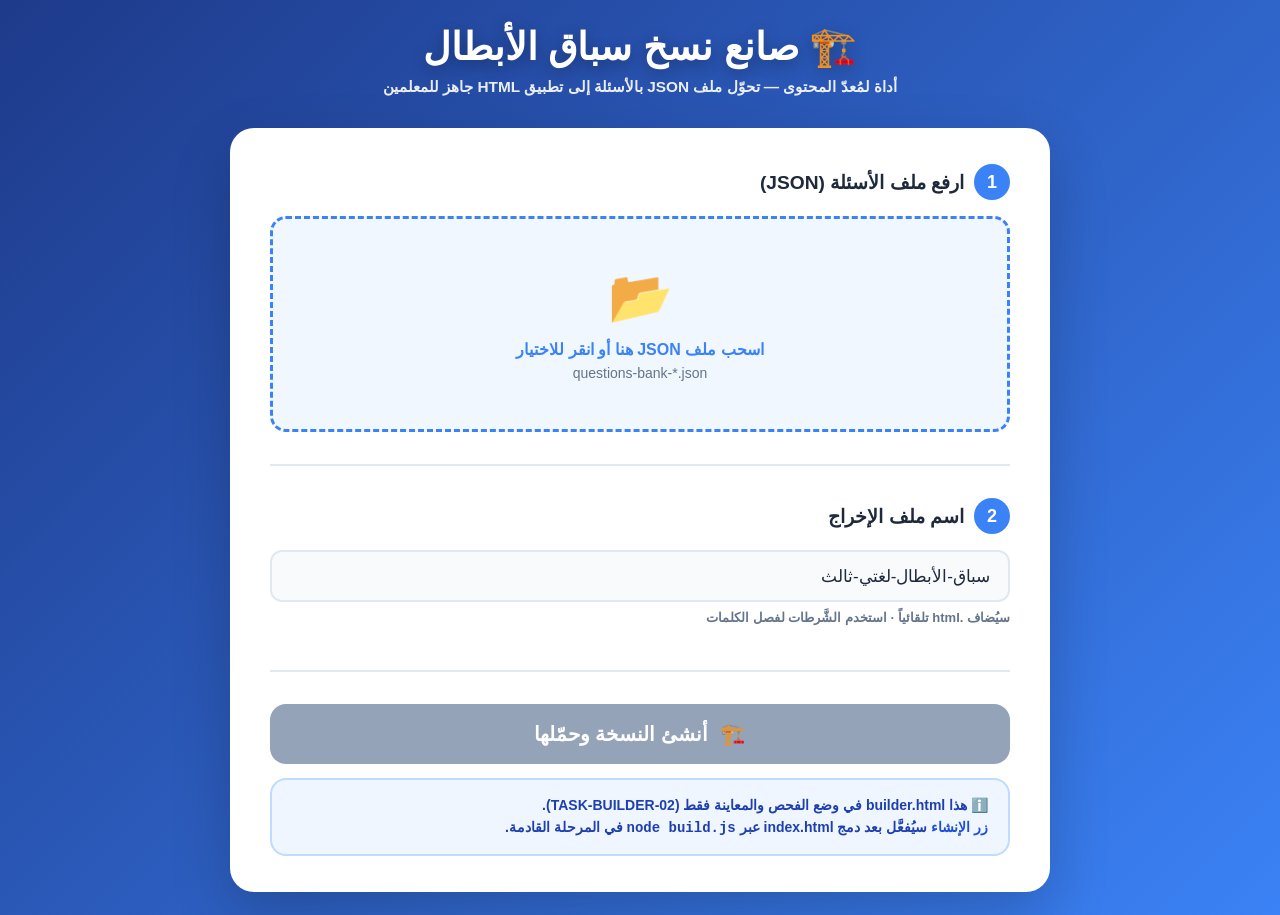
<file: Users/Lenovo/Documents/claude project/المسابقة التفاعلية برومبت كلود/qa-app/builder.html>
<!DOCTYPE html>
<html lang="ar" dir="rtl">
<head>
  <meta charset="UTF-8">
  <meta name="viewport" content="width=device-width, initial-scale=1.0">
  <title>🏗️ صانع نسخ — سباق الأبطال</title>
  <style>
    :root {
      --primary: #3b82f6;
      --success: #10b981;
      --warning: #f59e0b;
      --danger: #ef4444;
      --bg: linear-gradient(135deg, #1e3a8a 0%, #3b82f6 100%);
      --card-bg: #ffffff;
      --text: #1e293b;
      --text-soft: #64748b;
      --border: #e2e8f0;
      --radius: 16px;
    }
    *, *::before, *::after { box-sizing: border-box; }
    body {
      margin: 0;
      font-family: 'Cairo', 'Segoe UI', Tahoma, sans-serif;
      background: var(--bg);
      min-height: 100vh;
      display: flex;
      align-items: center;
      justify-content: center;
      padding: 24px;
      color: var(--text);
      direction: rtl;
    }
    .builder-wrap {
      max-width: 820px;
      width: 100%;
    }
    .builder-header {
      text-align: center;
      color: #ffffff;
      margin-bottom: 32px;
    }
    .builder-header h1 {
      font-size: clamp(28px, 3vw, 44px);
      font-weight: 800;
      margin: 0 0 8px 0;
      text-shadow: 0 4px 16px rgba(0,0,0,0.3);
    }
    .builder-header p {
      font-size: clamp(15px, 1.2vw, 18px);
      font-weight: 600;
      opacity: 0.9;
      margin: 0;
    }
    .builder-card {
      background: var(--card-bg);
      border-radius: 24px;
      padding: 36px 40px;
      box-shadow: 0 24px 60px rgba(0,0,0,0.2);
    }
    .step {
      margin-bottom: 32px;
      padding-bottom: 32px;
      border-bottom: 2px solid var(--border);
    }
    .step:last-child { border-bottom: none; margin-bottom: 0; }
    .step-title {
      font-size: clamp(18px, 1.5vw, 24px);
      font-weight: 800;
      margin: 0 0 16px 0;
      display: flex;
      align-items: center;
      gap: 10px;
      color: var(--text);
    }
    .step-number {
      background: var(--primary);
      color: #fff;
      width: 36px;
      height: 36px;
      border-radius: 50%;
      display: inline-flex;
      align-items: center;
      justify-content: center;
      font-size: 18px;
      font-weight: 800;
      flex-shrink: 0;
    }

    /* ─── منطقة رفع الملف ─── */
    .drop-zone {
      border: 3px dashed var(--primary);
      border-radius: var(--radius);
      padding: 48px 24px;
      text-align: center;
      cursor: pointer;
      transition: all 0.25s ease;
      background: #f0f7ff;
    }
    .drop-zone:hover, .drop-zone.drag-over {
      background: #dbeafe;
      border-color: #1e40af;
      transform: scale(1.01);
    }
    .drop-zone-icon { font-size: 52px; margin-bottom: 12px; }
    .drop-zone-text {
      font-size: clamp(16px, 1.2vw, 20px);
      font-weight: 700;
      color: var(--primary);
      margin-bottom: 6px;
    }
    .drop-zone-sub { font-size: 14px; color: var(--text-soft); }
    #file-input { display: none; }

    /* ─── معاينة البيانات ─── */
    .preview-box {
      background: #f8fafc;
      border-radius: var(--radius);
      padding: 20px 24px;
      font-size: clamp(14px, 1.1vw, 17px);
      display: none;
      margin-top: 16px;
    }
    .preview-box.visible { display: block; }
    .preview-row {
      display: flex;
      align-items: flex-start;
      gap: 10px;
      padding: 8px 0;
      border-bottom: 1px solid var(--border);
      font-weight: 600;
    }
    .preview-row:last-child { border-bottom: none; }
    .preview-icon { font-size: 18px; flex-shrink: 0; margin-top: 1px; }
    .preview-label { color: var(--text-soft); min-width: 160px; flex-shrink: 0; }
    .preview-value { color: var(--text); flex: 1; }
    .preview-value.good { color: #047857; }
    .preview-value.warn { color: #b45309; }
    .preview-value.bad { color: #b91c1c; }

    .warnings-box {
      background: #fef3c7;
      border: 2px solid #fbbf24;
      border-radius: var(--radius);
      padding: 14px 20px;
      margin-top: 14px;
      display: none;
    }
    .warnings-box.visible { display: block; }
    .warnings-title {
      font-weight: 800;
      color: #92400e;
      margin: 0 0 8px 0;
      font-size: 15px;
    }
    .warnings-list {
      margin: 0;
      padding: 0;
      list-style: none;
    }
    .warnings-list li {
      color: #78350f;
      font-size: 14px;
      font-weight: 600;
      padding: 4px 0;
      padding-right: 24px;
      position: relative;
    }
    .warnings-list li::before {
      content: '⚠️';
      position: absolute;
      right: 0;
    }

    .errors-box {
      background: #fef2f2;
      border: 2px solid #fca5a5;
      border-radius: var(--radius);
      padding: 14px 20px;
      margin-top: 14px;
      display: none;
    }
    .errors-box.visible { display: block; }
    .errors-title {
      font-weight: 800;
      color: #b91c1c;
      margin: 0 0 8px 0;
      font-size: 15px;
    }
    .errors-list {
      margin: 0;
      padding: 0;
      list-style: none;
    }
    .errors-list li {
      color: #991b1b;
      font-size: 14px;
      font-weight: 600;
      padding: 4px 0;
      padding-right: 24px;
      position: relative;
    }
    .errors-list li::before {
      content: '❌';
      position: absolute;
      right: 0;
    }

    /* ─── اسم الملف ─── */
    .file-name-input {
      width: 100%;
      font-family: inherit;
      font-size: clamp(17px, 1.3vw, 22px);
      padding: 14px 18px;
      border: 2.5px solid var(--border);
      border-radius: 12px;
      direction: ltr;
      text-align: right;
      color: var(--text);
      transition: border-color 0.2s ease;
      background: #f8fafc;
    }
    .file-name-input:focus {
      outline: none;
      border-color: var(--primary);
      background: #fff;
    }
    .file-name-hint {
      margin-top: 8px;
      font-size: 13px;
      color: var(--text-soft);
      font-weight: 600;
    }

    /* ─── زر الإنشاء ─── */
    .btn-build {
      width: 100%;
      background: linear-gradient(135deg, #10b981, #059669);
      color: #fff;
      border: none;
      padding: 18px 24px;
      font-size: clamp(20px, 1.6vw, 26px);
      font-weight: 800;
      border-radius: 16px;
      cursor: pointer;
      font-family: inherit;
      transition: all 0.25s ease;
      box-shadow: 0 10px 24px rgba(16, 185, 129, 0.35);
      display: flex;
      align-items: center;
      justify-content: center;
      gap: 12px;
    }
    .btn-build:hover:not(:disabled) {
      transform: translateY(-3px);
      box-shadow: 0 16px 36px rgba(16, 185, 129, 0.5);
    }
    .btn-build:disabled {
      background: #94a3b8;
      box-shadow: none;
      cursor: not-allowed;
      transform: none;
    }

    /* ─── حالة النجاح ─── */
    .success-box {
      background: #ecfdf5;
      border: 2px solid #10b981;
      border-radius: var(--radius);
      padding: 20px 24px;
      text-align: center;
      display: none;
      margin-top: 20px;
    }
    .success-box.visible { display: block; }
    .success-emoji { font-size: 48px; margin-bottom: 10px; }
    .success-title {
      font-size: 20px;
      font-weight: 800;
      color: #047857;
      margin: 0 0 8px 0;
    }
    .success-text {
      font-size: 15px;
      color: #065f46;
      font-weight: 600;
      margin: 0;
      line-height: 1.6;
      white-space: pre-line;
    }

    /* ─── شريط التقدّم ─── */
    .progress-bar-wrap { display: none; margin-top: 12px; }
    .progress-bar-wrap.visible { display: block; }
    .progress-bar {
      background: #e2e8f0;
      border-radius: 999px;
      height: 8px;
      overflow: hidden;
    }
    .progress-fill {
      height: 100%;
      background: linear-gradient(90deg, #10b981, #059669);
      border-radius: 999px;
      transition: width 0.3s ease;
      width: 0%;
    }
    .progress-label {
      font-size: 13px;
      color: var(--text-soft);
      font-weight: 600;
      margin-top: 6px;
      text-align: center;
    }

    /* ─── ملاحظة TASK-BUILDER-02 ─── */
    .info-note {
      background: #eff6ff;
      border: 2px solid #bfdbfe;
      border-radius: var(--radius);
      padding: 14px 20px;
      margin-top: 14px;
      font-size: 14px;
      color: #1e40af;
      font-weight: 600;
      line-height: 1.6;
    }
    .info-note strong { color: #1d4ed8; }
  </style>
</head>
<body>
<div class="builder-wrap">
  <header class="builder-header">
    <h1>🏗️ صانع نسخ سباق الأبطال</h1>
    <p>أداة لمُعدّ المحتوى — تحوّل ملف JSON بالأسئلة إلى تطبيق HTML جاهز للمعلمين</p>
  </header>

  <div class="builder-card">

    <!-- الخطوة 1: رفع الملف -->
    <div class="step">
      <h2 class="step-title">
        <span class="step-number">1</span>
        ارفع ملف الأسئلة (JSON)
      </h2>
      <div class="drop-zone" id="drop-zone">
        <div class="drop-zone-icon">📂</div>
        <div class="drop-zone-text">اسحب ملف JSON هنا أو انقر للاختيار</div>
        <div class="drop-zone-sub">questions-bank-*.json</div>
      </div>
      <input type="file" id="file-input" accept=".json,application/json">

      <!-- معاينة البيانات -->
      <div class="preview-box" id="preview-box">
        <div class="preview-row">
          <span class="preview-icon">📝</span>
          <span class="preview-label">عنوان التطبيق</span>
          <span class="preview-value" id="pv-title">—</span>
        </div>
        <div class="preview-row">
          <span class="preview-icon">📖</span>
          <span class="preview-label">المادة</span>
          <span class="preview-value" id="pv-subject">—</span>
        </div>
        <div class="preview-row">
          <span class="preview-icon">🏫</span>
          <span class="preview-label">الصف</span>
          <span class="preview-value" id="pv-grade">—</span>
        </div>
        <div class="preview-row">
          <span class="preview-icon">📚</span>
          <span class="preview-label">عدد الوحدات</span>
          <span class="preview-value" id="pv-units">—</span>
        </div>
        <div class="preview-row">
          <span class="preview-icon">❓</span>
          <span class="preview-label">إجمالي الأسئلة</span>
          <span class="preview-value" id="pv-questions">—</span>
        </div>
      </div>

      <div class="warnings-box" id="warnings-box">
        <p class="warnings-title">⚠️ تحذيرات (يمكن المتابعة)</p>
        <ul class="warnings-list" id="warnings-list"></ul>
      </div>

      <div class="errors-box" id="errors-box">
        <p class="errors-title">❌ أخطاء يجب إصلاحها أولاً</p>
        <ul class="errors-list" id="errors-list"></ul>
      </div>
    </div>

    <!-- الخطوة 2: اسم الملف -->
    <div class="step">
      <h2 class="step-title">
        <span class="step-number">2</span>
        اسم ملف الإخراج
      </h2>
      <input
        type="text"
        id="output-filename"
        class="file-name-input"
        placeholder="سباق-الأبطال-لغتي-ثالث"
        value="سباق-الأبطال-لغتي-ثالث"
        autocomplete="off"
        spellcheck="false"
      >
      <p class="file-name-hint">سيُضاف .html تلقائياً · استخدم الشَّرطات لفصل الكلمات</p>
    </div>

    <!-- الخطوة 3: الإنشاء -->
    <div class="step" style="border-bottom:none;margin-bottom:0;padding-bottom:0;">
      <button class="btn-build" id="btn-build" disabled>
        <span>🏗️</span>
        <span>أنشئ النسخة وحمّلها</span>
      </button>

      <div class="info-note" id="template-note">
        ℹ️ هذا builder.html في وضع الفحص والمعاينة فقط (TASK-BUILDER-02).<br>
        <strong>زر الإنشاء</strong> سيُفعَّل بعد دمج index.html عبر <code>node build.js</code> في المرحلة القادمة.
      </div>

      <div class="progress-bar-wrap" id="progress-wrap">
        <div class="progress-bar">
          <div class="progress-fill" id="progress-fill"></div>
        </div>
        <p class="progress-label" id="progress-label">جاري البناء...</p>
      </div>

      <div class="success-box" id="success-box">
        <div class="success-emoji">✅</div>
        <p class="success-title" id="success-title">تم إنشاء النسخة بنجاح!</p>
        <p class="success-text" id="success-text">—</p>
      </div>
    </div>

  </div>
</div>

<script>
// ============================================================
// BUILDER LOGIC — TASK-BUILDER-04 (سير العمل الكامل)
// ============================================================

// القالب فارغ في هذه المرحلة — سيُملأ بعد node build.js
const APP_TEMPLATE_HTML = `__APP_TEMPLATE_PLACEHOLDER__`;

let parsedData = null;
let hasErrors = false;

// ─── الـ DOM elements ───
const dropZone       = document.getElementById('drop-zone');
const fileInput      = document.getElementById('file-input');
const previewBox     = document.getElementById('preview-box');
const warningsBox    = document.getElementById('warnings-box');
const errorsBox      = document.getElementById('errors-box');
const warnsList      = document.getElementById('warnings-list');
const errorsList     = document.getElementById('errors-list');
const btnBuild       = document.getElementById('btn-build');
const progressWrap   = document.getElementById('progress-wrap');
const progressFill   = document.getElementById('progress-fill');
const progressLabel  = document.getElementById('progress-label');
const successBox     = document.getElementById('success-box');
const outputFilename = document.getElementById('output-filename');
const templateNote   = document.getElementById('template-note');

// ─── رفع الملف ───
dropZone.addEventListener('click', () => fileInput.click());
dropZone.addEventListener('dragover', (e) => {
  e.preventDefault();
  dropZone.classList.add('drag-over');
});
dropZone.addEventListener('dragleave', () => dropZone.classList.remove('drag-over'));
dropZone.addEventListener('drop', (e) => {
  e.preventDefault();
  dropZone.classList.remove('drag-over');
  const file = e.dataTransfer.files[0];
  if (file) processFile(file);
});
fileInput.addEventListener('change', () => {
  const file = fileInput.files[0];
  if (file) processFile(file);
});

function processFile(file) {
  resetState();
  if (!file.name.endsWith('.json')) {
    showSingleError('يجب أن يكون الملف بصيغة JSON.');
    return;
  }
  const reader = new FileReader();
  reader.onload = (e) => {
    try {
      const data = JSON.parse(e.target.result);
      validateAndPreview(data);
    } catch (err) {
      showSingleError('الملف ليس JSON صحيحاً: ' + err.message);
    }
  };
  reader.readAsText(file, 'utf-8');
}

function resetState() {
  parsedData = null;
  hasErrors = false;
  previewBox.classList.remove('visible');
  warningsBox.classList.remove('visible');
  errorsBox.classList.remove('visible');
  successBox.classList.remove('visible');
  btnBuild.disabled = true;
  warnsList.innerHTML = '';
  errorsList.innerHTML = '';
}

// ─── فحص البيانات ───
function validateAndPreview(data) {
  const errors = [];
  const warnings = [];

  // فحص الحقول الأساسية
  if (!data.appTitle)                           errors.push('الحقل "appTitle" مفقود.');
  if (!data.subject || !data.subject.id)        errors.push('الحقل "subject.id" مفقود.');
  if (!data.subject?.name)                      errors.push('الحقل "subject.name" مفقود.');
  if (!data.subject?.color)                     warnings.push('الحقل "subject.color" مفقود — سيُستخدم اللون الافتراضي.');
  if (!data.grade)                              warnings.push('الحقل "grade" مفقود — سيظهر "الصف الدراسي".');
  if (!Array.isArray(data.units) || data.units.length === 0) {
    errors.push('يجب أن يحوي الملف مصفوفة "units" بوحدة واحدة على الأقل.');
  }

  // فحص الوحدات
  let totalQ = 0;
  const unitIds = new Set();
  if (Array.isArray(data.units)) {
    data.units.forEach((u, i) => {
      const label = u.name ? `"${u.name}"` : `(وحدة رقم ${i + 1})`;
      if (!u.id) {
        errors.push(`الوحدة ${label} تفتقر لحقل "id".`);
      } else if (unitIds.has(u.id)) {
        errors.push(`الوحدة ${label}: الـ id "${u.id}" مكرّر.`);
      } else {
        unitIds.add(u.id);
      }
      if (!u.name) warnings.push(`وحدة بـ id "${u.id || i}" ليس لها اسم.`);
      if (!Array.isArray(u.questions)) {
        errors.push(`الوحدة ${label} لا تحوي مصفوفة "questions".`);
      } else {
        if (u.questions.length < 5) warnings.push(`الوحدة ${label} لها ${u.questions.length} أسئلة فقط (يُنصح بـ 10+).`);
        u.questions.forEach((q, qi) => {
          const ql = `الوحدة ${label}، السؤال ${qi + 1}`;
          if (!q.text) errors.push(`${ql}: نص السؤال "text" مفقود.`);
          if (!Array.isArray(q.choices) || q.choices.length !== 4) {
            errors.push(`${ql}: يجب أن تحوي "choices" 4 اختيارات بالضبط.`);
          }
          if (typeof q.correctIndex !== 'number' || q.correctIndex < 0 || q.correctIndex > 3) {
            errors.push(`${ql}: "correctIndex" يجب أن يكون 0 أو 1 أو 2 أو 3.`);
          }
        });
        totalQ += u.questions.length;
      }
    });
  }

  // ─── عرض المعاينة ───
  previewBox.classList.add('visible');
  setPreviewRow('pv-title',
    data.appTitle || '—',
    !data.appTitle ? 'bad' : 'good'
  );
  setPreviewRow('pv-subject',
    data.subject ? `${data.subject.icon || ''} ${data.subject.name || ''}`.trim() : '—',
    !data.subject?.name ? 'bad' : 'good'
  );
  setPreviewRow('pv-grade',
    data.grade || '—',
    !data.grade ? 'warn' : 'good'
  );
  setPreviewRow('pv-units',
    Array.isArray(data.units) ? `${data.units.length} وحدة` : '—',
    !Array.isArray(data.units) || data.units.length === 0 ? 'bad' : 'good'
  );
  setPreviewRow('pv-questions',
    totalQ > 0 ? `${totalQ} سؤال` : '0',
    totalQ === 0 ? 'bad' : totalQ < 30 ? 'warn' : 'good'
  );

  // ─── تحذيرات ───
  if (warnings.length > 0) {
    warnsList.innerHTML = warnings.map(w => `<li>${escapeHtml(w)}</li>`).join('');
    warningsBox.classList.add('visible');
  }

  // ─── أخطاء ───
  if (errors.length > 0) {
    hasErrors = true;
    errorsList.innerHTML = errors.map(e => `<li>${escapeHtml(e)}</li>`).join('');
    errorsBox.classList.add('visible');
    btnBuild.disabled = true;
  } else {
    hasErrors = false;
    parsedData = data;
    autoFillFilename(data);
    btnBuild.disabled = false;
  }
}

function setPreviewRow(id, value, cls) {
  const el = document.getElementById(id);
  if (!el) return;
  el.textContent = value;
  el.className = 'preview-value' + (cls ? ' ' + cls : '');
}

function autoFillFilename(data) {
  const subject = data.subject?.name || 'مادة';
  const grade = (data.grade || '').replace('الصف ', '').replace(' الابتدائي', '');
  outputFilename.value = `سباق-الأبطال-${subject}-${grade}`;
}

// ─── بناء النسخة ───
btnBuild.addEventListener('click', buildOutput);

async function buildOutput() {
  if (!parsedData || hasErrors) return;

  // تحقّق من وجود template
  if (!APP_TEMPLATE_HTML || APP_TEMPLATE_HTML === '__APP_TEMPLATE_PLACEHOLDER__') {
    alert(
      '⚠️ builder.html في وضع المعاينة فقط حالياً.\n\n' +
      'لإنشاء نسخة كاملة:\n' +
      '1. تأكد أن Node.js مثبّت.\n' +
      '2. شغّل: node build.js\n' +
      '   (سيُنشئ builder-ready.html)\n' +
      '3. افتح builder-ready.html واستخدمه بدلاً من هذا الملف.'
    );
    return;
  }

  btnBuild.disabled = true;
  successBox.classList.remove('visible');
  progressWrap.classList.add('visible');
  setProgress(10, 'جاري التحقّق من البيانات...');
  await sleep(200);

  const newConfig = buildNewConfig(parsedData);
  setProgress(30, 'جاري حقن إعدادات التطبيق...');
  await sleep(200);

  let finalHtml = APP_TEMPLATE_HTML;
  finalHtml = injectAppConfig(finalHtml, newConfig);
  setProgress(50, 'جاري حقن الأسئلة...');
  await sleep(200);

  const questionsJson = JSON.stringify(parsedData, null, 0);
  finalHtml = finalHtml.replace(
    /(<script id="embedded-questions-data"[^>]*>)[\s\S]*?(<\/script>)/,
    (_, open, close) => open + questionsJson + close
  );
  setProgress(75, 'جاري تجميع الملف النهائي...');
  await sleep(200);

  finalHtml = finalHtml.replace(
    /<title>.*?<\/title>/,
    `<title>${escapeHtml(parsedData.appTitle || 'سباق الأبطال')}</title>`
  );
  setProgress(90, 'جاري تنزيل الملف...');
  await sleep(200);

  const filename = sanitizeFilename(outputFilename.value || 'سباق-الأبطال') + '.html';
  downloadHtml(finalHtml, filename);

  setProgress(100, 'تم!');
  successBox.classList.add('visible');
  document.getElementById('success-title').textContent = `✅ تم إنشاء "${filename}" بنجاح!`;
  document.getElementById('success-text').textContent =
    `أرسل الملف للمعلمين. يعمل offline بدون إنترنت.\n` +
    `يحوي ${parsedData.units.length} وحدة بإجمالي ${countTotalQuestions(parsedData)} سؤال.`;

  btnBuild.disabled = false;
  setTimeout(() => progressWrap.classList.remove('visible'), 1500);
}

function buildNewConfig(data) {
  return {
    version: '1.0.0',
    buildDate: new Date().toISOString().split('T')[0],
    subject: {
      id: data.subject.id || 'languages',
      name: data.subject.name || 'المادة',
      icon: data.subject.icon || '📖',
      color: data.subject.color || '#10b981',
      colorDark: data.subject.colorDark || '#059669'
    },
    grade: data.grade || 'الصف الدراسي',
    gradeShort: (data.grade || '').replace('الصف ', '').replace(' الابتدائي', 'ابتدائي'),
    appLabel: `${data.subject?.name || ''} — ${(data.grade || '').replace('الصف ', '')}`,
    classesConfig: {
      boys:  { enabled: true, count: 6, label: `${(data.grade || '').replace('الصف ', '').replace(/ الابتدائي$/, '') || 'ثالث'} أولاد` },
      girls: { enabled: true, count: 6, label: `${(data.grade || '').replace('الصف ', '').replace(/ الابتدائي$/, '') || 'ثالث'} بنات` }
    }
  };
}

function injectAppConfig(html, config) {
  const configStr = JSON.stringify(config, null, 2);
  return html.replace(
    /(const APP_CONFIG\s*=\s*)\{[\s\S]*?\}(\s*;)/,
    (_, prefix, semi) => prefix + configStr + semi
  );
}

function downloadHtml(content, filename) {
  const blob = new Blob([content], { type: 'text/html;charset=utf-8' });
  const a = document.createElement('a');
  a.href = URL.createObjectURL(blob);
  a.download = filename;
  document.body.appendChild(a);
  a.click();
  document.body.removeChild(a);
  setTimeout(() => URL.revokeObjectURL(a.href), 60000);
}

// ─── helpers ───
function setProgress(pct, label) {
  progressFill.style.width = pct + '%';
  progressLabel.textContent = label;
}
function sleep(ms) { return new Promise(r => setTimeout(r, ms)); }
function countTotalQuestions(data) {
  return (data.units || []).reduce((sum, u) => sum + (u.questions || []).length, 0);
}
function sanitizeFilename(name) {
  return name.trim().replace(/[<>:"/\\|?*]/g, '-').replace(/\s+/g, '-');
}
function escapeHtml(s) {
  return String(s || '')
    .replace(/&/g, '&amp;')
    .replace(/</g, '&lt;')
    .replace(/>/g, '&gt;')
    .replace(/"/g, '&quot;');
}
function showSingleError(msg) {
  errorsBox.classList.add('visible');
  errorsList.innerHTML = `<li>${escapeHtml(msg)}</li>`;
}
</script>
</body>
</html>
</file>
<file: Users/Lenovo/Documents/claude project/المسابقة التفاعلية برومبت كلود/qa-app/css/styles.css>
/* ═══════════════════════════════════════════════════
   سباق الأبطال — الأنماط العامة
   ═══════════════════════════════════════════════════ */

:root {
  --primary: #3b82f6;
  --primary-dark: #1e40af;
  --boys-color: #60a5fa;
  --boys-bg: #eff6ff;
  --girls-color: #ec4899;
  --girls-bg: #fdf2f8;
  --success: #10b981;
  --success-dark: #059669;
  --bg-gradient: linear-gradient(135deg, #1e3a8a 0%, #3b82f6 50%, #60a5fa 100%);
  --card-bg: #ffffff;
  --text-primary: #1e293b;
  --text-secondary: #64748b;
  --shadow-card: 0 20px 60px rgba(0, 0, 0, 0.15);
  --radius-lg: 24px;
  --radius-md: 16px;
}

/* ── إعادة الضبط ── */
*, *::before, *::after {
  box-sizing: border-box;
  margin: 0;
  padding: 0;
}

/* ── الجذر ── */
html {
  font-size: 16px;
  scroll-behavior: smooth;
}

body {
  font-family: 'Cairo', 'Tajawal', 'Segoe UI', Tahoma, sans-serif;
  background: var(--bg-gradient);
  min-height: 100vh;
  display: flex;
  flex-direction: column;
  align-items: stretch;
  color: var(--text-primary);
  padding: 0;
}

/* ── حاوية الشاشات ── */
#app-container {
  display: flex;
  flex-direction: column;
  flex: 1;
  min-height: 100vh;
}

/* ── الشاشات ── */
.screen {
  display: none;
  width: 100%;
  flex-direction: column;
  align-items: center;
}

.screen.active {
  display: flex;
}

/* ════════════════════════════════════
   شاشة الإعداد الأولي
   ════════════════════════════════════ */

#screen-setup {
  flex: 1;
  justify-content: center;
  padding: 32px 24px;
  gap: 28px;
  min-height: 100vh;
}

/* ── رأس الشاشة ── */
.setup-header {
  text-align: center;
  margin-bottom: 4px;
}

.setup-title {
  font-size: clamp(40px, 4vw, 64px);
  font-weight: 900;
  color: #ffffff;
  text-shadow: 0 4px 20px rgba(0, 0, 0, 0.3);
  line-height: 1.2;
  letter-spacing: 1px;
}

.setup-subtitle {
  font-size: clamp(22px, 1.6vw, 30px);
  color: rgba(255, 255, 255, 0.85);
  margin-top: 10px;
  font-weight: 500;
}

/* ── كرت الإعداد ── */
.setup-card {
  background: var(--card-bg);
  border-radius: 28px;
  box-shadow: var(--shadow-card);
  padding: 48px 64px;
  width: 92%;
  max-width: 1400px;
  display: flex;
  flex-direction: column;
  gap: 36px;
  /* الأنميشن الأولي: الكرت مخفي عبر opacity — Anime.js يتولّى الإظهار */
  opacity: 0;
}

/* ── أقسام الإعداد ── */
.setup-section {
  display: flex;
  flex-direction: column;
  gap: 20px;
  opacity: 0;
}

.section-title {
  font-size: clamp(26px, 2vw, 36px);
  font-weight: 700;
  color: var(--text-primary);
  border-bottom: 2px solid #e2e8f0;
  padding-bottom: 12px;
  margin-bottom: 4px;
}

/* ── حقول النموذج ── */
.form-fields {
  display: grid;
  grid-template-columns: 1fr 1fr 1fr;
  gap: 24px;
}

.field {
  display: flex;
  flex-direction: column;
  gap: 8px;
  cursor: default;
}

.field-label {
  font-size: clamp(20px, 1.4vw, 26px);
  font-weight: 600;
  color: var(--text-secondary);
}

.field-input {
  padding: 18px 22px;
  font-size: clamp(22px, 1.5vw, 28px);
  font-family: inherit;
  border: 2.5px solid #e2e8f0;
  border-radius: 14px;
  outline: none;
  color: var(--text-primary);
  background: #f8fafc;
  transition: border-color 0.2s, box-shadow 0.2s, background 0.2s;
  width: 100%;
  text-align: right;
}

.field-input::placeholder {
  color: #cbd5e1;
}

.field-input:focus {
  border-color: var(--primary);
  box-shadow: 0 0 0 4px rgba(59, 130, 246, 0.12);
  background: #ffffff;
}

/* ── شبكة الفصول ── */
.classes-grid {
  display: grid;
  grid-template-columns: 1fr 1fr;
  gap: 32px;
}

.classes-column {
  border-radius: 20px;
  padding: 28px;
  display: flex;
  flex-direction: column;
  gap: 12px;
}

.boys-column {
  background: var(--boys-bg);
  border: 2px solid rgba(96, 165, 250, 0.3);
}

.girls-column {
  background: var(--girls-bg);
  border: 2px solid rgba(236, 72, 153, 0.3);
}

.column-title {
  font-size: clamp(24px, 1.8vw, 32px);
  font-weight: 700;
  text-align: center;
  padding-bottom: 16px;
  border-bottom: 2px dashed currentColor;
  opacity: 0.85;
}

.boys-column .column-title {
  color: var(--boys-color);
}

.girls-column .column-title {
  color: var(--girls-color);
}

/* ── قائمة الفصول ── */
.checkbox-list {
  display: flex;
  flex-direction: column;
  gap: 8px;
}

.checkbox-item {
  display: flex;
  align-items: center;
  gap: 14px;
  padding: 14px 18px;
  border-radius: 10px;
  border: 2px solid transparent;
  cursor: pointer;
  transition: background 0.15s, border-color 0.15s, box-shadow 0.15s;
  user-select: none;
}

.checkbox-item:hover {
  background: rgba(0, 0, 0, 0.04);
}

/* عند الاختيار — الفصول الأولاد */
.boys-column .checkbox-item:has(input:checked) {
  background: rgba(96, 165, 250, 0.15);
  border-color: var(--boys-color);
  box-shadow: 0 2px 8px rgba(96, 165, 250, 0.25);
}

/* عند الاختيار — الفصول البنات */
.girls-column .checkbox-item:has(input:checked) {
  background: rgba(236, 72, 153, 0.12);
  border-color: var(--girls-color);
  box-shadow: 0 2px 8px rgba(236, 72, 153, 0.2);
}

.checkbox-item input[type="checkbox"] {
  width: 32px;
  height: 32px;
  cursor: pointer;
  flex-shrink: 0;
}

.boys-column .checkbox-item input[type="checkbox"] {
  accent-color: var(--boys-color);
}

.girls-column .checkbox-item input[type="checkbox"] {
  accent-color: var(--girls-color);
}

.checkbox-item span {
  font-size: clamp(20px, 1.4vw, 26px);
  font-weight: 600;
  color: var(--text-primary);
  flex: 1;
}

/* ── زر الموافقة ── */
.setup-actions {
  display: flex;
  flex-direction: column;
  align-items: center;
  gap: 12px;
  padding-top: 8px;
}

.btn-primary {
  padding: 20px 80px;
  font-size: clamp(24px, 1.8vw, 32px);
  font-family: inherit;
  font-weight: 700;
  border: none;
  border-radius: 16px;
  cursor: pointer;
  transition: background 0.25s, transform 0.15s, box-shadow 0.25s;
  min-width: 280px;
}

.btn-primary:disabled {
  background: #cbd5e1;
  color: #94a3b8;
  cursor: not-allowed;
  box-shadow: none;
}

.btn-primary:not(:disabled) {
  background: var(--success);
  color: #ffffff;
  box-shadow: 0 6px 20px rgba(16, 185, 129, 0.35);
}

.btn-primary:not(:disabled):hover {
  background: var(--success-dark);
  transform: translateY(-2px);
  box-shadow: 0 10px 28px rgba(16, 185, 129, 0.45);
}

.btn-primary:not(:disabled):active {
  transform: translateY(0);
}

.setup-hint {
  font-size: clamp(18px, 1.2vw, 22px);
  color: var(--text-secondary);
  text-align: center;
  margin-top: 4px;
  transition: opacity 0.3s;
}

.setup-hint.hidden {
  opacity: 0;
  pointer-events: none;
}

/* ════════════════════════════════════
   Media Queries
   ════════════════════════════════════ */

/* شاشات صغيرة (تابلت/جوال) — تكسير الشبكات */
@media (max-width: 900px) {
  .form-fields   { grid-template-columns: 1fr !important; }
  .classes-grid  { grid-template-columns: 1fr !important; }
  .setup-card    { padding: 28px 24px !important; width: 96%; }
}

/* شاشات كبيرة جداً (4K أو بروجكتر عالي الدقة) */
@media (min-width: 1920px) {
  .setup-card { max-width: 1500px; padding: 48px 80px; }
}

/* ════════════════════════════════════
   الشريط العلوي
   ════════════════════════════════════ */

.top-bar {
  background: #ffffff;
  box-shadow: 0 2px 12px rgba(0, 0, 0, 0.08);
  padding: 14px 32px;
  position: sticky;
  top: 0;
  z-index: 100;
  border-bottom: 3px solid var(--primary);
  width: 100%;
}

.top-bar.hidden {
  display: none;
}

.top-bar-content {
  display: flex;
  align-items: center;
  justify-content: space-between;
  max-width: 1800px;
  margin: 0 auto;
  gap: 24px;
}

.top-bar-info {
  display: flex;
  align-items: center;
  gap: 16px;
  flex-wrap: wrap;
  font-size: clamp(18px, 1.3vw, 24px);
  font-weight: 600;
  color: var(--text-primary);
}

.top-bar-brand {
  font-size: clamp(22px, 1.6vw, 30px);
  font-weight: 800;
  color: var(--primary-dark);
}

.top-bar-sep {
  color: var(--text-secondary);
  font-weight: 300;
}

.top-bar-grade {
  color: var(--primary-dark);
}

.top-bar-subject-icon {
  font-size: 1.1em;
}
.top-bar-subject {
  font-weight: 800;
  color: var(--primary-dark);
}

.btn-icon {
  background: transparent;
  border: 2px solid transparent;
  font-size: clamp(24px, 1.8vw, 32px);
  cursor: pointer;
  padding: 8px 12px;
  border-radius: 12px;
  transition: all 0.2s ease;
  flex-shrink: 0;
}

.btn-icon:hover {
  background: var(--boys-bg);
  border-color: var(--primary);
}

/* ════════════════════════════════════
   شاشة الفصول
   ════════════════════════════════════ */

#screen-classes {
  flex: 1;
  align-items: stretch;
  padding: 0;
}

.classes-wrap {
  max-width: 1500px;
  width: 94%;
  margin: 0 auto;
  padding: 40px 0 60px;
}

.classes-page-title {
  text-align: center;
  font-size: clamp(36px, 3vw, 56px);
  font-weight: 800;
  color: #ffffff;
  margin-bottom: 40px;
  text-shadow: 0 4px 20px rgba(0, 0, 0, 0.3);
}

.classes-display-grid {
  display: grid;
  grid-template-columns: 1fr 1fr;
  gap: 40px;
}

.classes-display-column {
  background: #ffffff;
  border-radius: 28px;
  padding: 36px;
  box-shadow: var(--shadow-card);
}

/* عناوين أعمدة شاشة الفصول — أكثر تحديداً من .column-title العام */
.classes-display-column .column-title {
  font-size: clamp(28px, 2vw, 38px);
  font-weight: 800;
  text-align: center;
  margin-bottom: 28px;
  padding-bottom: 16px;
  border-bottom: 3px solid;
  opacity: 1;
}

.classes-display-column.boys-column .column-title {
  color: var(--boys-color);
  border-bottom-color: var(--boys-color);
}

.classes-display-column.girls-column .column-title {
  color: var(--girls-color);
  border-bottom-color: var(--girls-color);
}

/* ── بطاقات الفصول ── */
.class-cards-list {
  display: grid;
  grid-template-columns: 1fr 1fr;
  gap: 20px;
}

.class-card {
  background: #f8fafc;
  border: 3px solid transparent;
  border-radius: 20px;
  padding: 28px 20px;
  cursor: pointer;
  text-align: center;
  transition: transform 0.25s ease, box-shadow 0.25s ease, background 0.25s ease;
  display: flex;
  flex-direction: column;
  align-items: center;
  gap: 12px;
  min-height: 160px;
  justify-content: center;
}

.class-card:hover {
  transform: translateY(-4px);
  box-shadow: 0 12px 28px rgba(0, 0, 0, 0.12);
}

.class-card .class-name {
  font-size: clamp(22px, 1.6vw, 30px);
  font-weight: 700;
  color: var(--text-primary);
}

.class-card .class-status {
  font-size: clamp(18px, 1.3vw, 24px);
  font-weight: 600;
}

.class-card .class-status-icon {
  font-size: clamp(28px, 2vw, 40px);
  line-height: 1;
}

/* ── فصل فارغ ── */
.class-card.empty {
  background: var(--boys-bg);
  border: 3px dashed var(--boys-color);
}

.class-card.empty .class-status,
.class-card.empty .class-status-icon {
  color: var(--boys-color);
}

.girls-column .class-card.empty {
  background: var(--girls-bg);
  border-color: var(--girls-color);
}

.girls-column .class-card.empty .class-status,
.girls-column .class-card.empty .class-status-icon {
  color: var(--girls-color);
}

/* ── فصل ممتلئ ── */
.class-card.filled {
  background: linear-gradient(135deg, var(--boys-color) 0%, #3b82f6 100%);
  border-color: var(--boys-color);
}

.class-card.filled .class-name,
.class-card.filled .class-status,
.class-card.filled .class-status-icon {
  color: #ffffff;
}

.girls-column .class-card.filled {
  background: linear-gradient(135deg, var(--girls-color) 0%, #db2777 100%);
  border-color: var(--girls-color);
}

.empty-column-msg {
  text-align: center;
  color: var(--text-secondary);
  font-size: clamp(18px, 1.3vw, 22px);
  padding: 40px 0;
}

/* ── أكشن أسفل شاشة الفصول ── */
.classes-footer-actions {
  text-align: center;
  margin-top: 40px;
}

.btn-secondary {
  background: rgba(255, 255, 255, 0.95);
  color: var(--primary-dark);
  border: 2px solid #ffffff;
  padding: 16px 40px;
  font-size: clamp(20px, 1.4vw, 26px);
  font-weight: 700;
  font-family: inherit;
  border-radius: 14px;
  cursor: pointer;
  transition: background 0.2s ease, transform 0.2s ease, box-shadow 0.2s ease;
}

.btn-secondary:hover {
  background: #ffffff;
  transform: translateY(-2px);
  box-shadow: 0 8px 24px rgba(0, 0, 0, 0.15);
}

/* ── تكسير شاشة الفصول على شاشات صغيرة ── */
@media (max-width: 1100px) {
  .class-cards-list { grid-template-columns: 1fr; }
}

@media (max-width: 900px) {
  .classes-display-grid { grid-template-columns: 1fr !important; }
  .top-bar-info { font-size: 16px !important; gap: 10px !important; }
  .top-bar { padding: 12px 20px; }
  .classes-wrap { width: 96%; }
}

/* ════════════════════════════════════
   شاشة إضافة الطلاب/الطالبات
   ════════════════════════════════════ */

#screen-add-students {
  flex: 1;
  align-items: stretch;
  padding: 32px 0;
}

.add-students-wrap {
  max-width: 1300px;
  width: 94%;
  margin: 0 auto;
}

.screen-toolbar {
  margin-bottom: 20px;
}

.btn-back {
  background: rgba(255, 255, 255, 0.95);
  color: var(--primary-dark);
  border: 2px solid #ffffff;
  padding: 12px 24px;
  font-size: clamp(18px, 1.3vw, 24px);
  font-weight: 700;
  font-family: inherit;
  border-radius: 12px;
  cursor: pointer;
  transition: background 0.2s ease, transform 0.2s ease, box-shadow 0.2s ease;
}

.btn-back:hover {
  background: #ffffff;
  transform: translateX(4px);
  box-shadow: 0 6px 18px rgba(0, 0, 0, 0.15);
}

.add-students-title {
  text-align: center;
  color: #ffffff;
  font-size: clamp(28px, 2.4vw, 44px);
  font-weight: 800;
  margin-bottom: 28px;
  text-shadow: 0 4px 16px rgba(0, 0, 0, 0.3);
  display: flex;
  align-items: center;
  justify-content: center;
  gap: 14px;
  flex-wrap: wrap;
}

.add-students-title .add-icon { font-size: 1.1em; }
.add-students-title .add-students-sep { opacity: 0.6; }

.add-students-card {
  background: #ffffff;
  border-radius: 28px;
  padding: 40px 48px;
  box-shadow: var(--shadow-card);
  border-top: 6px solid var(--primary);
  transition: border-color 0.3s ease;
}

.add-students-card.gender-boys  { border-top-color: var(--boys-color); }
.add-students-card.gender-girls { border-top-color: var(--girls-color); }

.add-students-hint {
  font-size: clamp(20px, 1.4vw, 26px);
  color: var(--text-primary);
  font-weight: 600;
  margin-bottom: 20px;
  line-height: 1.6;
}

.students-textarea {
  width: 100%;
  min-height: 320px;
  font-family: inherit;
  font-size: clamp(20px, 1.4vw, 26px);
  line-height: 1.8;
  padding: 20px 22px;
  border: 2.5px solid #e2e8f0;
  border-radius: 16px;
  resize: vertical;
  background: #f8fafc;
  color: var(--text-primary);
  direction: rtl;
  box-sizing: border-box;
  transition: border-color 0.2s ease, background 0.2s ease;
}

.students-textarea:focus {
  outline: none;
  background: #ffffff;
  border-color: var(--primary);
}

.gender-boys  .students-textarea:focus { border-color: var(--boys-color); }
.gender-girls .students-textarea:focus { border-color: var(--girls-color); }

.add-students-meta {
  display: flex;
  align-items: center;
  gap: 8px;
  margin-top: 18px;
  font-size: clamp(20px, 1.4vw, 26px);
  font-weight: 700;
  color: var(--text-secondary);
}

.add-students-meta .counter-value {
  color: var(--primary-dark);
  font-size: clamp(24px, 1.8vw, 32px);
  font-weight: 800;
  min-width: 40px;
  text-align: center;
}

.gender-boys  .add-students-meta .counter-value { color: var(--boys-color); }
.gender-girls .add-students-meta .counter-value { color: var(--girls-color); }

.add-students-actions {
  display: flex;
  gap: 20px;
  justify-content: center;
  margin-top: 32px;
  flex-wrap: wrap;
}

.add-students-actions .btn-primary { min-width: 240px; }

.gender-boys  .add-students-actions .btn-primary:not(:disabled) { background: var(--boys-color); box-shadow: 0 6px 20px rgba(96,165,250,0.4); }
.gender-girls .add-students-actions .btn-primary:not(:disabled) { background: var(--girls-color); box-shadow: 0 6px 20px rgba(236,72,153,0.35); }

@media (max-width: 900px) {
  .add-students-card { padding: 24px 20px; }
}

/* ════════════════════════════════════
   شاشة طلاب الفصل
   ════════════════════════════════════ */

#screen-class-students {
  flex: 1;
  align-items: stretch;
  padding: 32px 0;
}

.class-students-wrap {
  max-width: 1400px;
  width: 94%;
  margin: 0 auto;
}

.class-students-title {
  text-align: center;
  color: #ffffff;
  font-size: clamp(28px, 2.4vw, 44px);
  font-weight: 800;
  margin-bottom: 28px;
  text-shadow: 0 4px 16px rgba(0, 0, 0, 0.3);
  display: flex;
  align-items: center;
  justify-content: center;
  gap: 14px;
  flex-wrap: wrap;
}

.class-students-title .cs-sep { opacity: 0.6; }

.class-students-title .cs-count-wrap {
  background: rgba(255, 255, 255, 0.18);
  padding: 6px 18px;
  border-radius: 14px;
  font-size: 0.85em;
  display: inline-flex;
  align-items: center;
  gap: 6px;
}

.class-students-card {
  background: #ffffff;
  border-radius: 28px;
  padding: 40px 48px;
  box-shadow: var(--shadow-card);
  border-top: 6px solid var(--primary);
  transition: border-color 0.3s ease;
}

.class-students-card.gender-boys  { border-top-color: var(--boys-color); }
.class-students-card.gender-girls { border-top-color: var(--girls-color); }

/* قائمة الطلاب — وضع العرض */
.students-list {
  display: grid;
  grid-template-columns: 1fr 1fr;
  gap: 12px 24px;
  margin-bottom: 32px;
}

.student-row {
  display: flex;
  align-items: center;
  gap: 16px;
  padding: 14px 18px;
  background: #f8fafc;
  border-radius: 14px;
  font-size: clamp(20px, 1.4vw, 26px);
  font-weight: 600;
  color: var(--text-primary);
  transition: background 0.2s ease;
}

.student-row:hover { background: #f1f5f9; }

.student-row .student-number {
  display: inline-flex;
  align-items: center;
  justify-content: center;
  min-width: 42px;
  height: 42px;
  background: var(--primary);
  color: #ffffff;
  border-radius: 12px;
  font-weight: 800;
  font-size: clamp(16px, 1.1vw, 20px);
  flex-shrink: 0;
}

.gender-boys  .student-row .student-number { background: var(--boys-color); }
.gender-girls .student-row .student-number { background: var(--girls-color); }

.student-row .student-name { flex: 1; }

/* أزرار وضع العرض */
.cs-actions {
  display: flex;
  gap: 20px;
  justify-content: center;
  flex-wrap: wrap;
}

.cs-actions .btn-primary { min-width: 260px; }

.gender-boys  .cs-actions .btn-primary { background: var(--boys-color); box-shadow: 0 6px 20px rgba(96,165,250,0.4); }
.gender-girls .cs-actions .btn-primary { background: var(--girls-color); box-shadow: 0 6px 20px rgba(236,72,153,0.35); }

.cs-actions .btn-secondary {
  background: rgba(255, 255, 255, 0);
  border: 2.5px solid var(--primary);
  color: var(--primary-dark);
}

.gender-boys  .cs-actions .btn-secondary { border-color: var(--boys-color);  color: var(--boys-color); }
.gender-girls .cs-actions .btn-secondary { border-color: var(--girls-color); color: var(--girls-color); }

.cs-actions .btn-secondary:hover {
  background: #f8fafc;
  transform: translateY(-2px);
}

/* وضع التعديل */
.cs-edit-header {
  display: flex;
  align-items: center;
  gap: 12px;
  background: #fef3c7;
  color: #92400e;
  padding: 14px 22px;
  border-radius: 14px;
  font-size: clamp(20px, 1.4vw, 26px);
  font-weight: 700;
  margin-bottom: 24px;
}

.cs-edit-header .cs-edit-icon { font-size: 1.2em; }

.students-edit-list {
  display: grid;
  grid-template-columns: 1fr 1fr;
  gap: 12px 20px;
  margin-bottom: 20px;
}

.student-edit-row {
  display: flex;
  align-items: center;
  gap: 12px;
  padding: 8px 12px;
  background: #f8fafc;
  border-radius: 14px;
}

.student-edit-row .student-number {
  display: inline-flex;
  align-items: center;
  justify-content: center;
  min-width: 42px;
  height: 42px;
  background: var(--primary);
  color: #ffffff;
  border-radius: 12px;
  font-weight: 800;
  font-size: clamp(16px, 1.1vw, 20px);
  flex-shrink: 0;
}

.gender-boys  .student-edit-row .student-number { background: var(--boys-color); }
.gender-girls .student-edit-row .student-number { background: var(--girls-color); }

.student-edit-row .student-input {
  flex: 1;
  font-family: inherit;
  font-size: clamp(20px, 1.4vw, 24px);
  padding: 12px 16px;
  border: 2px solid #e2e8f0;
  border-radius: 10px;
  background: #ffffff;
  color: var(--text-primary);
  direction: rtl;
  transition: border-color 0.2s ease;
  min-width: 0;
}

.student-edit-row .student-input:focus {
  outline: none;
  border-color: var(--primary);
}

.gender-boys  .student-edit-row .student-input:focus { border-color: var(--boys-color); }
.gender-girls .student-edit-row .student-input:focus { border-color: var(--girls-color); }

.btn-delete-row {
  background: transparent;
  border: 2px solid transparent;
  color: #dc2626;
  font-size: 22px;
  width: 46px;
  height: 46px;
  border-radius: 12px;
  cursor: pointer;
  transition: background 0.2s ease, border-color 0.2s ease, transform 0.15s ease;
  display: flex;
  align-items: center;
  justify-content: center;
  flex-shrink: 0;
}

.btn-delete-row:hover {
  background: #fef2f2;
  border-color: #fecaca;
  transform: scale(1.08);
}

.btn-add-row {
  display: block;
  width: 100%;
  background: #f0fdf4;
  border: 2px dashed #16a34a;
  color: #15803d;
  font-size: clamp(20px, 1.4vw, 24px);
  font-weight: 700;
  font-family: inherit;
  padding: 16px;
  border-radius: 14px;
  cursor: pointer;
  margin-bottom: 28px;
  transition: background 0.2s ease, transform 0.2s ease;
}

.btn-add-row:hover {
  background: #dcfce7;
  transform: translateY(-2px);
}

.cs-edit-actions {
  display: flex;
  gap: 20px;
  justify-content: center;
  flex-wrap: wrap;
}

.cs-edit-actions .btn-primary {
  min-width: 240px;
  background: var(--success);
  box-shadow: 0 6px 20px rgba(16,185,129,0.35);
}

.cs-edit-actions .btn-secondary {
  background: transparent;
  border: 2px solid #e2e8f0;
  color: var(--text-secondary);
}

@media (max-width: 900px) {
  .students-list       { grid-template-columns: 1fr; }
  .students-edit-list  { grid-template-columns: 1fr; }
  .class-students-card { padding: 24px 20px; }
}

/* ════════════════════════════════════
   شاشة المواد
   ════════════════════════════════════ */

#screen-subjects {
  flex: 1;
  align-items: stretch;
  padding: 32px 0;
}

.subjects-wrap {
  max-width: 1500px;
  width: 94%;
  margin: 0 auto;
}

/* ── شريط الأدوات مع pill السياق ── */
.screen-toolbar.with-context {
  display: flex;
  align-items: center;
  justify-content: space-between;
  gap: 20px;
  flex-wrap: wrap;
  margin-bottom: 24px;
}

.current-context-pill {
  background: rgba(255, 255, 255, 0.95);
  padding: 12px 22px;
  border-radius: 14px;
  display: flex;
  align-items: center;
  gap: 10px;
  font-size: clamp(18px, 1.3vw, 22px);
  font-weight: 700;
  color: var(--text-primary);
  box-shadow: 0 4px 14px rgba(0, 0, 0, 0.12);
  border-right: 4px solid var(--primary);
}

.current-context-pill.gender-boys  { border-right-color: var(--boys-color); }
.current-context-pill.gender-girls { border-right-color: var(--girls-color); }

.current-context-pill .ctx-icon { font-size: 1.2em; }
.current-context-pill .ctx-sep  { color: var(--text-secondary); opacity: 0.6; }

/* ── عنوان الشاشة ── */
.subjects-page-title {
  text-align: center;
  color: #ffffff;
  font-size: clamp(36px, 3vw, 56px);
  font-weight: 800;
  margin-bottom: 48px;
  text-shadow: 0 4px 20px rgba(0, 0, 0, 0.3);
}

/* ── شبكة البطاقات ── */
.subjects-grid {
  display: grid;
  grid-template-columns: repeat(auto-fit, minmax(340px, 1fr));
  gap: 36px;
  max-width: 1200px;
  margin: 0 auto;
}

.subject-card {
  background: #ffffff;
  border-radius: 28px;
  padding: 48px 32px;
  text-align: center;
  cursor: pointer;
  box-shadow: 0 12px 36px rgba(0, 0, 0, 0.15);
  transition: transform 0.3s ease, box-shadow 0.3s ease;
  display: flex;
  flex-direction: column;
  align-items: center;
  gap: 20px;
  position: relative;
  overflow: hidden;
  min-height: 320px;
  justify-content: center;
  border-top: 8px solid var(--subject-color, var(--primary));
}

/* طبقة تغميس لوني عند Hover */
.subject-card::before {
  content: '';
  position: absolute;
  inset: 0;
  background: linear-gradient(180deg, transparent 0%, var(--subject-color, var(--primary)) 200%);
  opacity: 0.05;
  transition: opacity 0.3s ease;
  pointer-events: none;
}

.subject-card:hover {
  transform: translateY(-8px);
  box-shadow: 0 24px 56px rgba(0, 0, 0, 0.22);
}

.subject-card:hover::before { opacity: 0.12; }

.subject-icon {
  font-size: clamp(72px, 7vw, 110px);
  line-height: 1;
  filter: drop-shadow(0 6px 16px rgba(0, 0, 0, 0.15));
}

.subject-name {
  font-size: clamp(32px, 2.6vw, 48px);
  font-weight: 800;
  color: var(--subject-color-dark, var(--text-primary));
  letter-spacing: -0.5px;
}

.subject-stats {
  font-size: clamp(18px, 1.3vw, 24px);
  font-weight: 600;
  color: var(--text-secondary);
  padding: 8px 18px;
  background: #f1f5f9;
  border-radius: 999px;
}

.subject-stats.empty {
  background: #fef3c7;
  color: #92400e;
}

@media (max-width: 900px) {
  .subjects-grid { grid-template-columns: 1fr; }
  .screen-toolbar.with-context { flex-direction: column; align-items: stretch; }
  .subject-card { min-height: 240px; padding: 36px 24px; }
}

/* ════════════════════════════════════
   شاشة الوحدات
   ════════════════════════════════════ */

#screen-units {
  flex: 1;
  align-items: stretch;
  padding: 32px 0;
  --current-subject-color:      var(--primary);
  --current-subject-color-dark: var(--primary-dark);
}

.units-wrap {
  max-width: 1500px;
  width: 94%;
  margin: 0 auto;
}

/* أيقونة المادة داخل pill السياق */
.current-context-pill .ctx-subject-icon { font-size: 1.2em; }

/* ── عنوان الشاشة ── */
.units-page-title {
  text-align: center;
  color: #ffffff;
  font-size: clamp(36px, 3vw, 56px);
  font-weight: 800;
  margin-bottom: 36px;
  text-shadow: 0 4px 20px rgba(0, 0, 0, 0.3);
}

/* ════ بطاقة الأسئلة الشاملة ════ */

.comprehensive-card-wrap {
  margin-bottom: 40px;
}

.comprehensive-card {
  background: linear-gradient(135deg, #fbbf24 0%, #f59e0b 50%, #d97706 100%);
  border-radius: 24px;
  padding: 28px 36px;
  display: flex;
  align-items: center;
  gap: 24px;
  cursor: pointer;
  box-shadow: 0 16px 40px rgba(245, 158, 11, 0.35);
  transition: transform 0.3s ease, box-shadow 0.3s ease;
  color: #ffffff;
  position: relative;
  overflow: hidden;
}

/* لمعة زخرفية */
.comprehensive-card::before {
  content: '';
  position: absolute;
  top: -50%;
  right: -20%;
  width: 60%;
  height: 200%;
  background: linear-gradient(45deg, transparent, rgba(255, 255, 255, 0.2), transparent);
  transform: rotate(20deg);
  pointer-events: none;
}

.comprehensive-card:hover:not(.disabled) {
  transform: translateY(-6px);
  box-shadow: 0 24px 56px rgba(245, 158, 11, 0.5);
}

.comprehensive-card.disabled {
  opacity: 0.55;
  cursor: not-allowed;
  filter: grayscale(0.4);
}

.comprehensive-card .cc-icon {
  font-size: clamp(56px, 4.5vw, 80px);
  line-height: 1;
  flex-shrink: 0;
  filter: drop-shadow(0 4px 12px rgba(0, 0, 0, 0.2));
}

.comprehensive-card .cc-content {
  flex: 1;
}

.comprehensive-card .cc-title {
  font-size: clamp(26px, 2.2vw, 38px);
  font-weight: 800;
  margin: 0 0 6px 0;
  letter-spacing: -0.5px;
}

.comprehensive-card .cc-subtitle {
  font-size: clamp(16px, 1.2vw, 22px);
  font-weight: 600;
  margin: 0;
  opacity: 0.95;
}

.comprehensive-card .cc-meta {
  background: rgba(255, 255, 255, 0.25);
  border-radius: 16px;
  padding: 12px 22px;
  text-align: center;
  display: flex;
  flex-direction: column;
  gap: 4px;
  flex-shrink: 0;
}

.comprehensive-card .cc-count {
  font-size: clamp(28px, 2.4vw, 40px);
  font-weight: 800;
  line-height: 1;
}

.comprehensive-card .cc-count-label {
  font-size: clamp(14px, 1vw, 18px);
  font-weight: 600;
  opacity: 0.95;
}

/* ── الفاصل ── */
.units-divider {
  display: flex;
  align-items: center;
  gap: 18px;
  margin: 32px 0 24px 0;
}

.units-divider .divider-line {
  flex: 1;
  height: 2px;
  background: rgba(255, 255, 255, 0.4);
  border-radius: 2px;
}

.units-divider .divider-label {
  color: #ffffff;
  font-size: clamp(20px, 1.5vw, 28px);
  font-weight: 800;
  text-shadow: 0 2px 8px rgba(0, 0, 0, 0.2);
}

/* ════ شبكة الوحدات ════ */

.units-grid {
  display: grid;
  grid-template-columns: repeat(auto-fit, minmax(260px, 1fr));
  gap: 24px;
}

.unit-card {
  background: #ffffff;
  border-radius: 22px;
  padding: 28px 24px;
  cursor: pointer;
  box-shadow: 0 8px 24px rgba(0, 0, 0, 0.12);
  transition: transform 0.25s ease, box-shadow 0.25s ease, opacity 0.25s ease;
  display: flex;
  flex-direction: column;
  align-items: center;
  gap: 14px;
  text-align: center;
  border-top: 6px solid var(--current-subject-color);
  min-height: 180px;
  justify-content: center;
}

.unit-card:hover:not(.empty) {
  transform: translateY(-6px);
  box-shadow: 0 18px 40px rgba(0, 0, 0, 0.2);
}

.unit-card .unit-order {
  display: inline-flex;
  align-items: center;
  justify-content: center;
  width: 52px;
  height: 52px;
  background: var(--current-subject-color);
  color: #ffffff;
  border-radius: 14px;
  font-size: clamp(22px, 1.6vw, 28px);
  font-weight: 800;
}

.unit-card .unit-name {
  font-size: clamp(22px, 1.6vw, 30px);
  font-weight: 800;
  color: var(--current-subject-color-dark);
  letter-spacing: -0.3px;
}

.unit-card .unit-meta {
  font-size: clamp(16px, 1.2vw, 20px);
  font-weight: 700;
  color: var(--text-secondary);
  padding: 6px 16px;
  background: #f1f5f9;
  border-radius: 999px;
}

.unit-card .unit-meta.empty {
  background: #fef3c7;
  color: #92400e;
}

/* وحدة فارغة */
.unit-card.empty {
  background: #f8fafc;
  border-top-color: #cbd5e1;
  opacity: 0.75;
}

.unit-card.empty .unit-order {
  background: #cbd5e1;
}

.unit-card.empty .unit-name {
  color: var(--text-secondary);
}

.unit-card.empty:hover {
  transform: translateY(-3px);
  opacity: 0.9;
}

@media (max-width: 900px) {
  .units-grid { grid-template-columns: 1fr; }
  .comprehensive-card {
    flex-direction: column;
    text-align: center;
  }
  .comprehensive-card .cc-meta {
    width: 100%;
    flex-direction: row;
    justify-content: center;
    gap: 8px;
    align-items: center;
  }
}

/* ─── منطقة الإدارة في شاشة المواد ─── */
.subjects-admin-area {
  margin-top: 60px;
  text-align: center;
}
.subjects-admin-divider {
  width: 60%;
  max-width: 400px;
  height: 1px;
  background: rgba(255, 255, 255, 0.3);
  margin: 0 auto 24px auto;
}
.btn-reset-bank {
  background: rgba(255, 255, 255, 0.9);
  color: #b91c1c;
  border: 2px solid #fca5a5;
  padding: 12px 28px;
  font-size: clamp(15px, 1.1vw, 18px);
  font-weight: 700;
  border-radius: 12px;
  cursor: pointer;
  font-family: inherit;
  transition: all 0.25s ease;
  box-shadow: 0 4px 12px rgba(0,0,0,0.1);
}
.btn-reset-bank:hover {
  background: #fef2f2;
  border-color: #f87171;
  transform: translateY(-2px);
  box-shadow: 0 8px 20px rgba(220, 38, 38, 0.25);
}
.subjects-admin-hint {
  margin: 12px 0 0 0;
  font-size: clamp(13px, 1vw, 16px);
  color: rgba(255, 255, 255, 0.8);
  font-weight: 600;
}

/* ─── Modal إعادة التعيين ─── */
.reset-bank-modal {
  max-width: 640px;
  border-top: 6px solid #dc2626;
}

.reset-bank-intro {
  font-size: clamp(18px, 1.4vw, 24px);
  font-weight: 800;
  color: var(--text-primary);
  margin: 0 0 24px 0;
  text-align: center;
}

.reset-bank-info {
  display: grid;
  grid-template-columns: 1fr 1fr;
  gap: 14px;
  margin-bottom: 22px;
}
@media (max-width: 700px) {
  .reset-bank-info { grid-template-columns: 1fr; }
}

.reset-bank-section {
  border-radius: 14px;
  padding: 16px 18px;
  border: 2px solid;
}
.reset-bank-section.reset-bank-warning {
  background: #fef2f2;
  border-color: #fecaca;
}
.reset-bank-section.reset-bank-safe {
  background: #f0fdf4;
  border-color: #bbf7d0;
}

.reset-bank-section-title {
  display: flex;
  align-items: center;
  gap: 8px;
  font-size: clamp(16px, 1.2vw, 20px);
  font-weight: 800;
  margin-bottom: 10px;
}
.reset-bank-warning .reset-bank-section-title { color: #b91c1c; }
.reset-bank-safe .reset-bank-section-title { color: #047857; }

.reset-bank-list {
  list-style: none;
  margin: 0;
  padding: 0;
  display: flex;
  flex-direction: column;
  gap: 6px;
}
.reset-bank-list li {
  font-size: clamp(14px, 1.05vw, 17px);
  font-weight: 600;
  padding-right: 18px;
  position: relative;
}
.reset-bank-warning .reset-bank-list li { color: #991b1b; }
.reset-bank-safe .reset-bank-list li { color: #065f46; }
.reset-bank-list li::before {
  content: '•';
  position: absolute;
  right: 0;
  font-weight: 800;
}

.reset-bank-count {
  background: #f1f5f9;
  border-radius: 14px;
  padding: 14px 22px;
  margin-bottom: 22px;
  display: flex;
  align-items: baseline;
  justify-content: center;
  gap: 8px;
  flex-wrap: wrap;
}
.reset-bank-count-label {
  font-size: clamp(16px, 1.2vw, 20px);
  font-weight: 700;
  color: var(--text-secondary);
}
.reset-bank-count-value {
  font-size: clamp(28px, 2.2vw, 36px);
  font-weight: 800;
  color: #dc2626;
}
.reset-bank-count-word {
  font-size: clamp(16px, 1.2vw, 20px);
  font-weight: 700;
  color: var(--text-primary);
}

.reset-bank-actions {
  display: flex;
  gap: 12px;
  flex-wrap: wrap;
}
.reset-bank-btn {
  flex: 1;
  border: none;
  padding: 14px 20px;
  font-size: clamp(17px, 1.3vw, 22px);
  font-weight: 800;
  border-radius: 14px;
  cursor: pointer;
  font-family: inherit;
  transition: all 0.2s ease;
}
.reset-bank-btn-confirm {
  background: linear-gradient(135deg, #dc2626, #991b1b);
  color: #ffffff;
  box-shadow: 0 8px 20px rgba(220, 38, 38, 0.35);
}
.reset-bank-btn-confirm:hover {
  transform: translateY(-2px);
  box-shadow: 0 12px 28px rgba(220, 38, 38, 0.5);
}
.reset-bank-btn-cancel {
  background: #ffffff;
  color: var(--text-primary);
  border: 2.5px solid #cbd5e1;
}
.reset-bank-btn-cancel:hover {
  background: #f1f5f9;
  border-color: #94a3b8;
}

/* ─── حالة الفراغ في شاشة الوحدات ─── */
.units-grid.units-grid-empty-state {
  display: block;
  max-width: 700px;
  margin: 0 auto;
}

.empty-bank-card {
  background: #ffffff;
  border-radius: 24px;
  padding: 56px 36px;
  text-align: center;
  box-shadow: var(--shadow-card);
  border-top: 8px solid #94a3b8;
  display: flex;
  flex-direction: column;
  align-items: center;
  gap: 16px;
}
.empty-bank-emoji {
  font-size: clamp(72px, 7vw, 110px);
  line-height: 1;
  filter: grayscale(0.3);
}
.empty-bank-title {
  font-size: clamp(24px, 2vw, 36px);
  font-weight: 800;
  color: var(--text-primary);
  margin: 0;
}
.empty-bank-text {
  font-size: clamp(17px, 1.3vw, 22px);
  font-weight: 600;
  color: var(--text-secondary);
  margin: 0;
  line-height: 1.7;
  max-width: 480px;
}
.empty-bank-text strong {
  color: var(--current-subject-color, var(--primary-dark));
  font-weight: 800;
}

/* ════════════════════════════════════
   شاشة إعدادات المسابقة
   ════════════════════════════════════ */

#screen-quiz-settings {
  flex: 1;
  align-items: stretch;
  padding: 32px 0;
}

.qs-wrap {
  max-width: 1100px;
  width: 94%;
  margin: 0 auto;
}

.qs-page-title {
  text-align: center;
  color: #ffffff;
  font-size: clamp(32px, 2.8vw, 52px);
  font-weight: 800;
  margin-bottom: 36px;
  text-shadow: 0 4px 20px rgba(0, 0, 0, 0.3);
}

/* ── البطاقة الرئيسية ── */
.qs-card {
  background: var(--card-bg);
  border-radius: 28px;
  padding: 0 56px;
  box-shadow: var(--shadow-card);
  display: flex;
  flex-direction: column;
}

.qs-section {
  padding: 36px 0;
  display: flex;
  flex-direction: column;
  gap: 20px;
}

.qs-divider {
  height: 2px;
  background: #e2e8f0;
  border-radius: 2px;
}

/* ── رأس كل قسم ── */
.qs-section-label {
  display: flex;
  align-items: center;
  gap: 12px;
  font-size: clamp(22px, 1.6vw, 30px);
  font-weight: 800;
  color: var(--text-primary);
}

.qs-section-icon { font-size: 1.15em; }

.qs-total-badge {
  font-size: clamp(16px, 1.1vw, 20px);
  font-weight: 600;
  color: var(--text-secondary);
  margin-right: 4px;
}

/* ── الشرائح ── */
.qs-chips {
  display: flex;
  flex-wrap: wrap;
  gap: 16px;
}

.qs-chip {
  background: #f1f5f9;
  border: 2.5px solid #e2e8f0;
  color: var(--text-secondary);
  font-size: clamp(20px, 1.5vw, 28px);
  font-weight: 700;
  font-family: inherit;
  padding: 14px 36px;
  border-radius: 14px;
  cursor: pointer;
  transition: background 0.2s, border-color 0.2s, color 0.2s, transform 0.15s;
}

.qs-chip:hover:not(:disabled):not(.active):not(.selected) {
  background: #e0e7ef;
  border-color: #cbd5e1;
  transform: translateY(-2px);
}

.qs-chip.active,
.qs-chip.selected {
  background: var(--primary);
  border-color: var(--primary-dark);
  color: #ffffff;
  box-shadow: 0 6px 18px rgba(59, 130, 246, 0.35);
}

.qs-chip.disabled,
.qs-chip:disabled {
  opacity: 0.35;
  cursor: not-allowed;
  pointer-events: none;
}

/* ── صندوق معلومات النقاط ── */
.qs-points-info {
  background: #f0fdf4;
  border: 2px solid #86efac;
  color: #15803d;
  border-radius: 14px;
  padding: 16px 22px;
  font-size: clamp(18px, 1.3vw, 22px);
  font-weight: 600;
  line-height: 1.8;
}

/* ── قسم Toggle ── */
.qs-toggle-section {
  flex-direction: row;
  align-items: center;
  justify-content: space-between;
  flex-wrap: wrap;
  gap: 16px;
}

.qs-toggle-label {
  display: flex;
  align-items: center;
  gap: 16px;
  cursor: pointer;
  user-select: none;
}

.qs-toggle-input { display: none; }

.qs-toggle-track {
  width: 72px;
  height: 40px;
  background: #cbd5e1;
  border-radius: 999px;
  display: flex;
  align-items: center;
  padding: 4px;
  transition: background 0.25s;
  flex-shrink: 0;
}

.qs-toggle-input:checked + .qs-toggle-track {
  background: var(--primary);
}

.qs-toggle-thumb {
  width: 32px;
  height: 32px;
  background: #ffffff;
  border-radius: 50%;
  box-shadow: 0 2px 8px rgba(0, 0, 0, 0.2);
  transition: transform 0.25s;
}

/* RTL: الـ thumb يبدأ على اليمين ويتحرك يساراً عند التفعيل */
.qs-toggle-input:checked + .qs-toggle-track .qs-toggle-thumb {
  transform: translateX(-32px);
}

.qs-toggle-text {
  font-size: clamp(18px, 1.3vw, 24px);
  font-weight: 700;
  color: var(--text-secondary);
  min-width: 72px;
}

/* ── قسم مراجعة الأسئلة ── */
.qs-review-section { align-items: flex-start; }

.btn-review-questions {
  display: flex;
  align-items: center;
  gap: 14px;
  background: #eff6ff;
  border: 2px solid #bfdbfe;
  color: var(--primary-dark);
  font-size: clamp(20px, 1.4vw, 26px);
  font-weight: 700;
  font-family: inherit;
  padding: 18px 32px;
  border-radius: 14px;
  cursor: pointer;
  transition: background 0.2s, border-color 0.2s, transform 0.15s;
}

.btn-review-questions:hover {
  background: #dbeafe;
  border-color: #93c5fd;
  transform: translateY(-2px);
}

.qs-review-count {
  font-size: clamp(16px, 1.1vw, 20px);
  font-weight: 600;
  color: var(--text-secondary);
}

/* ── زر البدء ── */
.qs-start-wrap {
  margin-top: 44px;
  text-align: center;
  padding-bottom: 60px;
}

.btn-start-quiz {
  display: inline-block;
  background: linear-gradient(135deg, #10b981 0%, #059669 100%);
  color: #ffffff;
  border: none;
  font-size: clamp(28px, 2.4vw, 44px);
  font-weight: 800;
  font-family: inherit;
  padding: 28px 100px;
  border-radius: 24px;
  cursor: pointer;
  box-shadow: 0 8px 32px rgba(16, 185, 129, 0.45);
  transition: transform 0.2s, box-shadow 0.2s;
  animation: pulse-start 2.4s ease-in-out infinite;
  min-width: 360px;
}

.btn-start-quiz:hover {
  transform: translateY(-4px) scale(1.03);
  box-shadow: 0 16px 48px rgba(16, 185, 129, 0.65);
  animation-play-state: paused;
}

.btn-start-quiz:active {
  transform: scale(0.97);
  animation-play-state: paused;
}

@keyframes pulse-start {
  0%   { box-shadow: 0 8px 32px rgba(16, 185, 129, 0.45); }
  50%  { box-shadow: 0 8px 48px rgba(16, 185, 129, 0.75), 0 0 0 18px rgba(16, 185, 129, 0.08); }
  100% { box-shadow: 0 8px 32px rgba(16, 185, 129, 0.45); }
}

@media (max-width: 900px) {
  .qs-card            { padding: 0 20px; }
  .qs-toggle-section  { flex-direction: column; align-items: flex-start; }
  .btn-start-quiz     { min-width: unset; width: 100%; padding: 24px 20px; }
}

/* ════════════════════════════════════
   مودال مراجعة الأسئلة
   ════════════════════════════════════ */

.modal-overlay {
  position: fixed;
  inset: 0;
  background: rgba(0, 0, 0, 0.55);
  z-index: 1000;
  display: flex;
  align-items: center;
  justify-content: center;
  padding: 24px;
}

.modal-box {
  background: var(--card-bg);
  border-radius: 28px;
  box-shadow: 0 32px 80px rgba(0, 0, 0, 0.3);
  width: 100%;
  max-width: 900px;
  max-height: 85vh;
  display: flex;
  flex-direction: column;
  overflow: hidden;
}

.modal-header {
  display: flex;
  align-items: center;
  justify-content: space-between;
  padding: 28px 36px 20px;
  border-bottom: 2px solid #e2e8f0;
  flex-shrink: 0;
}

.modal-title {
  font-size: clamp(22px, 1.8vw, 32px);
  font-weight: 800;
  color: var(--text-primary);
}

.modal-close-btn {
  background: #f1f5f9;
  border: 2px solid #e2e8f0;
  color: var(--text-secondary);
  font-size: 20px;
  width: 52px;
  height: 52px;
  border-radius: 14px;
  cursor: pointer;
  transition: background 0.2s, border-color 0.2s, color 0.2s;
  display: flex;
  align-items: center;
  justify-content: center;
  flex-shrink: 0;
}

.modal-close-btn:hover {
  background: #fef2f2;
  border-color: #fecaca;
  color: #dc2626;
}

.modal-body {
  flex: 1;
  overflow-y: auto;
  padding: 24px 36px;
}

.modal-footer {
  padding: 20px 36px;
  border-top: 2px solid #e2e8f0;
  display: flex;
  justify-content: center;
  flex-shrink: 0;
}

/* ── قائمة الأسئلة ── */
.rm-questions-list {
  display: flex;
  flex-direction: column;
  gap: 16px;
}

.rm-question-item {
  background: #f8fafc;
  border-radius: 18px;
  padding: 20px 24px;
  display: flex;
  flex-direction: column;
  gap: 14px;
  border-right: 4px solid var(--primary);
}

.rm-question-header {
  display: flex;
  align-items: flex-start;
  gap: 14px;
}

.rm-question-num {
  display: inline-flex;
  align-items: center;
  justify-content: center;
  min-width: 44px;
  height: 44px;
  background: var(--primary);
  color: #ffffff;
  border-radius: 12px;
  font-size: clamp(18px, 1.3vw, 22px);
  font-weight: 800;
  flex-shrink: 0;
}

.rm-question-text {
  flex: 1;
  font-size: clamp(19px, 1.4vw, 25px);
  font-weight: 700;
  color: var(--text-primary);
  line-height: 1.5;
  align-self: center;
}

.rm-delete-btn {
  background: transparent;
  border: 2px solid transparent;
  color: #dc2626;
  font-size: 20px;
  width: 48px;
  height: 48px;
  border-radius: 12px;
  cursor: pointer;
  transition: background 0.2s, border-color 0.2s, transform 0.15s;
  display: flex;
  align-items: center;
  justify-content: center;
  flex-shrink: 0;
}

.rm-delete-btn:hover {
  background: #fef2f2;
  border-color: #fecaca;
  transform: scale(1.1);
}

.rm-choices {
  display: flex;
  flex-wrap: wrap;
  gap: 10px;
}

.rm-choice {
  background: #e2e8f0;
  color: var(--text-secondary);
  font-size: clamp(16px, 1.1vw, 20px);
  font-weight: 600;
  padding: 8px 18px;
  border-radius: 10px;
  border: 2px solid transparent;
}

.rm-choice.correct {
  background: #d1fae5;
  color: #065f46;
  border-color: #6ee7b7;
  font-weight: 700;
}

.rm-empty {
  text-align: center;
  color: var(--text-secondary);
  font-size: clamp(20px, 1.4vw, 26px);
  padding: 48px;
}

@media (max-width: 900px) {
  .modal-box    { border-radius: 20px; }
  .modal-header { padding: 20px 20px 16px; }
  .modal-body   { padding: 16px 20px; }
  .modal-footer { padding: 16px 20px; }
}

/* ════════════════════════════════════
   شاشة السؤال
   ════════════════════════════════════ */

#screen-question {
  flex: 1;
  align-items: stretch;
  padding: 20px 0 40px;
  --current-subject-color:      var(--primary);
  --current-subject-color-dark: var(--primary-dark);
}

.qz-wrap {
  max-width: 1500px;
  width: 96%;
  margin: 0 auto;
  display: flex;
  flex-direction: column;
  gap: 14px;
}

/* ── رأس الشاشة ── */
.qz-header {
  background: rgba(255, 255, 255, 0.95);
  border-radius: 18px;
  padding: 14px 24px;
  display: flex;
  align-items: center;
  justify-content: space-between;
  gap: 16px;
  flex-wrap: wrap;
  box-shadow: 0 6px 18px rgba(0, 0, 0, 0.12);
  border-right: 6px solid var(--current-subject-color);
}

.qz-context-info {
  display: flex;
  align-items: center;
  gap: 10px;
  font-size: clamp(18px, 1.3vw, 24px);
  font-weight: 700;
  color: var(--text-primary);
}

.qz-ctx-icon { font-size: 1.2em; }

.qz-progress {
  font-size: clamp(20px, 1.5vw, 28px);
  font-weight: 800;
  color: var(--current-subject-color-dark);
  background: #f1f5f9;
  padding: 8px 22px;
  border-radius: 14px;
}

.qz-progress-current {
  color: var(--current-subject-color);
  font-size: 1.15em;
}

.qz-end-btn {
  background: #fef2f2;
  border: 2px solid #fca5a5;
  color: #dc2626;
  font-size: clamp(16px, 1.2vw, 20px);
  font-weight: 700;
  font-family: inherit;
  padding: 10px 18px;
  border-radius: 12px;
  cursor: pointer;
  transition: background 0.2s, border-color 0.2s, transform 0.2s;
}

.qz-end-btn:hover {
  background: #fee2e2;
  border-color: #f87171;
  transform: translateY(-2px);
}

/* ── شريط "من سيجيب؟" ── */
.qz-answerer-strip {
  background: #ffffff;
  border-radius: 18px;
  padding: 16px 24px;
  display: flex;
  align-items: center;
  justify-content: space-between;
  gap: 16px;
  flex-wrap: wrap;
  box-shadow: 0 6px 18px rgba(0, 0, 0, 0.1);
}

.qz-answerer-left {
  display: flex;
  align-items: center;
  gap: 16px;
  flex-wrap: wrap;
}

.qz-who-btn {
  background: var(--current-subject-color);
  color: #ffffff;
  border: none;
  font-size: clamp(18px, 1.3vw, 24px);
  font-weight: 700;
  font-family: inherit;
  padding: 12px 22px;
  border-radius: 14px;
  cursor: pointer;
  transition: opacity 0.2s;
}

.qz-who-btn:disabled {
  opacity: 0.5;
  cursor: not-allowed;
}

.qz-active-student {
  font-size: clamp(20px, 1.6vw, 28px);
  font-weight: 800;
  color: var(--text-primary);
}

.qz-score-pill {
  background: linear-gradient(135deg, #fbbf24, #f59e0b);
  color: #ffffff;
  font-size: clamp(20px, 1.5vw, 26px);
  font-weight: 800;
  padding: 10px 22px;
  border-radius: 999px;
  box-shadow: 0 6px 14px rgba(245, 158, 11, 0.35);
}

/* ── بطاقة السؤال ── */
.qz-question-card {
  background: #ffffff;
  border-radius: 28px;
  padding: 32px 36px;
  box-shadow: var(--shadow-card);
  border-top: 8px solid var(--current-subject-color);
  display: flex;
  flex-direction: column;
  gap: 0;
}

/* صف المحاولات */
.qz-attempts-row {
  display: flex;
  align-items: center;
  justify-content: space-between;
  gap: 16px;
  flex-wrap: wrap;
  margin-bottom: 28px;
}

.qz-attempts-stars {
  display: flex;
  gap: 8px;
}

.qz-star {
  font-size: clamp(28px, 2.2vw, 40px);
  line-height: 1;
  transition: opacity 0.3s, transform 0.3s, filter 0.3s;
  filter: drop-shadow(0 4px 8px rgba(245, 158, 11, 0.5));
}

.qz-star.used {
  opacity: 0.22;
  filter: grayscale(1);
  transform: scale(0.82);
}

.qz-attempts-label {
  font-size: clamp(18px, 1.4vw, 24px);
  font-weight: 700;
  color: var(--text-secondary);
  background: #f1f5f9;
  padding: 8px 18px;
  border-radius: 999px;
}

/* نص السؤال */
.qz-question-text {
  font-size: clamp(28px, 2.6vw, 48px);
  font-weight: 800;
  color: var(--text-primary);
  text-align: center;
  line-height: 1.55;
  margin: 0 0 36px;
  padding: 12px;
}

/* ── شبكة الاختيارات ── */
.qz-choices-grid {
  display: grid;
  grid-template-columns: 1fr 1fr;
  gap: 20px;
  margin-bottom: 28px;
}

.qz-choice {
  background: #ffffff;
  border: 3px solid #e2e8f0;
  border-radius: 18px;
  padding: 22px 24px;
  cursor: pointer;
  font-family: inherit;
  text-align: right;
  display: flex;
  align-items: center;
  gap: 18px;
  transition: border-color 0.2s, transform 0.2s, box-shadow 0.2s;
  min-height: 100px;
  position: relative;
}

.qz-choice:hover:not(:disabled):not(.correct):not(.wrong):not(.revealed) {
  border-color: var(--current-subject-color);
  transform: translateY(-4px);
  box-shadow: 0 14px 32px rgba(0, 0, 0, 0.1);
}

.qz-choice:disabled { cursor: not-allowed; }

.qz-choice-label {
  display: inline-flex;
  align-items: center;
  justify-content: center;
  background: #f1f5f9;
  color: var(--text-primary);
  width: 52px;
  height: 52px;
  border-radius: 14px;
  font-size: clamp(22px, 1.8vw, 32px);
  font-weight: 800;
  flex-shrink: 0;
  transition: background 0.2s, color 0.2s;
}

.qz-choice-text {
  flex: 1;
  font-size: clamp(20px, 1.7vw, 30px);
  font-weight: 700;
  color: var(--text-primary);
  line-height: 1.4;
}

/* اختيار خاطئ */
.qz-choice.wrong {
  background: #fef2f2;
  border-color: #fca5a5;
  opacity: 0.72;
}

.qz-choice.wrong .qz-choice-label {
  background: #dc2626;
  color: #ffffff;
}

.qz-choice.wrong .qz-choice-text {
  text-decoration: line-through;
  color: #94a3b8;
}

/* اختيار صحيح */
.qz-choice.correct {
  background: linear-gradient(135deg, #d1fae5 0%, #a7f3d0 100%);
  border-color: #10b981;
  box-shadow: 0 14px 32px rgba(16, 185, 129, 0.35);
}

.qz-choice.correct .qz-choice-label {
  background: #10b981;
  color: #ffffff;
}

.qz-choice.correct .qz-choice-text {
  color: #065f46;
  font-weight: 800;
}

/* الإجابة الصحيحة مكشوفة بعد نفاد المحاولات */
.qz-choice.revealed {
  background: linear-gradient(135deg, #ecfccb 0%, #d9f99d 100%);
  border-color: #65a30d;
  box-shadow: 0 10px 24px rgba(101, 163, 13, 0.3);
}

.qz-choice.revealed .qz-choice-label {
  background: #65a30d;
  color: #ffffff;
}

.qz-choice.revealed .qz-choice-text {
  color: #3f6212;
  font-weight: 800;
}

/* أزرار أسفل البطاقة */
.qz-bottom-actions {
  display: flex;
  justify-content: center;
}

.qz-skip-btn {
  background: transparent;
  border: 2px solid #cbd5e1;
  color: var(--text-secondary);
  font-size: clamp(18px, 1.3vw, 22px);
  font-weight: 700;
  font-family: inherit;
  padding: 12px 26px;
  border-radius: 12px;
  cursor: pointer;
  transition: border-color 0.2s, color 0.2s;
}

.qz-skip-btn:hover {
  border-color: #94a3b8;
  color: var(--text-primary);
}

@media (max-width: 900px) {
  .qz-choices-grid { grid-template-columns: 1fr; }
  .qz-question-card { padding: 24px 20px; }
  .qz-header { gap: 10px; }
}

/* ════════════════════════════════════
   Toast التعزيز
   ════════════════════════════════════ */

.reinforce-toast {
  position: fixed;
  top: 50%;
  left: 50%;
  transform: translate(-50%, -50%);
  background: #ffffff;
  border-radius: 24px;
  padding: 32px 48px;
  box-shadow: 0 30px 80px rgba(0, 0, 0, 0.35);
  display: flex;
  align-items: center;
  gap: 24px;
  z-index: 300;
  min-width: 400px;
  max-width: 90vw;
  border-top: 8px solid #10b981;
  pointer-events: none;
}

.reinforce-toast.positive {
  border-top-color: #10b981;
  background: linear-gradient(180deg, #ffffff 0%, #ecfdf5 100%);
}

.reinforce-toast.gentle {
  border-top-color: #f59e0b;
  background: linear-gradient(180deg, #ffffff 0%, #fef3c7 100%);
}

.rt-emoji {
  font-size: clamp(48px, 4vw, 72px);
  line-height: 1;
  flex-shrink: 0;
}

.rt-message {
  flex: 1;
  font-size: clamp(20px, 1.8vw, 30px);
  font-weight: 800;
  color: var(--text-primary);
  line-height: 1.4;
}

.rt-points {
  background: linear-gradient(135deg, #fbbf24, #f59e0b);
  color: #ffffff;
  border-radius: 18px;
  padding: 12px 22px;
  text-align: center;
  box-shadow: 0 8px 20px rgba(245, 158, 11, 0.4);
  min-width: 90px;
  flex-shrink: 0;
}

.rt-points-value {
  display: block;
  font-size: clamp(28px, 2.4vw, 40px);
  font-weight: 800;
  line-height: 1;
}

.rt-points-label {
  font-size: clamp(14px, 1vw, 16px);
  font-weight: 600;
}

@media (max-width: 700px) {
  .reinforce-toast {
    min-width: auto;
    padding: 24px;
    flex-direction: column;
    text-align: center;
  }
}

/* ════════════════════════════════════
   Grid السؤال + لوحة النقاط
   ════════════════════════════════════ */

.qz-main-layout {
  display: grid;
  grid-template-columns: minmax(0, 1fr) 320px;
  gap: 20px;
  align-items: start;
}

@media (max-width: 1200px) {
  .qz-main-layout { grid-template-columns: 1fr; }
  .qz-scoreboard  { order: -1; }
}

/* ── لوحة النقاط الجانبية ── */
.qz-scoreboard {
  background: #ffffff;
  border-radius: 22px;
  padding: 18px;
  box-shadow: var(--shadow-card);
  border-top: 6px solid #f59e0b;
  position: sticky;
  top: 80px;
  max-height: 75vh;
  display: flex;
  flex-direction: column;
}

.qz-scoreboard.collapsed { padding: 8px; }
.qz-scoreboard.collapsed .qz-sb-list  { display: none; }
.qz-scoreboard.collapsed .qz-sb-title { display: none; }

.qz-sb-header {
  display: flex;
  align-items: center;
  justify-content: space-between;
  margin-bottom: 14px;
  gap: 8px;
}

.qz-sb-title {
  font-size: clamp(18px, 1.3vw, 22px);
  font-weight: 800;
  color: var(--text-primary);
  margin: 0;
}

.qz-sb-toggle {
  background: #f1f5f9;
  border: none;
  width: 36px;
  height: 36px;
  border-radius: 10px;
  cursor: pointer;
  font-size: 18px;
  font-weight: 800;
  color: var(--text-primary);
  font-family: inherit;
  flex-shrink: 0;
}

.qz-sb-toggle:hover { background: #e2e8f0; }

.qz-sb-list {
  list-style: none;
  padding: 0;
  margin: 0;
  display: flex;
  flex-direction: column;
  gap: 6px;
  overflow-y: auto;
  flex: 1;
}

.qz-sb-row {
  display: flex;
  flex-direction: column;
  gap: 6px;
  padding: 10px 12px;
  background: #f8fafc;
  border-radius: 12px;
  font-size: clamp(15px, 1.1vw, 18px);
  font-weight: 700;
  color: var(--text-primary);
  transition: all 0.25s ease;
  border: 2px solid transparent;
}
.qz-sb-main {
  display: flex;
  align-items: center;
  gap: 10px;
  width: 100%;
}
.qz-sb-main .qz-sb-name {
  flex: 1;
  overflow: hidden;
  text-overflow: ellipsis;
  white-space: nowrap;
}

.qz-sb-rank {
  display: inline-flex;
  align-items: center;
  justify-content: center;
  width: 26px;
  height: 26px;
  background: #cbd5e1;
  color: #ffffff;
  border-radius: 8px;
  font-size: 14px;
  font-weight: 800;
  flex-shrink: 0;
}

.qz-sb-row.rank-1 { background: linear-gradient(135deg, #fef3c7, #fde68a); }
.qz-sb-row.rank-1 .qz-sb-rank { background: linear-gradient(135deg, #f59e0b, #d97706); }

.qz-sb-row.rank-2 { background: linear-gradient(135deg, #f1f5f9, #e2e8f0); }
.qz-sb-row.rank-2 .qz-sb-rank { background: linear-gradient(135deg, #94a3b8, #64748b); }

.qz-sb-row.rank-3 { background: linear-gradient(135deg, #fed7aa, #fdba74); }
.qz-sb-row.rank-3 .qz-sb-rank { background: linear-gradient(135deg, #ea580c, #c2410c); }

.qz-sb-row.active {
  border-color: var(--current-subject-color);
  box-shadow: 0 0 0 4px rgba(59, 130, 246, 0.2);
  animation: sb-active-pulse 1.5s ease-in-out infinite;
}

@keyframes sb-active-pulse {
  0%, 100% { box-shadow: 0 0 0 4px rgba(59, 130, 246, 0.2); }
  50%       { box-shadow: 0 0 0 8px rgba(59, 130, 246, 0.1); }
}

.qz-sb-pts {
  background: #ffffff;
  padding: 4px 10px;
  border-radius: 999px;
  font-weight: 800;
  font-size: 0.9em;
  color: #b45309;
  box-shadow: inset 0 0 0 1px #fde68a;
  flex-shrink: 0;
}

.qz-sb-absent-note {
  margin-top: 12px;
  padding: 10px 14px;
  background: #fef2f2;
  border: 2px dashed #fca5a5;
  border-radius: 12px;
  font-size: clamp(13px, 1vw, 16px);
  font-weight: 700;
  color: #b91c1c;
  text-align: center;
}
.qz-sb-absent-note strong {
  background: #dc2626;
  color: #ffffff;
  padding: 2px 10px;
  border-radius: 999px;
  margin-right: 4px;
}

@media (max-width: 1200px) {
  .qz-scoreboard { position: static; max-height: 280px; }
}

/* ─── سجل الإجابات البصري في اللوحة ─── */
.qz-sb-history {
  display: flex;
  flex-wrap: wrap;
  gap: 4px;
  padding-top: 2px;
  padding-right: 32px;
}

.sb-dot {
  display: inline-block;
  width: 8px;
  height: 8px;
  border-radius: 50%;
  background: #e2e8f0;
  flex-shrink: 0;
  transition: transform 0.2s ease, box-shadow 0.2s ease;
}

.sb-dot:hover {
  transform: scale(1.6);
  z-index: 5;
}

.sb-dot-empty { background: #e2e8f0; opacity: 0.55; width: 6px; height: 6px; }
.sb-dot-correct-1 {
  background: #10b981;
  box-shadow: 0 0 0 1px #059669;
}
.sb-dot-correct-2 {
  background: #34d399;
  box-shadow: 0 0 0 1px #10b981;
}
.sb-dot-correct-3 {
  background: #86efac;
  box-shadow: 0 0 0 1px #4ade80;
}
.sb-dot-wrong {
  background: #ef4444;
  box-shadow: 0 0 0 1px #b91c1c;
}
.sb-dot-skipped {
  background: #fbbf24;
  box-shadow: 0 0 0 1px #d97706;
}
.sb-dot-timeup {
  background: #f59e0b;
  box-shadow: 0 0 0 1px #b45309;
}
.sb-dot-current {
  animation: sb-dot-pulse 0.9s ease-in-out infinite;
  box-shadow: 0 0 0 2px rgba(59, 130, 246, 0.4);
}
@keyframes sb-dot-pulse {
  0%, 100% { transform: scale(1); }
  50% { transform: scale(1.35); }
}

body.font-large .sb-dot { width: 10px; height: 10px; }
body.font-large .sb-dot-empty { width: 7px; height: 7px; }
body.font-xl .sb-dot { width: 12px; height: 12px; }
body.font-xl .sb-dot-empty { width: 8px; height: 8px; }

/* ════════════════════════════════════
   Modal: اختيار الطالب
   ════════════════════════════════════ */

.who-modal { max-width: 900px; }

.who-modal-hint {
  font-size: clamp(16px, 1.2vw, 20px);
  color: var(--text-secondary);
  margin: 0 0 16px;
  font-weight: 600;
}

.btn-wheel-open {
  display: block;
  width: 100%;
  background: linear-gradient(135deg, #8b5cf6 0%, #6d28d9 100%);
  color: #ffffff;
  border: none;
  padding: 16px 24px;
  font-size: clamp(20px, 1.5vw, 26px);
  font-weight: 800;
  font-family: inherit;
  border-radius: 16px;
  cursor: pointer;
  margin-bottom: 20px;
  box-shadow: 0 10px 24px rgba(139, 92, 246, 0.35);
  transition: transform 0.25s, box-shadow 0.25s;
}

.btn-wheel-open:hover {
  transform: translateY(-2px);
  box-shadow: 0 14px 32px rgba(139, 92, 246, 0.5);
}

.who-students-grid {
  display: grid;
  grid-template-columns: repeat(auto-fill, minmax(160px, 1fr));
  gap: 10px;
  max-height: 50vh;
  overflow-y: auto;
  padding: 4px;
}

.who-student-btn {
  background: #ffffff;
  border: 2.5px solid #e2e8f0;
  color: var(--text-primary);
  padding: 14px 12px;
  font-size: clamp(16px, 1.2vw, 20px);
  font-weight: 700;
  font-family: inherit;
  border-radius: 14px;
  cursor: pointer;
  display: flex;
  flex-direction: column;
  align-items: center;
  gap: 6px;
  transition: border-color 0.2s, transform 0.2s, box-shadow 0.2s;
}

.who-student-btn:hover {
  border-color: var(--primary);
  transform: translateY(-3px);
  box-shadow: 0 10px 22px rgba(0, 0, 0, 0.1);
}

.who-student-btn[data-gender="boys"]:hover  { border-color: var(--boys-color); }
.who-student-btn[data-gender="girls"]:hover { border-color: var(--girls-color); }

.who-student-name {
  font-size: 1em;
  text-align: center;
  word-break: break-word;
}

.who-student-pts {
  font-size: 0.78em;
  color: #b45309;
  background: #fef3c7;
  padding: 3px 10px;
  border-radius: 999px;
}

/* ════════════════════════════════════
   Modal: سلوت ماشين
   ════════════════════════════════════ */

.wheel-overlay { backdrop-filter: blur(6px); }

.wheel-modal {
  max-width: 720px;
  width: 100%;
  background: linear-gradient(180deg, #ffffff 0%, #fef9c3 100%);
  max-height: 95vh;
}
.wheel-modal .modal-header {
  padding: 16px 28px;
  border-bottom: none;
}
.wheel-modal .modal-title {
  font-size: clamp(22px, 1.7vw, 30px);
}

.slot-body {
  display: flex;
  flex-direction: column;
  align-items: center;
  gap: 18px;
  padding: 16px 32px 28px 32px;
  overflow: hidden;
}

/* النافذة الزجاجية */
.slot-window {
  position: relative;
  width: clamp(360px, 50vw, 560px);
  height: calc(64px * 5 + 16px);
  background: linear-gradient(180deg, #f8fafc 0%, #ffffff 50%, #f8fafc 100%);
  border-radius: 22px;
  overflow: hidden;
  box-shadow:
    inset 0 12px 20px rgba(0, 0, 0, 0.12),
    inset 0 -12px 20px rgba(0, 0, 0, 0.12),
    0 12px 32px rgba(0, 0, 0, 0.18);
  border: 3px solid #fbbf24;
}

/* تلاشٍ على الأطراف */
.slot-window::before,
.slot-window::after {
  content: '';
  position: absolute;
  left: 0;
  right: 0;
  height: 60px;
  z-index: 3;
  pointer-events: none;
}
.slot-window::before {
  top: 0;
  background: linear-gradient(180deg, #ffffff 0%, transparent 100%);
}
.slot-window::after {
  bottom: 0;
  background: linear-gradient(0deg, #ffffff 0%, transparent 100%);
}

/* الإطار الذهبي الثابت في الوسط */
.slot-frame {
  position: absolute;
  top: 50%;
  left: 50%;
  transform: translate(-50%, -50%);
  width: calc(100% - 32px);
  height: 64px;
  border: 4px solid #f59e0b;
  border-radius: 14px;
  background: linear-gradient(135deg, rgba(251, 191, 36, 0.18), rgba(245, 158, 11, 0.12));
  box-shadow:
    0 0 0 4px rgba(251, 191, 36, 0.25),
    inset 0 0 12px rgba(245, 158, 11, 0.3);
  z-index: 2;
  pointer-events: none;
}

/* سهام جانبية */
.slot-arrow {
  position: absolute;
  top: 50%;
  transform: translateY(-50%);
  font-size: clamp(20px, 1.6vw, 28px);
  color: #dc2626;
  z-index: 4;
  filter: drop-shadow(0 2px 4px rgba(0, 0, 0, 0.3));
  animation: slot-arrow-pulse 0.8s ease-in-out infinite;
}
.slot-arrow-right { right: 4px; }
.slot-arrow-left  { left: 4px; transform: translateY(-50%) scaleX(-1); }

@keyframes slot-arrow-pulse {
  0%, 100% { opacity: 0.7; }
  50%       { opacity: 1; }
}

/* الشريط المتحرّك */
.slot-strip {
  display: flex;
  flex-direction: column;
  will-change: transform;
}

/* صف الاسم */
.slot-row {
  height: 64px;
  display: flex;
  align-items: center;
  justify-content: center;
  font-size: clamp(20px, 1.6vw, 28px);
  font-weight: 700;
  padding: 0 24px;
  white-space: nowrap;
  overflow: hidden;
  text-overflow: ellipsis;
  width: 100%;
  box-sizing: border-box;
}
.slot-row[data-tone="0"] { color: #1e40af; }
.slot-row[data-tone="1"] { color: #065f46; }
.slot-row[data-tone="2"] { color: #b45309; }
.slot-row[data-tone="3"] { color: #9333ea; }
.slot-row.landed         { font-weight: 900; }

/* حالة الدوران */
.slot-status {
  font-size: clamp(20px, 1.6vw, 26px);
  font-weight: 800;
  color: var(--text-primary);
  text-align: center;
}

/* قسم النتيجة */
.slot-result {
  display: flex;
  flex-direction: column;
  align-items: center;
  gap: 10px;
  width: 100%;
}
.slot-result-emoji {
  font-size: clamp(32px, 3vw, 48px);
  animation: result-bounce 1s ease-in-out infinite;
  line-height: 1;
}

@keyframes result-bounce {
  0%, 100% { transform: translateY(0); }
  50%       { transform: translateY(-10px); }
}

.slot-result-label {
  font-size: clamp(16px, 1.2vw, 20px);
  color: var(--text-secondary);
  font-weight: 700;
}
.slot-result-name {
  font-size: clamp(30px, 2.8vw, 44px);
  font-weight: 800;
  background: linear-gradient(135deg, #fbbf24, #f59e0b);
  -webkit-background-clip: text;
  background-clip: text;
  -webkit-text-fill-color: transparent;
  padding: 0 12px;
  line-height: 1.2;
  text-align: center;
}
.slot-result-actions {
  display: flex;
  gap: 12px;
  flex-wrap: wrap;
  justify-content: center;
  width: 100%;
  margin-top: 4px;
}
.slot-confirm-btn {
  background: linear-gradient(135deg, #10b981, #059669) !important;
  min-width: 180px;
  padding: 12px 32px !important;
  font-size: clamp(18px, 1.4vw, 24px) !important;
}
.slot-absent-btn {
  background: #fef2f2;
  color: #b91c1c;
  border: 2.5px solid #fca5a5;
  padding: 12px 28px;
  font-size: clamp(16px, 1.2vw, 22px);
  font-weight: 800;
  border-radius: 14px;
  cursor: pointer;
  font-family: inherit;
  transition: all 0.2s ease;
}
.slot-absent-btn:hover {
  background: #fee2e2;
  border-color: #f87171;
  transform: translateY(-2px);
}

@media (max-height: 750px) {
  .slot-window { height: calc(64px * 4 + 16px); }
  .slot-body   { padding: 12px 24px 20px 24px; gap: 12px; }
  .wheel-modal .modal-header { padding: 12px 24px; }
}
@media (max-width: 700px) {
  .slot-window { width: 95%; }
  .slot-row    { font-size: 20px; padding: 0 16px; }
}

/* ════════════════════════════════════
   شاشة النتائج (قائمة الشرف)
   ════════════════════════════════════ */

#screen-results {
  padding: 32px 0 60px 0;
  position: relative;
  overflow: hidden;
  min-height: calc(100vh - 80px);
}

.confetti-canvas {
  position: fixed;
  top: 0;
  left: 0;
  width: 100%;
  height: 100%;
  pointer-events: none;
  z-index: 1;
}

.results-wrap {
  max-width: 1400px;
  width: 94%;
  margin: 0 auto;
  position: relative;
  z-index: 2;
}

/* ── الترويسة ── */
.results-header {
  text-align: center;
  margin-bottom: 48px;
  color: #ffffff;
}

.results-title {
  font-size: clamp(40px, 4vw, 72px);
  font-weight: 800;
  margin: 0 0 12px 0;
  text-shadow: 0 6px 24px rgba(0, 0, 0, 0.4);
  letter-spacing: -1px;
}

.results-subtitle {
  font-size: clamp(20px, 1.6vw, 30px);
  font-weight: 700;
  margin: 0 0 6px 0;
  text-shadow: 0 4px 12px rgba(0, 0, 0, 0.3);
  opacity: 0.95;
}

.results-context {
  font-size: clamp(16px, 1.3vw, 22px);
  font-weight: 600;
  margin: 0;
  opacity: 0.85;
  text-shadow: 0 4px 12px rgba(0, 0, 0, 0.3);
}

/* ── المنصّة ── */
.podium-section {
  margin-bottom: 48px;
}

.podium-container {
  display: grid;
  grid-template-columns: 1fr 1.15fr 1fr;
  gap: 20px;
  align-items: end;
  max-width: 1000px;
  margin: 0 auto;
  min-height: 480px;
}

.podium-col {
  display: flex;
  flex-direction: column;
  align-items: stretch;
  position: relative;
}

.podium-crown {
  position: absolute;
  top: -60px;
  left: 50%;
  transform: translateX(-50%);
  font-size: clamp(48px, 4vw, 72px);
  filter: drop-shadow(0 8px 16px rgba(245, 158, 11, 0.6));
  z-index: 3;
}

.podium-card {
  background: #ffffff;
  border-radius: 22px 22px 0 0;
  padding: 22px 18px;
  text-align: center;
  display: flex;
  flex-direction: column;
  align-items: center;
  gap: 10px;
  box-shadow: 0 -10px 30px rgba(0, 0, 0, 0.15);
  position: relative;
}

.podium-medal {
  font-size: clamp(40px, 3.5vw, 60px);
  line-height: 1;
  margin-bottom: 4px;
  filter: drop-shadow(0 4px 12px rgba(0, 0, 0, 0.2));
}

.podium-name {
  font-size: clamp(22px, 1.8vw, 32px);
  font-weight: 800;
  color: var(--text-primary);
  letter-spacing: -0.3px;
  line-height: 1.2;
}

.podium-points {
  display: flex;
  align-items: baseline;
  gap: 8px;
  background: linear-gradient(135deg, #fef3c7, #fde68a);
  padding: 8px 18px;
  border-radius: 999px;
  border: 2px solid #fbbf24;
}

.podium-points-value {
  font-size: clamp(28px, 2.2vw, 38px);
  font-weight: 800;
  color: #b45309;
}

.podium-points-label {
  font-size: clamp(14px, 1vw, 18px);
  font-weight: 700;
  color: #92400e;
}

.podium-stats {
  font-size: clamp(14px, 1.1vw, 18px);
  font-weight: 600;
  color: var(--text-secondary);
}

.podium-block {
  width: 100%;
  display: flex;
  align-items: center;
  justify-content: center;
  border-radius: 0 0 8px 8px;
  box-shadow: 0 -4px 14px rgba(0, 0, 0, 0.2);
}

.podium-rank-number {
  font-size: clamp(60px, 5vw, 96px);
  font-weight: 900;
  color: #ffffff;
  text-shadow: 0 4px 14px rgba(0, 0, 0, 0.3);
}

/* تلوين المنصّات */
.podium-col.rank-1 .podium-card {
  border: 3px solid #f59e0b;
  border-bottom: none;
}
.podium-col.rank-1 .podium-block {
  background: linear-gradient(180deg, #fbbf24 0%, #f59e0b 50%, #d97706 100%);
}

.podium-col.rank-2 .podium-card {
  border: 3px solid #94a3b8;
  border-bottom: none;
}
.podium-col.rank-2 .podium-block {
  background: linear-gradient(180deg, #cbd5e1 0%, #94a3b8 50%, #64748b 100%);
}

.podium-col.rank-3 .podium-card {
  border: 3px solid #c2410c;
  border-bottom: none;
}
.podium-col.rank-3 .podium-block {
  background: linear-gradient(180deg, #fdba74 0%, #ea580c 50%, #c2410c 100%);
}

/* لمعة خفيفة على المنصّة الأولى */
.podium-col.rank-1 .podium-card::after {
  content: '';
  position: absolute;
  inset: 0;
  background: radial-gradient(circle at 50% 30%, rgba(255, 255, 255, 0.28), transparent 60%);
  pointer-events: none;
  border-radius: 22px 22px 0 0;
}

/* ── قائمة البقية ── */
.rest-section {
  max-width: 1100px;
  margin: 0 auto 40px auto;
}

.rest-divider {
  display: flex;
  align-items: center;
  gap: 16px;
  margin-bottom: 20px;
}

.rest-divider .divider-line {
  flex: 1;
  height: 2px;
  background: rgba(255, 255, 255, 0.4);
  border-radius: 2px;
}

.rest-divider .divider-label {
  color: #ffffff;
  font-size: clamp(20px, 1.5vw, 26px);
  font-weight: 800;
  text-shadow: 0 4px 12px rgba(0, 0, 0, 0.3);
}

.rest-list {
  display: flex;
  flex-direction: column;
  gap: 10px;
}

.rest-row {
  background: rgba(255, 255, 255, 0.96);
  border-radius: 16px;
  padding: 14px 22px;
  display: grid;
  grid-template-columns: 60px 1fr auto auto;
  align-items: center;
  gap: 16px;
  box-shadow: 0 6px 18px rgba(0, 0, 0, 0.12);
  font-size: clamp(18px, 1.4vw, 24px);
  font-weight: 700;
}

.rest-rank {
  background: #f1f5f9;
  color: var(--text-primary);
  width: 50px;
  height: 50px;
  border-radius: 12px;
  display: inline-flex;
  align-items: center;
  justify-content: center;
  font-size: clamp(20px, 1.5vw, 26px);
  font-weight: 800;
}

.rest-name  { color: var(--text-primary); }

.rest-points {
  background: #fef3c7;
  color: #b45309;
  padding: 6px 14px;
  border-radius: 999px;
  font-size: clamp(16px, 1.2vw, 20px);
  font-weight: 800;
  white-space: nowrap;
}

.rest-stats {
  color: var(--text-secondary);
  font-size: clamp(15px, 1.1vw, 18px);
  font-weight: 600;
  white-space: nowrap;
}

/* ── أزرار الإجراءات ── */
.results-actions {
  display: flex;
  justify-content: center;
  gap: 16px;
  flex-wrap: wrap;
  margin-top: 32px;
}

.btn-results {
  border: none;
  padding: 18px 36px;
  font-size: clamp(20px, 1.5vw, 26px);
  font-weight: 800;
  border-radius: 16px;
  cursor: pointer;
  font-family: inherit;
  transition: transform 0.25s ease, box-shadow 0.25s ease;
  display: inline-flex;
  align-items: center;
  gap: 10px;
  box-shadow: 0 10px 24px rgba(0, 0, 0, 0.15);
}

.btn-results:hover {
  transform: translateY(-4px);
  box-shadow: 0 16px 32px rgba(0, 0, 0, 0.25);
}

.btn-results-primary {
  background: linear-gradient(135deg, #10b981, #059669);
  color: #ffffff;
}

.btn-results-secondary {
  background: linear-gradient(135deg, #3b82f6, #1e40af);
  color: #ffffff;
}

.btn-results-tertiary {
  background: #ffffff;
  color: var(--text-primary);
  border: 2px solid #cbd5e1;
}

.btn-results-tertiary:hover { border-color: #94a3b8; }

/* ── تجاوب ── */
@media (max-width: 900px) {
  .podium-container {
    grid-template-columns: 1fr;
    min-height: auto;
    gap: 12px;
  }
  .podium-col { order: 0 !important; }
  .podium-col.rank-1 { order: -1 !important; }
  .podium-block { height: 60px !important; }
  .rest-row {
    grid-template-columns: 50px 1fr;
    grid-template-rows: auto auto;
    gap: 8px 12px;
  }
  .rest-row .rest-points,
  .rest-row .rest-stats { grid-column: 2; }
}

/* ─── ورقة الحفظ (PDF) ─── */
.save-sheet {
  display: none;
  background: #ffffff;
  color: #1e293b;
  padding: 0;
  font-family: 'Cairo', 'Tajawal', 'Segoe UI', Tahoma, sans-serif;
  direction: rtl;
}

.save-sheet .ss-header {
  text-align: center;
  border-bottom: 3px solid #f59e0b;
  padding-bottom: 14px;
  margin-bottom: 18px;
}
.save-sheet .ss-title {
  font-size: 28px;
  font-weight: 800;
  color: #b45309;
  margin: 0 0 6px 0;
}
.save-sheet .ss-competition {
  font-size: 18px;
  font-weight: 700;
  color: #475569;
  margin: 0;
}

.save-sheet .ss-meta {
  background: #f8fafc;
  border: 1px solid #e2e8f0;
  border-radius: 8px;
  padding: 14px 18px;
  margin-bottom: 18px;
}
.save-sheet .ss-meta-row {
  display: flex;
  flex-wrap: wrap;
  gap: 6px 18px;
  margin-bottom: 6px;
  font-size: 13px;
}
.save-sheet .ss-meta-row:last-child { margin-bottom: 0; }
.save-sheet .ss-meta-label { font-weight: 800; color: #64748b; }
.save-sheet .ss-meta-value { color: #1e293b; font-weight: 600; }

.save-sheet .ss-table {
  width: 100%;
  border-collapse: collapse;
  font-size: 14px;
}
.save-sheet .ss-table thead th {
  background: linear-gradient(135deg, #f59e0b, #d97706);
  color: #ffffff;
  padding: 10px 12px;
  text-align: center;
  font-weight: 800;
  border: 1px solid #b45309;
}
.save-sheet .ss-table tbody td {
  padding: 8px 12px;
  border: 1px solid #cbd5e1;
  text-align: center;
}
.save-sheet .ss-table tbody tr:nth-child(odd) td { background: #fffbeb; }
.save-sheet .ss-table tbody tr:nth-child(1) td  { background: #fef3c7; font-weight: 800; }
.save-sheet .ss-table tbody tr:nth-child(2) td  { background: #f1f5f9; font-weight: 700; }
.save-sheet .ss-table tbody tr:nth-child(3) td  { background: #fed7aa; font-weight: 700; }
.save-sheet .ss-rank   { width: 70px; font-weight: 800; }
.save-sheet .ss-name   { text-align: right; padding-right: 14px !important; font-weight: 700; }
.save-sheet .ss-points { width: 90px; font-weight: 800; color: #b45309; }
.save-sheet .ss-correct { width: 130px; font-weight: 700; color: #475569; }

.save-sheet .ss-footer {
  margin-top: 18px;
  padding-top: 12px;
  border-top: 1px solid #cbd5e1;
  text-align: center;
  font-size: 11px;
  color: #64748b;
}

/* ─── وضع الحفظ ─── */
body.saving-results > *:not(#save-sheet) {
  display: none !important;
}
body.saving-results .save-sheet {
  display: block !important;
  padding: 16px;
}

/* ─── إعدادات صفحة الطباعة A4 ─── */
@page {
  size: A4 portrait;
  margin: 12mm;
}

@media print {
  body { background: #ffffff !important; margin: 0; padding: 0; }
  body > *:not(#save-sheet) { display: none !important; }
  .save-sheet {
    display: block !important;
    padding: 0 !important;
    width: 100%;
  }
  .save-sheet .ss-table { page-break-inside: avoid; }
  .save-sheet .ss-table thead { display: table-header-group; }
  .save-sheet .ss-meta { page-break-after: avoid; page-break-inside: avoid; }
  .save-sheet .ss-table tr { page-break-inside: avoid; }
  .top-bar, .confetti-canvas, .modal-overlay, .reinforce-toast { display: none !important; }
}

/* ════════════════════════════════════
   قسم وقت الإجابة في الإعدادات
   ════════════════════════════════════ */

.qs-section-header {
  display: flex;
  align-items: center;
  gap: 10px;
  margin-bottom: 12px;
}

.qs-section-title {
  font-size: clamp(20px, 1.5vw, 26px);
  font-weight: 800;
  color: var(--text-primary);
  margin: 0;
}

.qs-section-hint {
  margin: 12px 0 0 0;
  font-size: clamp(15px, 1.1vw, 18px);
  color: var(--text-secondary);
  font-weight: 600;
  line-height: 1.5;
}

/* ════════════════════════════════════
   شاشة "السؤال جاهز"
   ════════════════════════════════════ */

/* ─── شاشة "السؤال جاهز" — داخل qz-main-layout ─── */
.ready-card-wrap {
  display: flex;
  align-items: center;
  justify-content: center;
  min-height: 500px;
  width: 100%;
}

.ready-card {
  background: #ffffff;
  border-radius: 28px;
  padding: 48px 56px;
  box-shadow: var(--shadow-card);
  border-top: 8px solid var(--current-subject-color);
  max-width: 700px;
  width: 100%;
  display: flex;
  flex-direction: column;
  align-items: center;
  gap: 24px;
  text-align: center;
}

.ready-progress {
  display: inline-flex;
  align-items: center;
  gap: 8px;
  background: linear-gradient(135deg, #f1f5f9, #e2e8f0);
  padding: 12px 28px;
  border-radius: 999px;
  font-size: clamp(22px, 1.8vw, 32px);
  font-weight: 800;
  color: var(--text-primary);
  flex-wrap: wrap;
  justify-content: center;
}

.ready-progress-current,
.ready-progress-total {
  background: var(--current-subject-color);
  color: #ffffff;
  padding: 2px 14px;
  border-radius: 12px;
  font-size: 1.05em;
}

.ready-selector {
  display: flex;
  flex-direction: column;
  align-items: center;
  gap: 12px;
  width: 100%;
}

.ready-who-btn {
  background: var(--current-subject-color);
  color: #ffffff;
  border: none;
  padding: 18px 48px;
  font-size: clamp(22px, 1.7vw, 30px);
  font-weight: 800;
  border-radius: 18px;
  cursor: pointer;
  font-family: inherit;
  box-shadow: 0 10px 24px rgba(0, 0, 0, 0.15);
  transition: transform 0.25s ease, box-shadow 0.25s ease;
}

.ready-who-btn:hover {
  transform: translateY(-3px);
  box-shadow: 0 14px 32px rgba(0, 0, 0, 0.22);
}

.ready-hint {
  margin: 0;
  font-size: clamp(15px, 1.1vw, 18px);
  color: var(--text-secondary);
  font-weight: 600;
}

.ready-selected {
  display: flex;
  flex-direction: column;
  align-items: center;
  gap: 8px;
  background: linear-gradient(135deg, #fef3c7, #fde68a);
  padding: 20px 36px;
  border-radius: 18px;
  border: 3px solid #fbbf24;
  min-width: 320px;
}

.ready-selected-label {
  font-size: clamp(16px, 1.2vw, 20px);
  font-weight: 700;
  color: #92400e;
}

.ready-selected-name {
  font-size: clamp(30px, 2.6vw, 44px);
  font-weight: 800;
  background: linear-gradient(135deg, #b45309, #92400e);
  -webkit-background-clip: text;
  background-clip: text;
  -webkit-text-fill-color: transparent;
  padding: 0 12px;
}

.ready-time-info {
  display: inline-flex;
  align-items: center;
  gap: 10px;
  background: #f1f5f9;
  padding: 10px 22px;
  border-radius: 14px;
  font-size: clamp(18px, 1.3vw, 22px);
  font-weight: 700;
  color: var(--text-secondary);
}

.ready-time-icon { font-size: 1.2em; }

.ready-time-value {
  color: var(--current-subject-color-dark);
  font-weight: 800;
}

.ready-show-btn {
  background: linear-gradient(135deg, #10b981, #059669);
  color: #ffffff;
  border: none;
  padding: 20px 64px;
  font-size: clamp(24px, 1.9vw, 32px);
  font-weight: 800;
  border-radius: 20px;
  cursor: pointer;
  font-family: inherit;
  box-shadow: 0 14px 32px rgba(16, 185, 129, 0.4);
  transition: transform 0.25s ease, box-shadow 0.25s ease;
}

.ready-show-btn:hover:not(:disabled) {
  transform: translateY(-4px);
  box-shadow: 0 20px 44px rgba(16, 185, 129, 0.55);
}

.ready-show-btn:disabled {
  background: #cbd5e1;
  color: #ffffff;
  cursor: not-allowed;
  box-shadow: none;
  opacity: 0.7;
}

.ready-actions {
  display: flex;
  gap: 16px;
  flex-wrap: wrap;
  justify-content: center;
  width: 100%;
}
.ready-actions .ready-show-btn { flex-shrink: 0; }

.ready-absent-btn {
  background: #fef2f2;
  color: #b91c1c;
  border: 2.5px solid #fca5a5;
  padding: 18px 36px;
  font-size: clamp(20px, 1.5vw, 26px);
  font-weight: 800;
  border-radius: 18px;
  cursor: pointer;
  font-family: inherit;
  transition: all 0.25s ease;
}
.ready-absent-btn:hover:not(:disabled) {
  background: #fee2e2;
  border-color: #f87171;
  transform: translateY(-3px);
  box-shadow: 0 10px 24px rgba(220, 38, 38, 0.2);
}
.ready-absent-btn:disabled {
  background: #f1f5f9;
  color: #94a3b8;
  border-color: #e2e8f0;
  cursor: not-allowed;
  opacity: 0.6;
}

/* ════════════════════════════════════
   شريط الوقت
   ════════════════════════════════════ */

.qz-timer-bar {
  position: relative;
  height: 32px;
  background: #e2e8f0;
  border-radius: 999px;
  margin-bottom: 24px;
  overflow: hidden;
  box-shadow: inset 0 2px 4px rgba(0, 0, 0, 0.1);
}

.qz-timer-fill {
  height: 100%;
  width: 100%;
  background: linear-gradient(90deg, #10b981, #059669);
  border-radius: 999px;
  transition: width 0.1s linear, background 0.3s ease;
}

.qz-timer-label {
  position: absolute;
  top: 50%;
  left: 50%;
  transform: translate(-50%, -50%);
  color: #ffffff;
  font-size: clamp(16px, 1.2vw, 20px);
  font-weight: 800;
  text-shadow: 0 2px 4px rgba(0, 0, 0, 0.4);
  pointer-events: none;
  white-space: nowrap;
}

.qz-timer-bar.warn .qz-timer-fill {
  background: linear-gradient(90deg, #f59e0b, #d97706);
  animation: timer-warn-pulse 0.6s ease-in-out infinite;
}

.qz-timer-bar.danger .qz-timer-fill {
  background: linear-gradient(90deg, #dc2626, #991b1b);
  animation: timer-danger-pulse 0.4s ease-in-out infinite;
}

@keyframes timer-warn-pulse {
  0%, 100% { filter: brightness(1); }
  50%       { filter: brightness(1.15); }
}

@keyframes timer-danger-pulse {
  0%, 100% { filter: brightness(1); }
  50%       { filter: brightness(1.35); }
}

@media (max-width: 700px) {
  .ready-card     { padding: 28px 24px; }
  .ready-selected { min-width: auto; padding: 16px 24px; }
  .ready-actions  { flex-direction: column; align-items: center; }
}

/* ════════════════════════════════════
   أزرار الخط في الشريط العلوي
   ════════════════════════════════════ */

.top-bar-tools {
  display: inline-flex;
  align-items: center;
  gap: 4px;
}

.top-bar-tools .btn-icon {
  font-size: clamp(18px, 1.3vw, 22px);
  padding: 6px 10px;
}

.btn-icon .ft-icon { font-size: 0.9em; }

.btn-icon .ft-sign {
  font-weight: 800;
  margin-right: 2px;
  color: var(--primary-dark);
}

/* ════════════════════════════════════
   toast تغيير حجم الخط
   ════════════════════════════════════ */

.font-feedback {
  position: fixed;
  top: 80px;
  left: 24px;
  background: rgba(15, 23, 42, 0.95);
  color: #ffffff;
  padding: 10px 18px;
  border-radius: 12px;
  font-size: 16px;
  font-weight: 700;
  z-index: 500;
  pointer-events: none;
  opacity: 0;
  transform: translateY(-10px);
  transition: opacity 0.25s ease, transform 0.25s ease;
}

.font-feedback.show {
  opacity: 1;
  transform: translateY(0);
}

/* ════════════════════════════════════
   مستويات حجم الخط — شاشة السؤال
   ════════════════════════════════════ */

/* المستوى الكبير (+15٪) */
body.font-large #screen-question .qz-question-text {
  font-size: clamp(32px, 3vw, 56px);
}
body.font-large #screen-question .qz-choice-text {
  font-size: clamp(25px, 1.95vw, 35px);
}
body.font-large #screen-question .qz-choice-label {
  width: 60px;
  height: 60px;
  font-size: clamp(27px, 2vw, 36px);
}
body.font-large #screen-question .qz-star {
  font-size: clamp(32px, 2.5vw, 46px);
}
body.font-large #screen-question .qz-attempts-label {
  font-size: clamp(23px, 1.75vw, 30px);
}
body.font-large #screen-question .qz-progress {
  font-size: clamp(23px, 1.75vw, 32px);
}
body.font-large #screen-question .qz-active-student {
  font-size: clamp(23px, 1.85vw, 32px);
}
body.font-large #screen-question .ready-progress {
  font-size: clamp(25px, 2vw, 36px);
}
body.font-large #screen-question .ready-selected-name {
  font-size: clamp(34px, 3vw, 50px);
}
body.font-large #screen-question .qz-sb-row {
  font-size: clamp(17px, 1.25vw, 21px);
  padding: 12px 14px;
}

/* المستوى الضخم (+30٪) */
body.font-xl #screen-question .qz-question-text {
  font-size: clamp(36px, 3.4vw, 64px);
}
body.font-xl #screen-question .qz-choice-text {
  font-size: clamp(28px, 2.2vw, 40px);
}
body.font-xl #screen-question .qz-choice-label {
  width: 68px;
  height: 68px;
  font-size: clamp(30px, 2.3vw, 40px);
}
body.font-xl #screen-question .qz-star {
  font-size: clamp(36px, 2.85vw, 52px);
}
body.font-xl #screen-question .qz-attempts-label {
  font-size: clamp(26px, 1.95vw, 34px);
}
body.font-xl #screen-question .qz-progress {
  font-size: clamp(26px, 1.95vw, 36px);
}
body.font-xl #screen-question .qz-active-student {
  font-size: clamp(26px, 2.1vw, 36px);
}
body.font-xl #screen-question .ready-progress {
  font-size: clamp(28px, 2.3vw, 40px);
}
body.font-xl #screen-question .ready-selected-name {
  font-size: clamp(38px, 3.4vw, 56px);
}
body.font-xl #screen-question .qz-sb-row {
  font-size: clamp(19px, 1.4vw, 24px);
  padding: 14px 16px;
}

/* ════════════════════════════════════
   modal اختصارات لوحة المفاتيح
   ════════════════════════════════════ */

.shortcuts-modal {
  max-width: 700px;
}

.shortcuts-intro {
  font-size: clamp(16px, 1.2vw, 20px);
  color: var(--text-secondary);
  font-weight: 600;
  margin: 0 0 20px 0;
  line-height: 1.6;
}

.shortcuts-table {
  width: 100%;
  border-collapse: collapse;
  font-size: clamp(16px, 1.2vw, 20px);
}

.shortcuts-table thead th {
  background: #f1f5f9;
  padding: 12px 14px;
  text-align: right;
  font-weight: 800;
  color: var(--text-primary);
  border-bottom: 2px solid #cbd5e1;
}

.shortcuts-table tbody td {
  padding: 12px 14px;
  border-bottom: 1px solid #e2e8f0;
  font-weight: 600;
  color: var(--text-primary);
}

.shortcuts-table tbody tr:last-child td { border-bottom: none; }

.shortcuts-table .sc-keys {
  white-space: nowrap;
  text-align: center;
  min-width: 140px;
}

kbd {
  display: inline-block;
  background: linear-gradient(180deg, #ffffff, #e2e8f0);
  border: 2px solid #94a3b8;
  border-bottom-width: 3px;
  border-radius: 8px;
  padding: 4px 10px;
  font-family: 'Cairo', 'Tajawal', monospace;
  font-size: 0.9em;
  font-weight: 800;
  color: var(--text-primary);
  margin: 0 2px;
  box-shadow: 0 2px 4px rgba(0, 0, 0, 0.1);
  min-width: 28px;
  text-align: center;
}

/* ════════════════════════════════════
   Modal: إنهاء المسابقة
   ════════════════════════════════════ */

.end-quiz-modal {
  max-width: 640px;
  border-top: 6px solid #f59e0b;
}

.eq-intro {
  font-size: clamp(18px, 1.4vw, 24px);
  font-weight: 700;
  color: var(--text-primary);
  margin: 0 0 24px 0;
  text-align: center;
  line-height: 1.5;
}

.eq-stats {
  display: grid;
  grid-template-columns: repeat(3, 1fr);
  gap: 12px;
  margin-bottom: 24px;
}

@media (max-width: 700px) {
  .eq-stats { grid-template-columns: 1fr; }
}

.eq-stat {
  background: #f8fafc;
  border: 2px solid #e2e8f0;
  border-radius: 14px;
  padding: 14px 12px;
  display: flex;
  flex-direction: column;
  align-items: center;
  gap: 4px;
  text-align: center;
}

.eq-stat-icon {
  font-size: clamp(22px, 1.7vw, 30px);
  line-height: 1;
}

.eq-stat-label {
  font-size: clamp(13px, 1vw, 16px);
  font-weight: 700;
  color: var(--text-secondary);
}

.eq-stat-value {
  font-size: clamp(20px, 1.6vw, 28px);
  font-weight: 800;
  color: var(--text-primary);
}

.eq-question {
  font-size: clamp(17px, 1.3vw, 22px);
  font-weight: 700;
  color: var(--text-primary);
  margin: 0 0 16px 0;
  text-align: center;
}

.eq-actions {
  display: flex;
  flex-direction: column;
  gap: 12px;
}

.eq-btn {
  border: none;
  padding: 16px 24px;
  font-size: clamp(18px, 1.35vw, 24px);
  font-weight: 800;
  border-radius: 16px;
  cursor: pointer;
  font-family: inherit;
  transition: all 0.2s ease;
  text-align: center;
}

.eq-btn-finish {
  background: linear-gradient(135deg, #10b981, #059669);
  color: #ffffff;
  box-shadow: 0 10px 24px rgba(16, 185, 129, 0.35);
}

.eq-btn-finish:hover {
  transform: translateY(-3px);
  box-shadow: 0 14px 32px rgba(16, 185, 129, 0.5);
}

.eq-btn-continue {
  background: #ffffff;
  color: var(--text-primary);
  border: 2.5px solid #cbd5e1;
}

.eq-btn-continue:hover {
  background: #f1f5f9;
  border-color: #94a3b8;
  transform: translateY(-2px);
}

/* ════════════════════════════════════
   شاشة الفائز
   ════════════════════════════════════ */

#screen-winner {
  flex: 1;
  align-items: center;
  justify-content: center;
  background: radial-gradient(ellipse at center, #1e1b4b 0%, #0f172a 100%);
  min-height: 100vh;
  position: relative;
  overflow: hidden;
}

/* نجوم متطايرة */
.winner-sparkles {
  position: absolute;
  inset: 0;
  pointer-events: none;
  z-index: 1;
}

.winner-sparkle {
  position: absolute;
  bottom: -40px;
  animation: sparkle-rise linear infinite;
  opacity: 0;
}

@keyframes sparkle-rise {
  0%   { transform: translateY(0) rotate(0deg);   opacity: 0; }
  8%   { opacity: 1; }
  90%  { opacity: 0.9; }
  100% { transform: translateY(-110vh) rotate(360deg); opacity: 0; }
}

/* حاوية المراحل */
.winner-wrap {
  display: flex;
  flex-direction: column;
  align-items: center;
  justify-content: center;
  min-height: 60vh;
  gap: 28px;
  position: relative;
  z-index: 2;
  text-align: center;
  padding: 40px 24px;
  width: 100%;
}

.winner-phase {
  display: flex;
  flex-direction: column;
  align-items: center;
  gap: 20px;
  width: 100%;
}

/* المرحلة 1 */
.winner-drum {
  font-size: clamp(80px, 9vw, 128px);
  line-height: 1;
  animation: drum-beat 0.45s ease-in-out infinite;
  filter: drop-shadow(0 0 20px rgba(251, 191, 36, 0.5));
}

@keyframes drum-beat {
  0%, 100% { transform: scale(1) rotate(-3deg); }
  50%       { transform: scale(1.1) rotate(3deg); }
}

.winner-suspense {
  font-size: clamp(26px, 2.4vw, 42px);
  font-weight: 800;
  color: rgba(255, 255, 255, 0.88);
  text-shadow: 0 4px 20px rgba(0, 0, 0, 0.5);
  animation: suspense-pulse 1.1s ease-in-out infinite;
  margin: 0;
}

@keyframes suspense-pulse {
  0%, 100% { opacity: 0.75; }
  50%       { opacity: 1; }
}

/* المرحلة 2 */
.winner-rank-row {
  display: flex;
  align-items: center;
  justify-content: center;
  gap: 20px;
}

.winner-rank-label {
  font-size: clamp(44px, 5vw, 80px);
  font-weight: 900;
  color: #fbbf24;
  text-shadow:
    0 0 30px rgba(251, 191, 36, 0.9),
    0 0 60px rgba(251, 191, 36, 0.5),
    0 6px 24px rgba(0, 0, 0, 0.5);
  animation: rank-glow 0.55s ease-in-out infinite alternate;
  letter-spacing: -2px;
  line-height: 1.1;
}

@keyframes rank-glow {
  from { text-shadow: 0 0 20px rgba(251,191,36,0.6), 0 6px 24px rgba(0,0,0,0.5); }
  to   { text-shadow: 0 0 60px rgba(251,191,36,1),   0 0 100px rgba(251,191,36,0.4), 0 6px 24px rgba(0,0,0,0.5); }
}

.winner-rank-sparkle {
  font-size: clamp(36px, 4vw, 60px);
  animation: sparkle-spin 1.2s ease-in-out infinite;
  display: inline-block;
}

@keyframes sparkle-spin {
  0%, 100% { transform: scale(1) rotate(-10deg); }
  50%       { transform: scale(1.2) rotate(10deg); }
}

/* المرحلة 3 */
.winner-crown-el {
  font-size: clamp(72px, 8vw, 120px);
  line-height: 1;
  filter: drop-shadow(0 0 24px rgba(251, 191, 36, 0.8));
}

.winner-name-el {
  font-size: clamp(44px, 5.5vw, 96px);
  font-weight: 900;
  color: #ffffff;
  text-shadow:
    0 0 40px rgba(251, 191, 36, 0.55),
    0 8px 32px rgba(0, 0, 0, 0.6);
  letter-spacing: -2px;
  line-height: 1.15;
  max-width: 90vw;
  word-break: break-word;
}

.winner-pts-pill {
  background: linear-gradient(135deg, #fbbf24, #f59e0b);
  color: #ffffff;
  font-size: clamp(22px, 2.2vw, 36px);
  font-weight: 800;
  padding: 12px 36px;
  border-radius: 999px;
  box-shadow: 0 8px 28px rgba(245, 158, 11, 0.55);
}

/* لا فائز */
.winner-no-icon {
  font-size: clamp(72px, 8vw, 120px);
  line-height: 1;
}

.winner-no-text {
  font-size: clamp(24px, 2.2vw, 38px);
  font-weight: 700;
  color: rgba(255, 255, 255, 0.85);
  text-align: center;
  line-height: 1.7;
  margin: 0;
  text-shadow: 0 4px 16px rgba(0, 0, 0, 0.4);
}

/* ─── Modal: استعادة الجلسة ─── */
.restore-modal {
  max-width: 640px;
  border-top: 6px solid #3b82f6;
}

.restore-intro {
  font-size: clamp(18px, 1.4vw, 24px);
  font-weight: 700;
  color: var(--text-primary);
  margin: 0 0 24px 0;
  text-align: center;
  line-height: 1.5;
}

.restore-info {
  background: #f8fafc;
  border: 2px solid #e2e8f0;
  border-radius: 16px;
  padding: 18px 22px;
  margin-bottom: 24px;
  display: flex;
  flex-direction: column;
  gap: 10px;
}

.restore-row {
  display: flex;
  align-items: center;
  justify-content: space-between;
  gap: 16px;
  padding: 6px 0;
  border-bottom: 1px dashed #e2e8f0;
}
.restore-row:last-child { border-bottom: none; }

.restore-label {
  font-size: clamp(15px, 1.15vw, 19px);
  font-weight: 700;
  color: var(--text-secondary);
  display: inline-flex;
  align-items: center;
  gap: 8px;
  flex-shrink: 0;
}

.restore-value {
  font-size: clamp(16px, 1.2vw, 20px);
  font-weight: 800;
  color: var(--text-primary);
  text-align: left;
  overflow: hidden;
  text-overflow: ellipsis;
}

.restore-actions {
  display: flex;
  gap: 12px;
  flex-wrap: wrap;
}
@media (max-width: 600px) {
  .restore-actions { flex-direction: column; }
}

.restore-btn {
  flex: 1;
  border: none;
  padding: 16px 24px;
  font-size: clamp(17px, 1.3vw, 22px);
  font-weight: 800;
  border-radius: 14px;
  cursor: pointer;
  font-family: inherit;
  transition: all 0.2s ease;
  display: inline-flex;
  align-items: center;
  justify-content: center;
  gap: 8px;
}

.restore-btn-accept {
  background: linear-gradient(135deg, #3b82f6, #1e40af);
  color: #ffffff;
  box-shadow: 0 8px 20px rgba(59, 130, 246, 0.35);
}
.restore-btn-accept:hover {
  transform: translateY(-3px);
  box-shadow: 0 14px 28px rgba(59, 130, 246, 0.5);
}

.restore-btn-decline {
  background: #ffffff;
  color: #b91c1c;
  border: 2.5px solid #fca5a5;
}
.restore-btn-decline:hover {
  background: #fef2f2;
  border-color: #f87171;
  transform: translateY(-2px);
}

/* ════════════════════════════════════
   شاشة تعديل أسئلة الوحدة — TASK-J
   ════════════════════════════════════ */

#screen-edit-unit {
  flex: 1;
  align-items: stretch;
  padding: 32px 0 48px;
}

.edit-unit-wrap {
  max-width: 860px;
  width: 94%;
  margin: 0 auto;
}

/* ── رأس الشاشة ── */
.edit-unit-header {
  display: flex;
  align-items: center;
  justify-content: space-between;
  flex-wrap: wrap;
  gap: 12px;
  margin-bottom: 28px;
}

.edit-unit-title {
  color: #ffffff;
  font-size: clamp(22px, 2.5vw, 36px);
  font-weight: 800;
  margin: 0;
  text-shadow: 0 4px 16px rgba(0,0,0,0.3);
}

.btn-restore-all-unit {
  background: rgba(255,255,255,0.15);
  color: #ffffff;
  border: 2px solid rgba(255,255,255,0.4);
  border-radius: 10px;
  padding: 10px 18px;
  font-size: 15px;
  font-weight: 700;
  cursor: pointer;
  transition: background 0.2s, border-color 0.2s;
  font-family: inherit;
}
.btn-restore-all-unit:hover {
  background: rgba(255,255,255,0.25);
  border-color: rgba(255,255,255,0.7);
}

/* ── حالة فارغة ── */
.edit-empty-msg {
  color: rgba(255,255,255,0.7);
  text-align: center;
  font-size: 18px;
  margin-top: 48px;
}

/* ── بطاقة السؤال ── */
.edit-q-card {
  background: #ffffff;
  border-radius: 18px;
  padding: 24px 28px;
  margin-bottom: 20px;
  box-shadow: 0 8px 28px rgba(0,0,0,0.12);
}

.edit-q-header {
  display: flex;
  align-items: center;
  justify-content: space-between;
  margin-bottom: 14px;
}

.edit-q-num {
  font-size: 16px;
  font-weight: 800;
  color: #334155;
  background: #f1f5f9;
  padding: 4px 14px;
  border-radius: 20px;
}

.edit-q-actions {
  display: flex;
  gap: 8px;
}

.btn-restore-q,
.btn-delete-q {
  padding: 7px 14px;
  border-radius: 8px;
  border: none;
  font-size: 14px;
  font-weight: 700;
  cursor: pointer;
  transition: opacity 0.2s, transform 0.15s;
  font-family: inherit;
}

.btn-restore-q {
  background: #eff6ff;
  color: #1d4ed8;
  border: 1.5px solid #bfdbfe;
}
.btn-restore-q:hover:not(:disabled) {
  background: #dbeafe;
  transform: translateY(-1px);
}
.btn-restore-q:disabled {
  opacity: 0.35;
  cursor: not-allowed;
}

.btn-delete-q {
  background: #fff1f2;
  color: #be123c;
  border: 1.5px solid #fecdd3;
}
.btn-delete-q:hover {
  background: #ffe4e6;
  transform: translateY(-1px);
}

/* ── حقول النص ── */
.edit-field-label {
  display: block;
  font-size: 13px;
  font-weight: 700;
  color: #64748b;
  margin-bottom: 6px;
  text-transform: uppercase;
  letter-spacing: 0.5px;
}

.edit-q-text {
  width: 100%;
  border: 1.5px solid #e2e8f0;
  border-radius: 10px;
  padding: 12px 14px;
  font-size: 16px;
  font-family: inherit;
  color: #1e293b;
  resize: vertical;
  box-sizing: border-box;
  margin-bottom: 16px;
  line-height: 1.6;
  direction: rtl;
  transition: border-color 0.2s;
}
.edit-q-text:focus {
  outline: none;
  border-color: #3b82f6;
  box-shadow: 0 0 0 3px rgba(59,130,246,0.15);
}

/* ── صفوف الاختيارات ── */
.edit-choices-wrap {
  display: flex;
  flex-direction: column;
  gap: 8px;
  margin-bottom: 10px;
}

.edit-choice-row {
  display: flex;
  align-items: center;
  gap: 10px;
}

.edit-radio {
  width: 20px;
  height: 20px;
  flex-shrink: 0;
  cursor: pointer;
  accent-color: #10b981;
}

.edit-choice-letter {
  font-size: 13px;
  font-weight: 800;
  color: #94a3b8;
  width: 18px;
  flex-shrink: 0;
}

.edit-choice-input {
  flex: 1;
  border: 1.5px solid #e2e8f0;
  border-radius: 8px;
  padding: 9px 12px;
  font-size: 15px;
  font-family: inherit;
  color: #1e293b;
  direction: rtl;
  transition: border-color 0.2s;
}
.edit-choice-input:focus {
  outline: none;
  border-color: #10b981;
  box-shadow: 0 0 0 3px rgba(16,185,129,0.15);
}

.edit-choice-row:has(.edit-radio:checked) .edit-choice-input {
  border-color: #10b981;
  background: #f0fdf4;
}

.edit-q-hint {
  font-size: 12px;
  color: #94a3b8;
  margin: 6px 0 0 0;
}

/* ── زر التعديل على بطاقة الوحدة ── */
.unit-card {
  position: relative;
}

.btn-unit-edit {
  position: absolute;
  bottom: 10px;
  left: 10px;
  background: rgba(59,130,246,0.12);
  border: 1.5px solid rgba(59,130,246,0.3);
  border-radius: 8px;
  padding: 5px 9px;
  font-size: 15px;
  cursor: pointer;
  opacity: 0;
  transition: opacity 0.2s, background 0.2s;
  z-index: 2;
}
.unit-card:hover .btn-unit-edit {
  opacity: 1;
}
.btn-unit-edit:hover {
  background: rgba(59,130,246,0.25);
  border-color: rgba(59,130,246,0.6);
}

@media (max-width: 640px) {
  .btn-unit-edit { opacity: 1; }
  .edit-unit-header { flex-direction: column; align-items: flex-start; }
  .edit-q-card { padding: 18px 16px; }
}
</file>
